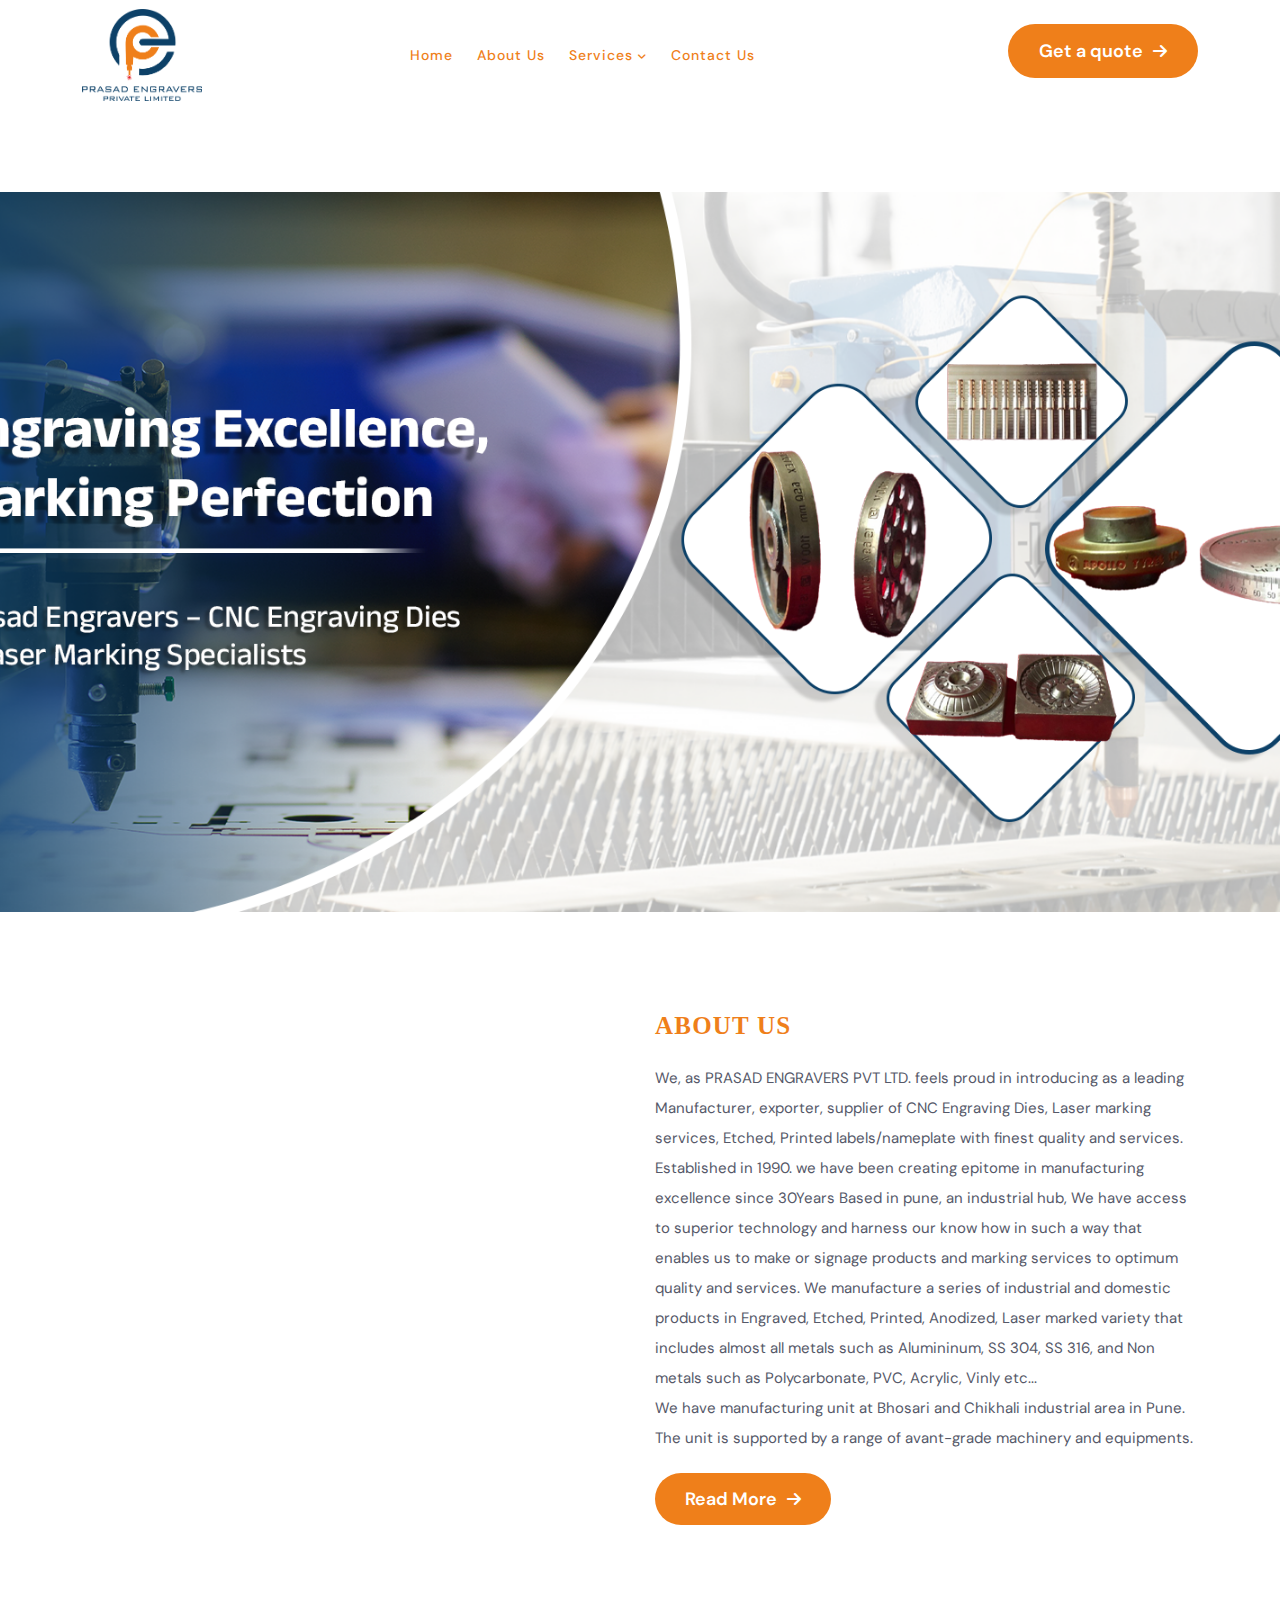
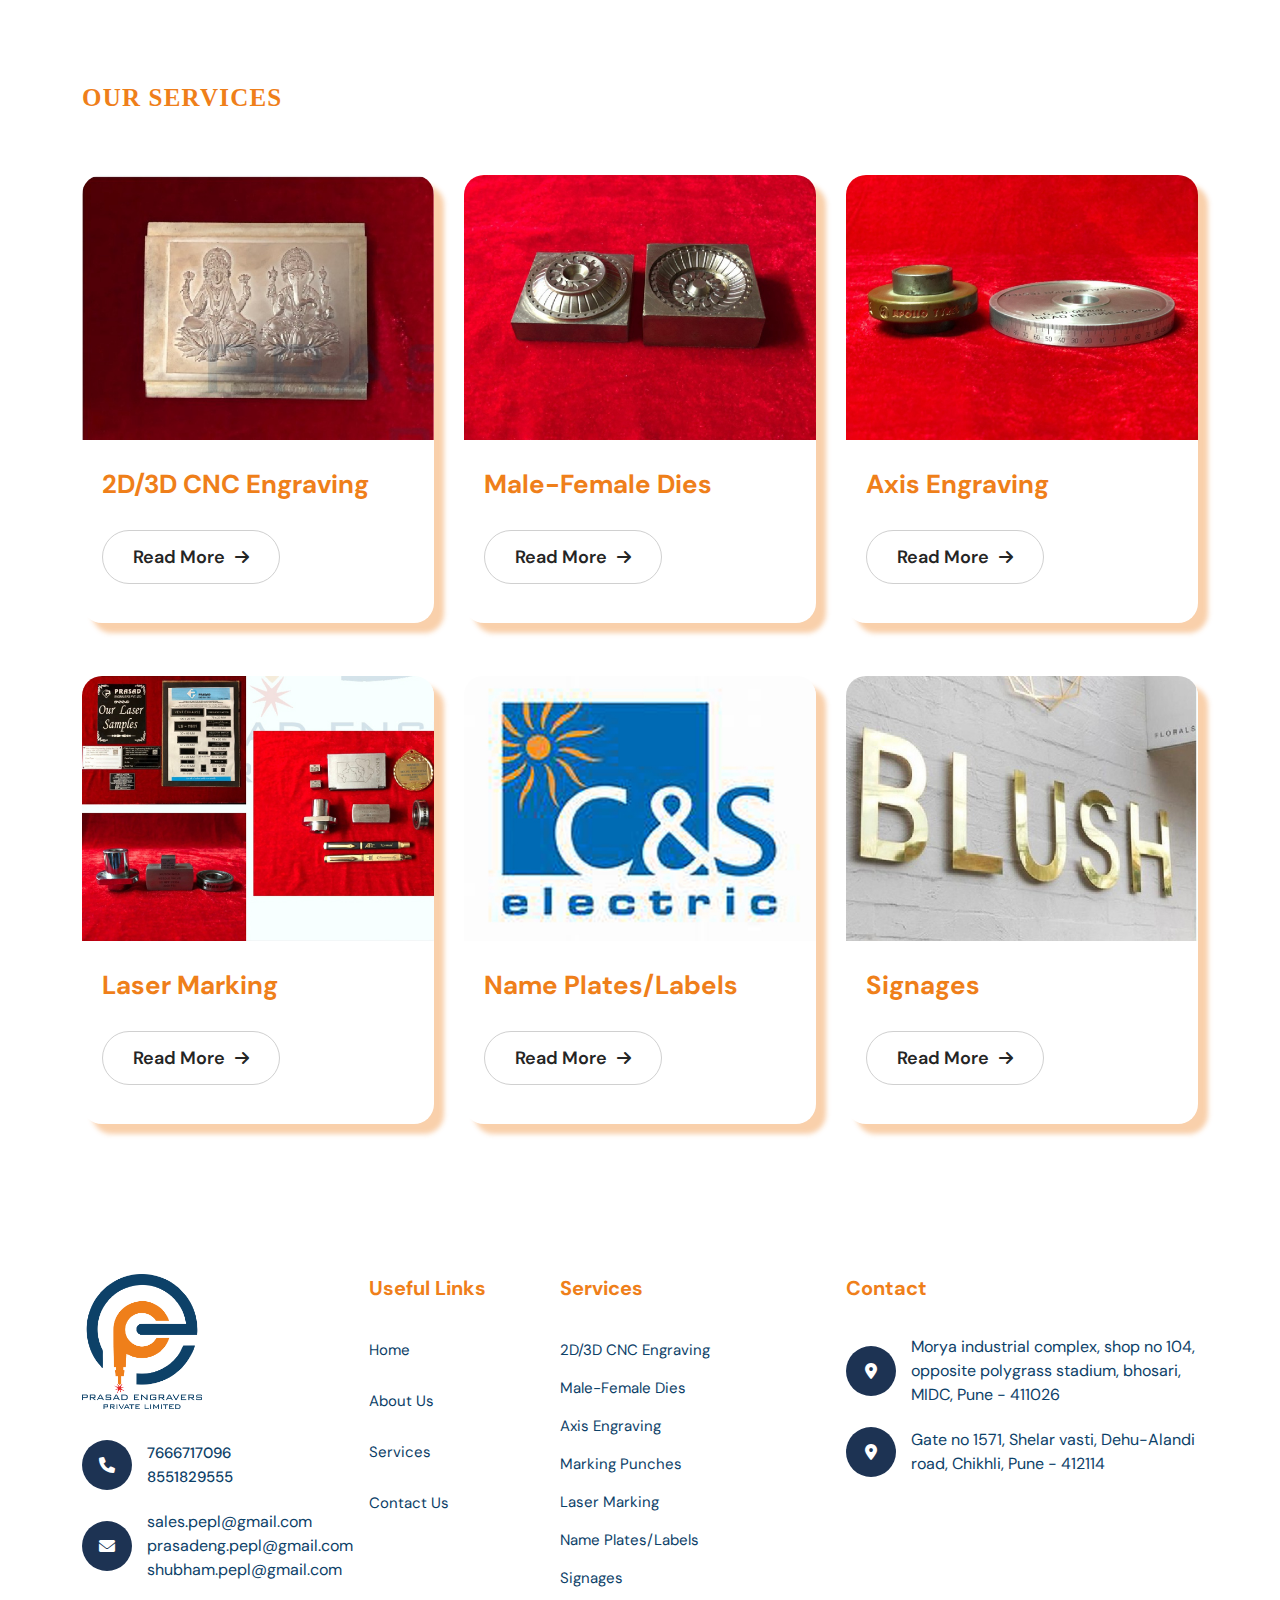
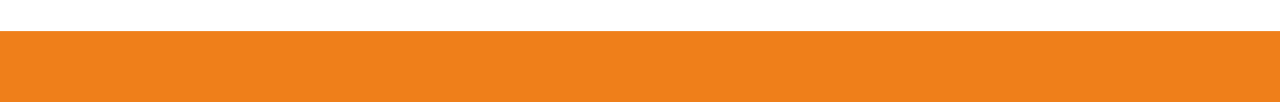
<file: index.html>
<!DOCTYPE html>
<html lang="en">
  <!--<< Header Area >>-->

  <head>
    <!-- ========== Meta Tags ========== -->
    <meta charset="UTF-8" />
    <meta http-equiv="X-UA-Compatible" content="IE=edge" />
    <meta name="viewport" content="width=device-width, initial-scale=1" />
    <meta name="author" content="mugli" />
    <meta name="description" content="Buildra - Construction Figma Template" />
    <!-- ======== Page title ============ -->
    <title>Prasad Engravers Pvt Ltd</title>
    <!--<< Favcion >>-->
    <link rel="shortcut icon" href="assets/images/favicon.png" />
    <!--<< Bootstrap min.css >>-->
    <link rel="stylesheet" href="assets/css/bootstrap.min.css" />
    <!--<< All Min Css >>-->
    <link rel="stylesheet" href="assets/css/all.min.css" />
    <!--<< Animate.css >>-->
    <link rel="stylesheet" href="assets/css/animate.css" />
    <!--<< MeanMenu.css >>-->
    <link rel="stylesheet" href="assets/css/meanmenu.css" />
    <!--<< Swiper Bundle.css >>-->
    <link rel="stylesheet" href="assets/css/swiper-bundle.min.css" />
    <!--<< Magnific Popup.css >>-->
    <link rel="stylesheet" href="assets/css/magnific-popup.css" />
    <!--<< Main.css >>-->
    <link rel="stylesheet" href="assets/css/main.css" />
  </head>

  <body>
    <!-- Preloader Start -->
    <!-- <div id="preloader" class="preloader">
      <div class="animation-preloader">
        <div class="spinner"></div>
        <div class="txt-loading">
          <span data-text-preloader="B" class="letters-loading"> B </span>
          <span data-text-preloader="U" class="letters-loading"> U </span>
          <span data-text-preloader="I" class="letters-loading"> I </span>
          <span data-text-preloader="L" class="letters-loading"> L </span>
          <span data-text-preloader="D" class="letters-loading"> D </span>
          <span data-text-preloader="R" class="letters-loading"> R </span>
          <span data-text-preloader="A" class="letters-loading"> A </span>
        </div>
        <p class="text-center">Loading</p>
      </div>
      <div class="loader">
        <div class="row">
          <div class="col-3 loader-section section-left">
            <div class="bg"></div>
          </div>
          <div class="col-3 loader-section section-left">
            <div class="bg"></div>
          </div>
          <div class="col-3 loader-section section-right">
            <div class="bg"></div>
          </div>
          <div class="col-3 loader-section section-right">
            <div class="bg"></div>
          </div>
        </div>
      </div>
    </div> -->

    <!-- Mouse Cursor Start -->
    <!-- <div class="mouse-cursor cursor-outer"></div>
    <div class="mouse-cursor cursor-inner"></div> -->

    <!-- Back To Top Start -->
    <button id="back-top" class="back-to-top">
      <i class="fa-solid fa-chevron-up"></i>
    </button>

    <!-- Offcanvas Area Start -->
    <div class="fix-area">
      <div class="offcanvas__info">
        <div class="offcanvas__wrapper">
          <div class="offcanvas__content">
            <div
              class="offcanvas__top mb-5 d-flex justify-content-between align-items-center"
            >
              <div class="offcanvas__logo">
                <a href="index.html">
                  <img src="assets/images/logo/logo1.png" alt="logo-img" />
                </a>
              </div>
              <div class="offcanvas__close">
                <button>
                  <i class="fas fa-times"></i>
                </button>
              </div>
            </div>
            <p class="text d-none d-xl-block">
              Nullam dignissim, ante scelerisque the is euismod fermentum odio
              sem semper the is erat, a feugiat leo urna eget eros. Duis Aenean
              a imperdiet risus.
            </p>
            <div class="mobile-menu fix mb-3"></div>
            <div class="offcanvas__contact">
              <ul>
                <!-- <li class="d-flex align-items-center">
                  <div class="offcanvas__contact-icon mr-15">
                    <i class="fal fa-envelope"></i>
                  </div>
                  <div class="offcanvas__contact-text">
                    <a
                      href="cdn-cgi/l/email-protection.html#40292e262f002538212d302c256e232f2d"
                      ><span class="mailto:info@example.com"
                        ><span
                          class="__cf_email__"
                          data-cfemail="b9d0d7dfd6f9dcc1d8d4c9d5dc97dad6d4"
                          >[email&#160;protected]</span
                        ></span
                      ></a
                    >
                  </div>
                </li>
              
                <li class="d-flex align-items-center">
                  <div class="offcanvas__contact-icon mr-15">
                    <i class="far fa-phone"></i>
                  </div>
                  <div class="offcanvas__contact-text">
                    <a href="tel:+11002345909">+11002345909</a>
                  </div>
                </li> -->
              </ul>
              <div class="header-button mt-4">
                <div class="btn-wrapper">
                  <a class="gt-btn style3 gt-btn-icon-3" href="#"
                    >Get a quote</a
                  >
                </div>
              </div>
              <div class="social-icon d-flex align-items-center">
                <a href="#"><i class="fab fa-facebook-f"></i></a>
                <a href="#"><i class="fab fa-twitter"></i></a>
                <a href="#"><i class="fab fa-youtube"></i></a>
                <a href="#"><i class="fab fa-linkedin-in"></i></a>
              </div>
            </div>
          </div>
        </div>
      </div>
    </div>
    <div class="offcanvas__overlay"></div>

    <!-- Header Section Start -->
    <header class="header-section-2">
      <div id="header-sticky" class="header-2">
        <div class="container">
          <div class="mega-menu-wrapper">
            <div class="header-main">
              <div class="header-left">
                <div class="logo">
                  <div class="logo">
                    <a href="index.html" class="header-logo">
                      <img src="assets/images/logo/logo1.png" alt="logo-img" />
                    </a>
                  </div>
                </div>
              </div>
              <div class="header-middle">
                <div class="mean__menu-wrapper">
                  <div class="main-menu">
                    <nav id="mobile-menu">
                      <ul>
                        <li class="active">
                          <a href="#"> Home </a>
                        </li>

                        <li>
                          <a href="">About Us</a>
                        </li>
                        <li>
                          <a href="">
                            Services
                            <i class="fas fa-angle-down"></i>
                          </a>
                          <ul class="submenu">
                            <li><a href="">Services</a></li>
                            <!-- <li>
                              <a href="service-details.html">Service Details</a>
                            </li> -->
                          </ul>
                        </li>

                        <li>
                          <a href="">Contact Us</a>
                        </li>
                      </ul>
                    </nav>
                  </div>
                </div>
              </div>
              <div
                class="header-right d-flex justify-content-end align-items-center"
              >
                <div class="header-button">
                  <div class="btn-wrapper">
                    <a class="gt-btn style1 gt-btn-icon-1" href="#"
                      >Get a quote</a
                    >
                  </div>
                </div>
                <div class="header__hamburger d-block d-xl-none my-auto">
                  <div class="sidebar__toggle">
                    <svg
                      xmlns="http://www.w3.org/2000/svg"
                      width="30"
                      height="24"
                      viewBox="0 0 30 24"
                      fill="none"
                    >
                      <line
                        y1="11.8657"
                        x2="29.9977"
                        y2="11.8657"
                        stroke="#131313"
                        stroke-width="3"
                      />
                      <path
                        d="M5 21.7603H29.998"
                        stroke="#131313"
                        stroke-width="3"
                      />
                      <path
                        d="M10 2.01025H29.9984"
                        stroke="#131313"
                        stroke-width="3"
                      />
                    </svg>
                  </div>
                </div>
              </div>
            </div>
          </div>
        </div>
      </div>
    </header>

    <!-- Intro Section Start -->
    <div class="intro-section">
      <div class="intro-wrapper style2"></div>
    </div>
    <div class="banner"></div>

    <!-- About Section Start -->
    <div class="about-section padding-bottom120 fix">
      <div class="about-wrapper style2">
        <div class="container">
          <div class="row gy-5">
            <div class="col-xl-6 col-lg-6">
              <div class="thumb-box wow fadeInLeft" data-wow-delay=".4s">
                <div class="thumb">
                  <img src="assets/images/marking-punches2.jpg" alt="thumb" />
                </div>
                <div class="thumb">
                  <img src="assets/images/cnc-engraving1.jpg" alt="thumb" />
                  <div class="thumb-content">
                    <span>35</span>
                    <h4>years of experiences</h4>
                  </div>
                </div>
              </div>
            </div>
            <div class="col-xl-6 col-lg-6">
              <div class="title-section style6">
                <div class="title-content sec-title-animation animation-style2">
                  <span class="sub-title"> About Us </span>
                </div>
                <div class="highlight">
                  <p>
                    We, as PRASAD ENGRAVERS PVT LTD. feels proud in introducing
                    as a leading Manufacturer, exporter, supplier of CNC
                    Engraving Dies, Laser marking services, Etched, Printed
                    labels/nameplate with finest quality and services. <br />
                    Established in 1990. we have been creating epitome in
                    manufacturing excellence since 30Years Based in pune, an
                    industrial hub, We have access to superior technology and
                    harness our know how in such a way that enables us to make
                    or signage products and marking services to optimum quality
                    and services. We manufacture a series of industrial and
                    domestic products in Engraved, Etched, Printed, Anodized,
                    Laser marked variety that includes almost all metals such as
                    Alumininum, SS 304, SS 316, and Non metals such as
                    Polycarbonate, PVC, Acrylic, Vinly etc...<br />
                    We have manufacturing unit at Bhosari and Chikhali
                    industrial area in Pune. The unit is supported by a range of
                    avant-grade machinery and equipments.
                  </p>
                </div>
                <div class="btn-wrapper">
                  <a class="gt-btn style3 gt-btn-icon-3" href="#">Read More</a>
                </div>
              </div>
            </div>
          </div>
        </div>
      </div>
    </div>

    <div class="blog-section padding-bottom120 fix">
      <div class="blog-wrapper style1">
        <div class="container">
          <div class="title-section style2">
            <div class="title-content sec-title-animation animation-style2">
              <span class="sub-title"> Our Services</span>
            </div>
          </div>
          <div class="row gy-5">
            <div class="col-xl-4 col-lg-4 col-md-6">
              <div class="blog-card style3">
                <div class="thumb">
                  <a href=""
                    ><img
                      src="assets/images/cnc-engraving1.jpg"
                      alt="cnc-engraving"
                  /></a>
                </div>
                <div class="content">
                  <div class="title">
                    <h3>
                      <a href="">2D/3D CNC Engraving</a>
                    </h3>
                  </div>
                  <div class="btn-wrapper">
                    <a class="gt-btn style2 gt-btn-icon-2" href="">Read More</a>
                  </div>
                </div>
              </div>
            </div>
            <div class="col-xl-4 col-lg-4 col-md-6">
              <div class="blog-card style3">
                <div class="thumb">
                  <a href=""
                    ><img
                      src="assets/images/male-female-dies1.jpg"
                      alt="male-female-dies"
                  /></a>
                </div>
                <div class="content">
                  <div class="title">
                    <h3>
                      <a href="">Male-Female Dies</a>
                    </h3>
                  </div>
                  <div class="btn-wrapper">
                    <a class="gt-btn style2 gt-btn-icon-2" href="">Read More</a>
                  </div>
                </div>
              </div>
            </div>
            <div class="col-xl-4 col-lg-4 col-md-6">
              <div class="blog-card style3">
                <div class="thumb">
                  <a href=""
                    ><img
                      src="assets/images/axis-engraving1.jpg"
                      alt="axis-engraving"
                  /></a>
                </div>
                <div class="content">
                  <div class="title">
                    <h3>
                      <a href="">Axis Engraving</a>
                    </h3>
                  </div>
                  <div class="btn-wrapper">
                    <a class="gt-btn style2 gt-btn-icon-2" href="">Read More</a>
                  </div>
                </div>
              </div>
            </div>
          </div>
          <div class="row gy-5 row2">
            <div class="col-xl-4 col-lg-4 col-md-6">
              <div class="blog-card style3">
                <div class="thumb">
                  <a href=""
                    ><img
                      src="assets/images/laser-marking2.jpg"
                      alt="laser-marking"
                  /></a>
                </div>
                <div class="content">
                  <div class="title">
                    <h3>
                      <a href="">Laser Marking</a>
                    </h3>
                  </div>
                  <div class="btn-wrapper">
                    <a class="gt-btn style2 gt-btn-icon-2" href="">Read More</a>
                  </div>
                </div>
              </div>
            </div>
            <div class="col-xl-4 col-lg-4 col-md-6">
              <div class="blog-card style3">
                <div class="thumb">
                  <a href=""
                    ><img
                      src="assets/images/c-s-electric.jpg"
                      alt="aluminium-labels"
                  /></a>
                </div>
                <div class="content">
                  <div class="title">
                    <h3>
                      <a href="">Name Plates/Labels</a>
                    </h3>
                  </div>
                  <div class="btn-wrapper">
                    <a class="gt-btn style2 gt-btn-icon-2" href="">Read More</a>
                  </div>
                </div>
              </div>
            </div>
            <div class="col-xl-4 col-lg-4 col-md-6">
              <div class="blog-card style3">
                <div class="thumb">
                  <a href=""
                    ><img src="assets/images/signages.jpg" alt="signages"
                  /></a>
                </div>
                <div class="content">
                  <div class="title">
                    <h3>
                      <a href="">Signages</a>
                    </h3>
                  </div>
                  <div class="btn-wrapper">
                    <a class="gt-btn style2 gt-btn-icon-2" href="">Read More</a>
                  </div>
                </div>
              </div>
            </div>
          </div>
        </div>
      </div>
    </div>

    <!-- Get in touch Section Start -->
    <!-- <div class="git-section">
      <div class="git-wrapper section-bg style2">
        <div class="git-shape">
          <img src="assets/images/shape/gitShape2_1.png" alt="shape" />
        </div>
        <div class="git-inner">
          <div class="thumb">
            <img src="assets/images/git/gitThumb2_1.png" alt="" />
          </div>
          <div class="git-content">
            <div class="title-content sec-title-animation animation-style2">
              <span class="sub-title title-animation"> Get in touch </span>
              <h2 class="title-animation">Construction vary complexity</h2>
            </div>
            <div class="company-contact-menu">
              <div class="contact-item">
                <div class="icon">
                  <i class="fa-solid fa-phone"></i>
                </div>
                <div class="content">
                  <a href="tel:+2705550117">270 555-0117</a>
                  <div class="titles">
                    <p>Phone support</p>
                  </div>
                </div>
              </div>
              <div class="contact-item">
                <div class="icon">
                  <i class="fa-solid fa-envelope"></i>
                </div>
                <div class="content">
                  <a
                    href="cdn-cgi/l/email-protection.html#ee99878282878bc0848b80808780899dae8b968f839e828bc08d8183"
                    ><span
                      class="__cf_email__"
                      data-cfemail="05726c69696c602b6f606b6b6c6b627645607d64687569602b666a68"
                      >[email&#160;protected]</span
                    ></a
                  >
                  <div class="titles">
                    <p>Email</p>
                  </div>
                </div>
              </div>
              <div class="contact-item">
                <div class="icon">
                  <i class="fa-solid fa-location-dot"></i>
                </div>
                <div class="content">
                  <h4>2464 Royal Ln. Mesa</h4>
                  <div class="titles">
                    <p>Location</p>
                  </div>
                </div>
              </div>
            </div>
          </div>
        </div>
        <div class="git-form">
          <div class="contact-form style2">
            <form
              id="contact-form"
              action="https://buildra.codeurway.com/assets/mail.php"
              method="post"
            >
             
              <div class="form-row">
                <div class="form-group">
                  <label for="name">Your Name</label>
                  <input
                    type="text"
                    id="name"
                    placeholder="Your Name"
                    name="name"
                    class="input-field"
                  />
                </div>
                <div class="form-group">
                  <label for="email">Your Email</label>
                  <input
                    type="email"
                    id="email"
                    placeholder="Your Email"
                    name="email"
                    class="input-field"
                  />
                </div>
              </div>

             
              <div class="form-row">
                <div class="form-group">
                  <label for="phone">Your Number</label>
                  <input
                    type="tel"
                    id="phone"
                    placeholder="Phone Number"
                    name="phone"
                    class="input-field"
                  />
                </div>
                <div class="form-group select-field">
                  <label for="property">Property Type</label>
                  <select id="property" name="option" class="input-field">
                    <option disabled="" selected="">Choose a Option</option>
                    <option value="option1">Option 1</option>
                    <option value="option2">Option 2</option>
                  </select>
                  <span class="icon">
                    <i class="fa-solid fa-angle-down"></i>
                  </span>
                </div>
              </div>

              
              <div class="form-row">
                <div class="form-group full-width">
                  <label for="message">Message</label>
                  <textarea
                    id="message"
                    placeholder="Message here.."
                    name="message"
                    class="textarea-field"
                  ></textarea>
                </div>
              </div>
              <div class="btn-wrapper">
                <button
                  class="gt-btn style5 d-block w-100 text-center gt-btn-icon-1"
                >
                  Sent Now
                </button>
              </div>
              <div class="ajax-response"></div>
            </form>
          </div>
        </div>
      </div>
    </div> -->

    <!-- Footer Section S T A R T  -->
    <footer class="footer-section section-bg2">
      <div class="footer-shape">
        <img src="assets/images/shape/footerShape2-1.png" alt="" />
      </div>
      <div class="footer-wrapper style2">
        <div class="container">
          <div class="footer-widget style1">
            <div class="row gy-5">
              <div class="col-xl-3 col-lg-6">
                <div class="footer-single-wid">
                  <div class="thumb">
                    <img src="assets/images/logo/Logo.png" alt="Logo" />
                  </div>
                  <div class="footer-contact-menu">
                    <div class="contact-item">
                      <div class="icon">
                        <i class="fa-solid fa-phone"></i>
                      </div>
                      <div class="content">
                        <p>
                          <a href="">7666717096 </a> <br />
                          <a href="">8551829555</a>
                        </p>
                      </div>
                    </div>

                    <div class="contact-item">
                      <div class="icon">
                        <i class="fa-solid fa-envelope"></i>
                      </div>
                      <div class="content">
                        <p>sales.pepl@gmail.com</p>
                        <p>prasadeng.pepl@gmail.com</p>
                        <p>shubham.pepl@gmail.com</p>
                      </div>
                    </div>
                  </div>
                  <!-- <div class="social-icon style1">
                    <ul>
                      <li>
                        <a href="#"><i class="fa-brands fa-facebook-f"></i></a>
                      </li>
                      <li>
                        <a href="#">
                          <svg
                            xmlns="http://www.w3.org/2000/svg"
                            width="17"
                            height="17"
                            viewBox="0 0 17 17"
                            fill="none"
                          >
                            <path
                              d="M10.3881 7.49315L16.3338 0.825684H14.9249L9.76215 6.61495L5.63871 0.825684H0.882812L7.11826 9.58008L0.882812 16.5719H2.29185L7.7438 10.4583L12.0985 16.5719H16.8544L10.3877 7.49315H10.3881ZM8.45818 9.65721L7.8264 8.78547L2.79954 1.84893H4.96374L9.02047 7.44694L9.65226 8.31868L14.9255 15.5952H12.7613L8.45818 9.65754V9.65721Z"
                              fill="white"
                            />
                          </svg>
                        </a>
                      </li>
                      <li>
                        <a href="#"><i class="fa-brands fa-linkedin-in"></i></a>
                      </li>
                      <li>
                        <a href="#"><i class="fa-brands fa-pinterest-p"></i></a>
                      </li>
                    </ul>
                  </div> -->
                </div>
              </div>
              <div class="col-xl-2 col-lg-6">
                <div class="footer-single-wid">
                  <div class="title">
                    <h3>Useful Links</h3>
                  </div>
                  <div class="content">
                    <ul class="footer-menu">
                      <li><a href="">Home</a></li>
                      <li><a href="">About Us</a></li>
                      <li><a href="">Services</a></li>
                      <li><a href="">Contact Us</a></li>
                    </ul>
                  </div>
                </div>
              </div>
              <div class="col-xl-3 col-lg-6">
                <div class="footer-single-wid">
                  <div class="title">
                    <h3>Services</h3>
                  </div>
                  <div class="content">
                    <ul class="services-list">
                      <li><a href="#">2D/3D CNC Engraving</a></li>
                      <li><a href="#">Male-Female Dies</a></li>
                      <li><a href="#">Axis Engraving</a></li>
                      <li><a href="#">Marking Punches</a></li>
                      <li><a href="#">Laser Marking</a></li>
                      <li><a href="#">Name Plates/Labels</a></li>
                      <li><a href="#">Signages</a></li>
                    </ul>
                  </div>
                </div>
              </div>
              <div class="col-xl-4 col-lg-6">
                <div class="footer-single-wid">
                  <div class="title">
                    <h3>Contact</h3>
                  </div>
                  <div class="footer-contact-menu">
                    <div class="contact-item">
                      <div class="icon">
                        <i class="fa-solid fa-location-dot"></i>
                      </div>
                      <div class="content">
                        <p>
                          Morya industrial complex, shop no 104, opposite
                          polygrass stadium, bhosari, MIDC, Pune - 411026
                        </p>
                      </div>
                    </div>
                    <div class="contact-item">
                      <div class="icon">
                        <i class="fa-solid fa-location-dot"></i>
                      </div>
                      <div class="content">
                        <p>
                          Gate no 1571, Shelar vasti, Dehu-Alandi road, Chikhli,
                          Pune - 412114
                        </p>
                      </div>
                    </div>
                  </div>
                </div>
              </div>
            </div>
          </div>
        </div>
      </div>
      <div class="footer-bottom">
        <div class="container">
          <div class="footer-bottom-wrapper style1">
            <p
              class="wow fadeInLeft"
              data-wow-delay=".3s"
              style="
                visibility: visible;
                animation-delay: 0.3s;
                animation-name: fadeInLeft;
              "
            >
              © <a href="index.html">Prasad Encravers</a> 2025 | All Rights
              Reserved
            </p>
          </div>
        </div>
      </div>
    </footer>

    <!--<< All JS Plugins >>-->
    <script
      data-cfasync="false"
      src="cdn-cgi/scripts/5c5dd728/cloudflare-static/email-decode.min.js"
    ></script>
    <script src="assets/js/jquery-3.7.1.min.js"></script>
    <!--<< Bootstrap Js >>-->
    <script src="assets/js/bootstrap.bundle.min.js"></script>
    <!--<< Waypoints Js >>-->
    <script src="assets/js/jquery.waypoints.js"></script>
    <!--<< Counterup Js >>-->
    <script src="assets/js/jquery.counterup.min.js"></script>
    <!--<< Viewport Js >>-->
    <script src="assets/js/viewport.jquery.js"></script>
    <!--<< Tilt Js >>-->
    <script src="assets/js/tilt.min.js"></script>
    <!--<< Swiper Slider Js >>-->
    <script src="assets/js/swiper-bundle.min.js"></script>
    <!--<< Magnific Js >>-->
    <script src="assets/js/magnific-popup.min.js"></script>
    <!--<< Isotope Js >>-->
    <script src="assets/js/isotope-docs.min.js"></script>
    <!--<< MeanMenu Js >>-->
    <script src="assets/js/jquery.meanmenu.min.js"></script>
    <!--<< Gsap Scroll to Plugin Js >>-->
    <script src="assets/js/gsap/gsap-scroll-to-plugin.js"></script>
    <!--<< Gsap Smoother Js >>-->
    <script src="assets/js/gsap/gsap-scroll-smoother.js"></script>
    <!--<< Gsap Scroll Trigger Js >>-->
    <script src="assets/js/gsap/gsap-scroll-trigger.js"></script>
    <!--<< Gsap Scroll Trigger Js >>-->
    <script src="assets/js/gsap/gsap-split-text.js"></script>
    <!--<< Gsap Js >>-->
    <script src="assets/js/gsap/gsap.js"></script>
    <!--<< Wow Animation Js >>-->
    <script src="assets/js/wow.min.js"></script>
    <!--<< Main.js >>-->
    <script src="assets/js/main.js"></script>
    <!--<< Main.js >>-->
    <script src="assets/ajax-form.js"></script>
    <script>
      (function () {
        function c() {
          var b = a.contentDocument || a.contentWindow.document;
          if (b) {
            var d = b.createElement("script");
            d.innerHTML =
              "window.__CF$cv$params={r:'970f6fa43a0d947c',t:'MTc1NTQ5OTM5Nw=='};var a=document.createElement('script');a.src='cdn-cgi/challenge-platform/h/b/scripts/jsd/4710d66e8fda/maind41d.js';document.getElementsByTagName('head')[0].appendChild(a);";
            b.getElementsByTagName("head")[0].appendChild(d);
          }
        }
        if (document.body) {
          var a = document.createElement("iframe");
          a.height = 1;
          a.width = 1;
          a.style.position = "absolute";
          a.style.top = 0;
          a.style.left = 0;
          a.style.border = "none";
          a.style.visibility = "hidden";
          document.body.appendChild(a);
          if ("loading" !== document.readyState) c();
          else if (window.addEventListener)
            document.addEventListener("DOMContentLoaded", c);
          else {
            var e = document.onreadystatechange || function () {};
            document.onreadystatechange = function (b) {
              e(b);
              "loading" !== document.readyState &&
                ((document.onreadystatechange = e), c());
            };
          }
        }
      })();
    </script>
  </body>
</html>
</file>
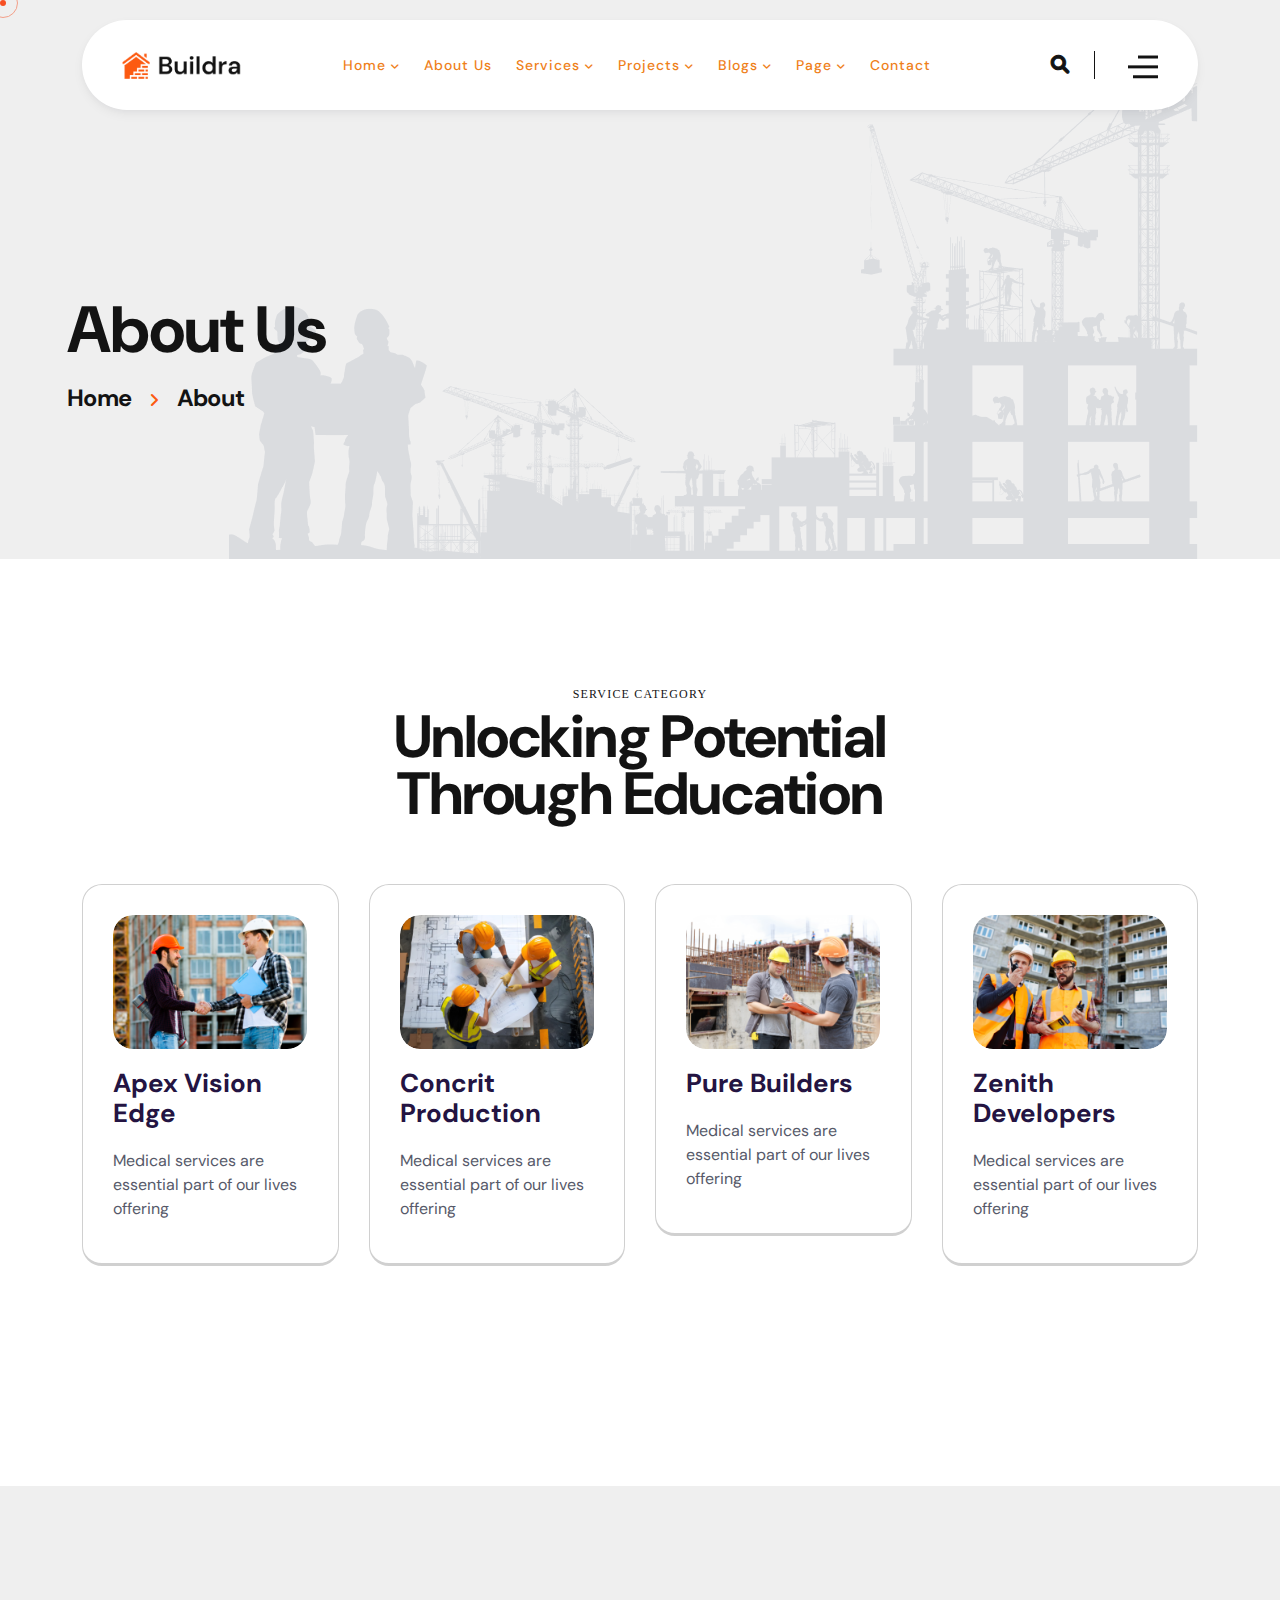
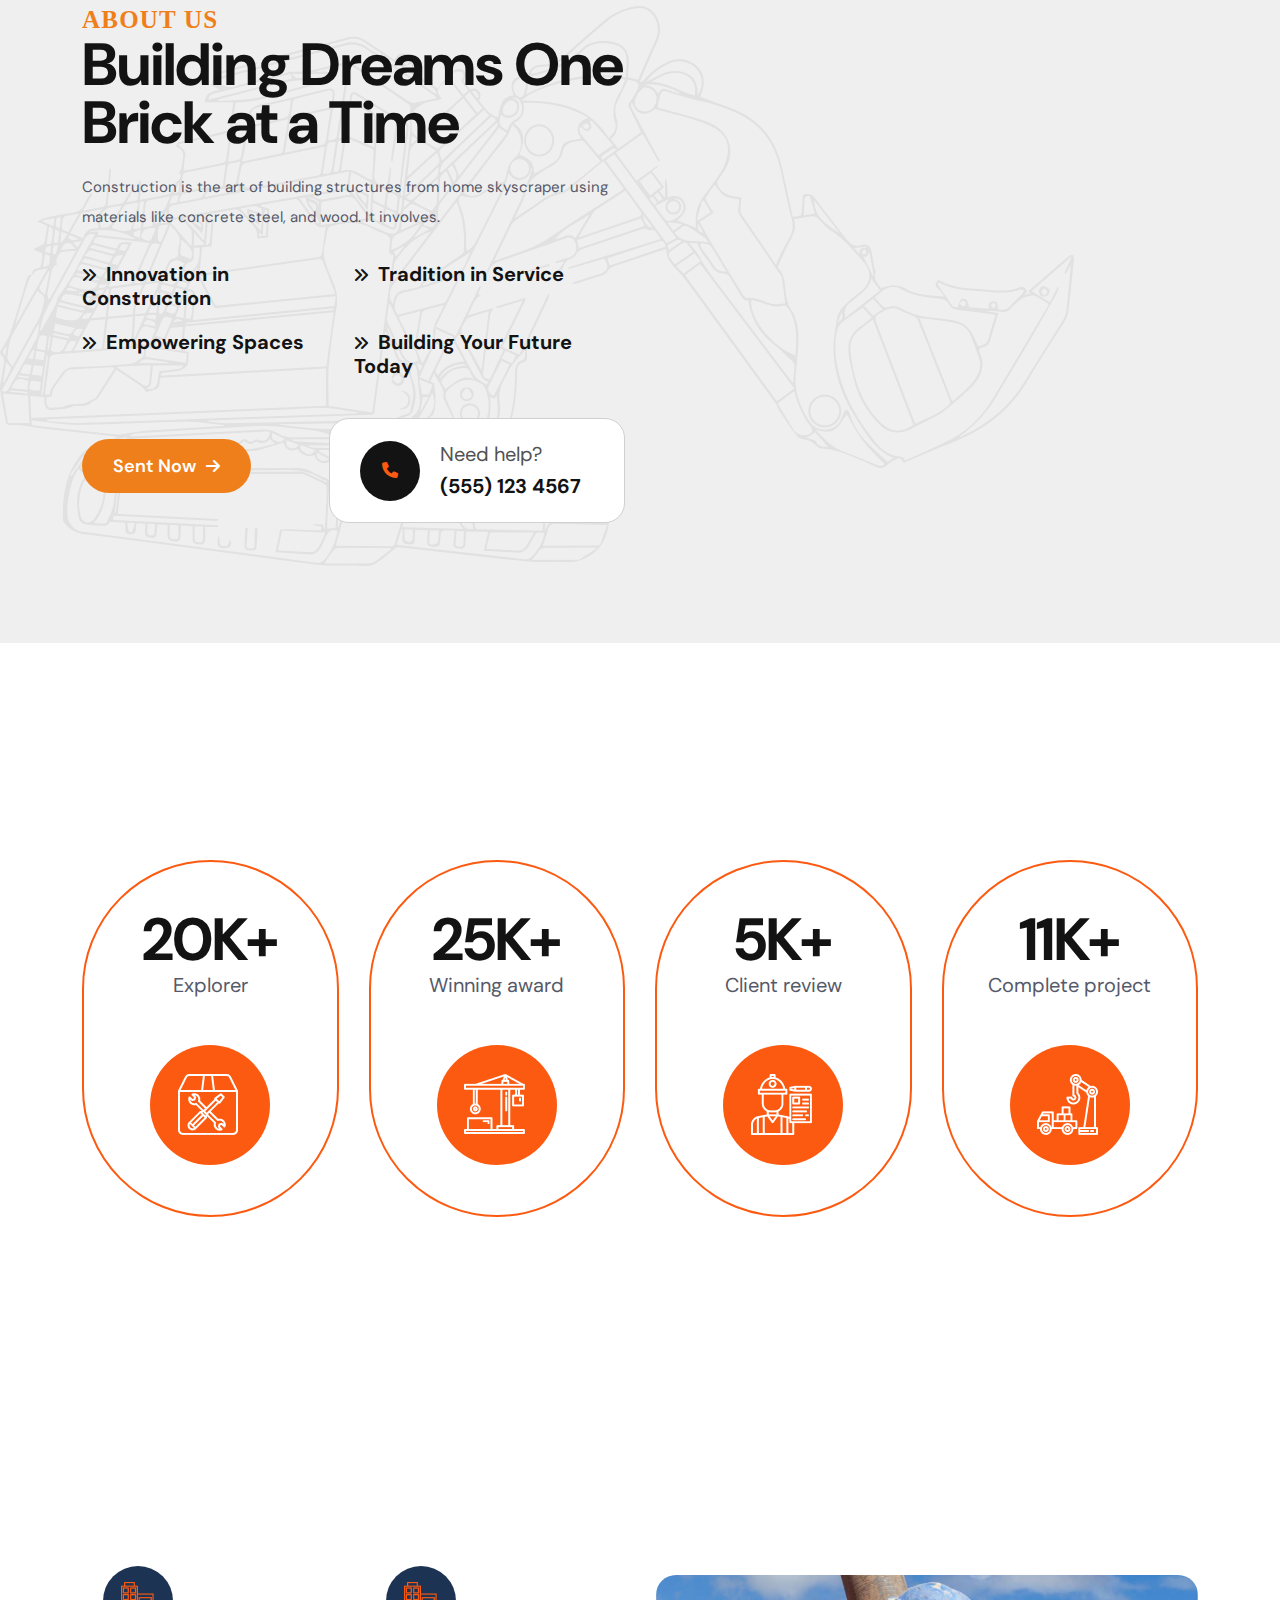
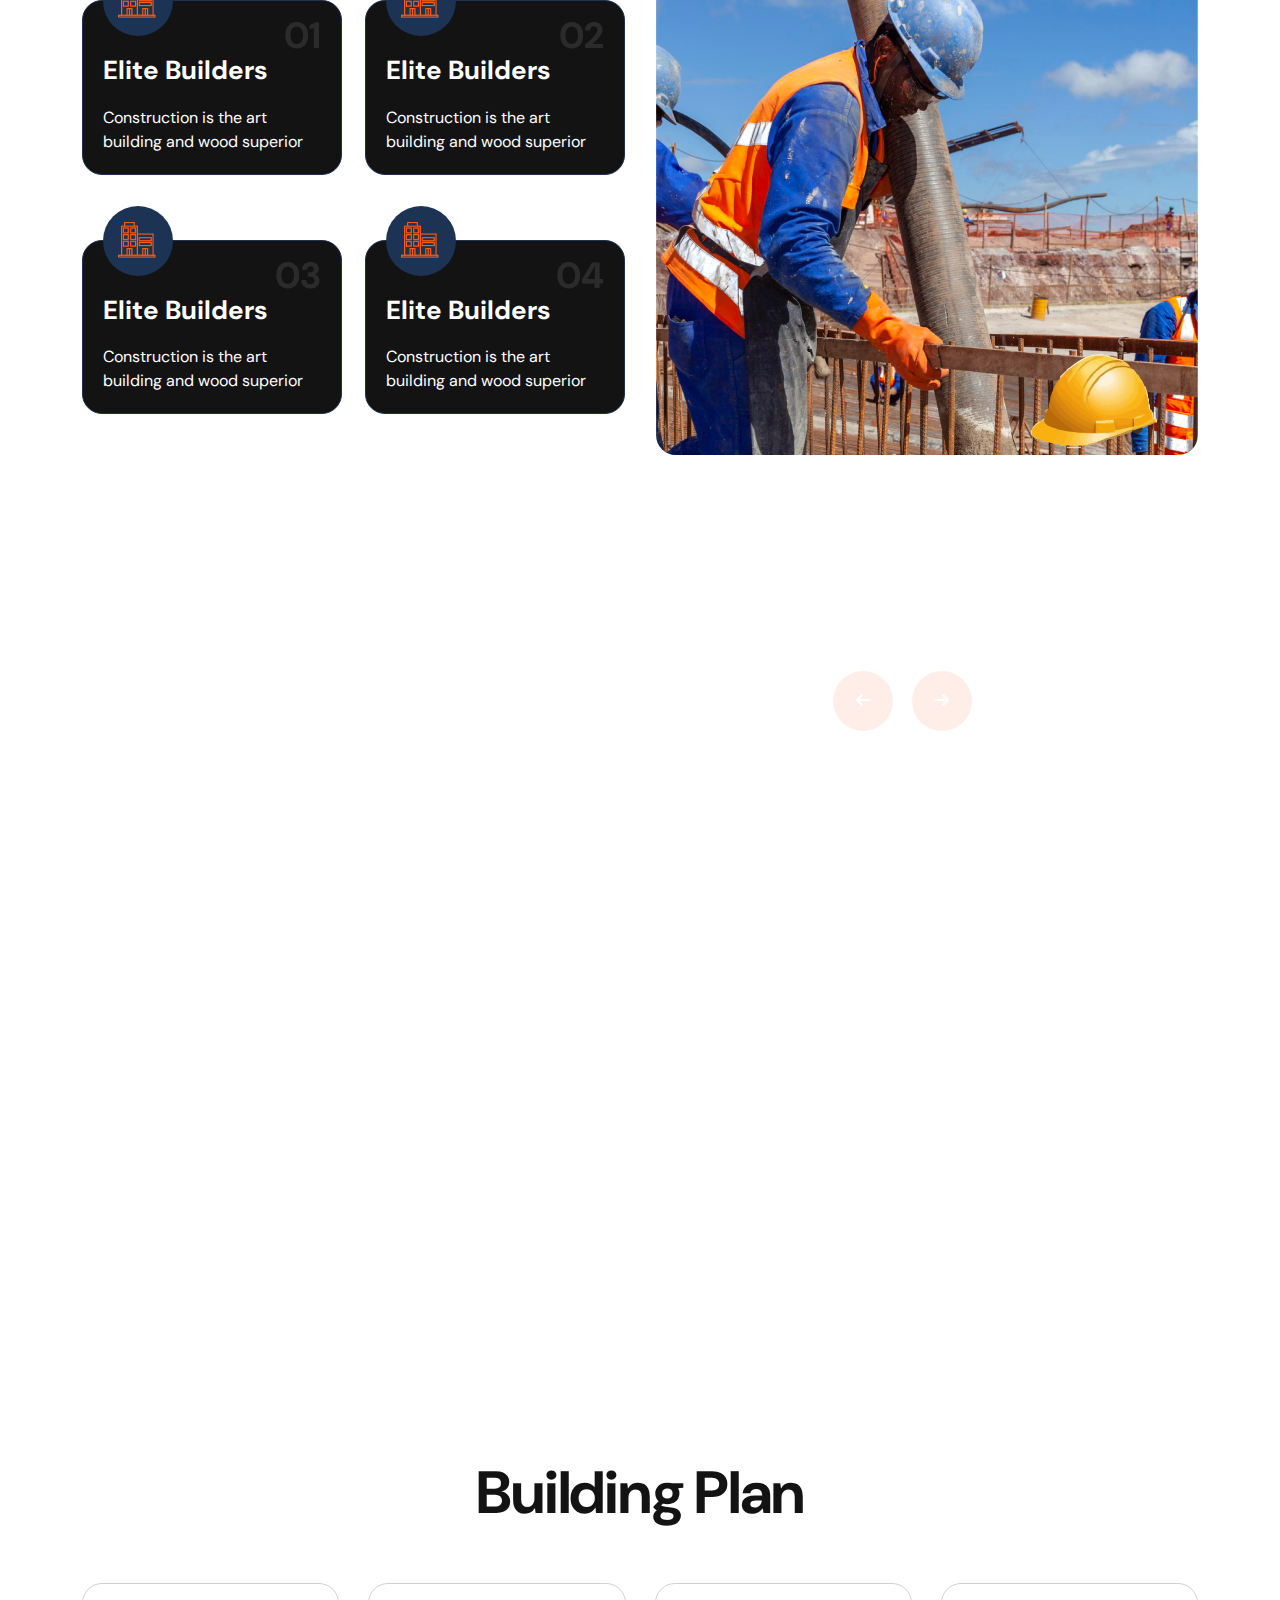
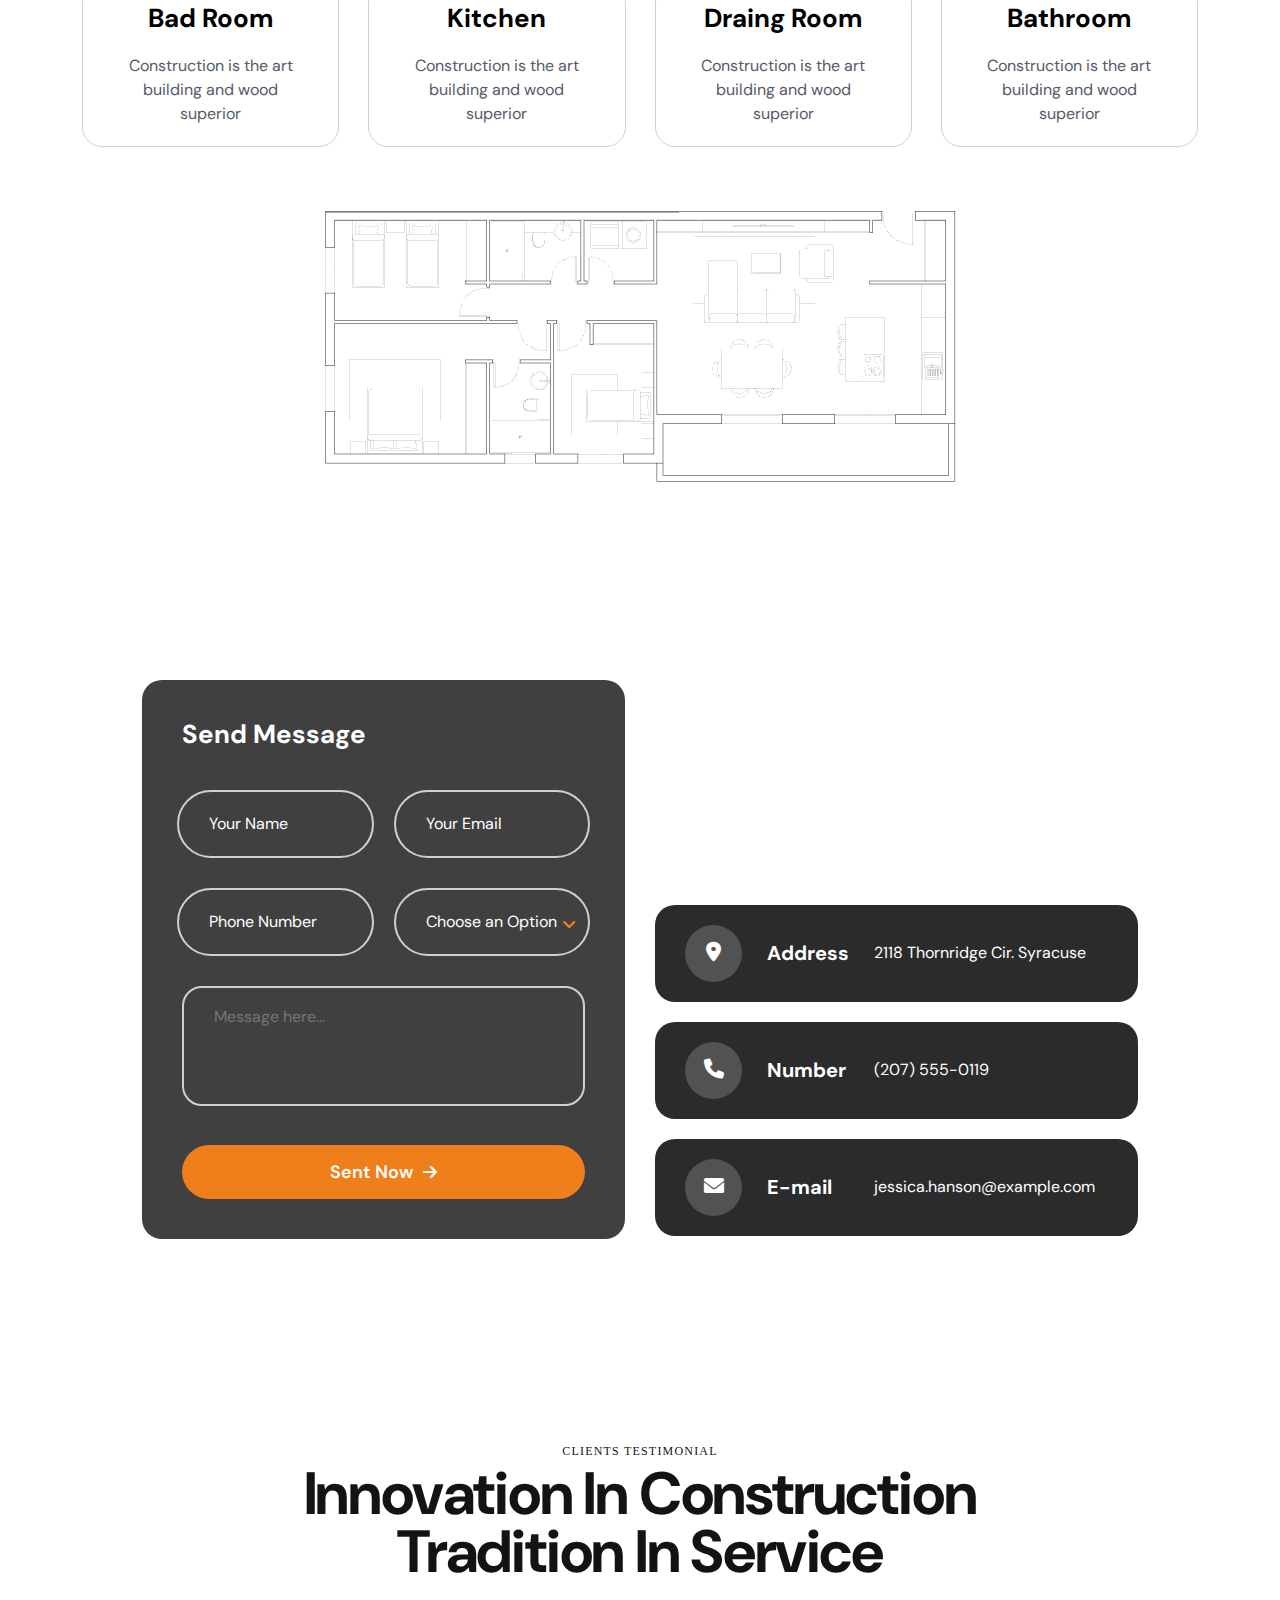
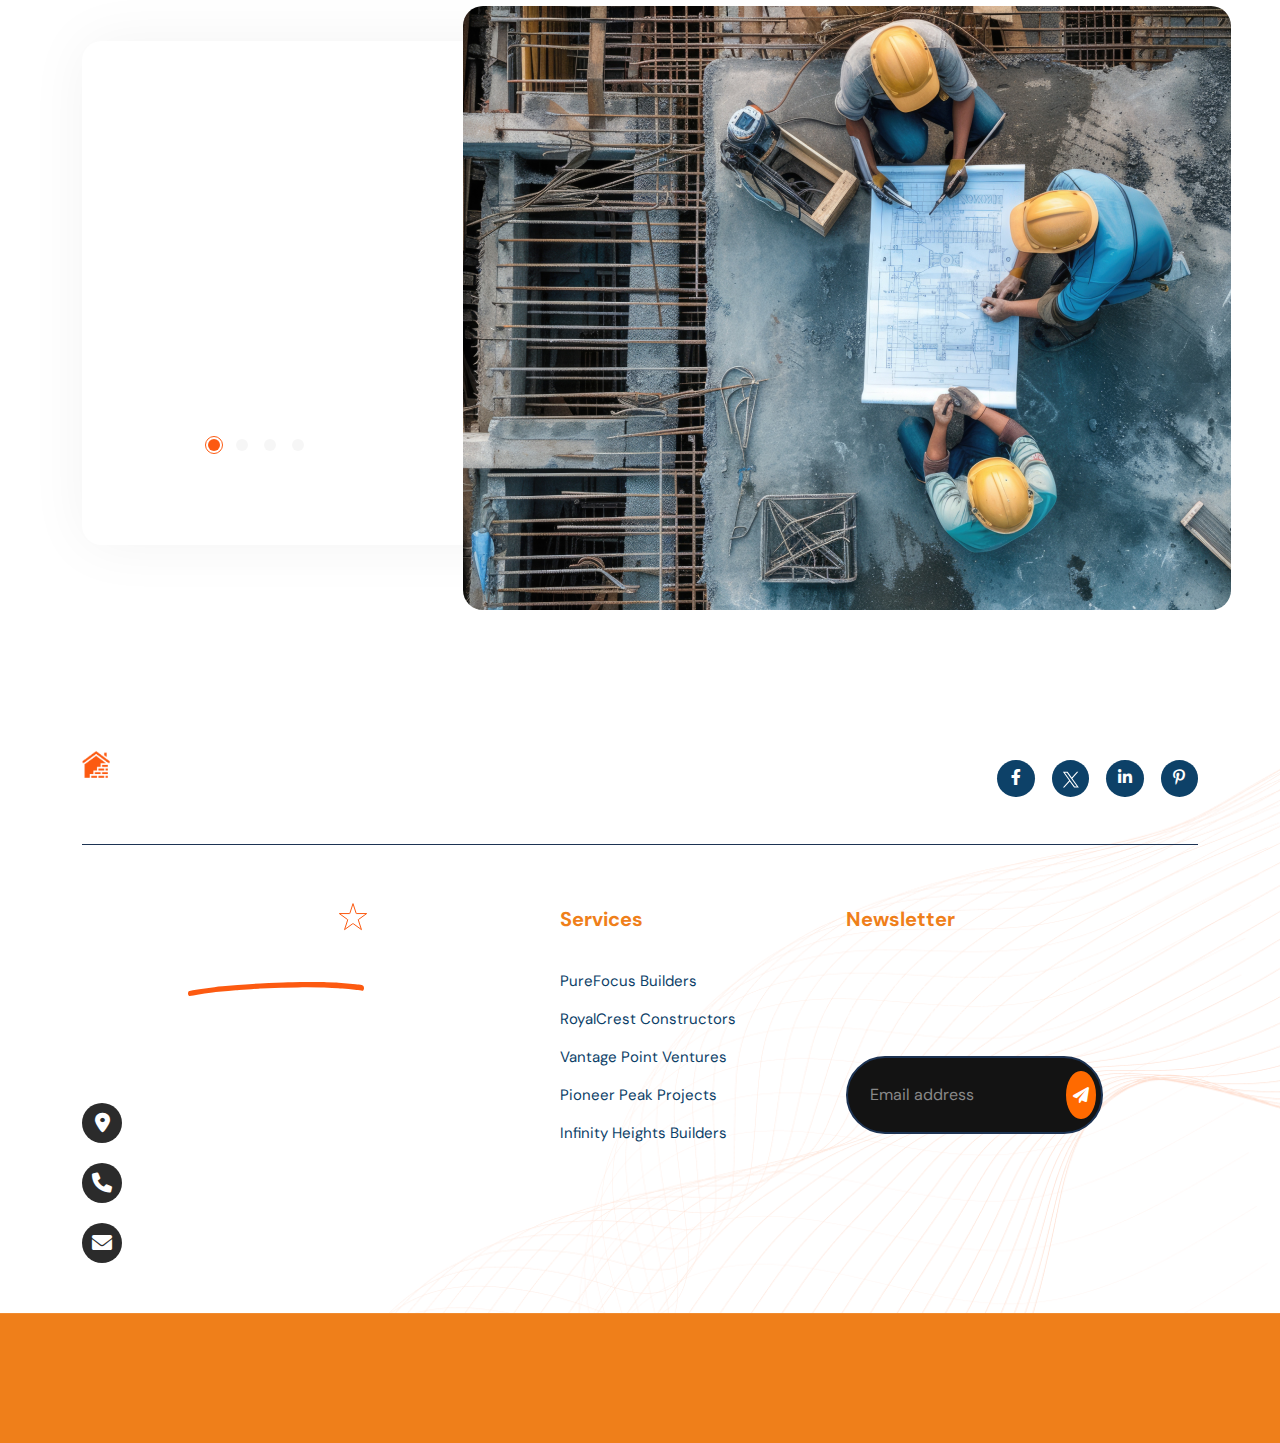
<file: about.html>
<!DOCTYPE html>
<html lang="en">
<!--<< Header Area >>-->


<!-- Mirrored from buildra.codeurway.com/about.html by HTTrack Website Copier/3.x [XR&CO'2014], Mon, 18 Aug 2025 06:43:59 GMT -->
<head>
    <!-- ========== Meta Tags ========== -->
    <meta charset="UTF-8">
    <meta http-equiv="X-UA-Compatible" content="IE=edge">
    <meta name="viewport" content="width=device-width, initial-scale=1">
    <meta name="author" content="mugli">
    <meta name="description" content="Buildra - Construction Figma Template">
    <!-- ======== Page title ============ -->
    <title>Buildra - Construction Figma Template</title>
    <!--<< Favcion >>-->
    <link rel="shortcut icon" href="assets/images/favicon.png">
    <!--<< Bootstrap min.css >>-->
    <link rel="stylesheet" href="assets/css/bootstrap.min.css">
    <!--<< All Min Css >>-->
    <link rel="stylesheet" href="assets/css/all.min.css">
    <!--<< Animate.css >>-->
    <link rel="stylesheet" href="assets/css/animate.css">
    <!--<< MeanMenu.css >>-->
    <link rel="stylesheet" href="assets/css/meanmenu.css">
    <!--<< Swiper Bundle.css >>-->
    <link rel="stylesheet" href="assets/css/swiper-bundle.min.css">
    <!--<< Magnific Popup.css >>-->
    <link rel="stylesheet" href="assets/css/magnific-popup.css">
    <!--<< Main.css >>-->
    <link rel="stylesheet" href="assets/css/main.css">
</head>

<body>

    <!-- Preloader Start -->
    <div id="preloader" class="preloader">
        <div class="animation-preloader">
            <div class="spinner">
            </div>
            <div class="txt-loading">
                <span data-text-preloader="B" class="letters-loading">
                    B
                </span>
                <span data-text-preloader="U" class="letters-loading">
                    U
                </span>
                <span data-text-preloader="I" class="letters-loading">
                    I
                </span>
                <span data-text-preloader="L" class="letters-loading">
                    L
                </span>
                <span data-text-preloader="D" class="letters-loading">
                    D
                </span>
                <span data-text-preloader="R" class="letters-loading">
                    R
                </span>
                <span data-text-preloader="A" class="letters-loading">
                    A
                </span>
            </div>
            <p class="text-center">Loading</p>
        </div>
        <div class="loader">
            <div class="row">
                <div class="col-3 loader-section section-left">
                    <div class="bg"></div>
                </div>
                <div class="col-3 loader-section section-left">
                    <div class="bg"></div>
                </div>
                <div class="col-3 loader-section section-right">
                    <div class="bg"></div>
                </div>
                <div class="col-3 loader-section section-right">
                    <div class="bg"></div>
                </div>
            </div>
        </div>
    </div>

    <!-- Mouse Cursor Start -->
    <div class="mouse-cursor cursor-outer"></div>
    <div class="mouse-cursor cursor-inner"></div>

    <!-- Back To Top Start -->
    <button id="back-top" class="back-to-top">
        <i class="fa-solid fa-chevron-up"></i>
    </button>

    <!-- search Start -->
    <div class="search-form-wrapper">
        <div class="search-form-inner">
            <div class="search-content-filed">
                <form role="search" method="get" class="search-form" action="#">
                    <input type="hidden" name="post_type" value="post">
                    <div class="search-form-input">
                        <div class="search-icon">
                            <i class="fa-solid fa-magnifying-glass"></i>
                        </div>
                        <input type="search" placeholder="Search">
                        <button class="theme-btn" type="submit" title="Search" aria-label="Search">Search</button>
                    </div>
                </form>
                <span class="search-close">
                    <i class="fa-light fa-xmark"></i>
                </span>
            </div>
        </div>
    </div>

    <!-- Offcanvas Area Start -->
    <div class="fix-area">
        <div class="offcanvas__info">
            <div class="offcanvas__wrapper">
                <div class="offcanvas__content">
                    <div class="offcanvas__top mb-5 d-flex justify-content-between align-items-center">
                        <div class="offcanvas__logo">
                            <a href="index.html">
                                <img src="assets/images/logo/headerLogo3_1.png" alt="logo-img">
                            </a>
                        </div>
                        <div class="offcanvas__close">
                            <button>
                                <i class="fas fa-times"></i>
                            </button>
                        </div>
                    </div>
                    <p class="text d-none d-xl-block">
                        Nullam dignissim, ante scelerisque the is euismod fermentum odio
                        sem semper the is erat, a feugiat leo urna eget eros. Duis Aenean
                        a imperdiet risus.
                    </p>
                    <div class="mobile-menu fix mb-3"></div>
                    <div class="offcanvas__contact">
                        <h4>Contact Info</h4>
                        <ul>
                            <li class="d-flex align-items-center">
                                <div class="offcanvas__contact-icon">
                                    <i class="fal fa-map-marker-alt"></i>
                                </div>
                                <div class="offcanvas__contact-text">
                                    <a target="_blank" href="#">Main Street, Melbourne, Australia</a>
                                </div>
                            </li>
                            <li class="d-flex align-items-center">
                                <div class="offcanvas__contact-icon mr-15">
                                    <i class="fal fa-envelope"></i>
                                </div>
                                <div class="offcanvas__contact-text">
                                    <a href="cdn-cgi/l/email-protection.html#c9a0a7afa689acb1a8a4b9a5ace7aaa6a4"><span
                                            class="mailto:info@example.com"><span class="__cf_email__" data-cfemail="c4adaaa2ab84a1bca5a9b4a8a1eaa7aba9">[email&#160;protected]</span></span></a>
                                </div>
                            </li>
                            <li class="d-flex align-items-center">
                                <div class="offcanvas__contact-icon mr-15">
                                    <i class="fal fa-clock"></i>
                                </div>
                                <div class="offcanvas__contact-text">
                                    <a target="_blank" href="#">Mod-friday, 09am -05pm</a>
                                </div>
                            </li>
                            <li class="d-flex align-items-center">
                                <div class="offcanvas__contact-icon mr-15">
                                    <i class="far fa-phone"></i>
                                </div>
                                <div class="offcanvas__contact-text">
                                    <a href="tel:+11002345909">+11002345909</a>
                                </div>
                            </li>
                        </ul>
                        <div class="header-button mt-4">
                            <div class="btn-wrapper">
                                <a class="gt-btn style3 gt-btn-icon-3" href="#">Get a quote</a>
                            </div>
                        </div>
                        <div class="social-icon d-flex align-items-center">
                            <a href="#"><i class="fab fa-facebook-f"></i></a>
                            <a href="#"><i class="fab fa-twitter"></i></a>
                            <a href="#"><i class="fab fa-youtube"></i></a>
                            <a href="#"><i class="fab fa-linkedin-in"></i></a>
                        </div>
                    </div>
                </div>
            </div>
        </div>
    </div>
    <div class="offcanvas__overlay"></div>

    <!-- Header Section Start -->
    <header class="header-section-1">
        <div id="header-sticky" class="header-1">
            <div class="container">
                <div class="mega-menu-wrapper">
                    <div class="header-main">
                        <div class="header-left">
                            <div class="logo">
                                <a href="index.html" class="header-logo">
                                    <img src="assets/images/logo/headerLogo2_1.png" alt="logo-img">
                                </a>
                            </div>
                        </div>
                        <div class="header-middle">
                            <div class="mean__menu-wrapper">
                                <div class="main-menu">
                                    <nav id="mobile-menu">
                                        <ul>
                                            <li class="has-dropdown active menu-thumb">
                                                <a href="#">
                                                    Home
                                                    <i class="fas fa-angle-down"></i>
                                                </a>
                                                <ul class="submenu has-homemenu">
                                                    <li>
                                                        <div class="homemenu-items">
                                                            <div class="homemenu">
                                                                <div class="homemenu-thumb">
                                                                    <img src="assets/images/header/headerThumb1_1.png"
                                                                        alt="img">
                                                                    <div class="demo-button">
                                                                        <a class="theme-btn" href="index.html">
                                                                            Multi Page
                                                                        </a>
                                                                        <a class="theme-btn" href="index-one-page.html">
                                                                            One Page
                                                                        </a>
                                                                    </div>
                                                                </div>
                                                                <div class="homemenu-content text-center">
                                                                    <h4 class="homemenu-title">Home 01</h4>
                                                                </div>
                                                            </div>
                                                            <div class="homemenu">
                                                                <div class="homemenu-thumb mb-15">
                                                                    <img src="assets/images/header/headerThumb1_2.png"
                                                                        alt="img">
                                                                    <div class="demo-button">
                                                                        <a class="theme-btn" href="index-two.html">
                                                                            Multi Page
                                                                        </a>
                                                                        <a class="theme-btn" href="index-two-page.html">
                                                                            One Page
                                                                        </a>
                                                                    </div>
                                                                </div>
                                                                <div class="homemenu-content text-center">
                                                                    <h4 class="homemenu-title">Home 02</h4>
                                                                </div>
                                                            </div>
                                                            <div class="homemenu">
                                                                <div class="homemenu-thumb mb-15">
                                                                    <img src="assets/images/header/headerThumb1_3.png"
                                                                        alt="img">
                                                                    <div class="demo-button">
                                                                        <a class="theme-btn" href="index-three.html">
                                                                            Multi Page
                                                                        </a>
                                                                        <a class="theme-btn"
                                                                            href="index-three-page.html">
                                                                            One Page
                                                                        </a>
                                                                    </div>
                                                                </div>
                                                                <div class="homemenu-content text-center">
                                                                    <h4 class="homemenu-title">Home 03</h4>
                                                                </div>
                                                            </div>
                                                        </div>
                                                    </li>
                                                </ul>
                                            </li>
                                            <li class="has-dropdown active d-xl-none">
                                                <a href="index.html" class="border-none">
                                                    Home
                                                    <i class="fa-regular fa-plus"></i>
                                                </a>
                                                <ul class="submenu">
                                                    <li><a href="index.html">Home 01</a></li>
                                                    <li><a href="index-two.html">Home 02</a></li>
                                                </ul>
                                            </li>
                                            <li>
                                                <a href="about.html">About Us</a>
                                            </li>
                                            <li>
                                                <a href="services.html">
                                                    Services
                                                    <i class="fas fa-angle-down"></i>
                                                </a>
                                                <ul class="submenu">
                                                    <li><a href="services.html">Services</a></li>
                                                    <li>
                                                        <a href="service-details.html">Service Details</a>
                                                    </li>
                                                </ul>
                                            </li>
                                            <li class="has-dropdown">
                                                <a href="shop.html">
                                                    Projects
                                                    <i class="fas fa-angle-down"></i>
                                                </a>
                                                <ul class="submenu">
                                                    <li>
                                                        <a href="projects.html">Projects</a>
                                                    </li>
                                                    <li>
                                                        <a href="project-details.html">Project Details</a>
                                                    </li>
                                                </ul>
                                            </li>
                                            <li>
                                                <a href="blog.html">
                                                    Blogs
                                                    <i class="fas fa-angle-down"></i>
                                                </a>
                                                <ul class="submenu">
                                                    <li><a href="blog.html">Blog</a></li>
                                                    <li>
                                                        <a href="blog-details.html">Blog Details</a>
                                                    </li>
                                                </ul>
                                            </li>
                                            <li class="has-dropdown">
                                                <a href="#">
                                                    Page
                                                    <i class="fas fa-angle-down"></i>
                                                </a>
                                                <ul class="submenu">
                                                    <li><a href="faq.html">Faq's</a></li>
                                                </ul>
                                            </li>
                                            <li>
                                                <a href="contact.html">Contact</a>
                                            </li>
                                        </ul>
                                    </nav>
                                </div>
                            </div>
                        </div>
                        <div class="header-right d-flex justify-content-end align-items-center">

                            <div class="search-icon">
                                <i class="search-btn fa-solid fa-magnifying-glass"></i>
                            </div>

                            <div class="header__canvas__hamburger">
                                <div class="sidebar__toggle">
                                    <svg xmlns="http://www.w3.org/2000/svg" width="30" height="24" viewBox="0 0 30 24"
                                        fill="none">
                                        <line y1="11.8657" x2="29.9977" y2="11.8657" stroke="#131313"
                                            stroke-width="3" />
                                        <path d="M5 21.7603H29.998" stroke="#131313" stroke-width="3" />
                                        <path d="M10 2.01025H29.9984" stroke="#131313" stroke-width="3" />
                                    </svg>
                                </div>
                            </div>

                            <div class="header__hamburger d-block d-xl-none my-auto">
                                <div class="sidebar__toggle">
                                    <svg xmlns="http://www.w3.org/2000/svg" width="30" height="24" viewBox="0 0 30 24"
                                        fill="none">
                                        <line y1="11.8657" x2="29.9977" y2="11.8657" stroke="#131313"
                                            stroke-width="3" />
                                        <path d="M5 21.7603H29.998" stroke="#131313" stroke-width="3" />
                                        <path d="M10 2.01025H29.9984" stroke="#131313" stroke-width="3" />
                                    </svg>
                                </div>
                            </div>
                        </div>
                    </div>
                </div>
            </div>
        </div>
    </header>


    <!-- Breadcumb Section S T A R T -->
    <div class="breadcumb">
        <div class="container">
            <div class="breadcumb-wrapper">
                <div class="breadcumb-bg">
                    <img src="assets/images/shape/breadcumb1_1.png" alt="shape">
                </div>
                <div class="row align-items-center">
                    <div class="page-heading">
                        <h2>About Us</h2>
                        <ul class="breadcrumb-items">
                            <li><a href="index.html">Home</a><i class="fa-solid fa-angle-right"></i>
                            </li>
                            <li>About</li>
                        </ul>
                    </div>
                </div>
            </div>
        </div>
    </div>

    <!-- Services Category Section S T A R T  -->
    <div class="service-section section-py-120 fix">
        <div class="service-wrapper style1">
            <div class="container">
                <div class="title-section style1">
                    <div class="title-content text-center">
                        <span class="sub-title">
                            Service category
                        </span>
                        <h2>Unlocking Potential Through Education</h2>
                    </div>
                </div>
                <div class="row">
                    <div class="col-xl-3">
                        <div class="service-card style1 scroll-animation" data-animation="fade_from_bottom">
                            <div class="thumb-box">
                                <a href="service-details-2.html"><img src="assets/images/service/serviceThumb1_2.png"
                                        alt="thumb"></a>
                            </div>
                            <div class="content">
                                <h3><a href="service-details-2.html">Apex Vision Edge</a></h3>
                                <p>Medical services are essential part of our lives offering</p>
                            </div>
                        </div>
                    </div>
                    <div class="col-xl-3">
                        <div class="service-card style1 scroll-animation" data-animation="fade_from_bottom">
                            <div class="thumb-box">
                                <a href="service-details-2.html"><img src="assets/images/service/serviceThumb1_3.png"
                                        alt="thumb"></a>
                            </div>
                            <div class="content">
                                <h3><a href="service-details-2.html">Concrit Production</a></h3>
                                <p>Medical services are essential part of our lives offering</p>
                            </div>
                        </div>
                    </div>
                    <div class="col-xl-3">
                        <div class="service-card style1">
                            <div class="thumb-box">
                                <a href="service-details-2.html"><img src="assets/images/service/serviceThumb1_4.png"
                                        alt="thumb"></a>
                            </div>
                            <div class="content">
                                <h3><a href="service-details-2.html">Pure Builders</a></h3>
                                <p>Medical services are essential part of our lives offering</p>
                            </div>
                        </div>
                    </div>
                    <div class="col-xl-3">
                        <div class="service-card style1">
                            <div class="thumb-box">
                                <a href="service-details-2.html"><img src="assets/images/service/serviceThumb1_1.png"
                                        alt="thumb"></a>
                            </div>
                            <div class="content">
                                <h3><a href="service-details-2.html">Zenith Developers</a></h3>
                                <p>Medical services are essential part of our lives offering</p>
                            </div>
                        </div>
                    </div>
                </div>
            </div>
        </div>
    </div>

    <!-- About Us Section S T A R T  -->
    <div class="about-section padding-bottom217 fix">
        <div class="about-wrapper style1 section-bg section-py-120">
            <div class="about-shape">
                <img src="assets/images/shape/aboutShape1_1.png" alt="">
            </div>
            <div class="container">
                <div class="row gy-5 ">
                    <div class="col-xl-6 col-lg-12">
                        <div class="title-section style6">
                            <div class="title-content sec-title-animation animation-style2">
                                <span class="sub-title">
                                    About Us
                                </span>
                                <h2 class="title-animation">Building Dreams One Brick at a Time</h2>
                            </div>
                            <div class="highlight">
                                <p>Construction is the art of building structures from home skyscraper using
                                    materials like concrete steel, and wood. It involves.
                                </p>
                            </div>
                        </div>
                        <div class="content">
                            <ul>
                                <li>Innovation in Construction</li>
                                <li>Tradition in Service</li>
                                <li>Empowering Spaces</li>
                                <li>Building Your Future Today</li>
                            </ul>
                        </div>
                        <div class="btn-content">
                            <div class="btn-wrapper">
                                <a class="gt-btn style1 gt-btn-icon-1 " href="#">Sent Now</a>
                            </div>
                            <div class="contact-way">
                                <div class="icon">
                                    <i class="fa-solid fa-phone"></i>
                                </div>
                                <div class="content">
                                    <p>Need help?</p>
                                    <a href="tel:+15551234567">(555) 123 4567</a>
                                </div>
                            </div>
                        </div>
                    </div>
                    <div class="col-xl-6 col-lg-12">
                        <div class="thumb-box">
                            <div class="thumb image-anime wow animate__fadeInRightBig">
                                <img src="assets/images/about/aboutThumb1_3.png" alt="thumb">
                                <div class="clint-counter float-bob-y">
                                    <div class="icon">
                                        <img src="assets/images/icon/aboutIcon1_5.png" alt="">
                                    </div>
                                    <div class="content">
                                        <span class="counters-item">25</span><span>+</span>
                                        <p>Services We Provide</p>
                                    </div>
                                </div>
                            </div>
                        </div>
                    </div>
                </div>
            </div>
        </div>
    </div>

    <!-- counter Section S T A R T  -->
    <div class="counter-section padding-bottom120 fix">
        <div class="counter-wrapper style1">
            <div class="container">
                <div class="row gy-5">
                    <div class="col-xl-3 col-lg-5 col-md-6">
                        <div class="counter-card style1">
                            <div class="main-counter">
                                <span class="counters-item">20</span><span>K+</span>
                                <p>Explorer</p>
                            </div>
                            <div class="icon-box">
                                <img src="assets/images/icon/counterIcon1_1.png" alt="">
                            </div>
                        </div>
                    </div>
                    <div class="col-xl-3 col-lg-5 col-md-6">
                        <div class="counter-card style1">
                            <div class="main-counter">
                                <span class="counters-item">25</span><span>K+</span>
                                <p>Winning award</p>
                            </div>
                            <div class="icon-box">
                                <img src="assets/images/icon/counterIcon1_2.png" alt="">
                            </div>
                        </div>
                    </div>
                    <div class="col-xl-3 col-lg-5 col-md-6">
                        <div class="counter-card style1">
                            <div class="main-counter">
                                <span class="counters-item">5</span><span>K+</span>
                                <p>Client review</p>
                            </div>
                            <div class="icon-box">
                                <img src="assets/images/icon/counterIcon1_3.png" alt="">
                            </div>
                        </div>
                    </div>
                    <div class="col-xl-3 col-lg-5 col-md-6">
                        <div class="counter-card style1">
                            <div class="main-counter">
                                <span class="counters-item">11</span><span>K+</span>
                                <p>Complete project</p>
                            </div>
                            <div class="icon-box">
                                <img src="assets/images/icon/counterIcon1_4.png" alt="">
                            </div>
                        </div>
                    </div>
                </div>
            </div>
        </div>
    </div>

    <!-- Why Chose Us Section S T A R T  -->
    <div class="wcu-section section-bg2">
        <div class="wcu-wrapper style1">
            <div class="container">
                <div class="title-section style3">
                    <div class="title-content text-center">
                        <h2>Building the future today</h2>
                    </div>
                </div>
                <div class="row">
                    <div class="col-xl-6">
                        <div class="wcu-left-part">
                            <div class="wch-card-section style1">
                                <div class="card-box">
                                    <div class="content">
                                        <span>01</span>
                                        <h3>Elite Builders</h3>
                                        <p>Construction is the art building and wood superior </p>
                                    </div>
                                    <div class="icon">
                                        <img src="assets/images/shape/wcuThumb1_1.html" alt="">
                                    </div>
                                </div>
                            </div>
                            <div class="wch-card-section style1">
                                <div class="card-box">
                                    <div class="content">
                                        <span>02</span>
                                        <h3>Elite Builders</h3>
                                        <p>Construction is the art building and wood superior </p>
                                    </div>
                                    <div class="icon">
                                        <img src="assets/images/shape/wcuThumb1_1.html" alt="">
                                    </div>
                                </div>
                            </div>
                            <div class="wch-card-section style1">
                                <div class="card-box">
                                    <div class="content">
                                        <span>03</span>
                                        <h3>Elite Builders</h3>
                                        <p>Construction is the art building and wood superior </p>
                                    </div>
                                    <div class="icon">
                                        <img src="assets/images/shape/wcuThumb1_1.html" alt="">
                                    </div>
                                </div>
                            </div>
                            <div class="wch-card-section style1">
                                <div class="card-box">
                                    <div class="content">
                                        <span>04</span>
                                        <h3>Elite Builders</h3>
                                        <p>Construction is the art building and wood superior </p>
                                    </div>
                                    <div class="icon">
                                        <img src="assets/images/shape/wcuThumb1_1.html" alt="shape">
                                    </div>
                                </div>
                            </div>
                        </div>
                    </div>
                    <div class="col-xl-6">
                        <div class="wcu-right-part">
                            <div class="thumb-box">
                                <div class="thumb">
                                    <img src="assets/images/wcu/wcuThumb1_1.png" alt="thumb">
                                </div>
                                <div class="thumb-content move-directions">
                                    <img src="assets/images/wcu/wcuThumb1_2.png" alt="thumb">
                                </div>
                            </div>
                        </div>
                    </div>
                </div>
            </div>
        </div>
    </div>

    <!-- Team Section S T A R T  -->
    <div class="team-section padding-bottom120">
        <div class="team-wrapper style1 position-relative">
            <div class="container">
                <div class="title-section style4">
                    <div class="title-content">
                        <span class="sub-title">
                            Our Team MEMBER
                        </span>
                        <h2>Crafting construction is Building the future</h2>
                    </div>
                </div>

                <div class="swiper pf-slider wow slideInLeft" data-wow-duration="1s" data-wow-delay=".7s"
                    id="teamSliderOne"
                    data-slider-options='{"loop": true, "breakpoints":{"0":{"slidesPerView":1},"576":{"slidesPerView":1,"centeredSlides":true},"768":{"slidesPerView":2},"992":{"slidesPerView":2},"1200":{"slidesPerView":3}}}'>
                    <div class="swiper-wrapper">
                        <div class="swiper-slide">
                            <div class="team-card style1">
                                <div class="thumb-box">
                                    <div class="thumb image-anime">
                                        <img src="assets/images/team/teamThumb1_1.png" alt="thumb">
                                    </div>
                                    <div class="thumb-content">
                                        <div class="icon style1">
                                            <div class="main-icon">
                                                <div class="share">
                                                    <i class="fa-sharp fa-light fa-share-nodes"></i>
                                                </div>
                                                <div class="socail-icon">
                                                    <ul>
                                                        <li>
                                                            <a href="#">
                                                                <svg xmlns="http://www.w3.org/2000/svg" width="16"
                                                                    height="16" viewBox="0 0 16 16" fill="none">
                                                                    <path
                                                                        d="M9.52217 6.77491L15.4785 0H14.0671L8.89516 5.88256L4.76437 0H0L6.24656 8.89547L0 16H1.41155L6.87321 9.78782L11.2356 16H16L9.52183 6.77491H9.52217ZM7.58887 8.97384L6.95596 8.08805L1.92015 1.03974H4.0882L8.15216 6.72795L8.78507 7.61374L14.0677 15.0075H11.8997L7.58887 8.97418V8.97384Z"
                                                                        fill="#131313" />
                                                                </svg>
                                                            </a>
                                                        </li>
                                                        <li>
                                                            <a href="#">
                                                                <i class="fa-brands fa-facebook-f"></i>
                                                            </a>
                                                        </li>
                                                        <li>
                                                            <a href="#">
                                                                <i class="fa-brands fa-instagram"></i>
                                                            </a>
                                                        </li>
                                                        <li>
                                                            <a href="#">
                                                                <i class="fa-brands fa-linkedin-in"></i>
                                                            </a>
                                                        </li>
                                                    </ul>
                                                </div>
                                            </div>
                                        </div>
                                        <div class="man-info">
                                            <h3>Delwar Hossain</h3>
                                            <p>Web Designer</p>
                                        </div>
                                    </div>
                                </div>
                            </div>
                        </div>
                        <div class="swiper-slide">
                            <div class="team-card style1">
                                <div class="thumb-box">
                                    <div class="thumb image-anime">
                                        <img src="assets/images/team/teamThumb1_2.png" alt="thumb">
                                    </div>
                                    <div class="thumb-content">
                                        <div class="icon style1">
                                            <div class="main-icon">
                                                <div class="share">
                                                    <i class="fa-sharp fa-light fa-share-nodes"></i>
                                                </div>
                                                <div class="socail-icon">
                                                    <ul>
                                                        <li>
                                                            <a href="#">
                                                                <svg xmlns="http://www.w3.org/2000/svg" width="16"
                                                                    height="16" viewBox="0 0 16 16" fill="none">
                                                                    <path
                                                                        d="M9.52217 6.77491L15.4785 0H14.0671L8.89516 5.88256L4.76437 0H0L6.24656 8.89547L0 16H1.41155L6.87321 9.78782L11.2356 16H16L9.52183 6.77491H9.52217ZM7.58887 8.97384L6.95596 8.08805L1.92015 1.03974H4.0882L8.15216 6.72795L8.78507 7.61374L14.0677 15.0075H11.8997L7.58887 8.97418V8.97384Z"
                                                                        fill="#131313" />
                                                                </svg>
                                                            </a>
                                                        </li>
                                                        <li>
                                                            <a href="#"><i class="fa-brands fa-facebook-f"></i></a>
                                                        </li>
                                                        <li>
                                                            <a href="#"><i class="fa-brands fa-instagram"></i></a>
                                                        </li>
                                                        <li>
                                                            <a href="#"><i class="fa-brands fa-linkedin-in"></i></a>
                                                        </li>
                                                    </ul>
                                                </div>
                                            </div>
                                        </div>
                                        <div class="man-info">
                                            <h3>Rakib Islam</h3>
                                            <p>Web Designer</p>
                                        </div>
                                    </div>
                                </div>
                            </div>
                        </div>
                        <div class="swiper-slide">
                            <div class="team-card style1">
                                <div class="thumb-box">
                                    <div class="thumb image-anime">
                                        <img src="assets/images/team/teamThumb1_3.png" alt="thumb">
                                    </div>
                                    <div class="thumb-content">
                                        <div class="icon style1">
                                            <div class="main-icon">
                                                <div class="share">
                                                    <i class="fa-sharp fa-light fa-share-nodes"></i>
                                                </div>
                                                <div class="socail-icon">
                                                    <ul>
                                                        <li>
                                                            <a href="#">
                                                                <svg xmlns="http://www.w3.org/2000/svg" width="16"
                                                                    height="16" viewBox="0 0 16 16" fill="none">
                                                                    <path
                                                                        d="M9.52217 6.77491L15.4785 0H14.0671L8.89516 5.88256L4.76437 0H0L6.24656 8.89547L0 16H1.41155L6.87321 9.78782L11.2356 16H16L9.52183 6.77491H9.52217ZM7.58887 8.97384L6.95596 8.08805L1.92015 1.03974H4.0882L8.15216 6.72795L8.78507 7.61374L14.0677 15.0075H11.8997L7.58887 8.97418V8.97384Z"
                                                                        fill="#131313" />
                                                                </svg>
                                                            </a>
                                                        </li>
                                                        <li>
                                                            <a href="#"><i class="fa-brands fa-facebook-f"></i></a>
                                                        </li>
                                                        <li>
                                                            <a href="#"><i class="fa-brands fa-instagram"></i></a>
                                                        </li>
                                                        <li>
                                                            <a href="#"><i class="fa-brands fa-linkedin-in"></i></a>
                                                        </li>
                                                    </ul>
                                                </div>
                                            </div>
                                        </div>
                                        <div class="man-info">
                                            <h3>Kathryn Murphy</h3>
                                            <p>Web Designer</p>
                                        </div>
                                    </div>
                                </div>
                            </div>
                        </div>
                    </div>
                </div>
                <div class="arrow-btn style1 text-end">
                    <button data-slider-prev="#teamSliderOne" class="slider-arrow slider-prev">
                        <i class="fa-solid fa-arrow-left"></i>
                    </button>
                    <button data-slider-next="#teamSliderOne" class="slider-arrow slider-next">
                        <i class="fa-solid fa-arrow-right"></i>
                    </button>
                </div>
            </div>
        </div>
    </div>

    <!-- Building Plan Section S T A R T  -->
    <div class="building-plan-section padding-bottom120 fix">
        <div class="building-plan-wrapper style1">
            <div class="arrow-svg1">
                <svg xmlns="http://www.w3.org/2000/svg" width="16" height="199" viewBox="0 0 16 199" fill="none">
                    <path
                        d="M7.29288 198.707C7.68341 199.098 8.31657 199.098 8.7071 198.707L15.0711 192.343C15.4616 191.953 15.4616 191.319 15.0711 190.929C14.6805 190.538 14.0474 190.538 13.6568 190.929L7.99999 196.586L2.34314 190.929C1.95261 190.538 1.31945 190.538 0.928924 190.929C0.538399 191.319 0.538399 191.953 0.928924 192.343L7.29288 198.707ZM7 -4.37113e-08L6.99999 198L8.99999 198L9 4.37113e-08L7 -4.37113e-08Z"
                        fill="#D0D0D0" />
                </svg>
            </div>
            <div class="arrow-svg2">
                <svg xmlns="http://www.w3.org/2000/svg" width="16" height="199" viewBox="0 0 16 199" fill="none">
                    <path
                        d="M7.29288 198.707C7.68341 199.098 8.31657 199.098 8.7071 198.707L15.0711 192.343C15.4616 191.953 15.4616 191.319 15.0711 190.929C14.6805 190.538 14.0474 190.538 13.6568 190.929L7.99999 196.586L2.34314 190.929C1.95261 190.538 1.31945 190.538 0.928924 190.929C0.538399 191.319 0.538399 191.953 0.928924 192.343L7.29288 198.707ZM7 -4.37113e-08L6.99999 198L8.99999 198L9 4.37113e-08L7 -4.37113e-08Z"
                        fill="#D0D0D0" />
                </svg>
            </div>
            <div class="container">
                <div class="title-section style1">
                    <div class="title-content text-center">
                        <h2>Building Plan</h2>
                    </div>
                </div>
                <div class="inner-top-content">
                    <div class="building-plan-card">
                        <div class="content">
                            <h3>Bad Room</h3>
                            <p>Construction is the art building and wood superior</p>
                        </div>
                    </div>
                    <div class="building-plan-card">
                        <div class="content">
                            <h3>Kitchen</h3>
                            <p>Construction is the art building and wood superior</p>
                        </div>
                    </div>
                    <div class="building-plan-card">
                        <div class="content">
                            <h3>Draing Room</h3>
                            <p>Construction is the art building and wood superior</p>
                        </div>
                    </div>
                    <div class="building-plan-card">
                        <div class="content">
                            <h3>Bathroom</h3>
                            <p>Construction is the art building and wood superior</p>
                        </div>
                    </div>
                </div>
                <div class="inner-bottom-content">
                    <div class="building-plan-card">
                        <div class="content">
                            <h3>Guest Room</h3>
                            <p>Construction is the art building and wood superior</p>
                        </div>
                    </div>
                    <div class="thumb-shape">
                        <img src="assets/images/building-plan/planThumb1_1.png" alt="">
                        <div class="shape">
                            <svg xmlns="http://www.w3.org/2000/svg" width="631" height="254" viewBox="0 0 631 254"
                                fill="none">
                                <path
                                    d="M629.854 1.22388V213.661H570.567V204.561H620.727V74.056H544.72V71.0262H620.727V10.3239H590.322V1.22388H629.854ZM0.550781 1.22388V37.6346H9.66693V10.3239H161.671V71.0155H140.392V74.0453H161.671V77.0751H164.706V74.0453H225.505V71.0155H164.706V10.3239H255.91V71.0155H252.875V74.0453H261.991V71.0155H258.956V10.3239H328.882V71.0155H289.361V74.0453H331.928V10.3239H544.742V22.4643H547.777V10.3239H556.893V1.22388H0.550781ZM331.928 110.467H262.002V113.496H265.037V134.737H268.072V113.496H328.871V243.99H298.466V253.09H337.988V213.639H396.449V204.539H331.907V110.467H331.928ZM0.550781 155.806H9.66693V113.507H192.033V110.467H164.716V107.437H161.681V110.467H9.66693V83.1453H0.550781V155.806ZM0.550781 253.101H179.914V244.001H164.716V152.958H167.752V149.929H140.392V152.958H161.671V244.001H9.66693V201.328H0.550781V253.101ZM252.886 253.101V244.001H228.562V113.507H231.597V110.477H222.427V113.507H225.516V149.929H195.111V152.958H225.516V244.001H210.319V253.101H252.886ZM509.768 204.55H457.27V213.65H509.768V204.55Z"
                                    stroke="#1D1D1B" stroke-width="0.5" stroke-miterlimit="10" />
                            </svg>
                        </div>
                    </div>
                    <div class="building-plan-card">
                        <div class="content">
                            <h3>Back Door</h3>
                            <p>Construction is the art building and wood superior</p>
                        </div>
                    </div>
                </div>
            </div>
        </div>
    </div>

    <!-- Git Section S T A R T  -->
    <div class="git-section padding-bottom120 fix">
        <div class="container">
            <div class="git-wrapper section-bg2 style1">
                <div class="row gx-74 gy-5">
                    <div class="col-xl-6 col-lg-6">
                        <div class="contact-form">
                            <h3>Send Message</h3>
                            <form action="#" method="post">
                                <!-- First Row -->
                                <div class="row gy-4">
                                    <div class="col-xl-6">
                                        <input type="text" placeholder="Your Name" name="name" class="input-field">
                                    </div>
                                    <div class="col-xl-6">
                                        <input type="email" placeholder="Your Email" name="email" class="input-field">
                                    </div>
                                </div>

                                <!-- Second Row -->
                                <div class="row gy-4">
                                    <div class="col-xl-6">
                                        <input type="tel" placeholder="Phone Number" name="phone" class="input-field">
                                    </div>
                                    <div class="col-xl-6">
                                        <div class="select-field">
                                            <select name="option" class="input-field">
                                                <option disabled selected>Choose an Option</option>
                                                <option value="option1">Option 1</option>
                                                <option value="option2">Option 2</option>
                                            </select>
                                            <span class="icon">
                                                <i class="fa-solid fa-angle-down"></i>
                                            </span>
                                        </div>
                                    </div>
                                </div>

                                <!-- Third Row -->
                                <div class="form-row">
                                    <textarea placeholder="Message here..." name="message"
                                        class="textarea-field"></textarea>
                                </div>

                                <!-- Button Row -->
                                <div class="btn-wrapper ">
                                    <a class="gt-btn style1 gt-btn-icon-1 d-block text-center" href="#">Sent
                                        Now</a>
                                </div>
                            </form>
                        </div>
                    </div>
                    <div class="col-xl-6 col-lg-6">
                        <div class="title-section style11">
                            <div class="title-content">
                                <h2>Strength in Every Structure on</h2>
                            </div>
                            <div class="highlight">
                                <p>
                                    Construction is the art of building structures from home skyscraper using
                                    materials like concrete steel, and wood
                                </p>
                            </div>
                        </div>
                        <div class="contract-info">
                            <div class="items">
                                <div class="icon">
                                    <i class="fa-solid fa-location-dot"></i>
                                </div>
                                <h4>Address</h4>
                                <p>2118 Thornridge Cir. Syracuse</p>
                            </div>
                            <div class="items">
                                <div class="icon">
                                    <i class="fa-solid fa-phone"></i>
                                </div>
                                <h4>Number</h4>
                                <a href="tel:+12075550119">(207) 555-0119</a>
                            </div>
                            <div class="items">
                                <div class="icon">
                                    <i class="fa-solid fa-envelope"></i>
                                </div>
                                <h4>E-mail</h4>
                                <a href="cdn-cgi/l/email-protection.html#442e2137372d27256a2c252a372b2a04213c25293428216a272b29"><span class="__cf_email__" data-cfemail="573d3224243e3436793f363924383917322f363a273b327934383a">[email&#160;protected]</span></a>
                            </div>
                        </div>
                    </div>
                </div>
            </div>
        </div>
    </div>

    <!-- Testimonial Section S T A R T  -->
    <div class="testimonial-section">
        <div class="testimonial-wrapper style1">
            <div class="container">
                <div class="title-section style5">
                    <div class="title-content text-center">
                        <span class="sub-title">
                            Clients Testimonial
                        </span>
                        <h2>Innovation in Construction Tradition in Service</h2>
                    </div>
                </div>
                <div class="testimonial-slider">
                    <div class="swiper pf-slider wow slideInLeft" data-wow-duration="1s" data-wow-delay=".7s"
                        id="testimonialSliderOne"
                        data-slider-options='{"loop": true, "pagination": {"el": ".swiper-pagination", "clickable": true}, "breakpoints":{"0":{"slidesPerView":1},"576":{"slidesPerView":1,"centeredSlides":true},"768":{"slidesPerView":1},"992":{"slidesPerView":1},"1200":{"slidesPerView":1}}}'>
                        <div class="swiper-wrapper">
                            <div class="swiper-slide">
                                <div class="main-testimonial">
                                    <div class="testimonial-inner">
                                        <div class="content">
                                            <h3>Kathryn Murphy</h3>
                                            <p>Manager</p>
                                            <h6>Construction is the art of build structures from home skyscraper
                                                using materials like concrete steel, and wood </h6>
                                        </div>
                                    </div>
                                    <div class="icon-shape-1">
                                        <svg xmlns="http://www.w3.org/2000/svg" width="60" height="60"
                                            viewBox="0 0 60 60" fill="none">
                                            <path
                                                d="M12.8571 33.787H0.5L0.5 9.07275L25.2143 9.07275L25.2143 34.169L16.8338 50.9298H5.09466L13.3043 34.5106L13.6662 33.787H12.8571ZM47.1429 33.787L34.7857 33.787V9.07275L59.5 9.07275V34.169L51.1195 50.9298H39.3804L47.5901 34.5106L47.9519 33.787H47.1429Z"
                                                stroke="#FC5A11" />
                                        </svg>
                                    </div>
                                    <div class="icon-shape-2">
                                        <svg xmlns="http://www.w3.org/2000/svg" width="60" height="60"
                                            viewBox="0 0 60 60" fill="none">
                                            <g clip-path="url(#clip0_6815_2099)">
                                                <path
                                                    d="M47.1429 26.213L59.5 26.213L59.5 50.9272L34.7857 50.9272L34.7857 25.831L43.1662 9.07022L54.9053 9.07022L46.6957 25.4894L46.3338 26.213L47.1429 26.213ZM12.8571 26.213L25.2143 26.213L25.2143 50.9272L0.5 50.9273L0.499998 25.831L8.8805 9.07022L20.6196 9.07022L12.4099 25.4894L12.0481 26.213L12.8571 26.213Z"
                                                    stroke="#FC5A11" />
                                            </g>
                                            <defs>
                                                <clipPath id="clip0_6815_2058">
                                                    <rect width="60" height="60" fill="white"
                                                        transform="translate(60 60) rotate(180)" />
                                                </clipPath>
                                            </defs>
                                        </svg>
                                    </div>
                                </div>
                            </div>
                            <div class="swiper-slide">
                                <div class="main-testimonial">
                                    <div class="testimonial-inner">
                                        <div class="content">
                                            <h3>Kathryn Murphy</h3>
                                            <p>Manager</p>
                                            <h6>Construction is the art of build structures from home skyscraper
                                                using materials like concrete steel, and wood </h6>
                                        </div>
                                    </div>
                                    <div class="icon-shape-1">
                                        <svg xmlns="http://www.w3.org/2000/svg" width="60" height="60"
                                            viewBox="0 0 60 60" fill="none">
                                            <path
                                                d="M12.8571 33.787H0.5L0.5 9.07275L25.2143 9.07275L25.2143 34.169L16.8338 50.9298H5.09466L13.3043 34.5106L13.6662 33.787H12.8571ZM47.1429 33.787L34.7857 33.787V9.07275L59.5 9.07275V34.169L51.1195 50.9298H39.3804L47.5901 34.5106L47.9519 33.787H47.1429Z"
                                                stroke="#FC5A11" />
                                        </svg>
                                    </div>
                                    <div class="icon-shape-2">
                                        <svg xmlns="http://www.w3.org/2000/svg" width="60" height="60"
                                            viewBox="0 0 60 60" fill="none">
                                            <g clip-path="url(#clip0_6815_2099)">
                                                <path
                                                    d="M47.1429 26.213L59.5 26.213L59.5 50.9272L34.7857 50.9272L34.7857 25.831L43.1662 9.07022L54.9053 9.07022L46.6957 25.4894L46.3338 26.213L47.1429 26.213ZM12.8571 26.213L25.2143 26.213L25.2143 50.9272L0.5 50.9273L0.499998 25.831L8.8805 9.07022L20.6196 9.07022L12.4099 25.4894L12.0481 26.213L12.8571 26.213Z"
                                                    stroke="#FC5A11" />
                                            </g>
                                            <defs>
                                                <clipPath id="clip0_6815_2057">
                                                    <rect width="60" height="60" fill="white"
                                                        transform="translate(60 60) rotate(180)" />
                                                </clipPath>
                                            </defs>
                                        </svg>
                                    </div>
                                </div>
                            </div>
                            <div class="swiper-slide">
                                <div class="main-testimonial">
                                    <div class="testimonial-inner">
                                        <div class="content">
                                            <h3>Kathryn Murphy</h3>
                                            <p>Manager</p>
                                            <h6>Construction is the art of build structures from home skyscraper
                                                using materials like concrete steel, and wood </h6>
                                        </div>
                                    </div>
                                    <div class="icon-shape-1">
                                        <svg xmlns="http://www.w3.org/2000/svg" width="60" height="60"
                                            viewBox="0 0 60 60" fill="none">
                                            <path
                                                d="M12.8571 33.787H0.5L0.5 9.07275L25.2143 9.07275L25.2143 34.169L16.8338 50.9298H5.09466L13.3043 34.5106L13.6662 33.787H12.8571ZM47.1429 33.787L34.7857 33.787V9.07275L59.5 9.07275V34.169L51.1195 50.9298H39.3804L47.5901 34.5106L47.9519 33.787H47.1429Z"
                                                stroke="#FC5A11" />
                                        </svg>
                                    </div>
                                    <div class="icon-shape-2">
                                        <svg xmlns="http://www.w3.org/2000/svg" width="60" height="60"
                                            viewBox="0 0 60 60" fill="none">
                                            <g clip-path="url(#clip0_6815_2099)">
                                                <path
                                                    d="M47.1429 26.213L59.5 26.213L59.5 50.9272L34.7857 50.9272L34.7857 25.831L43.1662 9.07022L54.9053 9.07022L46.6957 25.4894L46.3338 26.213L47.1429 26.213ZM12.8571 26.213L25.2143 26.213L25.2143 50.9272L0.5 50.9273L0.499998 25.831L8.8805 9.07022L20.6196 9.07022L12.4099 25.4894L12.0481 26.213L12.8571 26.213Z"
                                                    stroke="#FC5A11" />
                                            </g>
                                            <defs>
                                                <clipPath id="clip0_6815_2099">
                                                    <rect width="60" height="60" fill="white"
                                                        transform="translate(60 60) rotate(180)" />
                                                </clipPath>
                                            </defs>
                                        </svg>
                                    </div>
                                </div>
                            </div>
                            <div class="swiper-slide">
                                <div class="main-testimonial">
                                    <div class="testimonial-inner">
                                        <div class="content">
                                            <h3>Kathryn Murphy</h3>
                                            <p>Manager</p>
                                            <h6>Construction is the art of build structures from home skyscraper
                                                using materials like concrete steel, and wood </h6>
                                        </div>
                                    </div>
                                    <div class="icon-shape-1">
                                        <svg xmlns="http://www.w3.org/2000/svg" width="60" height="60"
                                            viewBox="0 0 60 60" fill="none">
                                            <path
                                                d="M12.8571 33.787H0.5L0.5 9.07275L25.2143 9.07275L25.2143 34.169L16.8338 50.9298H5.09466L13.3043 34.5106L13.6662 33.787H12.8571ZM47.1429 33.787L34.7857 33.787V9.07275L59.5 9.07275V34.169L51.1195 50.9298H39.3804L47.5901 34.5106L47.9519 33.787H47.1429Z"
                                                stroke="#FC5A11" />
                                        </svg>
                                    </div>
                                    <div class="icon-shape-2">
                                        <svg xmlns="http://www.w3.org/2000/svg" width="60" height="60"
                                            viewBox="0 0 60 60" fill="none">
                                            <g clip-path="url(#clip0_6815_2052)">
                                                <path
                                                    d="M47.1429 26.213L59.5 26.213L59.5 50.9272L34.7857 50.9272L34.7857 25.831L43.1662 9.07022L54.9053 9.07022L46.6957 25.4894L46.3338 26.213L47.1429 26.213ZM12.8571 26.213L25.2143 26.213L25.2143 50.9272L0.5 50.9273L0.499998 25.831L8.8805 9.07022L20.6196 9.07022L12.4099 25.4894L12.0481 26.213L12.8571 26.213Z"
                                                    stroke="#FC5A11" />
                                            </g>
                                            <defs>
                                                <clipPath id="clip0_6815_2055">
                                                    <rect width="60" height="60" fill="white"
                                                        transform="translate(60 60) rotate(180)" />
                                                </clipPath>
                                            </defs>
                                        </svg>
                                    </div>
                                </div>
                            </div>
                        </div>
                    </div>
                    <!-- Add Pagination -->
                    <div class="swiper-pagination"></div>
                </div>
                <div class="thumb">
                    <img src="assets/images/testimonial/testimonialThumb1_1.png" alt="">
                </div>
            </div>
        </div>
    </div>

    <!-- Footer Section S T A R T  -->
    <footer class="footer-section section-bg2" style="background-image: url(assets/images/shape/footerShape1-1.png);">
        <div class="footer-wrapper style2">
            <div class="container">
                <div class="footer-widget style1">
                    <div class="footer-top">
                        <div class="footer-logo">
                            <img src="assets/images/logo/footerLogo1_1.png" alt="">
                        </div>
                        <div class="social-icon style1">
                            <ul>
                                <li><a href="#"><i class="fa-brands fa-facebook-f"></i></a></li>
                                <li>
                                    <a href="#">
                                        <svg xmlns="http://www.w3.org/2000/svg" width="17" height="17"
                                            viewBox="0 0 17 17" fill="none">
                                            <path
                                                d="M10.3881 7.49315L16.3338 0.825684H14.9249L9.76215 6.61495L5.63871 0.825684H0.882812L7.11826 9.58008L0.882812 16.5719H2.29185L7.7438 10.4583L12.0985 16.5719H16.8544L10.3877 7.49315H10.3881ZM8.45818 9.65721L7.8264 8.78547L2.79954 1.84893H4.96374L9.02047 7.44694L9.65226 8.31868L14.9255 15.5952H12.7613L8.45818 9.65754V9.65721Z"
                                                fill="white"></path>
                                        </svg>
                                    </a>
                                </li>
                                <li><a href="#"><i class="fa-brands fa-linkedin-in"></i></a></li>
                                <li><a href="#"><i class="fa-brands fa-pinterest-p"></i></a></li>
                            </ul>
                        </div>
                    </div>
                    <div class="row gy-5">
                        <div class="col-xl-5 col-lg-6">
                            <div class="footer-single-wid">
                                <div class="content">
                                    <h2>Let’s Work Together</h2>
                                    <div class="shape-1">
                                        <svg xmlns="http://www.w3.org/2000/svg" width="176" height="14"
                                            viewBox="0 0 176 14" fill="none">
                                            <path
                                                d="M161.947 1.66685C158.098 1.29645 154.25 1.02409 150.401 0.708153C149.131 0.59921 147.855 0.599183 146.586 0.544712L138.316 0.196155C136.777 0.130789 135.244 0.043577 133.711 0C133.27 0 132.823 0 132.395 0H129.396H115.751C114.666 0 113.58 6.38349e-05 112.502 0.0654293L104.462 0.239708C101.436 0.305073 98.4101 0.337769 95.3905 0.457606L80.7135 1.05678C77.8781 1.17661 75.0427 1.24201 72.2139 1.42721L57.5764 2.38584C54.912 2.56015 52.2411 2.7018 49.5767 2.95236L34.4458 4.34686C31.7552 4.59743 29.0513 4.78263 26.3607 5.16393L11.2955 7.28825L8.00622 7.74586C5.83526 8.0509 3.67746 8.53021 1.51309 8.93329L1.10521 9.02047C0.856128 9.14292 0.629811 9.36776 0.447349 9.6741C0.161901 10.1532 0.00128818 10.7986 0 11.4717C0.00160059 12.1414 0.162296 12.7832 0.447349 13.2583C0.586989 13.5005 0.755729 13.6916 0.94269 13.8192C1.12965 13.9468 1.33068 14.0081 1.53283 13.9991C4.16429 13.5198 6.74969 12.9969 9.36142 12.6265L16.6374 11.6133L24.5713 10.5239C25.637 10.3823 26.7093 10.1861 27.7751 10.0772L40.1495 8.98775L47.8334 8.2034C48.8925 8.10535 49.9583 7.9855 51.0174 7.92014L63.2801 7.13578L70.7139 6.66734C71.5494 6.66734 72.3849 6.54749 73.2138 6.5148L86.4567 6.01364L93.8511 5.73038C94.7326 5.73038 95.6076 5.65417 96.4825 5.64328L110.14 5.40357C112.982 5.40357 115.817 5.31641 118.659 5.3273L133.165 5.38176C134.119 5.38176 135.066 5.44718 136.02 5.50165L144.026 5.88292L150.033 6.17708C151.454 6.24245 152.868 6.42762 154.289 6.54745C158.467 6.92875 162.644 7.31009 166.789 7.74586C167.854 7.8548 168.913 7.98549 169.973 8.11623C171.032 8.24696 172.249 8.37769 173.38 8.59558L173.907 8.75902C174.338 8.93885 174.794 8.84152 175.183 8.48666C175.554 8.11867 175.827 7.53053 175.946 6.84162C176.056 6.13989 175.997 5.39487 175.78 4.76444C175.564 4.13401 175.208 3.66775 174.788 3.46443C174.021 3.15263 173.24 2.94855 172.453 2.85435L170.841 2.582C169.808 2.40769 168.769 2.32048 167.736 2.18975C165.835 1.98276 163.887 1.84116 161.947 1.66685Z"
                                                fill="#FC5A11" />
                                        </svg>
                                    </div>
                                    <div class="shape-2">
                                        <svg xmlns="http://www.w3.org/2000/svg" width="32" height="29"
                                            viewBox="0 0 32 29" fill="none">
                                            <path
                                                d="M16 1.61804L19.1167 11.2102L19.229 11.5557H19.5922H29.6781L21.5184 17.484L21.2246 17.6976L21.3368 18.0431L24.4535 27.6353L16.2939 21.7069L16 21.4934L15.7061 21.7069L7.54649 27.6353L10.6632 18.0431L10.7754 17.6976L10.4816 17.484L2.32194 11.5557H12.4078H12.771L12.8833 11.2102L16 1.61804Z"
                                                stroke="#FC5A11" />
                                        </svg>
                                    </div>

                                    <ul>
                                        <li>
                                            <span>
                                                <i class="fa-solid fa-location-dot"></i>
                                            </span>
                                            6391 Elgin St. Celina, Delaware 10299
                                        </li>
                                        <li>
                                            <span>
                                                <i class="fa-solid fa-phone"></i>
                                            </span>
                                            <a href="tel:+12095550104">(209) 555-0104</a>
                                        </li>
                                        <li>
                                            <span>
                                                <i class="fa-solid fa-envelope"></i>
                                            </span>
                                            <a href="cdn-cgi/l/email-protection.html#7d13180b1c1815530e14101012130e3d18051c100d1118531e1210"><span class="__cf_email__" data-cfemail="3c52594a5d5954124f55515153524f7c59445d514c5059125f5351">[email&#160;protected]</span></a>

                                        </li>
                                    </ul>
                                </div>

                            </div>
                        </div>
                        <div class="col-xl-3 col-lg-6">
                            <div class="footer-single-wid">
                                <div class="title">
                                    <h3>Services</h3>
                                </div>
                                <div class="content">
                                    <ul class="services-list">
                                        <li><a href="#">PureFocus Builders</a></li>
                                        <li><a href="#">RoyalCrest Constructors</a></li>
                                        <li><a href="#">Vantage Point Ventures</a></li>
                                        <li><a href="#">Pioneer Peak Projects</a></li>
                                        <li><a href="#">Infinity Heights Builders</a></li>
                                    </ul>
                                </div>
                            </div>
                        </div>
                        <div class="col-xl-3">
                            <div class="footer-single-wid">
                                <div class="title">
                                    <h3>Newsletter</h3>
                                </div>
                                <div class="content">
                                    <h5>It is a long established fact that a reader will be distracted</h5>
                                    <div class="news-later">
                                        <div class="email-container">
                                            <input type="email" placeholder="Email address" class="email-input">
                                            <button class="send-button">
                                                <i class="fa fa-paper-plane"></i>
                                            </button>
                                        </div>
                                    </div>
                                </div>
                            </div>
                        </div>
                    </div>
                </div>
            </div>
        </div>
        <div class="footer-bottom">
            <div class="container">
                <div class="footer-bottom-wrapper style1 d-flex align-items-center justify-content-between">
                    <p class="wow fadeInLeft" data-wow-delay=".3s"
                        style="visibility: visible; animation-delay: 0.3s; animation-name: fadeInLeft;">
                        © <a href="index.html">Yoursitename</a> 2024 | All Rights Reserved
                    </p>
                    <ul class="footer-services wow fadeInRight" data-wow-delay=".5s"
                        style="visibility: visible; animation-delay: 0.5s; animation-name: fadeInRight;">
                        <li><a href="#">Terms &amp; Condition</a></li>
                        <li><a href="#">Privacy Policy</a></li>
                        <li><a href="contact.html">Contact Us</a></li>
                    </ul>
                </div>
            </div>
        </div>
    </footer>

    <!--<< All JS Plugins >>-->
    <script data-cfasync="false" src="cdn-cgi/scripts/5c5dd728/cloudflare-static/email-decode.min.js"></script><script src="assets/js/jquery-3.7.1.min.js"></script>
    <!--<< Bootstrap Js >>-->
    <script src="assets/js/bootstrap.bundle.min.js"></script>
    <!--<< Waypoints Js >>-->
    <script src="assets/js/jquery.waypoints.js"></script>
    <!--<< Counterup Js >>-->
    <script src="assets/js/jquery.counterup.min.js"></script>
    <!--<< Viewport Js >>-->
    <script src="assets/js/viewport.jquery.js"></script>
    <!--<< Tilt Js >>-->
    <script src="assets/js/tilt.min.js"></script>
    <!--<< Swiper Slider Js >>-->
    <script src="assets/js/swiper-bundle.min.js"></script>
    <!--<< Magnific Js >>-->
    <script src="assets/js/magnific-popup.min.js"></script>
    <!--<< Isotope Js >>-->
    <script src="assets/js/isotope-docs.min.js"></script>
    <!--<< MeanMenu Js >>-->
    <script src="assets/js/jquery.meanmenu.min.js"></script>
    <!--<< Gsap Scroll to Plugin Js >>-->
    <script src="assets/js/gsap/gsap-scroll-to-plugin.js"></script>
    <!--<< Gsap Smoother Js >>-->
    <script src="assets/js/gsap/gsap-scroll-smoother.js"></script>
    <!--<< Gsap Scroll Trigger Js >>-->
    <script src="assets/js/gsap/gsap-scroll-trigger.js"></script>
    <!--<< Gsap Scroll Trigger Js >>-->
    <script src="assets/js/gsap/gsap-split-text.js"></script>
    <!--<< Gsap Js >>-->
    <script src="assets/js/gsap/gsap.js"></script>
    <!--<< Wow Animation Js >>-->
    <script src="assets/js/wow.min.js"></script>
    <!--<< Main.js >>-->
    <script src="assets/js/main.js"></script>
<script>(function(){function c(){var b=a.contentDocument||a.contentWindow.document;if(b){var d=b.createElement('script');d.innerHTML="window.__CF$cv$params={r:'970f6faaafb0ed14',t:'MTc1NTQ5OTM5OA=='};var a=document.createElement('script');a.src='cdn-cgi/challenge-platform/h/b/scripts/jsd/4710d66e8fda/maind41d.js';document.getElementsByTagName('head')[0].appendChild(a);";b.getElementsByTagName('head')[0].appendChild(d)}}if(document.body){var a=document.createElement('iframe');a.height=1;a.width=1;a.style.position='absolute';a.style.top=0;a.style.left=0;a.style.border='none';a.style.visibility='hidden';document.body.appendChild(a);if('loading'!==document.readyState)c();else if(window.addEventListener)document.addEventListener('DOMContentLoaded',c);else{var e=document.onreadystatechange||function(){};document.onreadystatechange=function(b){e(b);'loading'!==document.readyState&&(document.onreadystatechange=e,c())}}}})();</script></body>


<!-- Mirrored from buildra.codeurway.com/about.html by HTTrack Website Copier/3.x [XR&CO'2014], Mon, 18 Aug 2025 06:44:01 GMT -->
</html>
</file>
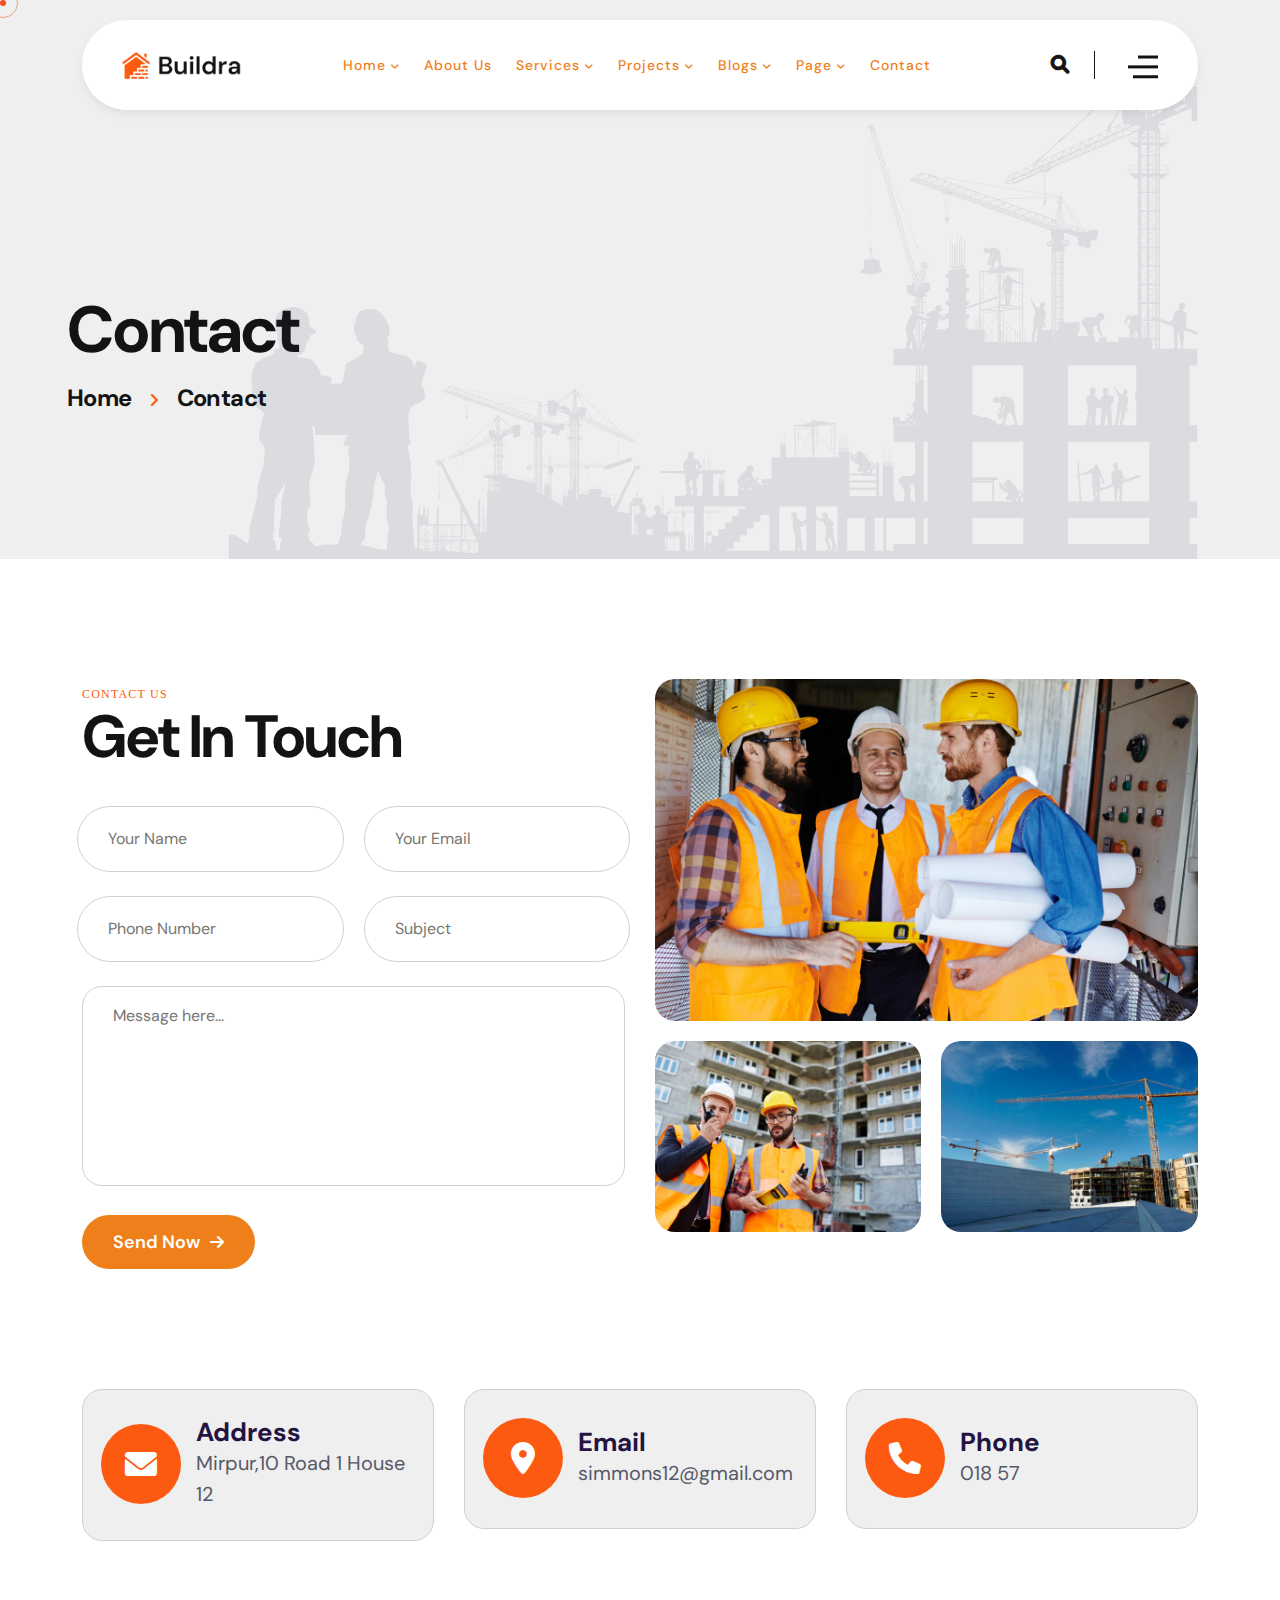
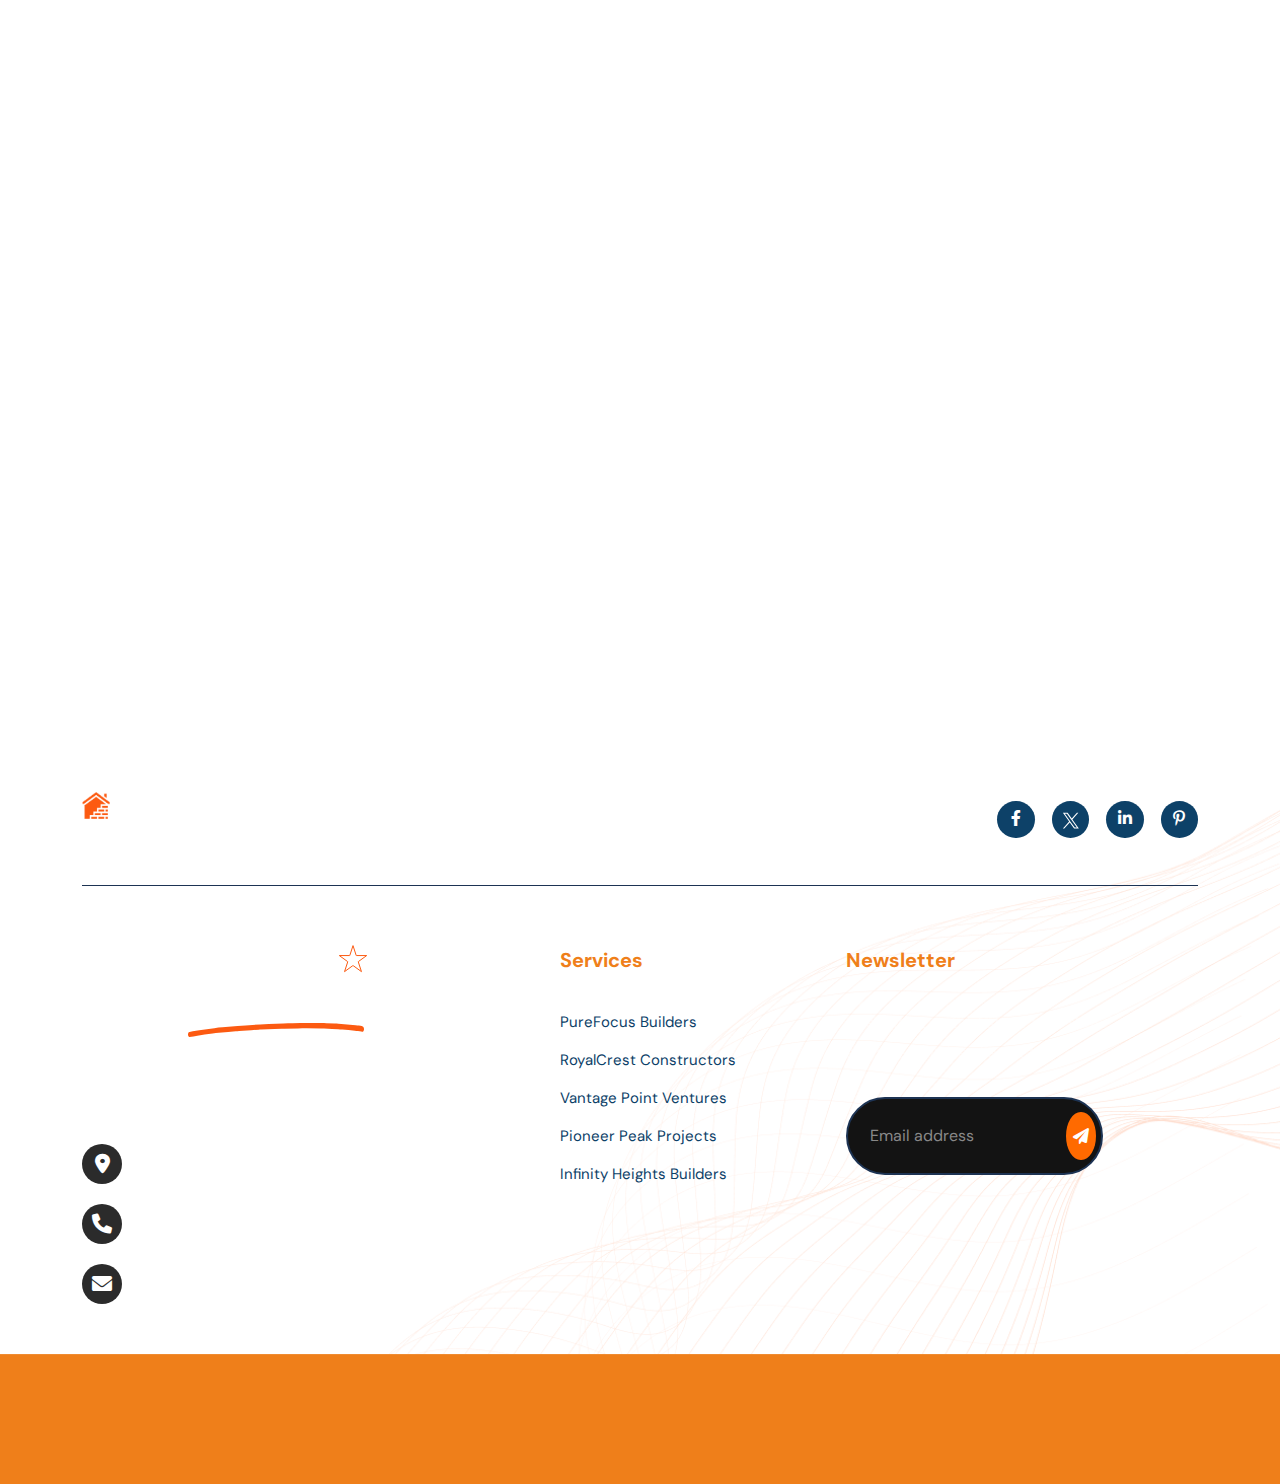
<file: contact.html>
<!DOCTYPE html>
<html lang="en">
<!--<< Header Area >>-->


<!-- Mirrored from buildra.codeurway.com/contact.html by HTTrack Website Copier/3.x [XR&CO'2014], Mon, 18 Aug 2025 06:44:11 GMT -->
<head>
    <!-- ========== Meta Tags ========== -->
    <meta charset="UTF-8">
    <meta http-equiv="X-UA-Compatible" content="IE=edge">
    <meta name="viewport" content="width=device-width, initial-scale=1">
    <meta name="author" content="mugli">
    <meta name="description" content="Buildra - Construction Figma Template">
    <!-- ======== Page title ============ -->
    <title>Buildra - Construction Figma Template</title>
    <!--<< Favcion >>-->
    <link rel="shortcut icon" href="assets/images/favicon.png">
    <!--<< Bootstrap min.css >>-->
    <link rel="stylesheet" href="assets/css/bootstrap.min.css">
    <!--<< All Min Css >>-->
    <link rel="stylesheet" href="assets/css/all.min.css">
    <!--<< Animate.css >>-->
    <link rel="stylesheet" href="assets/css/animate.css">
    <!--<< MeanMenu.css >>-->
    <link rel="stylesheet" href="assets/css/meanmenu.css">
    <!--<< Swiper Bundle.css >>-->
    <link rel="stylesheet" href="assets/css/swiper-bundle.min.css">
    <!--<< Magnific Popup.css >>-->
    <link rel="stylesheet" href="assets/css/magnific-popup.css">
    <!--<< Main.css >>-->
    <link rel="stylesheet" href="assets/css/main.css">
</head>

<body>

    <!-- Preloader Start -->
    <div id="preloader" class="preloader">
        <div class="animation-preloader">
            <div class="spinner">
            </div>
            <div class="txt-loading">
                <span data-text-preloader="B" class="letters-loading">
                    B
                </span>
                <span data-text-preloader="U" class="letters-loading">
                    U
                </span>
                <span data-text-preloader="I" class="letters-loading">
                    I
                </span>
                <span data-text-preloader="L" class="letters-loading">
                    L
                </span>
                <span data-text-preloader="D" class="letters-loading">
                    D
                </span>
                <span data-text-preloader="R" class="letters-loading">
                    R
                </span>
                <span data-text-preloader="A" class="letters-loading">
                    A
                </span>
            </div>
            <p class="text-center">Loading</p>
        </div>
        <div class="loader">
            <div class="row">
                <div class="col-3 loader-section section-left">
                    <div class="bg"></div>
                </div>
                <div class="col-3 loader-section section-left">
                    <div class="bg"></div>
                </div>
                <div class="col-3 loader-section section-right">
                    <div class="bg"></div>
                </div>
                <div class="col-3 loader-section section-right">
                    <div class="bg"></div>
                </div>
            </div>
        </div>
    </div>

    <!-- Mouse Cursor Start -->
    <div class="mouse-cursor cursor-outer"></div>
    <div class="mouse-cursor cursor-inner"></div>

    <!-- Back To Top Start -->
    <button id="back-top" class="back-to-top">
        <i class="fa-solid fa-chevron-up"></i>
    </button>

    <!-- search Start -->
    <div class="search-form-wrapper">
        <div class="search-form-inner">
            <div class="search-content-filed">
                <form role="search" method="get" class="search-form" action="#">
                    <input type="hidden" name="post_type" value="post">
                    <div class="search-form-input">
                        <div class="search-icon">
                            <i class="fa-solid fa-magnifying-glass"></i>
                        </div>
                        <input type="search" placeholder="Search">
                        <button class="theme-btn" type="submit" title="Search" aria-label="Search">Search</button>
                    </div>
                </form>
                <span class="search-close">
                    <i class="fa-light fa-xmark"></i>
                </span>
            </div>
        </div>
    </div>

    <!-- Offcanvas Area Start -->
    <div class="fix-area">
        <div class="offcanvas__info">
            <div class="offcanvas__wrapper">
                <div class="offcanvas__content">
                    <div class="offcanvas__top mb-5 d-flex justify-content-between align-items-center">
                        <div class="offcanvas__logo">
                            <a href="index.html">
                                <img src="assets/images/logo/headerLogo3_1.png" alt="logo-img">
                            </a>
                        </div>
                        <div class="offcanvas__close">
                            <button>
                                <i class="fas fa-times"></i>
                            </button>
                        </div>
                    </div>
                    <p class="text d-none d-xl-block">
                        Nullam dignissim, ante scelerisque the is euismod fermentum odio
                        sem semper the is erat, a feugiat leo urna eget eros. Duis Aenean
                        a imperdiet risus.
                    </p>
                    <div class="mobile-menu fix mb-3"></div>
                    <div class="offcanvas__contact">
                        <h4>Contact Info</h4>
                        <ul>
                            <li class="d-flex align-items-center">
                                <div class="offcanvas__contact-icon">
                                    <i class="fal fa-map-marker-alt"></i>
                                </div>
                                <div class="offcanvas__contact-text">
                                    <a target="_blank" href="#">Main Street, Melbourne, Australia</a>
                                </div>
                            </li>
                            <li class="d-flex align-items-center">
                                <div class="offcanvas__contact-icon mr-15">
                                    <i class="fal fa-envelope"></i>
                                </div>
                                <div class="offcanvas__contact-text">
                                    <a href="cdn-cgi/l/email-protection.html#a0c9cec6cfe0c5d8c1cdd0ccc58ec3cfcd"><span
                                            class="mailto:info@example.com"><span class="__cf_email__" data-cfemail="137a7d757c53766b727e637f763d707c7e">[email&#160;protected]</span></span></a>
                                </div>
                            </li>
                            <li class="d-flex align-items-center">
                                <div class="offcanvas__contact-icon mr-15">
                                    <i class="fal fa-clock"></i>
                                </div>
                                <div class="offcanvas__contact-text">
                                    <a target="_blank" href="#">Mod-friday, 09am -05pm</a>
                                </div>
                            </li>
                            <li class="d-flex align-items-center">
                                <div class="offcanvas__contact-icon mr-15">
                                    <i class="far fa-phone"></i>
                                </div>
                                <div class="offcanvas__contact-text">
                                    <a href="tel:+11002345909">+11002345909</a>
                                </div>
                            </li>
                        </ul>
                        <div class="header-button mt-4">
                            <div class="btn-wrapper">
                                <a class="gt-btn style3 gt-btn-icon-3" href="#">Get a quote</a>
                            </div>
                        </div>
                        <div class="social-icon d-flex align-items-center">
                            <a href="#"><i class="fab fa-facebook-f"></i></a>
                            <a href="#"><i class="fab fa-twitter"></i></a>
                            <a href="#"><i class="fab fa-youtube"></i></a>
                            <a href="#"><i class="fab fa-linkedin-in"></i></a>
                        </div>
                    </div>
                </div>
            </div>
        </div>
    </div>
    <div class="offcanvas__overlay"></div>

    <!-- Header Section Start -->
    <header class="header-section-1">
        <div id="header-sticky" class="header-1">
            <div class="container">
                <div class="mega-menu-wrapper">
                    <div class="header-main">
                        <div class="header-left">
                            <div class="logo">
                                <div class="logo">
                                    <a href="index.html" class="header-logo">
                                        <img src="assets/images/logo/headerLogo2_1.png" alt="logo-img">
                                    </a>
                                </div>
                            </div>
                        </div>
                        <div class="header-middle">
                            <div class="mean__menu-wrapper">
                                <div class="main-menu">
                                    <nav id="mobile-menu">
                                        <ul>
                                            <li class="has-dropdown active menu-thumb">
                                                <a href="#">
                                                    Home
                                                    <i class="fas fa-angle-down"></i>
                                                </a>
                                                <ul class="submenu has-homemenu">
                                                    <li>
                                                        <div class="homemenu-items">
                                                            <div class="homemenu">
                                                                <div class="homemenu-thumb">
                                                                    <img src="assets/images/header/headerThumb1_1.png"
                                                                        alt="img">
                                                                    <div class="demo-button">
                                                                        <a class="theme-btn" href="index.html">
                                                                            Multi Page
                                                                        </a>
                                                                        <a class="theme-btn" href="index.html"
                                                                            target="_blank">
                                                                            One Page
                                                                        </a>
                                                                    </div>
                                                                </div>
                                                                <div class="homemenu-content text-center">
                                                                    <h4 class="homemenu-title">Home 01</h4>
                                                                </div>
                                                            </div>
                                                            <div class="homemenu">
                                                                <div class="homemenu-thumb mb-15">
                                                                    <img src="assets/images/header/headerThumb1_2.png"
                                                                        alt="img">
                                                                    <div class="demo-button">
                                                                        <a class="theme-btn" href="index-two.html">
                                                                            Multi Page
                                                                        </a>
                                                                        <a class="theme-btn" href="index-two.html"
                                                                            target="_blank">
                                                                            One Page
                                                                        </a>
                                                                    </div>
                                                                </div>
                                                                <div class="homemenu-content text-center">
                                                                    <h4 class="homemenu-title">Home 02</h4>
                                                                </div>
                                                            </div>
                                                            <div class="homemenu">
                                                                <div class="homemenu-thumb mb-15">
                                                                    <img src="assets/images/header/headerThumb1_3.png"
                                                                        alt="img">
                                                                    <div class="demo-button">
                                                                        <a class="theme-btn" href="index-three.html">
                                                                            Multi Page
                                                                        </a>
                                                                        <a class="theme-btn" href="index-three.html"
                                                                            target="_blank">
                                                                            One Page
                                                                        </a>
                                                                    </div>
                                                                </div>
                                                                <div class="homemenu-content text-center">
                                                                    <h4 class="homemenu-title">Home 03</h4>
                                                                </div>
                                                            </div>
                                                        </div>
                                                    </li>
                                                </ul>
                                            </li>
                                            <li class="has-dropdown active d-xl-none">
                                                <a href="index.html" class="border-none">
                                                    Home
                                                    <i class="fa-regular fa-plus"></i>
                                                </a>
                                                <ul class="submenu">
                                                    <li><a href="index.html">Home 01</a></li>
                                                    <li><a href="index-two.html">Home 02</a></li>
                                                    <li><a href="index-three.html">Home 03</a></li>
                                                </ul>
                                            </li>
                                            <li>
                                                <a href="about.html">About Us</a>
                                            </li>
                                            <li>
                                                <a href="services.html">
                                                    Services
                                                    <i class="fas fa-angle-down"></i>
                                                </a>
                                                <ul class="submenu">
                                                    <li><a href="services.html">Services</a></li>
                                                    <li>
                                                        <a href="service-details.html">Service Details</a>
                                                    </li>
                                                </ul>
                                            </li>
                                            <li class="has-dropdown">
                                                <a href="projects.html">
                                                    Projects
                                                    <i class="fas fa-angle-down"></i>
                                                </a>
                                                <ul class="submenu">
                                                    <li>
                                                        <a href="projects.html">Projects</a>
                                                    </li>
                                                    <li>
                                                        <a href="project-details.html">Project Details</a>
                                                    </li>
                                                </ul>
                                            </li>
                                            <li>
                                                <a href="blog.html">
                                                    Blogs
                                                    <i class="fas fa-angle-down"></i>
                                                </a>
                                                <ul class="submenu">
                                                    <li><a href="blog.html">Blog</a></li>
                                                    <li>
                                                        <a href="blog-details.html">Blog Details</a>
                                                    </li>
                                                </ul>
                                            </li>
                                            <li class="has-dropdown">
                                                <a href="#">
                                                    Page
                                                    <i class="fas fa-angle-down"></i>
                                                </a>
                                                <ul class="submenu">
                                                    <li><a href="faq.html">Faq's</a></li>
                                                </ul>
                                            </li>
                                            <li>
                                                <a href="contact.html">Contact</a>
                                            </li>
                                        </ul>
                                    </nav>
                                </div>
                            </div>
                        </div>
                        <div class="header-right d-flex justify-content-end align-items-center">

                            <div class="search-icon">
                                <i class="search-btn fa-solid fa-magnifying-glass"></i>
                            </div>

                            <div class="header__canvas__hamburger">
                                <div class="sidebar__toggle">
                                    <svg xmlns="http://www.w3.org/2000/svg" width="30" height="24" viewBox="0 0 30 24"
                                        fill="none">
                                        <line y1="11.8657" x2="29.9977" y2="11.8657" stroke="#131313"
                                            stroke-width="3" />
                                        <path d="M5 21.7603H29.998" stroke="#131313" stroke-width="3" />
                                        <path d="M10 2.01025H29.9984" stroke="#131313" stroke-width="3" />
                                    </svg>
                                </div>
                            </div>

                            <div class="header__hamburger d-block d-xl-none my-auto">
                                <div class="sidebar__toggle">
                                    <svg xmlns="http://www.w3.org/2000/svg" width="30" height="24" viewBox="0 0 30 24"
                                        fill="none">
                                        <line y1="11.8657" x2="29.9977" y2="11.8657" stroke="#131313"
                                            stroke-width="3" />
                                        <path d="M5 21.7603H29.998" stroke="#131313" stroke-width="3" />
                                        <path d="M10 2.01025H29.9984" stroke="#131313" stroke-width="3" />
                                    </svg>
                                </div>
                            </div>
                        </div>
                    </div>
                </div>
            </div>
        </div>
    </header>

    <!-- Breadcumb Section S T A R T -->
    <div class="breadcumb">
        <div class="container">
            <div class="breadcumb-wrapper">
                <div class="breadcumb-bg">
                    <img src="assets/images/shape/breadcumb1_1.png" alt="shape">
                </div>
                <div class="row align-items-center">
                    <div class="page-heading">
                        <h2>Contact</h2>
                        <ul class="breadcrumb-items">
                            <li><a href="index.html">Home</a><i class="fa-solid fa-angle-right"></i>
                            </li>
                            <li>Contact</li>
                        </ul>
                    </div>
                </div>
            </div>
        </div>
    </div>

    <!-- contact-page  Section S T A R T -->
    <div class="contact-page pt-120 fix">
        <div class="contact-page-wrapper style1">
            <div class="container">
                <div class="row gx-80 gy-5">
                    <div class="col-xl-6 col-lg-6">
                        <div class="contact-form">
                            <div class="title-section style9 sec-title-animation animation-style2">
                                <div class="title-content">
                                    <span class="sub-title">
                                        Contact Us
                                    </span>
                                    <h2 class="title-animation">Get In Touch</h2>
                                </div>
                            </div>
                            <form id="contact-form" action="https://buildra.codeurway.com/assets/mail.php" method="post">
                                <!-- First Row -->
                                <div class="row gy-5 mb-4">
                                    <div class="col-xl-6">
                                        <input type="text" placeholder="Your Name" name="name" class="input-field"
                                            required>
                                    </div>
                                    <div class="col-xl-6">
                                        <input type="email" placeholder="Your Email" name="email" class="input-field"
                                            required>
                                    </div>
                                </div>

                                <!-- Second Row -->
                                <div class="row mb-4">
                                    <div class="col-xl-6">
                                        <input type="tel" placeholder="Phone Number" name="phone" class="input-field"
                                            required>
                                    </div>
                                    <div class="col-xl-6">
                                        <input type="text" placeholder="Subject" name="subject" class="input-field"
                                            required>
                                    </div>
                                </div>

                                <!-- Third Row -->
                                <div class="form-row">
                                    <textarea placeholder="Message here..." name="message" class="textarea-field"
                                        required></textarea>
                                </div>

                                <!-- Button Row -->
                                <div class="btn-wrapper">
                                    <button type="submit" class="gt-btn style1 gt-btn-icon-1 d-block text-center">Send
                                        Now</button>
                                </div>

                                <!-- Response Message -->
                                <div class="ajax-response"></div>
                            </form>

                        </div>
                    </div>
                    <div class="col-xl-6 col-lg-6">
                        <div class="thumb">
                            <img src="assets/images/contact/contactPageThumb1_1.png" alt="thumb">
                        </div>
                        <div class="thumb-box">
                            <div class="thumb">
                                <img src="assets/images/contact/contactPageThumb1_2.png" alt="thumb">
                            </div>
                            <div class="thumb">
                                <img src="assets/images/contact/contactPageThumb1_3.png" alt="thumb">
                            </div>
                        </div>
                    </div>
                </div>
                <div class="contact-info section-py-120">
                    <div class="row gy-5">
                        <div class="col-xl-4 col-lg-6">
                            <div class="single-item">
                                <div class="icon">
                                    <i class="fa-solid fa-envelope"></i>
                                </div>
                                <div class="content">
                                    <h3>Address</h3>
                                    <a>Mirpur,10 Road 1 House 12</a>
                                </div>
                            </div>
                        </div>
                        <div class="col-xl-4 col-lg-6">
                            <div class="single-item">
                                <div class="icon">
                                    <i class="fa-solid fa-location-dot"></i>
                                </div>
                                <div class="content">
                                    <h3>Email</h3>
                                    <a href="cdn-cgi/l/email-protection.html#89fae0e4e4e6e7fab8bbc9eee4e8e0e5a7eae6e4"><span class="__cf_email__" data-cfemail="b5c6dcd8d8dadbc68487f5d2d8d4dcd99bd6dad8">[email&#160;protected]</span></a>
                                </div>
                            </div>
                        </div>
                        <div class="col-xl-4 col-lg-6">
                            <div class="single-item">
                                <div class="icon">
                                    <i class="fa-solid fa-phone"></i>
                                </div>
                                <div class="content">
                                    <h3>Phone</h3>
                                    <a href="tel:01755520127">018 57</a>
                                </div>
                            </div>
                        </div>
                    </div>
                </div>
            </div>
            <div class="map">
                <iframe
                    src="https://www.google.com/maps/embed?pb=!1m18!1m12!1m3!1d3649.7346711976147!2d90.36142897592926!3d23.82803228579043!2m3!1f0!2f0!3f0!3m2!1i1024!2i768!4f13.1!3m3!1m2!1s0x3755c13a21730b43%3A0xb14a9c52d01c00d9!2sMirpur-12%20Bus%20Stand!5e0!3m2!1sen!2sbd!4v1735818708912!5m2!1sen!2sbd"
                    style="border:0; width: 100%; height: 671px;" allowfullscreen="" loading="lazy"
                    referrerpolicy="no-referrer-when-downgrade">
                </iframe>

            </div>
        </div>
    </div>

    <!-- Footer Section S T A R T  -->
    <footer class="footer-section section-bg2" style="background-image: url(assets/images/shape/footerShape1-1.png);">
        <div class="footer-wrapper style2">
            <div class="container">
                <div class="footer-widget style1">
                    <div class="footer-top">
                        <div class="footer-logo">
                            <img src="assets/images/logo/footerLogo1_1.png" alt="">
                        </div>
                        <div class="social-icon style1">
                            <ul>
                                <li><a href="#"><i class="fa-brands fa-facebook-f"></i></a></li>
                                <li>
                                    <a href="#">
                                        <svg xmlns="http://www.w3.org/2000/svg" width="17" height="17"
                                            viewBox="0 0 17 17" fill="none">
                                            <path
                                                d="M10.3881 7.49315L16.3338 0.825684H14.9249L9.76215 6.61495L5.63871 0.825684H0.882812L7.11826 9.58008L0.882812 16.5719H2.29185L7.7438 10.4583L12.0985 16.5719H16.8544L10.3877 7.49315H10.3881ZM8.45818 9.65721L7.8264 8.78547L2.79954 1.84893H4.96374L9.02047 7.44694L9.65226 8.31868L14.9255 15.5952H12.7613L8.45818 9.65754V9.65721Z"
                                                fill="white"></path>
                                        </svg>
                                    </a>
                                </li>
                                <li><a href="#"><i class="fa-brands fa-linkedin-in"></i></a></li>
                                <li><a href="#"><i class="fa-brands fa-pinterest-p"></i></a></li>
                            </ul>
                        </div>
                    </div>
                    <div class="row gy-5">
                        <div class="col-xl-5 col-lg-6">
                            <div class="footer-single-wid">
                                <div class="content">
                                    <h2>Let’s Work Together</h2>
                                    <div class="shape-1">
                                        <svg xmlns="http://www.w3.org/2000/svg" width="176" height="14"
                                            viewBox="0 0 176 14" fill="none">
                                            <path
                                                d="M161.947 1.66685C158.098 1.29645 154.25 1.02409 150.401 0.708153C149.131 0.59921 147.855 0.599183 146.586 0.544712L138.316 0.196155C136.777 0.130789 135.244 0.043577 133.711 0C133.27 0 132.823 0 132.395 0H129.396H115.751C114.666 0 113.58 6.38349e-05 112.502 0.0654293L104.462 0.239708C101.436 0.305073 98.4101 0.337769 95.3905 0.457606L80.7135 1.05678C77.8781 1.17661 75.0427 1.24201 72.2139 1.42721L57.5764 2.38584C54.912 2.56015 52.2411 2.7018 49.5767 2.95236L34.4458 4.34686C31.7552 4.59743 29.0513 4.78263 26.3607 5.16393L11.2955 7.28825L8.00622 7.74586C5.83526 8.0509 3.67746 8.53021 1.51309 8.93329L1.10521 9.02047C0.856128 9.14292 0.629811 9.36776 0.447349 9.6741C0.161901 10.1532 0.00128818 10.7986 0 11.4717C0.00160059 12.1414 0.162296 12.7832 0.447349 13.2583C0.586989 13.5005 0.755729 13.6916 0.94269 13.8192C1.12965 13.9468 1.33068 14.0081 1.53283 13.9991C4.16429 13.5198 6.74969 12.9969 9.36142 12.6265L16.6374 11.6133L24.5713 10.5239C25.637 10.3823 26.7093 10.1861 27.7751 10.0772L40.1495 8.98775L47.8334 8.2034C48.8925 8.10535 49.9583 7.9855 51.0174 7.92014L63.2801 7.13578L70.7139 6.66734C71.5494 6.66734 72.3849 6.54749 73.2138 6.5148L86.4567 6.01364L93.8511 5.73038C94.7326 5.73038 95.6076 5.65417 96.4825 5.64328L110.14 5.40357C112.982 5.40357 115.817 5.31641 118.659 5.3273L133.165 5.38176C134.119 5.38176 135.066 5.44718 136.02 5.50165L144.026 5.88292L150.033 6.17708C151.454 6.24245 152.868 6.42762 154.289 6.54745C158.467 6.92875 162.644 7.31009 166.789 7.74586C167.854 7.8548 168.913 7.98549 169.973 8.11623C171.032 8.24696 172.249 8.37769 173.38 8.59558L173.907 8.75902C174.338 8.93885 174.794 8.84152 175.183 8.48666C175.554 8.11867 175.827 7.53053 175.946 6.84162C176.056 6.13989 175.997 5.39487 175.78 4.76444C175.564 4.13401 175.208 3.66775 174.788 3.46443C174.021 3.15263 173.24 2.94855 172.453 2.85435L170.841 2.582C169.808 2.40769 168.769 2.32048 167.736 2.18975C165.835 1.98276 163.887 1.84116 161.947 1.66685Z"
                                                fill="#FC5A11" />
                                        </svg>
                                    </div>
                                    <div class="shape-2">
                                        <svg xmlns="http://www.w3.org/2000/svg" width="32" height="29"
                                            viewBox="0 0 32 29" fill="none">
                                            <path
                                                d="M16 1.61804L19.1167 11.2102L19.229 11.5557H19.5922H29.6781L21.5184 17.484L21.2246 17.6976L21.3368 18.0431L24.4535 27.6353L16.2939 21.7069L16 21.4934L15.7061 21.7069L7.54649 27.6353L10.6632 18.0431L10.7754 17.6976L10.4816 17.484L2.32194 11.5557H12.4078H12.771L12.8833 11.2102L16 1.61804Z"
                                                stroke="#FC5A11" />
                                        </svg>
                                    </div>

                                    <ul>
                                        <li>
                                            <span>
                                                <i class="fa-solid fa-location-dot"></i>
                                            </span>
                                            6391 Elgin St. Celina, Delaware 10299
                                        </li>
                                        <li>
                                            <span>
                                                <i class="fa-solid fa-phone"></i>
                                            </span>
                                            <a href="tel:+12095550104">(209) 555-0104</a>
                                        </li>
                                        <li>
                                            <span>
                                                <i class="fa-solid fa-envelope"></i>
                                            </span>
                                            <a href="cdn-cgi/l/email-protection.html#e789829186828fc9948e8a8a888994a7829f868a978b82c984888a"><span class="__cf_email__" data-cfemail="8ce2e9faede9e4a2ffe5e1e1e3e2ffcce9f4ede1fce0e9a2efe3e1">[email&#160;protected]</span></a>

                                        </li>
                                    </ul>
                                </div>

                            </div>
                        </div>
                        <div class="col-xl-3 col-lg-6">
                            <div class="footer-single-wid">
                                <div class="title">
                                    <h3>Services</h3>
                                </div>
                                <div class="content">
                                    <ul class="services-list">
                                        <li><a href="#">PureFocus Builders</a></li>
                                        <li><a href="#">RoyalCrest Constructors</a></li>
                                        <li><a href="#">Vantage Point Ventures</a></li>
                                        <li><a href="#">Pioneer Peak Projects</a></li>
                                        <li><a href="#">Infinity Heights Builders</a></li>
                                    </ul>
                                </div>
                            </div>
                        </div>
                        <div class="col-xl-3">
                            <div class="footer-single-wid">
                                <div class="title">
                                    <h3>Newsletter</h3>
                                </div>
                                <div class="content">
                                    <h5>It is a long established fact that a reader will be distracted</h5>
                                    <div class="news-later">
                                        <div class="email-container">
                                            <input type="email" placeholder="Email address" class="email-input">
                                            <button class="send-button">
                                                <i class="fa fa-paper-plane"></i>
                                            </button>
                                        </div>
                                    </div>
                                </div>
                            </div>
                        </div>
                    </div>
                </div>
            </div>
        </div>
        <div class="footer-bottom">
            <div class="container">
                <div class="footer-bottom-wrapper style1 d-flex align-items-center justify-content-between">
                    <p class="wow fadeInLeft" data-wow-delay=".3s"
                        style="visibility: visible; animation-delay: 0.3s; animation-name: fadeInLeft;">
                        © <a href="index.html">Yoursitename</a> 2024 | All Rights Reserved
                    </p>
                    <ul class="footer-services wow fadeInRight" data-wow-delay=".5s"
                        style="visibility: visible; animation-delay: 0.5s; animation-name: fadeInRight;">
                        <li><a href="#">Terms &amp; Condition</a></li>
                        <li><a href="#">Privacy Policy</a></li>
                        <li><a href="contact.html">Contact Us</a></li>
                    </ul>
                </div>
            </div>
        </div>
    </footer>


    <!--<< All JS Plugins >>-->
    <script data-cfasync="false" src="cdn-cgi/scripts/5c5dd728/cloudflare-static/email-decode.min.js"></script><script src="assets/js/jquery-3.7.1.min.js"></script>
    <!--<< Bootstrap Js >>-->
    <script src="assets/js/bootstrap.bundle.min.js"></script>
    <!--<< Waypoints Js >>-->
    <script src="assets/js/jquery.waypoints.js"></script>
    <!--<< Counterup Js >>-->
    <script src="assets/js/jquery.counterup.min.js"></script>
    <!--<< Viewport Js >>-->
    <script src="assets/js/viewport.jquery.js"></script>
    <!--<< Tilt Js >>-->
    <script src="assets/js/tilt.min.js"></script>
    <!--<< Swiper Slider Js >>-->
    <script src="assets/js/swiper-bundle.min.js"></script>
    <!--<< Magnific Js >>-->
    <script src="assets/js/magnific-popup.min.js"></script>
    <!--<< Isotope Js >>-->
    <script src="assets/js/isotope-docs.min.js"></script>
    <!--<< MeanMenu Js >>-->
    <script src="assets/js/jquery.meanmenu.min.js"></script>
    <!--<< Gsap Scroll to Plugin Js >>-->
    <script src="assets/js/gsap/gsap-scroll-to-plugin.js"></script>
    <!--<< Gsap Smoother Js >>-->
    <script src="assets/js/gsap/gsap-scroll-smoother.js"></script>
    <!--<< Gsap Scroll Trigger Js >>-->
    <script src="assets/js/gsap/gsap-scroll-trigger.js"></script>
    <!--<< Gsap Scroll Trigger Js >>-->
    <script src="assets/js/gsap/gsap-split-text.js"></script>
    <!--<< Gsap Js >>-->
    <script src="assets/js/gsap/gsap.js"></script>
    <!--<< Wow Animation Js >>-->
    <script src="assets/js/wow.min.js"></script>
    <!--<< Main.js >>-->
    <script src="assets/js/main.js"></script>
    <!--<< ajax-form.js >>-->
    <script src="assets/ajax-form.js"></script>
<script>(function(){function c(){var b=a.contentDocument||a.contentWindow.document;if(b){var d=b.createElement('script');d.innerHTML="window.__CF$cv$params={r:'970f6fbebecaed14',t:'MTc1NTQ5OTQwMg=='};var a=document.createElement('script');a.src='cdn-cgi/challenge-platform/h/b/scripts/jsd/4710d66e8fda/maind41d.js';document.getElementsByTagName('head')[0].appendChild(a);";b.getElementsByTagName('head')[0].appendChild(d)}}if(document.body){var a=document.createElement('iframe');a.height=1;a.width=1;a.style.position='absolute';a.style.top=0;a.style.left=0;a.style.border='none';a.style.visibility='hidden';document.body.appendChild(a);if('loading'!==document.readyState)c();else if(window.addEventListener)document.addEventListener('DOMContentLoaded',c);else{var e=document.onreadystatechange||function(){};document.onreadystatechange=function(b){e(b);'loading'!==document.readyState&&(document.onreadystatechange=e,c())}}}})();</script></body>


<!-- Mirrored from buildra.codeurway.com/contact.html by HTTrack Website Copier/3.x [XR&CO'2014], Mon, 18 Aug 2025 06:44:12 GMT -->
</html>
</file>
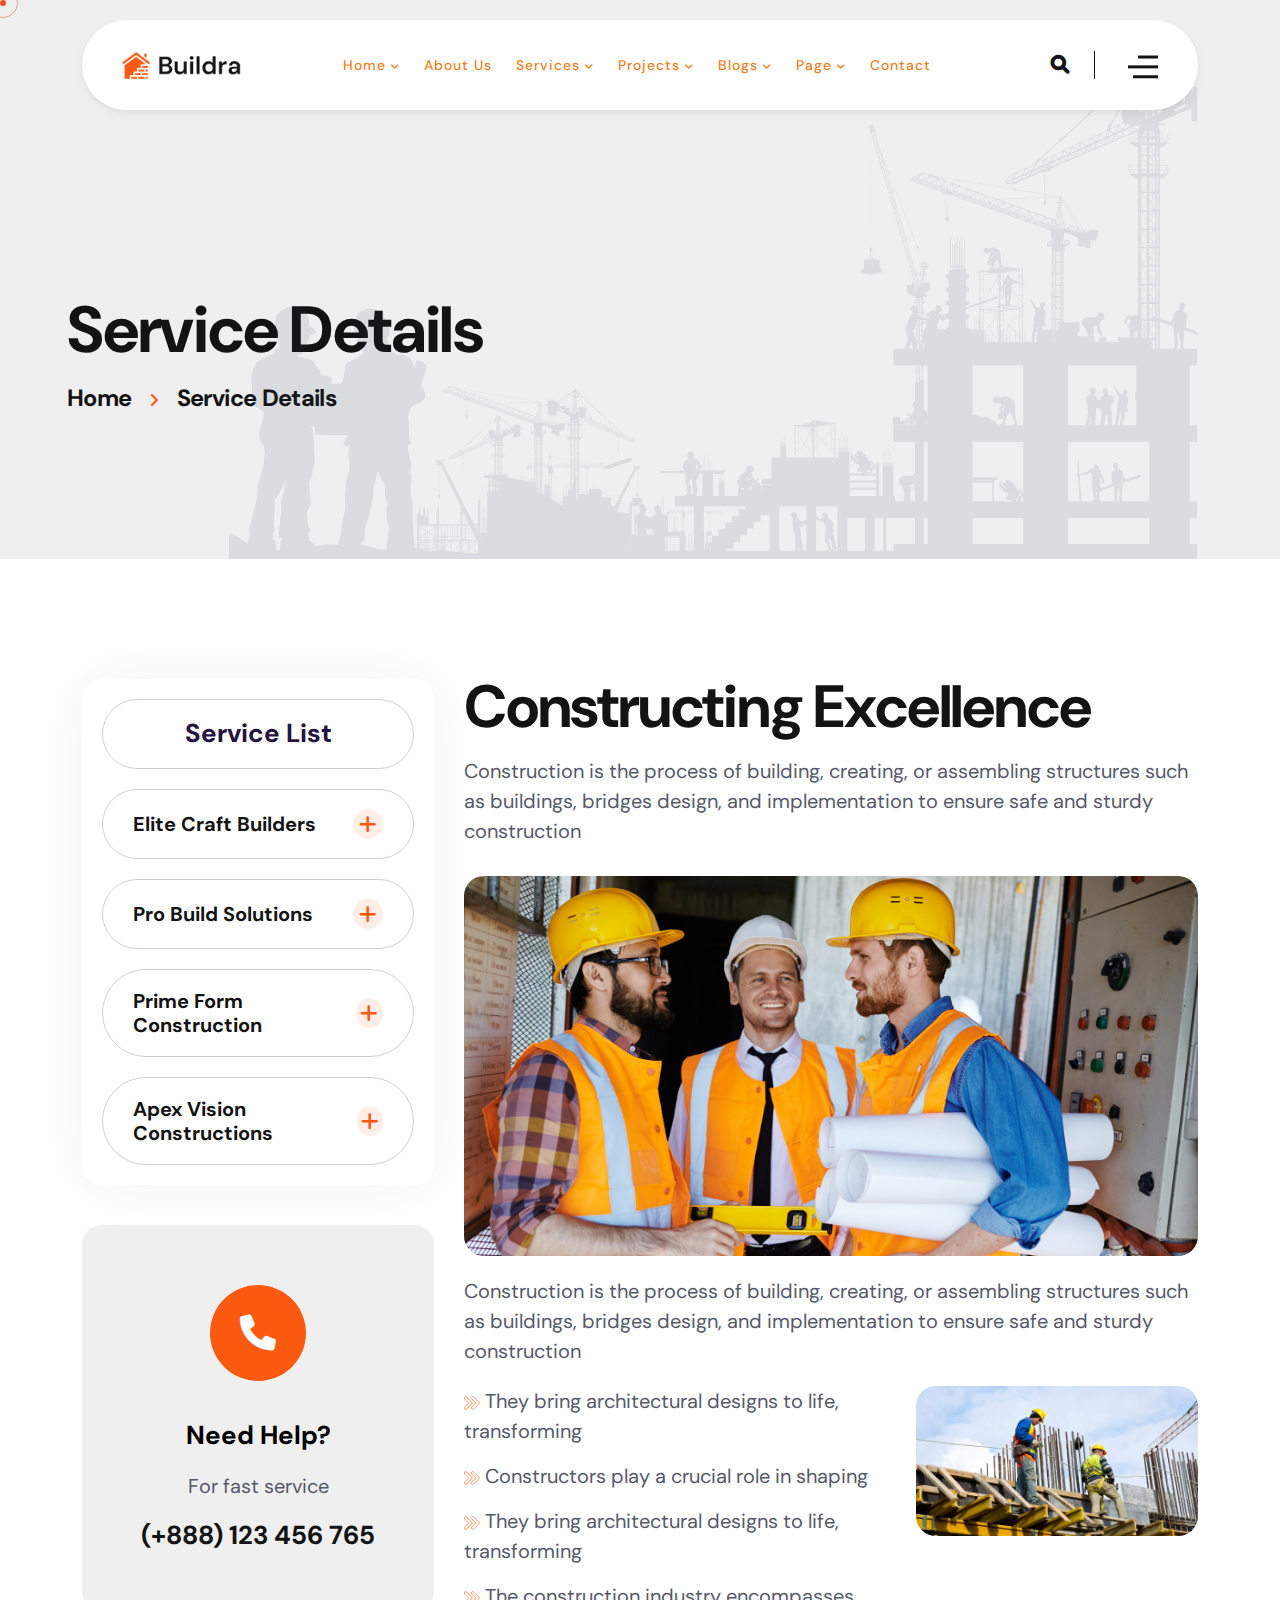
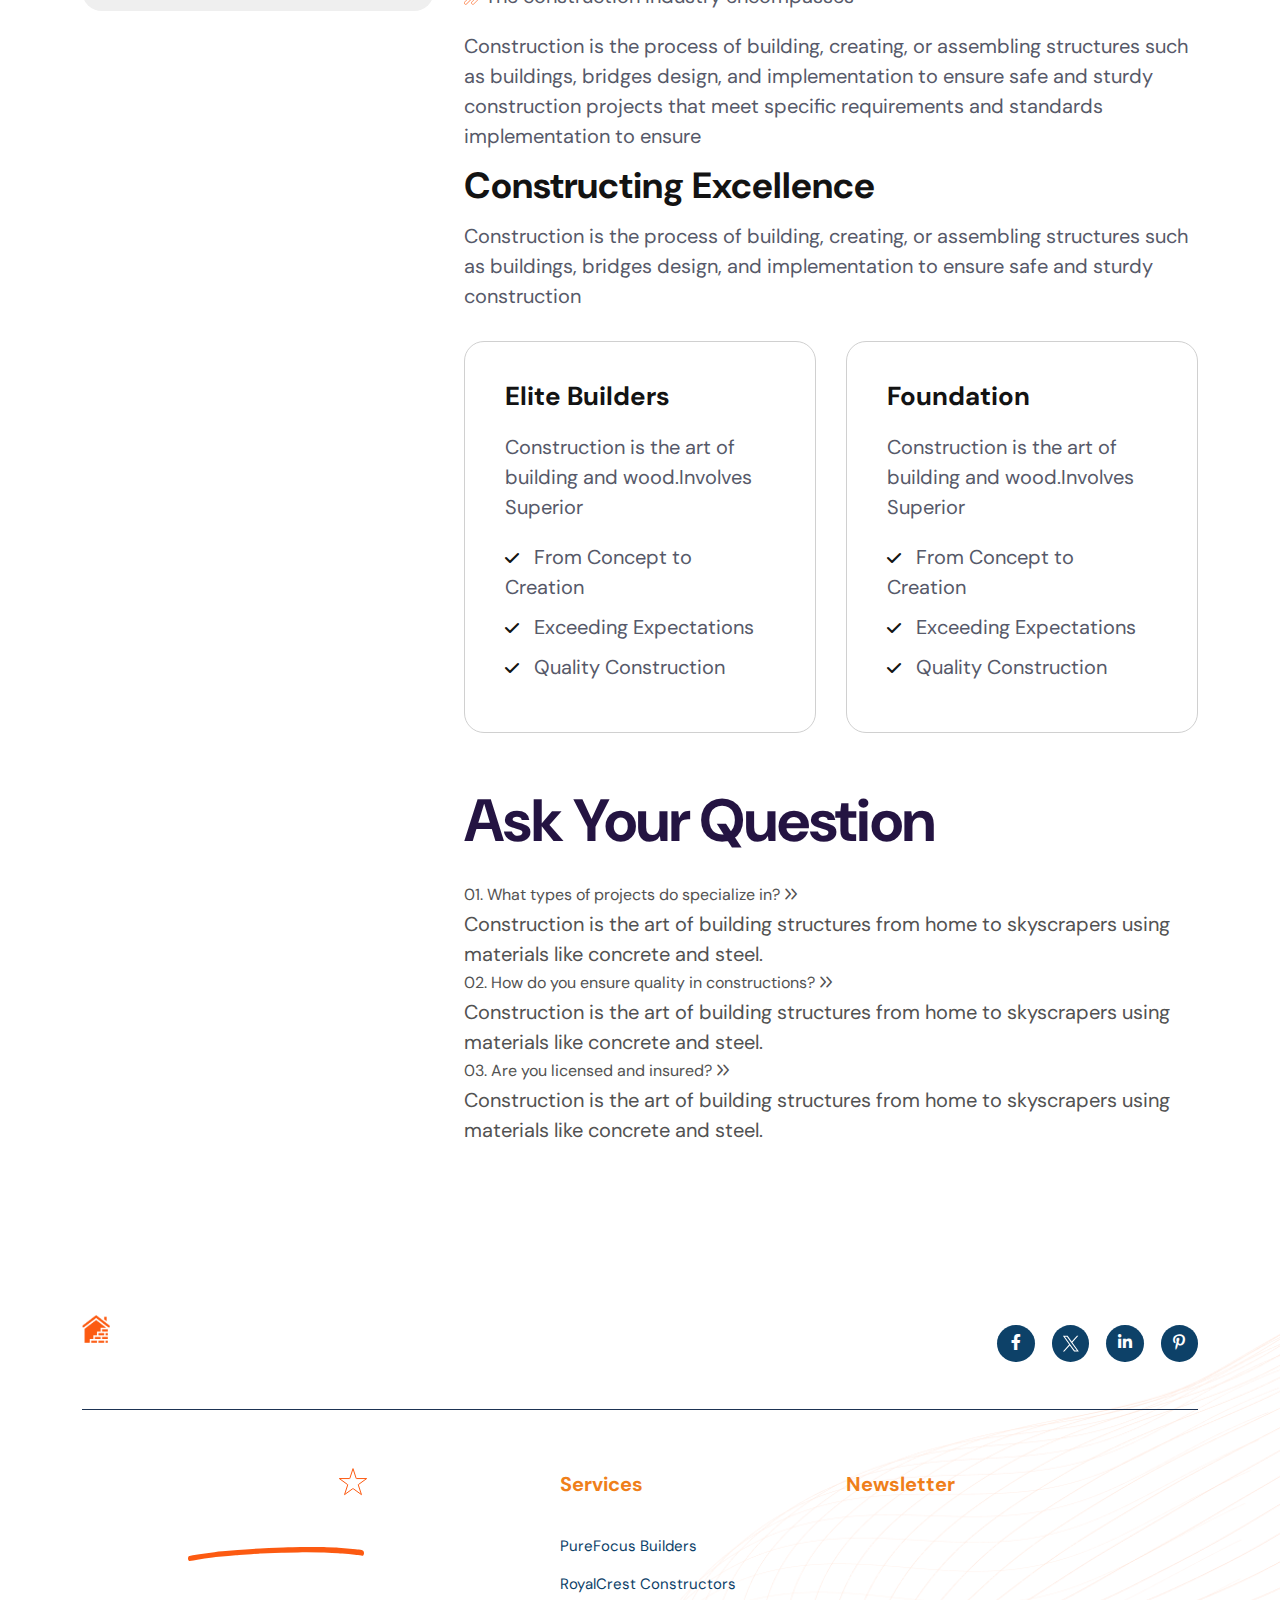
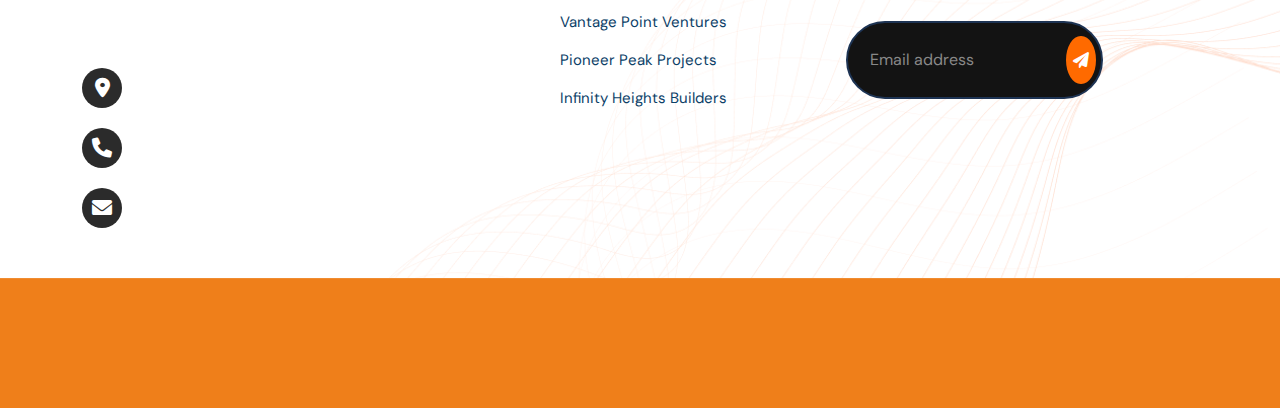
<file: service-details.html>
<!DOCTYPE html>
<html lang="en">
<!--<< Header Area >>-->


<!-- Mirrored from buildra.codeurway.com/service-details.html by HTTrack Website Copier/3.x [XR&CO'2014], Mon, 18 Aug 2025 06:44:03 GMT -->
<head>
    <!-- ========== Meta Tags ========== -->
    <meta charset="UTF-8">
    <meta http-equiv="X-UA-Compatible" content="IE=edge">
    <meta name="viewport" content="width=device-width, initial-scale=1">
    <meta name="author" content="mugli">
    <meta name="description" content="Buildra - Construction Figma Template">
    <!-- ======== Page title ============ -->
    <title>Buildra - Construction Figma Template</title>
    <!--<< Favcion >>-->
    <link rel="shortcut icon" href="assets/images/favicon.png">
    <!--<< Bootstrap min.css >>-->
    <link rel="stylesheet" href="assets/css/bootstrap.min.css">
    <!--<< All Min Css >>-->
    <link rel="stylesheet" href="assets/css/all.min.css">
    <!--<< Animate.css >>-->
    <link rel="stylesheet" href="assets/css/animate.css">
    <!--<< MeanMenu.css >>-->
    <link rel="stylesheet" href="assets/css/meanmenu.css">
    <!--<< Swiper Bundle.css >>-->
    <link rel="stylesheet" href="assets/css/swiper-bundle.min.css">
    <!--<< Magnific Popup.css >>-->
    <link rel="stylesheet" href="assets/css/magnific-popup.css">
    <!--<< Main.css >>-->
    <link rel="stylesheet" href="assets/css/main.css">
</head>

<body>

    <!-- Preloader Start -->
    <div id="preloader" class="preloader">
        <div class="animation-preloader">
            <div class="spinner">
            </div>
            <div class="txt-loading">
                <span data-text-preloader="B" class="letters-loading">
                    B
                </span>
                <span data-text-preloader="U" class="letters-loading">
                    U
                </span>
                <span data-text-preloader="I" class="letters-loading">
                    I
                </span>
                <span data-text-preloader="L" class="letters-loading">
                    L
                </span>
                <span data-text-preloader="D" class="letters-loading">
                    D
                </span>
                <span data-text-preloader="R" class="letters-loading">
                    R
                </span>
                <span data-text-preloader="A" class="letters-loading">
                    A
                </span>
            </div>
            <p class="text-center">Loading</p>
        </div>
        <div class="loader">
            <div class="row">
                <div class="col-3 loader-section section-left">
                    <div class="bg"></div>
                </div>
                <div class="col-3 loader-section section-left">
                    <div class="bg"></div>
                </div>
                <div class="col-3 loader-section section-right">
                    <div class="bg"></div>
                </div>
                <div class="col-3 loader-section section-right">
                    <div class="bg"></div>
                </div>
            </div>
        </div>
    </div>

    <!-- Mouse Cursor Start -->
    <div class="mouse-cursor cursor-outer"></div>
    <div class="mouse-cursor cursor-inner"></div>

    <!-- Back To Top Start -->
    <button id="back-top" class="back-to-top">
        <i class="fa-solid fa-chevron-up"></i>
    </button>

    <!-- search Start -->
    <div class="search-form-wrapper">
        <div class="search-form-inner">
            <div class="search-content-filed">
                <form role="search" method="get" class="search-form" action="#">
                    <input type="hidden" name="post_type" value="post">
                    <div class="search-form-input">
                        <div class="search-icon">
                            <i class="fa-solid fa-magnifying-glass"></i>
                        </div>
                        <input type="search" placeholder="Search">
                        <button class="theme-btn" type="submit" title="Search" aria-label="Search">Search</button>
                    </div>
                </form>
                <span class="search-close">
                    <i class="fa-light fa-xmark"></i>
                </span>
            </div>
        </div>
    </div>

    <!-- Offcanvas Area Start -->
    <div class="fix-area">
        <div class="offcanvas__info">
            <div class="offcanvas__wrapper">
                <div class="offcanvas__content">
                    <div class="offcanvas__top mb-5 d-flex justify-content-between align-items-center">
                        <div class="offcanvas__logo">
                            <a href="index.html">
                                <img src="assets/images/logo/headerLogo3_1.png" alt="logo-img">
                            </a>
                        </div>
                        <div class="offcanvas__close">
                            <button>
                                <i class="fas fa-times"></i>
                            </button>
                        </div>
                    </div>
                    <p class="text d-none d-xl-block">
                        Nullam dignissim, ante scelerisque the is euismod fermentum odio
                        sem semper the is erat, a feugiat leo urna eget eros. Duis Aenean
                        a imperdiet risus.
                    </p>
                    <div class="mobile-menu fix mb-3"></div>
                    <div class="offcanvas__contact">
                        <h4>Contact Info</h4>
                        <ul>
                            <li class="d-flex align-items-center">
                                <div class="offcanvas__contact-icon">
                                    <i class="fal fa-map-marker-alt"></i>
                                </div>
                                <div class="offcanvas__contact-text">
                                    <a target="_blank" href="#">Main Street, Melbourne, Australia</a>
                                </div>
                            </li>
                            <li class="d-flex align-items-center">
                                <div class="offcanvas__contact-icon mr-15">
                                    <i class="fal fa-envelope"></i>
                                </div>
                                <div class="offcanvas__contact-text">
                                    <a href="cdn-cgi/l/email-protection.html#167f78707956736e777b667a733875797b"><span
                                            class="mailto:info@example.com"><span class="__cf_email__" data-cfemail="d9b0b7bfb699bca1b8b4a9b5bcf7bab6b4">[email&#160;protected]</span></span></a>
                                </div>
                            </li>
                            <li class="d-flex align-items-center">
                                <div class="offcanvas__contact-icon mr-15">
                                    <i class="fal fa-clock"></i>
                                </div>
                                <div class="offcanvas__contact-text">
                                    <a target="_blank" href="#">Mod-friday, 09am -05pm</a>
                                </div>
                            </li>
                            <li class="d-flex align-items-center">
                                <div class="offcanvas__contact-icon mr-15">
                                    <i class="far fa-phone"></i>
                                </div>
                                <div class="offcanvas__contact-text">
                                    <a href="tel:+11002345909">+11002345909</a>
                                </div>
                            </li>
                        </ul>
                        <div class="header-button mt-4">
                            <div class="btn-wrapper">
                                <a class="gt-btn style3 gt-btn-icon-3" href="#">Get a quote</a>
                            </div>
                        </div>
                        <div class="social-icon d-flex align-items-center">
                            <a href="#"><i class="fab fa-facebook-f"></i></a>
                            <a href="#"><i class="fab fa-twitter"></i></a>
                            <a href="#"><i class="fab fa-youtube"></i></a>
                            <a href="#"><i class="fab fa-linkedin-in"></i></a>
                        </div>
                    </div>
                </div>
            </div>
        </div>
    </div>
    <div class="offcanvas__overlay"></div>

    <!-- Header Section Start -->
    <header class="header-section-1">
        <div id="header-sticky" class="header-1">
            <div class="container">
                <div class="mega-menu-wrapper">
                    <div class="header-main">
                        <div class="header-left">
                            <div class="logo">
                                <div class="logo">
                                    <a href="index.html" class="header-logo">
                                        <img src="assets/images/logo/headerLogo2_1.png" alt="logo-img">
                                    </a>
                                </div>
                            </div>
                        </div>
                        <div class="header-middle">
                            <div class="mean__menu-wrapper">
                                <div class="main-menu">
                                    <nav id="mobile-menu">
                                        <ul>
                                            <li class="has-dropdown active menu-thumb">
                                                <a href="#">
                                                    Home
                                                    <i class="fas fa-angle-down"></i>
                                                </a>
                                                <ul class="submenu has-homemenu">
                                                    <li>
                                                        <div class="homemenu-items">
                                                            <div class="homemenu">
                                                                <div class="homemenu-thumb">
                                                                    <img src="assets/images/header/headerThumb1_1.png"
                                                                        alt="img">
                                                                    <div class="demo-button">
                                                                        <a class="theme-btn" href="index.html">
                                                                            Multi Page
                                                                        </a>
                                                                        <a class="theme-btn" href="index.html"
                                                                            target="_blank">
                                                                            One Page
                                                                        </a>
                                                                    </div>
                                                                </div>
                                                                <div class="homemenu-content text-center">
                                                                    <h4 class="homemenu-title">Home 01</h4>
                                                                </div>
                                                            </div>
                                                            <div class="homemenu">
                                                                <div class="homemenu-thumb mb-15">
                                                                    <img src="assets/images/header/headerThumb1_2.png"
                                                                        alt="img">
                                                                    <div class="demo-button">
                                                                        <a class="theme-btn" href="index-two.html">
                                                                            Multi Page
                                                                        </a>
                                                                        <a class="theme-btn" href="index-two.html"
                                                                            target="_blank">
                                                                            One Page
                                                                        </a>
                                                                    </div>
                                                                </div>
                                                                <div class="homemenu-content text-center">
                                                                    <h4 class="homemenu-title">Home 02</h4>
                                                                </div>
                                                            </div>
                                                            <div class="homemenu">
                                                                <div class="homemenu-thumb mb-15">
                                                                    <img src="assets/images/header/headerThumb1_3.png"
                                                                        alt="img">
                                                                    <div class="demo-button">
                                                                        <a class="theme-btn" href="index-three.html">
                                                                            Multi Page
                                                                        </a>
                                                                        <a class="theme-btn" href="index-three.html"
                                                                            target="_blank">
                                                                            One Page
                                                                        </a>
                                                                    </div>
                                                                </div>
                                                                <div class="homemenu-content text-center">
                                                                    <h4 class="homemenu-title">Home 03</h4>
                                                                </div>
                                                            </div>
                                                        </div>
                                                    </li>
                                                </ul>
                                            </li>
                                            <li class="has-dropdown active d-xl-none">
                                                <a href="index.html" class="border-none">
                                                    Home
                                                    <i class="fa-regular fa-plus"></i>
                                                </a>
                                                <ul class="submenu">
                                                    <li><a href="index.html">Home 01</a></li>
                                                    <li><a href="index-two.html">Home 02</a></li>
                                                    <li><a href="index-three.html">Home 03</a></li>
                                                </ul>
                                            </li>
                                            <li>
                                                <a href="about.html">About Us</a>
                                            </li>
                                            <li>
                                                <a href="services.html">
                                                    Services
                                                    <i class="fas fa-angle-down"></i>
                                                </a>
                                                <ul class="submenu">
                                                    <li><a href="services.html">Services</a></li>
                                                    <li>
                                                        <a href="service-details.html">Service Details</a>
                                                    </li>
                                                </ul>
                                            </li>
                                            <li class="has-dropdown">
                                                <a href="projects.html">
                                                    Projects
                                                    <i class="fas fa-angle-down"></i>
                                                </a>
                                                <ul class="submenu">
                                                    <li>
                                                        <a href="projects.html">Projects</a>
                                                    </li>
                                                    <li>
                                                        <a href="service-details.html">Project Details</a>
                                                    </li>
                                                </ul>
                                            </li>
                                            <li>
                                                <a href="blog.html">
                                                    Blogs
                                                    <i class="fas fa-angle-down"></i>
                                                </a>
                                                <ul class="submenu">
                                                    <li><a href="blog.html">Blog</a></li>
                                                    <li>
                                                        <a href="blog-details.html">Blog Details</a>
                                                    </li>
                                                </ul>
                                            </li>
                                            <li class="has-dropdown">
                                                <a href="#">
                                                    Page
                                                    <i class="fas fa-angle-down"></i>
                                                </a>
                                                <ul class="submenu">
                                                    <li><a href="faq.html">Faq's</a></li>
                                                </ul>
                                            </li>
                                            <li>
                                                <a href="contact.html">Contact</a>
                                            </li>
                                        </ul>
                                    </nav>
                                </div>
                            </div>
                        </div>
                        <div class="header-right d-flex justify-content-end align-items-center">

                            <div class="search-icon">
                                <i class="search-btn fa-solid fa-magnifying-glass"></i>
                            </div>

                            <div class="header__canvas__hamburger">
                                <div class="sidebar__toggle">
                                    <svg xmlns="http://www.w3.org/2000/svg" width="30" height="24" viewBox="0 0 30 24"
                                        fill="none">
                                        <line y1="11.8657" x2="29.9977" y2="11.8657" stroke="#131313"
                                            stroke-width="3" />
                                        <path d="M5 21.7603H29.998" stroke="#131313" stroke-width="3" />
                                        <path d="M10 2.01025H29.9984" stroke="#131313" stroke-width="3" />
                                    </svg>
                                </div>
                            </div>

                            <div class="header__hamburger d-block d-xl-none my-auto">
                                <div class="sidebar__toggle">
                                    <svg xmlns="http://www.w3.org/2000/svg" width="30" height="24" viewBox="0 0 30 24"
                                        fill="none">
                                        <line y1="11.8657" x2="29.9977" y2="11.8657" stroke="#131313"
                                            stroke-width="3" />
                                        <path d="M5 21.7603H29.998" stroke="#131313" stroke-width="3" />
                                        <path d="M10 2.01025H29.9984" stroke="#131313" stroke-width="3" />
                                    </svg>
                                </div>
                            </div>
                        </div>
                    </div>
                </div>
            </div>
        </div>
    </header>

    <!-- Breadcumb Section S T A R T -->
    <div class="breadcumb">
        <div class="container">
            <div class="breadcumb-wrapper">
                <div class="breadcumb-bg">
                    <img src="assets/images/shape/breadcumb1_1.png" alt="shape">
                </div>
                <div class="row align-items-center">
                    <div class="page-heading">
                        <h2>Service Details</h2>
                        <ul class="breadcrumb-items">
                            <li><a href="index.html">Home</a><i class="fa-solid fa-angle-right"></i>
                            </li>
                            <li>Service Details</li>
                        </ul>
                    </div>
                </div>
            </div>
        </div>
    </div>

    <!-- Service Details Section   S T A R T -->
    <div class="service-details-section section-py-120 fix">
        <div class="service-details-wrapper">
            <div class="container">
                <div class="row">
                    <div class="col-xl-4 col-lg-5">
                        <div class="widget style1">
                            <div class="single-widget">
                                <div class="wid-title">
                                    <h3>Service List</h3>
                                </div>
                                <div class="widget-categories">
                                    <ul>
                                        <li>
                                            <a href="service-details.html">
                                                Elite Craft Builders
                                                <i class="fa-solid fa-plus"></i>
                                            </a>
                                        </li>
                                    </ul>
                                </div>
                                <div class="widget-categories">
                                    <ul>
                                        <li>
                                            <a href="service-details.html">
                                                Pro Build Solutions
                                                <i class="fa-solid fa-plus"></i>
                                            </a>
                                        </li>
                                    </ul>
                                </div>
                                <div class="widget-categories">
                                    <ul>
                                        <li>
                                            <a href="service-details.html">
                                                Prime Form Construction
                                                <i class="fa-solid fa-plus"></i>
                                            </a>
                                        </li>
                                    </ul>
                                </div>
                                <div class="widget-categories">
                                    <ul>
                                        <li>
                                            <a href="service-details.html">
                                                Apex Vision Constructions
                                                <i class="fa-solid fa-plus"></i>
                                            </a>
                                        </li>
                                    </ul>
                                </div>
                            </div>
                        </div>
                        <div class="contact-bar">
                            <div class="contact-info">
                                <div class="icon">
                                    <i class="fa-solid fa-phone"></i>
                                </div>
                                <div class="title">
                                    <h3>Need Help?</h3>
                                    <p>For fast service</p>
                                </div>
                                <div class="contact-no">
                                    <h3><a href="tel:+888123456765">(+888) 123 456 765</a></h3>
                                </div>
                            </div>
                        </div>
                    </div>
                    <div class="col-xl-8 col-lg-7">
                        <div class="service-details">
                            <div class="content">
                                <h2>Constructing Excellence</h2>
                                <p>Construction is the process of building, creating, or assembling structures
                                    such as buildings, bridges design, and implementation to ensure safe and
                                    sturdy construction
                                </p>
                            </div>
                            <div class="thumb">
                                <img src="assets/images/service/serviceDetailsThumb1_1.png" alt="">
                            </div>
                            <div class="highlight">
                                <p>Construction is the process of building, creating, or assembling structures
                                    such as buildings, bridges design, and implementation to ensure safe and
                                    sturdy construction </p>
                            </div>
                            <div class="service-list">
                                <ul>
                                    <li>
                                        <img src="assets/images/icon/servicesDetailsIcon1_1.png" alt="">
                                        They bring architectural designs to life, transforming
                                    </li>
                                    <li>
                                        <img src="assets/images/icon/servicesDetailsIcon1_1.png" alt="">
                                        Constructors play a crucial role in shaping
                                    </li>
                                    <li>
                                        <img src="assets/images/icon/servicesDetailsIcon1_1.png" alt="">
                                        They bring architectural designs to life, transforming
                                    </li>
                                    <li>
                                        <img src="assets/images/icon/servicesDetailsIcon1_1.png" alt="">
                                        The construction industry encompasses
                                    </li>
                                </ul>
                                <div class="thumb">
                                    <img src="assets/images/service/serviceDetailsThumb1_2.png" alt="">
                                </div>
                            </div>
                            <div class="highlight">
                                <p>Construction is the process of building, creating, or assembling structures
                                    such as buildings, bridges design, and implementation to ensure safe and
                                    sturdy construction projects that meet specific requirements and standards
                                    implementation to ensure</p>
                            </div>
                            <div class="content">
                                <h3>Constructing Excellence</h3>
                                <p>Construction is the process of building, creating, or assembling structures
                                    such as buildings, bridges design, and implementation to ensure safe and
                                    sturdy construction
                                </p>
                            </div>
                            <div class="builder-info">
                                <div class="builder-info-items">
                                    <div class="contents">
                                        <h3>Elite Builders</h3>
                                        <p>Construction is the art of building and wood.Involves Superior </p>
                                        <ul>
                                            <li>
                                                <i class="fa-solid fa-check"></i>
                                                From Concept to Creation
                                            </li>
                                            <li>
                                                <i class="fa-solid fa-check"></i>
                                                Exceeding Expectations
                                            </li>
                                            <li>
                                                <i class="fa-solid fa-check"></i>
                                                Quality Construction
                                            </li>
                                        </ul>
                                    </div>
                                </div>
                                <div class="builder-info-items">
                                    <div class="contents">
                                        <h3>Foundation</h3>
                                        <p>Construction is the art of building and wood.Involves Superior</p>
                                        <ul>
                                            <li>
                                                <i class="fa-solid fa-check"></i>
                                                From Concept to Creation
                                            </li>
                                            <li>
                                                <i class="fa-solid fa-check"></i>
                                                Exceeding Expectations
                                            </li>
                                            <li>
                                                <i class="fa-solid fa-check"></i>
                                                Quality Construction
                                            </li>
                                        </ul>
                                    </div>
                                </div>
                            </div>
                            <div class="services-faq">
                                <div class="title">
                                    <h2>Ask Your Question</h2>
                                </div>
                                <div class="proj-accordion">
                                    <div class="proj-accordion-item">
                                        <div class="proj-accordion-header">
                                            <span class="proj-accordion-number">01.</span>
                                            <span class="proj-accordion-question">What types of projects do
                                                specialize
                                                in?</span>
                                            <span class="proj-accordion-arrow">
                                                <i class="fa-regular fa-angles-right"></i>
                                            </span>
                                        </div>
                                        <div class="proj-accordion-body">
                                            <p>
                                                Construction is the art of building structures from home to
                                                skyscrapers
                                                using materials like concrete and steel.
                                            </p>
                                        </div>
                                    </div>

                                    <div class="proj-accordion-item proj-active">
                                        <div class="proj-accordion-header">
                                            <span class="proj-accordion-number">02.</span>
                                            <span class="proj-accordion-question">How do you ensure quality in
                                                constructions?</span>
                                            <span class="proj-accordion-arrow">
                                                <i class="fa-regular fa-angles-right"></i>
                                            </span>
                                        </div>
                                        <div class="proj-accordion-body">
                                            <p>
                                                Construction is the art of building structures from home to
                                                skyscrapers
                                                using materials like concrete and steel.
                                            </p>
                                        </div>
                                    </div>

                                    <div class="proj-accordion-item">
                                        <div class="proj-accordion-header">
                                            <span class="proj-accordion-number">03.</span>
                                            <span class="proj-accordion-question">Are you licensed and
                                                insured?</span>
                                            <span class="proj-accordion-arrow">
                                                <i class="fa-regular fa-angles-right"></i>
                                            </span>
                                        </div>
                                        <div class="proj-accordion-body">
                                            <p>
                                                Construction is the art of building structures from home to
                                                skyscrapers
                                                using materials like concrete and steel.
                                            </p>
                                        </div>
                                    </div>
                                </div>
                            </div>
                        </div>
                    </div>
                </div>
            </div>
        </div>
    </div>

    <!-- Footer Section S T A R T  -->
    <footer class="footer-section section-bg2" style="background-image: url(assets/images/shape/footerShape1-1.png);">
        <div class="footer-wrapper style2">
            <div class="container">
                <div class="footer-widget style1">
                    <div class="footer-top">
                        <div class="footer-logo">
                            <img src="assets/images/logo/footerLogo1_1.png" alt="">
                        </div>
                        <div class="social-icon style1">
                            <ul>
                                <li><a href="#"><i class="fa-brands fa-facebook-f"></i></a></li>
                                <li>
                                    <a href="#">
                                        <svg xmlns="http://www.w3.org/2000/svg" width="17" height="17"
                                            viewBox="0 0 17 17" fill="none">
                                            <path
                                                d="M10.3881 7.49315L16.3338 0.825684H14.9249L9.76215 6.61495L5.63871 0.825684H0.882812L7.11826 9.58008L0.882812 16.5719H2.29185L7.7438 10.4583L12.0985 16.5719H16.8544L10.3877 7.49315H10.3881ZM8.45818 9.65721L7.8264 8.78547L2.79954 1.84893H4.96374L9.02047 7.44694L9.65226 8.31868L14.9255 15.5952H12.7613L8.45818 9.65754V9.65721Z"
                                                fill="white"></path>
                                        </svg>
                                    </a>
                                </li>
                                <li><a href="#"><i class="fa-brands fa-linkedin-in"></i></a></li>
                                <li><a href="#"><i class="fa-brands fa-pinterest-p"></i></a></li>
                            </ul>
                        </div>
                    </div>
                    <div class="row gy-5">
                        <div class="col-xl-5 col-lg-6">
                            <div class="footer-single-wid">
                                <div class="content">
                                    <h2>Let’s Work Together</h2>
                                    <div class="shape-1">
                                        <svg xmlns="http://www.w3.org/2000/svg" width="176" height="14"
                                            viewBox="0 0 176 14" fill="none">
                                            <path
                                                d="M161.947 1.66685C158.098 1.29645 154.25 1.02409 150.401 0.708153C149.131 0.59921 147.855 0.599183 146.586 0.544712L138.316 0.196155C136.777 0.130789 135.244 0.043577 133.711 0C133.27 0 132.823 0 132.395 0H129.396H115.751C114.666 0 113.58 6.38349e-05 112.502 0.0654293L104.462 0.239708C101.436 0.305073 98.4101 0.337769 95.3905 0.457606L80.7135 1.05678C77.8781 1.17661 75.0427 1.24201 72.2139 1.42721L57.5764 2.38584C54.912 2.56015 52.2411 2.7018 49.5767 2.95236L34.4458 4.34686C31.7552 4.59743 29.0513 4.78263 26.3607 5.16393L11.2955 7.28825L8.00622 7.74586C5.83526 8.0509 3.67746 8.53021 1.51309 8.93329L1.10521 9.02047C0.856128 9.14292 0.629811 9.36776 0.447349 9.6741C0.161901 10.1532 0.00128818 10.7986 0 11.4717C0.00160059 12.1414 0.162296 12.7832 0.447349 13.2583C0.586989 13.5005 0.755729 13.6916 0.94269 13.8192C1.12965 13.9468 1.33068 14.0081 1.53283 13.9991C4.16429 13.5198 6.74969 12.9969 9.36142 12.6265L16.6374 11.6133L24.5713 10.5239C25.637 10.3823 26.7093 10.1861 27.7751 10.0772L40.1495 8.98775L47.8334 8.2034C48.8925 8.10535 49.9583 7.9855 51.0174 7.92014L63.2801 7.13578L70.7139 6.66734C71.5494 6.66734 72.3849 6.54749 73.2138 6.5148L86.4567 6.01364L93.8511 5.73038C94.7326 5.73038 95.6076 5.65417 96.4825 5.64328L110.14 5.40357C112.982 5.40357 115.817 5.31641 118.659 5.3273L133.165 5.38176C134.119 5.38176 135.066 5.44718 136.02 5.50165L144.026 5.88292L150.033 6.17708C151.454 6.24245 152.868 6.42762 154.289 6.54745C158.467 6.92875 162.644 7.31009 166.789 7.74586C167.854 7.8548 168.913 7.98549 169.973 8.11623C171.032 8.24696 172.249 8.37769 173.38 8.59558L173.907 8.75902C174.338 8.93885 174.794 8.84152 175.183 8.48666C175.554 8.11867 175.827 7.53053 175.946 6.84162C176.056 6.13989 175.997 5.39487 175.78 4.76444C175.564 4.13401 175.208 3.66775 174.788 3.46443C174.021 3.15263 173.24 2.94855 172.453 2.85435L170.841 2.582C169.808 2.40769 168.769 2.32048 167.736 2.18975C165.835 1.98276 163.887 1.84116 161.947 1.66685Z"
                                                fill="#FC5A11" />
                                        </svg>
                                    </div>
                                    <div class="shape-2">
                                        <svg xmlns="http://www.w3.org/2000/svg" width="32" height="29"
                                            viewBox="0 0 32 29" fill="none">
                                            <path
                                                d="M16 1.61804L19.1167 11.2102L19.229 11.5557H19.5922H29.6781L21.5184 17.484L21.2246 17.6976L21.3368 18.0431L24.4535 27.6353L16.2939 21.7069L16 21.4934L15.7061 21.7069L7.54649 27.6353L10.6632 18.0431L10.7754 17.6976L10.4816 17.484L2.32194 11.5557H12.4078H12.771L12.8833 11.2102L16 1.61804Z"
                                                stroke="#FC5A11" />
                                        </svg>
                                    </div>

                                    <ul>
                                        <li>
                                            <span>
                                                <i class="fa-solid fa-location-dot"></i>
                                            </span>
                                            6391 Elgin St. Celina, Delaware 10299
                                        </li>
                                        <li>
                                            <span>
                                                <i class="fa-solid fa-phone"></i>
                                            </span>
                                            <a href="tel:+12095550104">(209) 555-0104</a>
                                        </li>
                                        <li>
                                            <span>
                                                <i class="fa-solid fa-envelope"></i>
                                            </span>
                                            <a href="cdn-cgi/l/email-protection.html#dab4bfacbbbfb2f4a9b3b7b7b5b4a99abfa2bbb7aab6bff4b9b5b7"><span class="__cf_email__" data-cfemail="6f010a190e0a07411c06020200011c2f0a170e021f030a410c0002">[email&#160;protected]</span></a>

                                        </li>
                                    </ul>
                                </div>

                            </div>
                        </div>
                        <div class="col-xl-3 col-lg-6">
                            <div class="footer-single-wid">
                                <div class="title">
                                    <h3>Services</h3>
                                </div>
                                <div class="content">
                                    <ul class="services-list">
                                        <li><a href="#">PureFocus Builders</a></li>
                                        <li><a href="#">RoyalCrest Constructors</a></li>
                                        <li><a href="#">Vantage Point Ventures</a></li>
                                        <li><a href="#">Pioneer Peak Projects</a></li>
                                        <li><a href="#">Infinity Heights Builders</a></li>
                                    </ul>
                                </div>
                            </div>
                        </div>
                        <div class="col-xl-3">
                            <div class="footer-single-wid">
                                <div class="title">
                                    <h3>Newsletter</h3>
                                </div>
                                <div class="content">
                                    <h5>It is a long established fact that a reader will be distracted</h5>
                                    <div class="news-later">
                                        <div class="email-container">
                                            <input type="email" placeholder="Email address" class="email-input">
                                            <button class="send-button">
                                                <i class="fa fa-paper-plane"></i>
                                            </button>
                                        </div>
                                    </div>
                                </div>
                            </div>
                        </div>
                    </div>
                </div>
            </div>
        </div>
        <div class="footer-bottom">
            <div class="container">
                <div class="footer-bottom-wrapper style1 d-flex align-items-center justify-content-between">
                    <p class="wow fadeInLeft" data-wow-delay=".3s"
                        style="visibility: visible; animation-delay: 0.3s; animation-name: fadeInLeft;">
                        © <a href="index.html">Yoursitename</a> 2024 | All Rights Reserved
                    </p>
                    <ul class="footer-services wow fadeInRight" data-wow-delay=".5s"
                        style="visibility: visible; animation-delay: 0.5s; animation-name: fadeInRight;">
                        <li><a href="#">Terms &amp; Condition</a></li>
                        <li><a href="#">Privacy Policy</a></li>
                        <li><a href="contact.html">Contact Us</a></li>
                    </ul>
                </div>
            </div>
        </div>
    </footer>

    <!--<< All JS Plugins >>-->
    <script data-cfasync="false" src="cdn-cgi/scripts/5c5dd728/cloudflare-static/email-decode.min.js"></script><script src="assets/js/jquery-3.7.1.min.js"></script>
    <!--<< Bootstrap Js >>-->
    <script src="assets/js/bootstrap.bundle.min.js"></script>
    <!--<< Waypoints Js >>-->
    <script src="assets/js/jquery.waypoints.js"></script>
    <!--<< Counterup Js >>-->
    <script src="assets/js/jquery.counterup.min.js"></script>
    <!--<< Viewport Js >>-->
    <script src="assets/js/viewport.jquery.js"></script>
    <!--<< Tilt Js >>-->
    <script src="assets/js/tilt.min.js"></script>
    <!--<< Swiper Slider Js >>-->
    <script src="assets/js/swiper-bundle.min.js"></script>
    <!--<< Magnific Js >>-->
    <script src="assets/js/magnific-popup.min.js"></script>
    <!--<< Isotope Js >>-->
    <script src="assets/js/isotope-docs.min.js"></script>
    <!--<< MeanMenu Js >>-->
    <script src="assets/js/jquery.meanmenu.min.js"></script>
    <!--<< Gsap Scroll to Plugin Js >>-->
    <script src="assets/js/gsap/gsap-scroll-to-plugin.js"></script>
    <!--<< Gsap Smoother Js >>-->
    <script src="assets/js/gsap/gsap-scroll-smoother.js"></script>
    <!--<< Gsap Scroll Trigger Js >>-->
    <script src="assets/js/gsap/gsap-scroll-trigger.js"></script>
    <!--<< Gsap Scroll Trigger Js >>-->
    <script src="assets/js/gsap/gsap-split-text.js"></script>
    <!--<< Gsap Js >>-->
    <script src="assets/js/gsap/gsap.js"></script>
    <!--<< Wow Animation Js >>-->
    <script src="assets/js/wow.min.js"></script>
    <!--<< Main.js >>-->
    <script src="assets/js/main.js"></script>
<script>(function(){function c(){var b=a.contentDocument||a.contentWindow.document;if(b){var d=b.createElement('script');d.innerHTML="window.__CF$cv$params={r:'970f6fafbd41ed14',t:'MTc1NTQ5OTM5OQ=='};var a=document.createElement('script');a.src='cdn-cgi/challenge-platform/h/b/scripts/jsd/4710d66e8fda/maind41d.js';document.getElementsByTagName('head')[0].appendChild(a);";b.getElementsByTagName('head')[0].appendChild(d)}}if(document.body){var a=document.createElement('iframe');a.height=1;a.width=1;a.style.position='absolute';a.style.top=0;a.style.left=0;a.style.border='none';a.style.visibility='hidden';document.body.appendChild(a);if('loading'!==document.readyState)c();else if(window.addEventListener)document.addEventListener('DOMContentLoaded',c);else{var e=document.onreadystatechange||function(){};document.onreadystatechange=function(b){e(b);'loading'!==document.readyState&&(document.onreadystatechange=e,c())}}}})();</script></body>


<!-- Mirrored from buildra.codeurway.com/service-details.html by HTTrack Website Copier/3.x [XR&CO'2014], Mon, 18 Aug 2025 06:44:04 GMT -->
</html>
</file>
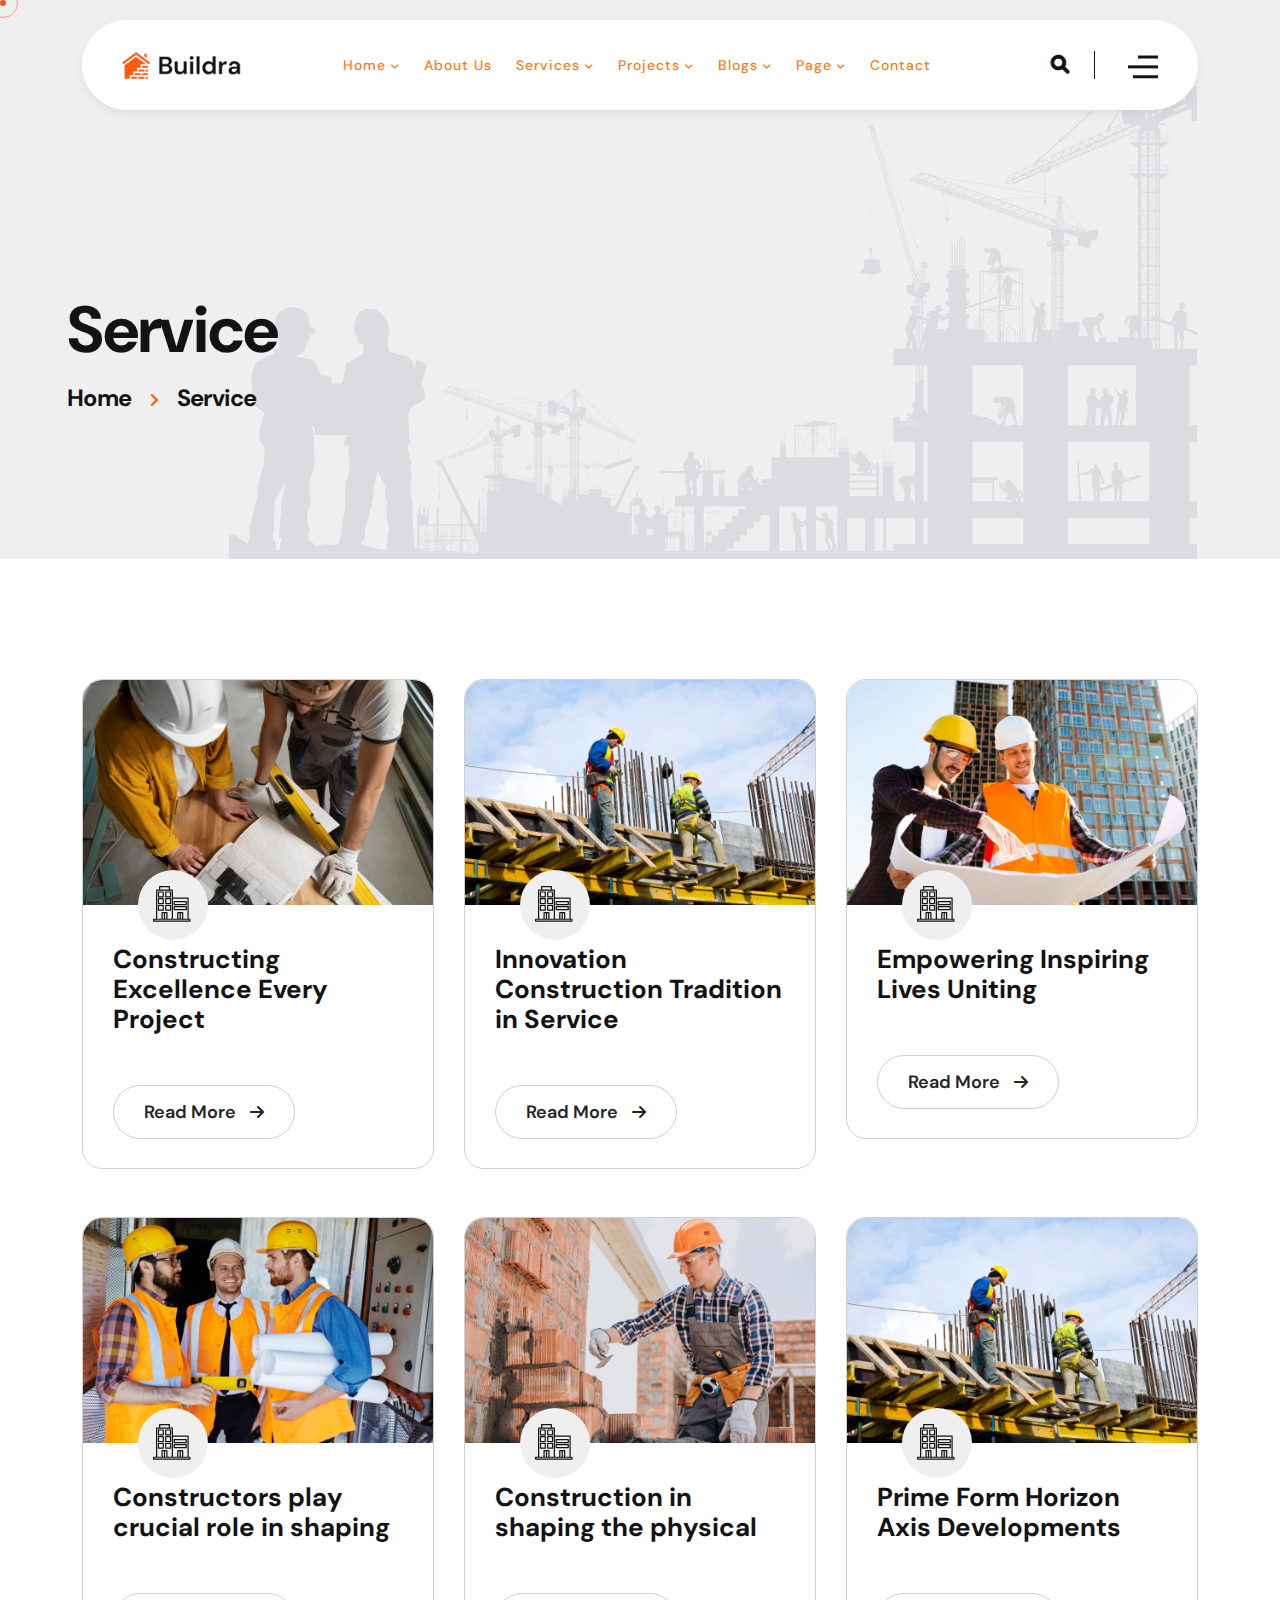
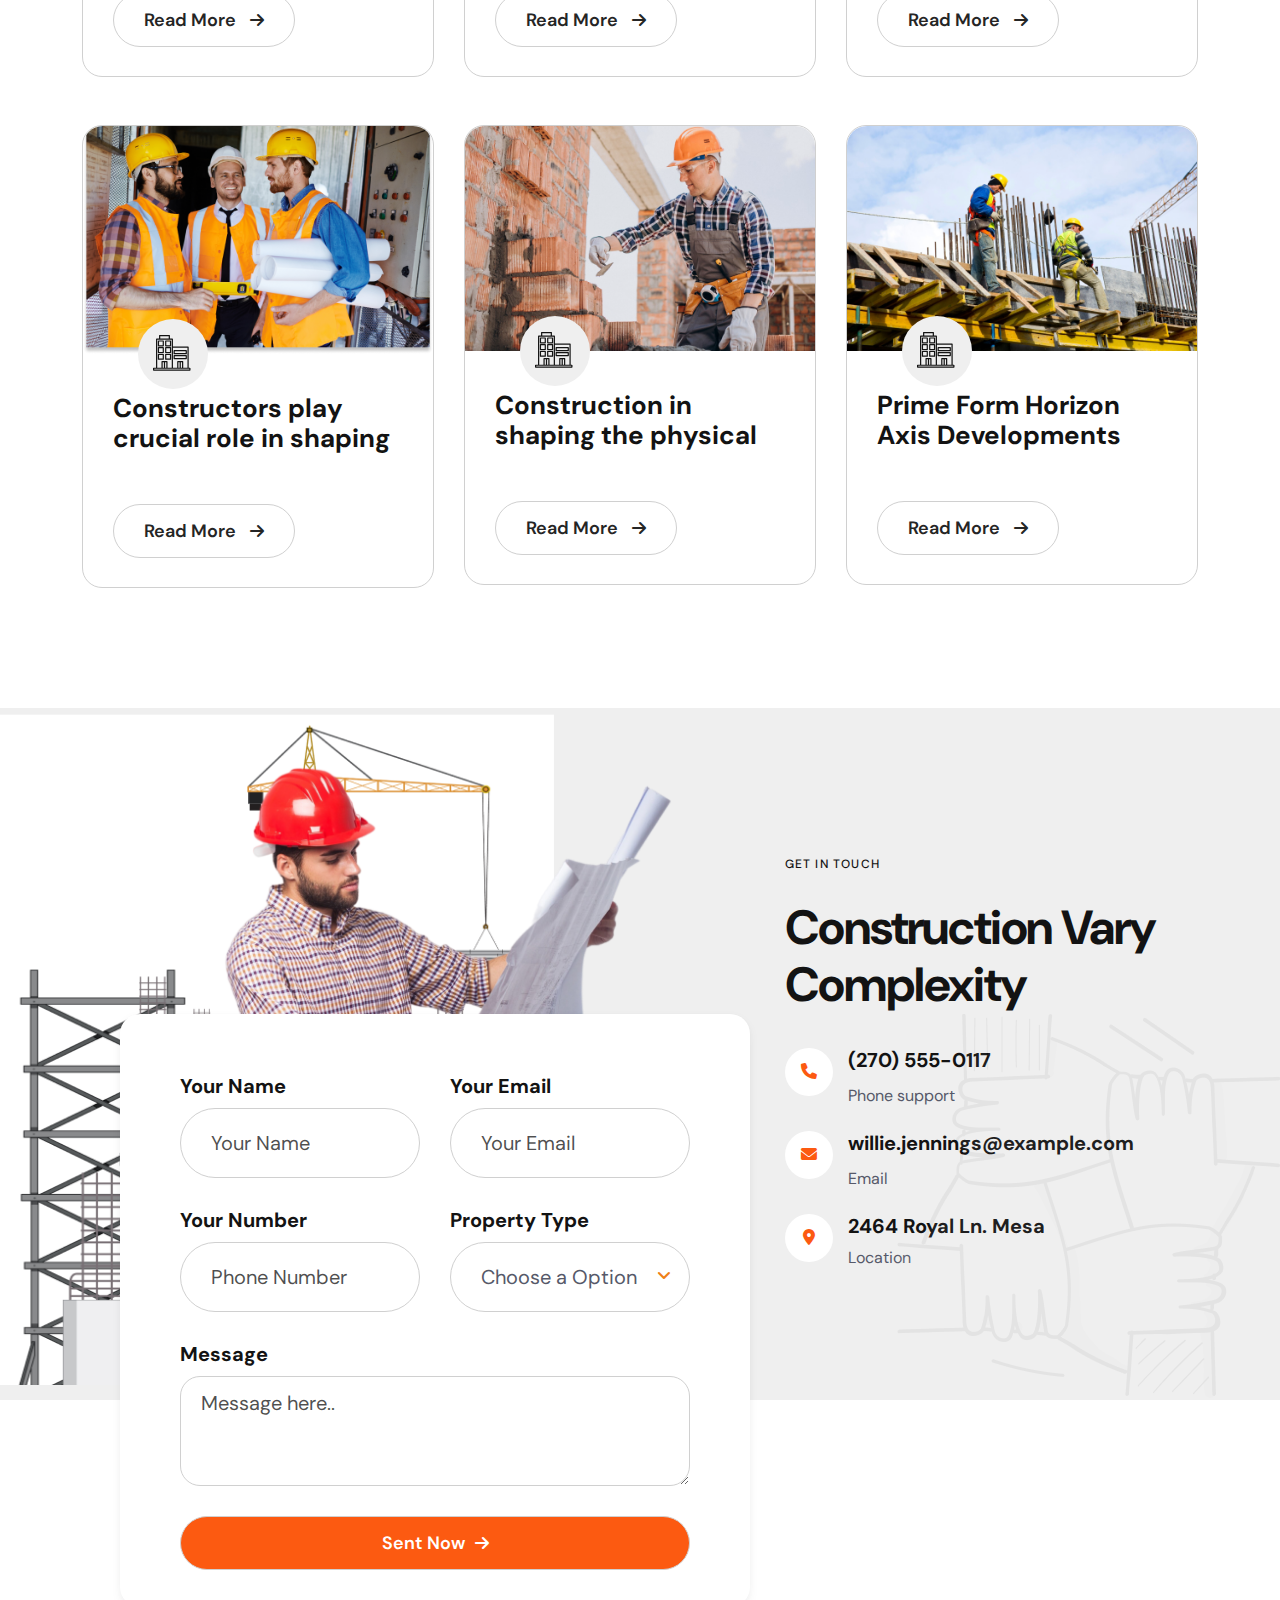
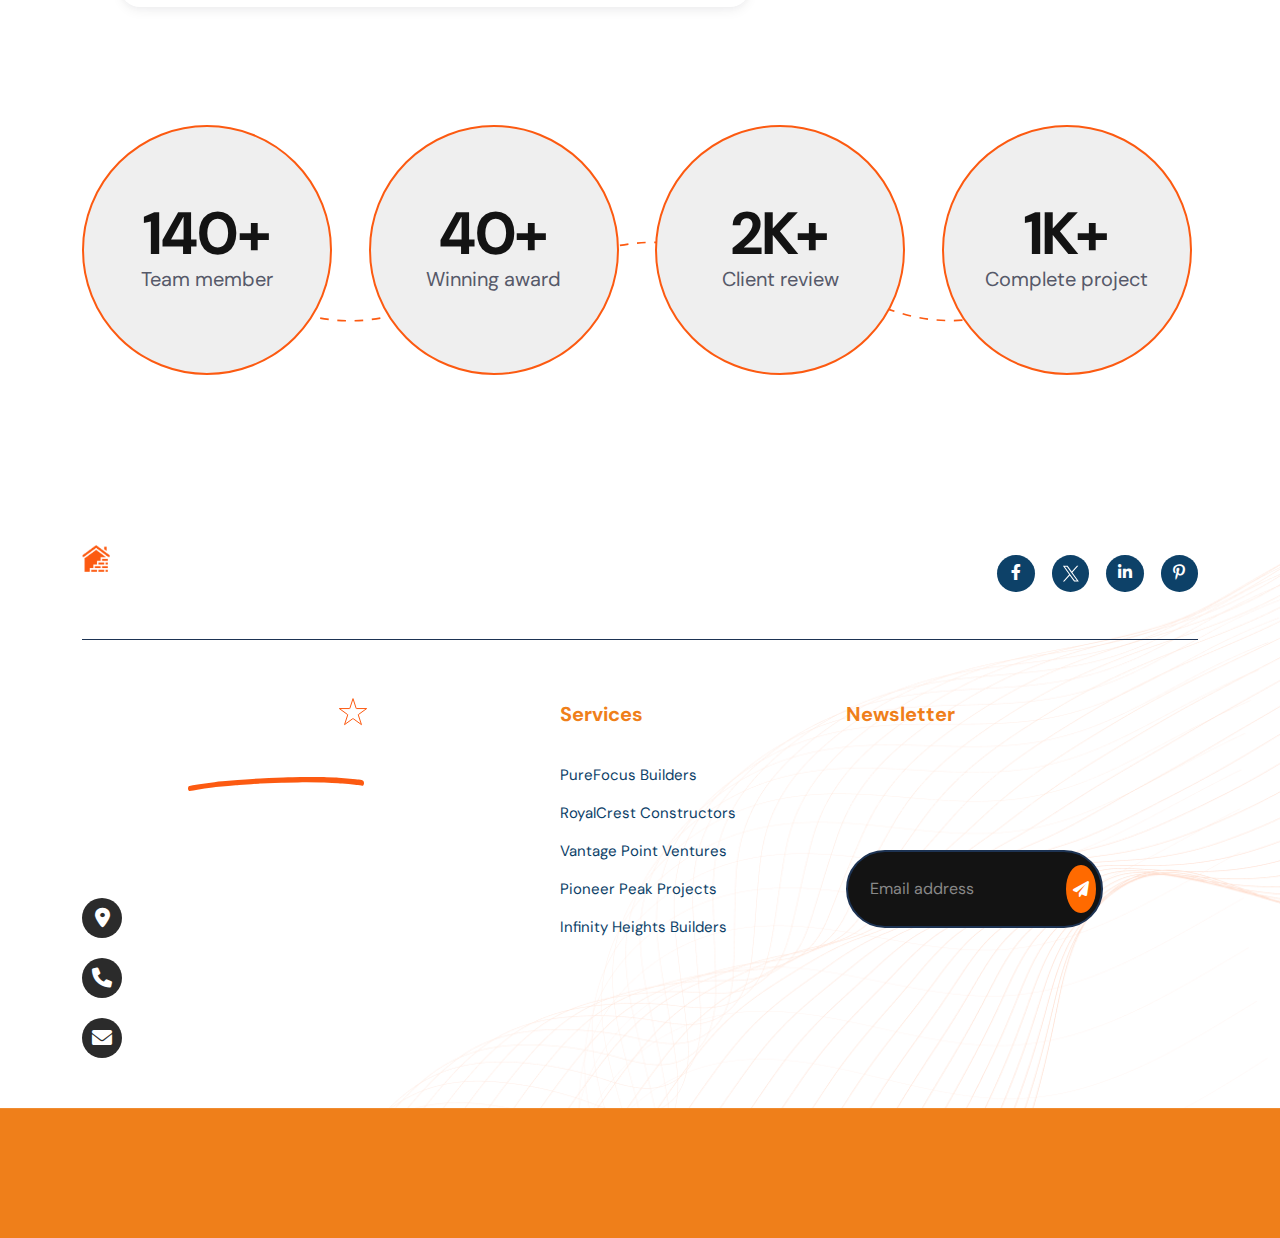
<file: services.html>
<!DOCTYPE html>
<html lang="en">
<!--<< Header Area >>-->


<!-- Mirrored from buildra.codeurway.com/services.html by HTTrack Website Copier/3.x [XR&CO'2014], Mon, 18 Aug 2025 06:44:01 GMT -->
<head>
    <!-- ========== Meta Tags ========== -->
    <meta charset="UTF-8">
    <meta http-equiv="X-UA-Compatible" content="IE=edge">
    <meta name="viewport" content="width=device-width, initial-scale=1">
    <meta name="author" content="mugli">
    <meta name="description" content="Buildra - Construction Figma Template">
    <!-- ======== Page title ============ -->
    <title>Buildra - Construction Figma Template</title>
    <!--<< Favcion >>-->
    <link rel="shortcut icon" href="assets/images/favicon.png">
    <!--<< Bootstrap min.css >>-->
    <link rel="stylesheet" href="assets/css/bootstrap.min.css">
    <!--<< All Min Css >>-->
    <link rel="stylesheet" href="assets/css/all.min.css">
    <!--<< Animate.css >>-->
    <link rel="stylesheet" href="assets/css/animate.css">
    <!--<< MeanMenu.css >>-->
    <link rel="stylesheet" href="assets/css/meanmenu.css">
    <!--<< Swiper Bundle.css >>-->
    <link rel="stylesheet" href="assets/css/swiper-bundle.min.css">
    <!--<< Magnific Popup.css >>-->
    <link rel="stylesheet" href="assets/css/magnific-popup.css">
    <!--<< Main.css >>-->
    <link rel="stylesheet" href="assets/css/main.css">
</head>

<body>

    <!-- Preloader Start -->
    <div id="preloader" class="preloader">
        <div class="animation-preloader">
            <div class="spinner">
            </div>
            <div class="txt-loading">
                <span data-text-preloader="B" class="letters-loading">
                    B
                </span>
                <span data-text-preloader="U" class="letters-loading">
                    U
                </span>
                <span data-text-preloader="I" class="letters-loading">
                    I
                </span>
                <span data-text-preloader="L" class="letters-loading">
                    L
                </span>
                <span data-text-preloader="D" class="letters-loading">
                    D
                </span>
                <span data-text-preloader="R" class="letters-loading">
                    R
                </span>
                <span data-text-preloader="A" class="letters-loading">
                    A
                </span>
            </div>
            <p class="text-center">Loading</p>
        </div>
        <div class="loader">
            <div class="row">
                <div class="col-3 loader-section section-left">
                    <div class="bg"></div>
                </div>
                <div class="col-3 loader-section section-left">
                    <div class="bg"></div>
                </div>
                <div class="col-3 loader-section section-right">
                    <div class="bg"></div>
                </div>
                <div class="col-3 loader-section section-right">
                    <div class="bg"></div>
                </div>
            </div>
        </div>
    </div>

    <!-- Mouse Cursor Start -->
    <div class="mouse-cursor cursor-outer"></div>
    <div class="mouse-cursor cursor-inner"></div>

    <!-- Back To Top Start -->
    <button id="back-top" class="back-to-top">
        <i class="fa-solid fa-chevron-up"></i>
    </button>

    <!-- search Start -->
    <div class="search-form-wrapper">
        <div class="search-form-inner">
            <div class="search-content-filed">
                <form role="search" method="get" class="search-form" action="#">
                    <input type="hidden" name="post_type" value="post">
                    <div class="search-form-input">
                        <div class="search-icon">
                            <i class="fa-solid fa-magnifying-glass"></i>
                        </div>
                        <input type="search" placeholder="Search">
                        <button class="theme-btn" type="submit" title="Search" aria-label="Search">Search</button>
                    </div>
                </form>
                <span class="search-close">
                    <i class="fa-light fa-xmark"></i>
                </span>
            </div>
        </div>
    </div>

    <!-- Offcanvas Area Start -->
    <div class="fix-area">
        <div class="offcanvas__info">
            <div class="offcanvas__wrapper">
                <div class="offcanvas__content">
                    <div class="offcanvas__top mb-5 d-flex justify-content-between align-items-center">
                        <div class="offcanvas__logo">
                            <a href="index.html">
                                <img src="assets/images/logo/headerLogo3_1.png" alt="logo-img">
                            </a>
                        </div>
                        <div class="offcanvas__close">
                            <button>
                                <i class="fas fa-times"></i>
                            </button>
                        </div>
                    </div>
                    <p class="text d-none d-xl-block">
                        Nullam dignissim, ante scelerisque the is euismod fermentum odio
                        sem semper the is erat, a feugiat leo urna eget eros. Duis Aenean
                        a imperdiet risus.
                    </p>
                    <div class="mobile-menu fix mb-3"></div>
                    <div class="offcanvas__contact">
                        <h4>Contact Info</h4>
                        <ul>
                            <li class="d-flex align-items-center">
                                <div class="offcanvas__contact-icon">
                                    <i class="fal fa-map-marker-alt"></i>
                                </div>
                                <div class="offcanvas__contact-text">
                                    <a target="_blank" href="#">Main Street, Melbourne, Australia</a>
                                </div>
                            </li>
                            <li class="d-flex align-items-center">
                                <div class="offcanvas__contact-icon mr-15">
                                    <i class="fal fa-envelope"></i>
                                </div>
                                <div class="offcanvas__contact-text">
                                    <a href="cdn-cgi/l/email-protection.html#9bf2f5fdf4dbfee3faf6ebf7feb5f8f4f6"><span
                                            class="mailto:info@example.com"><span class="__cf_email__" data-cfemail="127b7c747d52776a737f627e773c717d7f">[email&#160;protected]</span></span></a>
                                </div>
                            </li>
                            <li class="d-flex align-items-center">
                                <div class="offcanvas__contact-icon mr-15">
                                    <i class="fal fa-clock"></i>
                                </div>
                                <div class="offcanvas__contact-text">
                                    <a target="_blank" href="#">Mod-friday, 09am -05pm</a>
                                </div>
                            </li>
                            <li class="d-flex align-items-center">
                                <div class="offcanvas__contact-icon mr-15">
                                    <i class="far fa-phone"></i>
                                </div>
                                <div class="offcanvas__contact-text">
                                    <a href="tel:+11002345909">+11002345909</a>
                                </div>
                            </li>
                        </ul>
                        <div class="header-button mt-4">
                            <div class="btn-wrapper">
                                <a class="gt-btn style3 gt-btn-icon-3" href="#">Get a quote</a>
                            </div>
                        </div>
                        <div class="social-icon d-flex align-items-center">
                            <a href="#"><i class="fab fa-facebook-f"></i></a>
                            <a href="#"><i class="fab fa-twitter"></i></a>
                            <a href="#"><i class="fab fa-youtube"></i></a>
                            <a href="#"><i class="fab fa-linkedin-in"></i></a>
                        </div>
                    </div>
                </div>
            </div>
        </div>
    </div>
    <div class="offcanvas__overlay"></div>

    <!-- Header Section Start -->
    <header class="header-section-1">
        <div id="header-sticky" class="header-1">
            <div class="container">
                <div class="mega-menu-wrapper">
                    <div class="header-main">
                        <div class="header-left">
                            <div class="logo">
                                <div class="logo">
                                    <a href="index.html" class="header-logo">
                                        <img src="assets/images/logo/headerLogo2_1.png" alt="logo-img">
                                    </a>
                                </div>
                            </div>
                        </div>
                        <div class="header-middle">
                            <div class="mean__menu-wrapper">
                                <div class="main-menu">
                                    <nav id="mobile-menu">
                                        <ul>
                                            <li class="has-dropdown active menu-thumb">
                                                <a href="#">
                                                    Home
                                                    <i class="fas fa-angle-down"></i>
                                                </a>
                                                <ul class="submenu has-homemenu">
                                                    <li>
                                                        <div class="homemenu-items">
                                                            <div class="homemenu">
                                                                <div class="homemenu-thumb">
                                                                    <img src="assets/images/header/headerThumb1_1.png"
                                                                        alt="img">
                                                                    <div class="demo-button">
                                                                        <a class="theme-btn" href="index.html">
                                                                            Multi Page
                                                                        </a>
                                                                        <a class="theme-btn" href="index.html"
                                                                            target="_blank">
                                                                            One Page
                                                                        </a>
                                                                    </div>
                                                                </div>
                                                                <div class="homemenu-content text-center">
                                                                    <h4 class="homemenu-title">Home 01</h4>
                                                                </div>
                                                            </div>
                                                            <div class="homemenu">
                                                                <div class="homemenu-thumb mb-15">
                                                                    <img src="assets/images/header/headerThumb1_2.png"
                                                                        alt="img">
                                                                    <div class="demo-button">
                                                                        <a class="theme-btn" href="index-two.html">
                                                                            Multi Page
                                                                        </a>
                                                                        <a class="theme-btn" href="index-two.html"
                                                                            target="_blank">
                                                                            One Page
                                                                        </a>
                                                                    </div>
                                                                </div>
                                                                <div class="homemenu-content text-center">
                                                                    <h4 class="homemenu-title">Home 02</h4>
                                                                </div>
                                                            </div>
                                                            <div class="homemenu">
                                                                <div class="homemenu-thumb mb-15">
                                                                    <img src="assets/images/header/headerThumb1_3.png"
                                                                        alt="img">
                                                                    <div class="demo-button">
                                                                        <a class="theme-btn" href="index-three.html">
                                                                            Multi Page
                                                                        </a>
                                                                        <a class="theme-btn" href="index-three.html"
                                                                            target="_blank">
                                                                            One Page
                                                                        </a>
                                                                    </div>
                                                                </div>
                                                                <div class="homemenu-content text-center">
                                                                    <h4 class="homemenu-title">Home 03</h4>
                                                                </div>
                                                            </div>
                                                        </div>
                                                    </li>
                                                </ul>
                                            </li>
                                            <li class="has-dropdown active d-xl-none">
                                                <a href="index.html" class="border-none">
                                                    Home
                                                    <i class="fa-regular fa-plus"></i>
                                                </a>
                                                <ul class="submenu">
                                                    <li><a href="index.html">Home 01</a></li>
                                                    <li><a href="index-two.html">Home 02</a></li>
                                                    <li><a href="index-three.html">Home 03</a></li>
                                                </ul>
                                            </li>
                                            <li>
                                                <a href="about.html">About Us</a>
                                            </li>
                                            <li>
                                                <a href="services.html">
                                                    Services
                                                    <i class="fas fa-angle-down"></i>
                                                </a>
                                                <ul class="submenu">
                                                    <li><a href="services.html">Services</a></li>
                                                    <li>
                                                        <a href="service-details.html">Service Details</a>
                                                    </li>
                                                </ul>
                                            </li>
                                            <li class="has-dropdown">
                                                <a href="projects.html">
                                                    Projects
                                                    <i class="fas fa-angle-down"></i>
                                                </a>
                                                <ul class="submenu">
                                                    <li>
                                                        <a href="projects.html">Projects</a>
                                                    </li>
                                                    <li>
                                                        <a href="project-details.html">Project Details</a>
                                                    </li>
                                                </ul>
                                            </li>
                                            <li>
                                                <a href="blog.html">
                                                    Blogs
                                                    <i class="fas fa-angle-down"></i>
                                                </a>
                                                <ul class="submenu">
                                                    <li><a href="blog.html">Blog</a></li>
                                                    <li>
                                                        <a href="blog-details.html">Blog Details</a>
                                                    </li>
                                                </ul>
                                            </li>
                                            <li class="has-dropdown">
                                                <a href="#">
                                                    Page
                                                    <i class="fas fa-angle-down"></i>
                                                </a>
                                                <ul class="submenu">
                                                    <li><a href="faq.html">Faq's</a></li>
                                                </ul>
                                            </li>
                                            <li>
                                                <a href="contact.html">Contact</a>
                                            </li>
                                        </ul>
                                    </nav>
                                </div>
                            </div>
                        </div>
                        <div class="header-right d-flex justify-content-end align-items-center">

                            <div class="search-icon">
                                <i class="search-btn fa-solid fa-magnifying-glass"></i>
                            </div>

                            <div class="header__canvas__hamburger">
                                <div class="sidebar__toggle">
                                    <svg xmlns="http://www.w3.org/2000/svg" width="30" height="24" viewBox="0 0 30 24"
                                        fill="none">
                                        <line y1="11.8657" x2="29.9977" y2="11.8657" stroke="#131313"
                                            stroke-width="3" />
                                        <path d="M5 21.7603H29.998" stroke="#131313" stroke-width="3" />
                                        <path d="M10 2.01025H29.9984" stroke="#131313" stroke-width="3" />
                                    </svg>
                                </div>
                            </div>

                            <div class="header__hamburger d-block d-xl-none my-auto">
                                <div class="sidebar__toggle">
                                    <svg xmlns="http://www.w3.org/2000/svg" width="30" height="24" viewBox="0 0 30 24"
                                        fill="none">
                                        <line y1="11.8657" x2="29.9977" y2="11.8657" stroke="#131313"
                                            stroke-width="3" />
                                        <path d="M5 21.7603H29.998" stroke="#131313" stroke-width="3" />
                                        <path d="M10 2.01025H29.9984" stroke="#131313" stroke-width="3" />
                                    </svg>
                                </div>
                            </div>
                        </div>
                    </div>
                </div>
            </div>
        </div>
    </header>


    <!-- Breadcumb Section S T A R T -->
    <div class="breadcumb fix">
        <div class="container">
            <div class="breadcumb-wrapper">
                <div class="breadcumb-bg">
                    <img src="assets/images/shape/breadcumb1_1.png" alt="shape">
                </div>
                <div class="row align-items-center">
                    <div class="page-heading">
                        <h2>Service</h2>
                        <ul class="breadcrumb-items">
                            <li><a href="index.html">Home</a><i class="fa-solid fa-angle-right"></i>
                            </li>
                            <li>Service</li>
                        </ul>
                    </div>
                </div>
            </div>
        </div>
    </div>

    <!-- Services Section Start -->
    <div class="service-section section-py-120 fix">
        <div class="service-wrapper style5">
            <div class="container">
                <div class="row gy-5">
                    <div class="col-xl-4 col-lg-6 col-md-6">
                        <div class="service-card style4">
                            <div class="thumb">
                                <a href="blog-details.html"><img src=assets/images/service/serviceThumb4_1.png
                                        alt="thumb">
                                </a>
                                <div class="icon">
                                    <svg xmlns="http://www.w3.org/2000/svg" width="40" height="40" viewBox="0 0 40 40"
                                        fill="none">
                                        <g clip-path="url(#clip0_6817_2221)">
                                            <path
                                                d="M36.8952 32.6275H35.6855V12.0526C35.6855 11.7184 35.4147 11.4474 35.0807 11.4474H19.9597V4.18571C19.9597 3.85149 19.6889 3.58057 19.3548 3.58057H16.9355V0.554851C16.9355 0.22063 16.6647 -0.050293 16.3307 -0.050293H6.65323C6.31918 -0.050293 6.04839 0.22063 6.04839 0.554851V3.58057H3.62903C3.29498 3.58057 3.0242 3.85149 3.0242 4.18571V32.6275H0.604839C0.270786 32.6275 0 32.8984 0 33.2326V35.048C0 35.3821 0.270786 35.6532 0.604839 35.6532H36.8952C37.2292 35.6532 37.5 35.3821 37.5 35.048V33.2326C37.5 32.8984 37.2292 32.6275 36.8952 32.6275ZM19.9597 12.6577H34.4758V32.6275H30.242V26.576C30.242 26.2418 29.9712 25.9709 29.6371 25.9709H24.7984C24.4643 25.9709 24.1936 26.2418 24.1936 26.576V32.6275H19.9597V12.6577ZM29.0323 27.1812V32.6275H27.8226V27.1812H29.0323ZM26.6129 27.1812V32.6275H25.4032V27.1812H26.6129ZM7.25807 1.15999H15.7258V3.58057H7.25807V1.15999ZM4.23387 4.79086H18.75V32.6275H14.5161V26.576C14.5161 26.2418 14.2453 25.9709 13.9113 25.9709H9.07259C8.73853 25.9709 8.46775 26.2418 8.46775 26.576V32.6275H4.23387V4.79086ZM13.3065 27.1812V32.6275H12.0968V27.1812H13.3065ZM10.8871 27.1812V32.6275H9.67742V27.1812H10.8871ZM36.2903 34.4429H1.20968V33.8378H36.2903V34.4429Z"
                                                fill="#131313" />
                                            <path
                                                d="M10.8882 24.1555V19.3143C10.8882 18.9801 10.6174 18.7092 10.2834 18.7092H5.44468C5.11063 18.7092 4.83984 18.9801 4.83984 19.3143V24.1555C4.83984 24.4895 5.11063 24.7606 5.44468 24.7606H10.2834C10.6174 24.7606 10.8882 24.4895 10.8882 24.1555ZM9.67856 23.5503H6.04952V19.9194H9.67856V23.5503ZM12.7028 24.7606H17.5415C17.8755 24.7606 18.1463 24.4895 18.1463 24.1555V19.3143C18.1463 18.9801 17.8755 18.7092 17.5415 18.7092H12.7028C12.3687 18.7092 12.0979 18.9801 12.0979 19.3143V24.1555C12.0979 24.4895 12.3687 24.7606 12.7028 24.7606ZM13.3076 19.9194H16.9366V23.5503H13.3076V19.9194ZM5.44468 18.104H10.2834C10.6174 18.104 10.8882 17.8329 10.8882 17.4989V12.6577C10.8882 12.3235 10.6174 12.0526 10.2834 12.0526H5.44468C5.11063 12.0526 4.83984 12.3235 4.83984 12.6577V17.4989C4.83984 17.8329 5.11063 18.104 5.44468 18.104ZM6.04952 13.2629H9.67856V16.8937H6.04952V13.2629ZM12.7028 18.104H17.5415C17.8755 18.104 18.1463 17.8329 18.1463 17.4989V12.6577C18.1463 12.3235 17.8755 12.0526 17.5415 12.0526H12.7028C12.3687 12.0526 12.0979 12.3235 12.0979 12.6577V17.4989C12.0979 17.8329 12.3687 18.104 12.7028 18.104ZM13.3076 13.2629H16.9366V16.8937H13.3076V13.2629ZM5.44468 11.4474H10.2834C10.6174 11.4474 10.8882 11.1763 10.8882 10.8423V6.00114C10.8882 5.66692 10.6174 5.396 10.2834 5.396H5.44468C5.11063 5.396 4.83984 5.66692 4.83984 6.00114V10.8423C4.83984 11.1763 5.11063 11.4474 5.44468 11.4474ZM6.04952 6.60628H9.67856V10.2371H6.04952V6.60628ZM12.7028 11.4474H17.5415C17.8755 11.4474 18.1463 11.1763 18.1463 10.8423V6.00114C18.1463 5.66692 17.8755 5.396 17.5415 5.396H12.7028C12.3687 5.396 12.0979 5.66692 12.0979 6.00114V10.8423C12.0979 11.1763 12.3687 11.4474 12.7028 11.4474ZM13.3076 6.60628H16.9366V10.2371H13.3076V6.60628ZM21.1705 19.3143H33.2673C33.6013 19.3143 33.8721 19.0432 33.8721 18.7092V15.6834C33.8721 15.3492 33.6013 15.0783 33.2673 15.0783H21.1705C20.8364 15.0783 20.5657 15.3492 20.5657 15.6834V18.7092C20.5657 19.0432 20.8364 19.3143 21.1705 19.3143ZM21.7753 16.2886H32.6624V18.104H21.7753V16.2886ZM33.8721 23.5503V20.5246C33.8721 20.1904 33.6013 19.9194 33.2673 19.9194H21.1705C20.8364 19.9194 20.5657 20.1904 20.5657 20.5246V23.5503C20.5657 23.8843 20.8364 24.1555 21.1705 24.1555H33.2673C33.6013 24.1555 33.8721 23.8843 33.8721 23.5503ZM32.6624 22.9452H21.7753V21.1297H32.6624V22.9452Z"
                                                fill="#131313" />
                                        </g>
                                        <defs>
                                            <clipPath id="clip0_6817_2242">
                                                <rect width="40" height="40" fill="white" />
                                            </clipPath>
                                        </defs>
                                    </svg>
                                </div>
                            </div>
                            <div class="content">
                                <div class="title">
                                    <h3>
                                        <a href="blog-details.html">Constructing Excellence Every Project
                                        </a>
                                    </h3>
                                </div>
                                <div class="btn-wrapper">
                                    <a class="gt-btn style2 gt-btn-icon-2" href="blog-details.html">Read
                                        More
                                    </a>
                                </div>
                            </div>
                        </div>
                    </div>
                    <div class="col-xl-4 col-lg-6 col-md-6">
                        <div class="service-card style4">
                            <div class="thumb">
                                <a href="blog-details.html"><img src=assets/images/service/serviceThumb4_2.png
                                        alt="thumb">
                                </a>
                                <div class="icon">
                                    <svg xmlns="http://www.w3.org/2000/svg" width="40" height="40" viewBox="0 0 40 40"
                                        fill="none">
                                        <g clip-path="url(#clip0_6817_2221)">
                                            <path
                                                d="M36.8952 32.6275H35.6855V12.0526C35.6855 11.7184 35.4147 11.4474 35.0807 11.4474H19.9597V4.18571C19.9597 3.85149 19.6889 3.58057 19.3548 3.58057H16.9355V0.554851C16.9355 0.22063 16.6647 -0.050293 16.3307 -0.050293H6.65323C6.31918 -0.050293 6.04839 0.22063 6.04839 0.554851V3.58057H3.62903C3.29498 3.58057 3.0242 3.85149 3.0242 4.18571V32.6275H0.604839C0.270786 32.6275 0 32.8984 0 33.2326V35.048C0 35.3821 0.270786 35.6532 0.604839 35.6532H36.8952C37.2292 35.6532 37.5 35.3821 37.5 35.048V33.2326C37.5 32.8984 37.2292 32.6275 36.8952 32.6275ZM19.9597 12.6577H34.4758V32.6275H30.242V26.576C30.242 26.2418 29.9712 25.9709 29.6371 25.9709H24.7984C24.4643 25.9709 24.1936 26.2418 24.1936 26.576V32.6275H19.9597V12.6577ZM29.0323 27.1812V32.6275H27.8226V27.1812H29.0323ZM26.6129 27.1812V32.6275H25.4032V27.1812H26.6129ZM7.25807 1.15999H15.7258V3.58057H7.25807V1.15999ZM4.23387 4.79086H18.75V32.6275H14.5161V26.576C14.5161 26.2418 14.2453 25.9709 13.9113 25.9709H9.07259C8.73853 25.9709 8.46775 26.2418 8.46775 26.576V32.6275H4.23387V4.79086ZM13.3065 27.1812V32.6275H12.0968V27.1812H13.3065ZM10.8871 27.1812V32.6275H9.67742V27.1812H10.8871ZM36.2903 34.4429H1.20968V33.8378H36.2903V34.4429Z"
                                                fill="#131313" />
                                            <path
                                                d="M10.8882 24.1555V19.3143C10.8882 18.9801 10.6174 18.7092 10.2834 18.7092H5.44468C5.11063 18.7092 4.83984 18.9801 4.83984 19.3143V24.1555C4.83984 24.4895 5.11063 24.7606 5.44468 24.7606H10.2834C10.6174 24.7606 10.8882 24.4895 10.8882 24.1555ZM9.67856 23.5503H6.04952V19.9194H9.67856V23.5503ZM12.7028 24.7606H17.5415C17.8755 24.7606 18.1463 24.4895 18.1463 24.1555V19.3143C18.1463 18.9801 17.8755 18.7092 17.5415 18.7092H12.7028C12.3687 18.7092 12.0979 18.9801 12.0979 19.3143V24.1555C12.0979 24.4895 12.3687 24.7606 12.7028 24.7606ZM13.3076 19.9194H16.9366V23.5503H13.3076V19.9194ZM5.44468 18.104H10.2834C10.6174 18.104 10.8882 17.8329 10.8882 17.4989V12.6577C10.8882 12.3235 10.6174 12.0526 10.2834 12.0526H5.44468C5.11063 12.0526 4.83984 12.3235 4.83984 12.6577V17.4989C4.83984 17.8329 5.11063 18.104 5.44468 18.104ZM6.04952 13.2629H9.67856V16.8937H6.04952V13.2629ZM12.7028 18.104H17.5415C17.8755 18.104 18.1463 17.8329 18.1463 17.4989V12.6577C18.1463 12.3235 17.8755 12.0526 17.5415 12.0526H12.7028C12.3687 12.0526 12.0979 12.3235 12.0979 12.6577V17.4989C12.0979 17.8329 12.3687 18.104 12.7028 18.104ZM13.3076 13.2629H16.9366V16.8937H13.3076V13.2629ZM5.44468 11.4474H10.2834C10.6174 11.4474 10.8882 11.1763 10.8882 10.8423V6.00114C10.8882 5.66692 10.6174 5.396 10.2834 5.396H5.44468C5.11063 5.396 4.83984 5.66692 4.83984 6.00114V10.8423C4.83984 11.1763 5.11063 11.4474 5.44468 11.4474ZM6.04952 6.60628H9.67856V10.2371H6.04952V6.60628ZM12.7028 11.4474H17.5415C17.8755 11.4474 18.1463 11.1763 18.1463 10.8423V6.00114C18.1463 5.66692 17.8755 5.396 17.5415 5.396H12.7028C12.3687 5.396 12.0979 5.66692 12.0979 6.00114V10.8423C12.0979 11.1763 12.3687 11.4474 12.7028 11.4474ZM13.3076 6.60628H16.9366V10.2371H13.3076V6.60628ZM21.1705 19.3143H33.2673C33.6013 19.3143 33.8721 19.0432 33.8721 18.7092V15.6834C33.8721 15.3492 33.6013 15.0783 33.2673 15.0783H21.1705C20.8364 15.0783 20.5657 15.3492 20.5657 15.6834V18.7092C20.5657 19.0432 20.8364 19.3143 21.1705 19.3143ZM21.7753 16.2886H32.6624V18.104H21.7753V16.2886ZM33.8721 23.5503V20.5246C33.8721 20.1904 33.6013 19.9194 33.2673 19.9194H21.1705C20.8364 19.9194 20.5657 20.1904 20.5657 20.5246V23.5503C20.5657 23.8843 20.8364 24.1555 21.1705 24.1555H33.2673C33.6013 24.1555 33.8721 23.8843 33.8721 23.5503ZM32.6624 22.9452H21.7753V21.1297H32.6624V22.9452Z"
                                                fill="#131313" />
                                        </g>
                                        <defs>
                                            <clipPath id="clip0_6817_2241">
                                                <rect width="40" height="40" fill="white" />
                                            </clipPath>
                                        </defs>
                                    </svg>
                                </div>
                            </div>
                            <div class="content">
                                <div class="title">
                                    <h3>
                                        <a href="blog-details.html">Innovation Construction Tradition in Service</a>
                                    </h3>
                                </div>
                                <div class="btn-wrapper">
                                    <a class="gt-btn style2 gt-btn-icon-2" href="blog-details.html">Read
                                        More
                                    </a>
                                </div>
                            </div>
                        </div>
                    </div>
                    <div class="col-xl-4 col-lg-6 col-md-6">
                        <div class="service-card style4">
                            <div class="thumb">
                                <a href="blog-details.html"><img src=assets/images/service/serviceThumb4_3.png
                                        alt="thumb">
                                </a>
                                <div class="icon">
                                    <svg xmlns="http://www.w3.org/2000/svg" width="40" height="40" viewBox="0 0 40 40"
                                        fill="none">
                                        <g clip-path="url(#clip0_6817_2221)">
                                            <path
                                                d="M36.8952 32.6275H35.6855V12.0526C35.6855 11.7184 35.4147 11.4474 35.0807 11.4474H19.9597V4.18571C19.9597 3.85149 19.6889 3.58057 19.3548 3.58057H16.9355V0.554851C16.9355 0.22063 16.6647 -0.050293 16.3307 -0.050293H6.65323C6.31918 -0.050293 6.04839 0.22063 6.04839 0.554851V3.58057H3.62903C3.29498 3.58057 3.0242 3.85149 3.0242 4.18571V32.6275H0.604839C0.270786 32.6275 0 32.8984 0 33.2326V35.048C0 35.3821 0.270786 35.6532 0.604839 35.6532H36.8952C37.2292 35.6532 37.5 35.3821 37.5 35.048V33.2326C37.5 32.8984 37.2292 32.6275 36.8952 32.6275ZM19.9597 12.6577H34.4758V32.6275H30.242V26.576C30.242 26.2418 29.9712 25.9709 29.6371 25.9709H24.7984C24.4643 25.9709 24.1936 26.2418 24.1936 26.576V32.6275H19.9597V12.6577ZM29.0323 27.1812V32.6275H27.8226V27.1812H29.0323ZM26.6129 27.1812V32.6275H25.4032V27.1812H26.6129ZM7.25807 1.15999H15.7258V3.58057H7.25807V1.15999ZM4.23387 4.79086H18.75V32.6275H14.5161V26.576C14.5161 26.2418 14.2453 25.9709 13.9113 25.9709H9.07259C8.73853 25.9709 8.46775 26.2418 8.46775 26.576V32.6275H4.23387V4.79086ZM13.3065 27.1812V32.6275H12.0968V27.1812H13.3065ZM10.8871 27.1812V32.6275H9.67742V27.1812H10.8871ZM36.2903 34.4429H1.20968V33.8378H36.2903V34.4429Z"
                                                fill="#131313" />
                                            <path
                                                d="M10.8882 24.1555V19.3143C10.8882 18.9801 10.6174 18.7092 10.2834 18.7092H5.44468C5.11063 18.7092 4.83984 18.9801 4.83984 19.3143V24.1555C4.83984 24.4895 5.11063 24.7606 5.44468 24.7606H10.2834C10.6174 24.7606 10.8882 24.4895 10.8882 24.1555ZM9.67856 23.5503H6.04952V19.9194H9.67856V23.5503ZM12.7028 24.7606H17.5415C17.8755 24.7606 18.1463 24.4895 18.1463 24.1555V19.3143C18.1463 18.9801 17.8755 18.7092 17.5415 18.7092H12.7028C12.3687 18.7092 12.0979 18.9801 12.0979 19.3143V24.1555C12.0979 24.4895 12.3687 24.7606 12.7028 24.7606ZM13.3076 19.9194H16.9366V23.5503H13.3076V19.9194ZM5.44468 18.104H10.2834C10.6174 18.104 10.8882 17.8329 10.8882 17.4989V12.6577C10.8882 12.3235 10.6174 12.0526 10.2834 12.0526H5.44468C5.11063 12.0526 4.83984 12.3235 4.83984 12.6577V17.4989C4.83984 17.8329 5.11063 18.104 5.44468 18.104ZM6.04952 13.2629H9.67856V16.8937H6.04952V13.2629ZM12.7028 18.104H17.5415C17.8755 18.104 18.1463 17.8329 18.1463 17.4989V12.6577C18.1463 12.3235 17.8755 12.0526 17.5415 12.0526H12.7028C12.3687 12.0526 12.0979 12.3235 12.0979 12.6577V17.4989C12.0979 17.8329 12.3687 18.104 12.7028 18.104ZM13.3076 13.2629H16.9366V16.8937H13.3076V13.2629ZM5.44468 11.4474H10.2834C10.6174 11.4474 10.8882 11.1763 10.8882 10.8423V6.00114C10.8882 5.66692 10.6174 5.396 10.2834 5.396H5.44468C5.11063 5.396 4.83984 5.66692 4.83984 6.00114V10.8423C4.83984 11.1763 5.11063 11.4474 5.44468 11.4474ZM6.04952 6.60628H9.67856V10.2371H6.04952V6.60628ZM12.7028 11.4474H17.5415C17.8755 11.4474 18.1463 11.1763 18.1463 10.8423V6.00114C18.1463 5.66692 17.8755 5.396 17.5415 5.396H12.7028C12.3687 5.396 12.0979 5.66692 12.0979 6.00114V10.8423C12.0979 11.1763 12.3687 11.4474 12.7028 11.4474ZM13.3076 6.60628H16.9366V10.2371H13.3076V6.60628ZM21.1705 19.3143H33.2673C33.6013 19.3143 33.8721 19.0432 33.8721 18.7092V15.6834C33.8721 15.3492 33.6013 15.0783 33.2673 15.0783H21.1705C20.8364 15.0783 20.5657 15.3492 20.5657 15.6834V18.7092C20.5657 19.0432 20.8364 19.3143 21.1705 19.3143ZM21.7753 16.2886H32.6624V18.104H21.7753V16.2886ZM33.8721 23.5503V20.5246C33.8721 20.1904 33.6013 19.9194 33.2673 19.9194H21.1705C20.8364 19.9194 20.5657 20.1904 20.5657 20.5246V23.5503C20.5657 23.8843 20.8364 24.1555 21.1705 24.1555H33.2673C33.6013 24.1555 33.8721 23.8843 33.8721 23.5503ZM32.6624 22.9452H21.7753V21.1297H32.6624V22.9452Z"
                                                fill="#131313" />
                                        </g>
                                        <defs>
                                            <clipPath id="clip0_6817_2243">
                                                <rect width="40" height="40" fill="white" />
                                            </clipPath>
                                        </defs>
                                    </svg>
                                </div>
                            </div>
                            <div class="content">
                                <div class="title">
                                    <h3>
                                        <a href="blog-details.html">Empowering Inspiring Lives Uniting
                                        </a>
                                    </h3>
                                </div>
                                <div class="btn-wrapper">
                                    <a class="gt-btn style2 gt-btn-icon-2" href="blog-details.html">Read
                                        More
                                    </a>
                                </div>
                            </div>
                        </div>
                    </div>
                    <div class="col-xl-4 col-lg-6 col-md-6">
                        <div class="service-card style4">
                            <div class="thumb">
                                <a href="blog-details.html"><img src=assets/images/service/serviceThumb4_4.png
                                        alt="thumb">
                                </a>
                                <div class="icon">
                                    <svg xmlns="http://www.w3.org/2000/svg" width="40" height="40" viewBox="0 0 40 40"
                                        fill="none">
                                        <g clip-path="url(#clip0_6817_2221)">
                                            <path
                                                d="M36.8952 32.6275H35.6855V12.0526C35.6855 11.7184 35.4147 11.4474 35.0807 11.4474H19.9597V4.18571C19.9597 3.85149 19.6889 3.58057 19.3548 3.58057H16.9355V0.554851C16.9355 0.22063 16.6647 -0.050293 16.3307 -0.050293H6.65323C6.31918 -0.050293 6.04839 0.22063 6.04839 0.554851V3.58057H3.62903C3.29498 3.58057 3.0242 3.85149 3.0242 4.18571V32.6275H0.604839C0.270786 32.6275 0 32.8984 0 33.2326V35.048C0 35.3821 0.270786 35.6532 0.604839 35.6532H36.8952C37.2292 35.6532 37.5 35.3821 37.5 35.048V33.2326C37.5 32.8984 37.2292 32.6275 36.8952 32.6275ZM19.9597 12.6577H34.4758V32.6275H30.242V26.576C30.242 26.2418 29.9712 25.9709 29.6371 25.9709H24.7984C24.4643 25.9709 24.1936 26.2418 24.1936 26.576V32.6275H19.9597V12.6577ZM29.0323 27.1812V32.6275H27.8226V27.1812H29.0323ZM26.6129 27.1812V32.6275H25.4032V27.1812H26.6129ZM7.25807 1.15999H15.7258V3.58057H7.25807V1.15999ZM4.23387 4.79086H18.75V32.6275H14.5161V26.576C14.5161 26.2418 14.2453 25.9709 13.9113 25.9709H9.07259C8.73853 25.9709 8.46775 26.2418 8.46775 26.576V32.6275H4.23387V4.79086ZM13.3065 27.1812V32.6275H12.0968V27.1812H13.3065ZM10.8871 27.1812V32.6275H9.67742V27.1812H10.8871ZM36.2903 34.4429H1.20968V33.8378H36.2903V34.4429Z"
                                                fill="#131313" />
                                            <path
                                                d="M10.8882 24.1555V19.3143C10.8882 18.9801 10.6174 18.7092 10.2834 18.7092H5.44468C5.11063 18.7092 4.83984 18.9801 4.83984 19.3143V24.1555C4.83984 24.4895 5.11063 24.7606 5.44468 24.7606H10.2834C10.6174 24.7606 10.8882 24.4895 10.8882 24.1555ZM9.67856 23.5503H6.04952V19.9194H9.67856V23.5503ZM12.7028 24.7606H17.5415C17.8755 24.7606 18.1463 24.4895 18.1463 24.1555V19.3143C18.1463 18.9801 17.8755 18.7092 17.5415 18.7092H12.7028C12.3687 18.7092 12.0979 18.9801 12.0979 19.3143V24.1555C12.0979 24.4895 12.3687 24.7606 12.7028 24.7606ZM13.3076 19.9194H16.9366V23.5503H13.3076V19.9194ZM5.44468 18.104H10.2834C10.6174 18.104 10.8882 17.8329 10.8882 17.4989V12.6577C10.8882 12.3235 10.6174 12.0526 10.2834 12.0526H5.44468C5.11063 12.0526 4.83984 12.3235 4.83984 12.6577V17.4989C4.83984 17.8329 5.11063 18.104 5.44468 18.104ZM6.04952 13.2629H9.67856V16.8937H6.04952V13.2629ZM12.7028 18.104H17.5415C17.8755 18.104 18.1463 17.8329 18.1463 17.4989V12.6577C18.1463 12.3235 17.8755 12.0526 17.5415 12.0526H12.7028C12.3687 12.0526 12.0979 12.3235 12.0979 12.6577V17.4989C12.0979 17.8329 12.3687 18.104 12.7028 18.104ZM13.3076 13.2629H16.9366V16.8937H13.3076V13.2629ZM5.44468 11.4474H10.2834C10.6174 11.4474 10.8882 11.1763 10.8882 10.8423V6.00114C10.8882 5.66692 10.6174 5.396 10.2834 5.396H5.44468C5.11063 5.396 4.83984 5.66692 4.83984 6.00114V10.8423C4.83984 11.1763 5.11063 11.4474 5.44468 11.4474ZM6.04952 6.60628H9.67856V10.2371H6.04952V6.60628ZM12.7028 11.4474H17.5415C17.8755 11.4474 18.1463 11.1763 18.1463 10.8423V6.00114C18.1463 5.66692 17.8755 5.396 17.5415 5.396H12.7028C12.3687 5.396 12.0979 5.66692 12.0979 6.00114V10.8423C12.0979 11.1763 12.3687 11.4474 12.7028 11.4474ZM13.3076 6.60628H16.9366V10.2371H13.3076V6.60628ZM21.1705 19.3143H33.2673C33.6013 19.3143 33.8721 19.0432 33.8721 18.7092V15.6834C33.8721 15.3492 33.6013 15.0783 33.2673 15.0783H21.1705C20.8364 15.0783 20.5657 15.3492 20.5657 15.6834V18.7092C20.5657 19.0432 20.8364 19.3143 21.1705 19.3143ZM21.7753 16.2886H32.6624V18.104H21.7753V16.2886ZM33.8721 23.5503V20.5246C33.8721 20.1904 33.6013 19.9194 33.2673 19.9194H21.1705C20.8364 19.9194 20.5657 20.1904 20.5657 20.5246V23.5503C20.5657 23.8843 20.8364 24.1555 21.1705 24.1555H33.2673C33.6013 24.1555 33.8721 23.8843 33.8721 23.5503ZM32.6624 22.9452H21.7753V21.1297H32.6624V22.9452Z"
                                                fill="#131313" />
                                        </g>
                                        <defs>
                                            <clipPath id="clip0_6817_2246">
                                                <rect width="40" height="40" fill="white" />
                                            </clipPath>
                                        </defs>
                                    </svg>
                                </div>
                            </div>
                            <div class="content">
                                <div class="title">
                                    <h3>
                                        <a href="blog-details.html">Constructors play crucial role in shaping </a>
                                    </h3>
                                </div>
                                <div class="btn-wrapper">
                                    <a class="gt-btn style2 gt-btn-icon-2" href="blog-details.html">Read
                                        More
                                    </a>
                                </div>
                            </div>
                        </div>
                    </div>
                    <div class="col-xl-4 col-lg-6 col-md-6">
                        <div class="service-card style4">
                            <div class="thumb">
                                <a href="blog-details.html"><img src=assets/images/service/serviceThumb4_5.png
                                        alt="thumb">
                                </a>
                                <div class="icon">
                                    <svg xmlns="http://www.w3.org/2000/svg" width="40" height="40" viewBox="0 0 40 40"
                                        fill="none">
                                        <g clip-path="url(#clip0_6817_2221)">
                                            <path
                                                d="M36.8952 32.6275H35.6855V12.0526C35.6855 11.7184 35.4147 11.4474 35.0807 11.4474H19.9597V4.18571C19.9597 3.85149 19.6889 3.58057 19.3548 3.58057H16.9355V0.554851C16.9355 0.22063 16.6647 -0.050293 16.3307 -0.050293H6.65323C6.31918 -0.050293 6.04839 0.22063 6.04839 0.554851V3.58057H3.62903C3.29498 3.58057 3.0242 3.85149 3.0242 4.18571V32.6275H0.604839C0.270786 32.6275 0 32.8984 0 33.2326V35.048C0 35.3821 0.270786 35.6532 0.604839 35.6532H36.8952C37.2292 35.6532 37.5 35.3821 37.5 35.048V33.2326C37.5 32.8984 37.2292 32.6275 36.8952 32.6275ZM19.9597 12.6577H34.4758V32.6275H30.242V26.576C30.242 26.2418 29.9712 25.9709 29.6371 25.9709H24.7984C24.4643 25.9709 24.1936 26.2418 24.1936 26.576V32.6275H19.9597V12.6577ZM29.0323 27.1812V32.6275H27.8226V27.1812H29.0323ZM26.6129 27.1812V32.6275H25.4032V27.1812H26.6129ZM7.25807 1.15999H15.7258V3.58057H7.25807V1.15999ZM4.23387 4.79086H18.75V32.6275H14.5161V26.576C14.5161 26.2418 14.2453 25.9709 13.9113 25.9709H9.07259C8.73853 25.9709 8.46775 26.2418 8.46775 26.576V32.6275H4.23387V4.79086ZM13.3065 27.1812V32.6275H12.0968V27.1812H13.3065ZM10.8871 27.1812V32.6275H9.67742V27.1812H10.8871ZM36.2903 34.4429H1.20968V33.8378H36.2903V34.4429Z"
                                                fill="#131313" />
                                            <path
                                                d="M10.8882 24.1555V19.3143C10.8882 18.9801 10.6174 18.7092 10.2834 18.7092H5.44468C5.11063 18.7092 4.83984 18.9801 4.83984 19.3143V24.1555C4.83984 24.4895 5.11063 24.7606 5.44468 24.7606H10.2834C10.6174 24.7606 10.8882 24.4895 10.8882 24.1555ZM9.67856 23.5503H6.04952V19.9194H9.67856V23.5503ZM12.7028 24.7606H17.5415C17.8755 24.7606 18.1463 24.4895 18.1463 24.1555V19.3143C18.1463 18.9801 17.8755 18.7092 17.5415 18.7092H12.7028C12.3687 18.7092 12.0979 18.9801 12.0979 19.3143V24.1555C12.0979 24.4895 12.3687 24.7606 12.7028 24.7606ZM13.3076 19.9194H16.9366V23.5503H13.3076V19.9194ZM5.44468 18.104H10.2834C10.6174 18.104 10.8882 17.8329 10.8882 17.4989V12.6577C10.8882 12.3235 10.6174 12.0526 10.2834 12.0526H5.44468C5.11063 12.0526 4.83984 12.3235 4.83984 12.6577V17.4989C4.83984 17.8329 5.11063 18.104 5.44468 18.104ZM6.04952 13.2629H9.67856V16.8937H6.04952V13.2629ZM12.7028 18.104H17.5415C17.8755 18.104 18.1463 17.8329 18.1463 17.4989V12.6577C18.1463 12.3235 17.8755 12.0526 17.5415 12.0526H12.7028C12.3687 12.0526 12.0979 12.3235 12.0979 12.6577V17.4989C12.0979 17.8329 12.3687 18.104 12.7028 18.104ZM13.3076 13.2629H16.9366V16.8937H13.3076V13.2629ZM5.44468 11.4474H10.2834C10.6174 11.4474 10.8882 11.1763 10.8882 10.8423V6.00114C10.8882 5.66692 10.6174 5.396 10.2834 5.396H5.44468C5.11063 5.396 4.83984 5.66692 4.83984 6.00114V10.8423C4.83984 11.1763 5.11063 11.4474 5.44468 11.4474ZM6.04952 6.60628H9.67856V10.2371H6.04952V6.60628ZM12.7028 11.4474H17.5415C17.8755 11.4474 18.1463 11.1763 18.1463 10.8423V6.00114C18.1463 5.66692 17.8755 5.396 17.5415 5.396H12.7028C12.3687 5.396 12.0979 5.66692 12.0979 6.00114V10.8423C12.0979 11.1763 12.3687 11.4474 12.7028 11.4474ZM13.3076 6.60628H16.9366V10.2371H13.3076V6.60628ZM21.1705 19.3143H33.2673C33.6013 19.3143 33.8721 19.0432 33.8721 18.7092V15.6834C33.8721 15.3492 33.6013 15.0783 33.2673 15.0783H21.1705C20.8364 15.0783 20.5657 15.3492 20.5657 15.6834V18.7092C20.5657 19.0432 20.8364 19.3143 21.1705 19.3143ZM21.7753 16.2886H32.6624V18.104H21.7753V16.2886ZM33.8721 23.5503V20.5246C33.8721 20.1904 33.6013 19.9194 33.2673 19.9194H21.1705C20.8364 19.9194 20.5657 20.1904 20.5657 20.5246V23.5503C20.5657 23.8843 20.8364 24.1555 21.1705 24.1555H33.2673C33.6013 24.1555 33.8721 23.8843 33.8721 23.5503ZM32.6624 22.9452H21.7753V21.1297H32.6624V22.9452Z"
                                                fill="#131313" />
                                        </g>
                                        <defs>
                                            <clipPath id="clip0_6817_225">
                                                <rect width="40" height="40" fill="white" />
                                            </clipPath>
                                        </defs>
                                    </svg>
                                </div>
                            </div>
                            <div class="content">
                                <div class="title">
                                    <h3>
                                        <a href="blog-details.html">Construction in shaping the physical</a>
                                    </h3>
                                </div>
                                <div class="btn-wrapper">
                                    <a class="gt-btn style2 gt-btn-icon-2" href="blog-details.html">Read
                                        More
                                    </a>
                                </div>
                            </div>
                        </div>
                    </div>
                    <div class="col-xl-4 col-lg-6 col-md-6">
                        <div class="service-card style4">
                            <div class="thumb">
                                <a href="blog-details.html"><img src=assets/images/service/serviceThumb4_6.png
                                        alt="thumb">
                                </a>
                                <div class="icon">
                                    <svg xmlns="http://www.w3.org/2000/svg" width="40" height="40" viewBox="0 0 40 40"
                                        fill="none">
                                        <g clip-path="url(#clip0_6817_2221)">
                                            <path
                                                d="M36.8952 32.6275H35.6855V12.0526C35.6855 11.7184 35.4147 11.4474 35.0807 11.4474H19.9597V4.18571C19.9597 3.85149 19.6889 3.58057 19.3548 3.58057H16.9355V0.554851C16.9355 0.22063 16.6647 -0.050293 16.3307 -0.050293H6.65323C6.31918 -0.050293 6.04839 0.22063 6.04839 0.554851V3.58057H3.62903C3.29498 3.58057 3.0242 3.85149 3.0242 4.18571V32.6275H0.604839C0.270786 32.6275 0 32.8984 0 33.2326V35.048C0 35.3821 0.270786 35.6532 0.604839 35.6532H36.8952C37.2292 35.6532 37.5 35.3821 37.5 35.048V33.2326C37.5 32.8984 37.2292 32.6275 36.8952 32.6275ZM19.9597 12.6577H34.4758V32.6275H30.242V26.576C30.242 26.2418 29.9712 25.9709 29.6371 25.9709H24.7984C24.4643 25.9709 24.1936 26.2418 24.1936 26.576V32.6275H19.9597V12.6577ZM29.0323 27.1812V32.6275H27.8226V27.1812H29.0323ZM26.6129 27.1812V32.6275H25.4032V27.1812H26.6129ZM7.25807 1.15999H15.7258V3.58057H7.25807V1.15999ZM4.23387 4.79086H18.75V32.6275H14.5161V26.576C14.5161 26.2418 14.2453 25.9709 13.9113 25.9709H9.07259C8.73853 25.9709 8.46775 26.2418 8.46775 26.576V32.6275H4.23387V4.79086ZM13.3065 27.1812V32.6275H12.0968V27.1812H13.3065ZM10.8871 27.1812V32.6275H9.67742V27.1812H10.8871ZM36.2903 34.4429H1.20968V33.8378H36.2903V34.4429Z"
                                                fill="#131313" />
                                            <path
                                                d="M10.8882 24.1555V19.3143C10.8882 18.9801 10.6174 18.7092 10.2834 18.7092H5.44468C5.11063 18.7092 4.83984 18.9801 4.83984 19.3143V24.1555C4.83984 24.4895 5.11063 24.7606 5.44468 24.7606H10.2834C10.6174 24.7606 10.8882 24.4895 10.8882 24.1555ZM9.67856 23.5503H6.04952V19.9194H9.67856V23.5503ZM12.7028 24.7606H17.5415C17.8755 24.7606 18.1463 24.4895 18.1463 24.1555V19.3143C18.1463 18.9801 17.8755 18.7092 17.5415 18.7092H12.7028C12.3687 18.7092 12.0979 18.9801 12.0979 19.3143V24.1555C12.0979 24.4895 12.3687 24.7606 12.7028 24.7606ZM13.3076 19.9194H16.9366V23.5503H13.3076V19.9194ZM5.44468 18.104H10.2834C10.6174 18.104 10.8882 17.8329 10.8882 17.4989V12.6577C10.8882 12.3235 10.6174 12.0526 10.2834 12.0526H5.44468C5.11063 12.0526 4.83984 12.3235 4.83984 12.6577V17.4989C4.83984 17.8329 5.11063 18.104 5.44468 18.104ZM6.04952 13.2629H9.67856V16.8937H6.04952V13.2629ZM12.7028 18.104H17.5415C17.8755 18.104 18.1463 17.8329 18.1463 17.4989V12.6577C18.1463 12.3235 17.8755 12.0526 17.5415 12.0526H12.7028C12.3687 12.0526 12.0979 12.3235 12.0979 12.6577V17.4989C12.0979 17.8329 12.3687 18.104 12.7028 18.104ZM13.3076 13.2629H16.9366V16.8937H13.3076V13.2629ZM5.44468 11.4474H10.2834C10.6174 11.4474 10.8882 11.1763 10.8882 10.8423V6.00114C10.8882 5.66692 10.6174 5.396 10.2834 5.396H5.44468C5.11063 5.396 4.83984 5.66692 4.83984 6.00114V10.8423C4.83984 11.1763 5.11063 11.4474 5.44468 11.4474ZM6.04952 6.60628H9.67856V10.2371H6.04952V6.60628ZM12.7028 11.4474H17.5415C17.8755 11.4474 18.1463 11.1763 18.1463 10.8423V6.00114C18.1463 5.66692 17.8755 5.396 17.5415 5.396H12.7028C12.3687 5.396 12.0979 5.66692 12.0979 6.00114V10.8423C12.0979 11.1763 12.3687 11.4474 12.7028 11.4474ZM13.3076 6.60628H16.9366V10.2371H13.3076V6.60628ZM21.1705 19.3143H33.2673C33.6013 19.3143 33.8721 19.0432 33.8721 18.7092V15.6834C33.8721 15.3492 33.6013 15.0783 33.2673 15.0783H21.1705C20.8364 15.0783 20.5657 15.3492 20.5657 15.6834V18.7092C20.5657 19.0432 20.8364 19.3143 21.1705 19.3143ZM21.7753 16.2886H32.6624V18.104H21.7753V16.2886ZM33.8721 23.5503V20.5246C33.8721 20.1904 33.6013 19.9194 33.2673 19.9194H21.1705C20.8364 19.9194 20.5657 20.1904 20.5657 20.5246V23.5503C20.5657 23.8843 20.8364 24.1555 21.1705 24.1555H33.2673C33.6013 24.1555 33.8721 23.8843 33.8721 23.5503ZM32.6624 22.9452H21.7753V21.1297H32.6624V22.9452Z"
                                                fill="#131313" />
                                        </g>
                                        <defs>
                                            <clipPath id="clip0_6817_2247">
                                                <rect width="40" height="40" fill="white" />
                                            </clipPath>
                                        </defs>
                                    </svg>
                                </div>
                            </div>
                            <div class="content">
                                <div class="title">
                                    <h3>
                                        <a href="blog-details.html">Prime Form Horizon Axis Developments</a>
                                    </h3>
                                </div>
                                <div class="btn-wrapper">
                                    <a class="gt-btn style2 gt-btn-icon-2" href="blog-details.html">Read
                                        More
                                    </a>
                                </div>
                            </div>
                        </div>
                    </div>
                    <div class="col-xl-4 col-lg-6 col-md-6">
                        <div class="service-card style4">
                            <div class="thumb">
                                <a href="blog-details.html"><img src=assets/images/service/serviceThumb4_7.png
                                        alt="thumb">
                                </a>
                                <div class="icon">
                                    <svg xmlns="http://www.w3.org/2000/svg" width="40" height="40" viewBox="0 0 40 40"
                                        fill="none">
                                        <g clip-path="url(#clip0_6817_2221)">
                                            <path
                                                d="M36.8952 32.6275H35.6855V12.0526C35.6855 11.7184 35.4147 11.4474 35.0807 11.4474H19.9597V4.18571C19.9597 3.85149 19.6889 3.58057 19.3548 3.58057H16.9355V0.554851C16.9355 0.22063 16.6647 -0.050293 16.3307 -0.050293H6.65323C6.31918 -0.050293 6.04839 0.22063 6.04839 0.554851V3.58057H3.62903C3.29498 3.58057 3.0242 3.85149 3.0242 4.18571V32.6275H0.604839C0.270786 32.6275 0 32.8984 0 33.2326V35.048C0 35.3821 0.270786 35.6532 0.604839 35.6532H36.8952C37.2292 35.6532 37.5 35.3821 37.5 35.048V33.2326C37.5 32.8984 37.2292 32.6275 36.8952 32.6275ZM19.9597 12.6577H34.4758V32.6275H30.242V26.576C30.242 26.2418 29.9712 25.9709 29.6371 25.9709H24.7984C24.4643 25.9709 24.1936 26.2418 24.1936 26.576V32.6275H19.9597V12.6577ZM29.0323 27.1812V32.6275H27.8226V27.1812H29.0323ZM26.6129 27.1812V32.6275H25.4032V27.1812H26.6129ZM7.25807 1.15999H15.7258V3.58057H7.25807V1.15999ZM4.23387 4.79086H18.75V32.6275H14.5161V26.576C14.5161 26.2418 14.2453 25.9709 13.9113 25.9709H9.07259C8.73853 25.9709 8.46775 26.2418 8.46775 26.576V32.6275H4.23387V4.79086ZM13.3065 27.1812V32.6275H12.0968V27.1812H13.3065ZM10.8871 27.1812V32.6275H9.67742V27.1812H10.8871ZM36.2903 34.4429H1.20968V33.8378H36.2903V34.4429Z"
                                                fill="#131313" />
                                            <path
                                                d="M10.8882 24.1555V19.3143C10.8882 18.9801 10.6174 18.7092 10.2834 18.7092H5.44468C5.11063 18.7092 4.83984 18.9801 4.83984 19.3143V24.1555C4.83984 24.4895 5.11063 24.7606 5.44468 24.7606H10.2834C10.6174 24.7606 10.8882 24.4895 10.8882 24.1555ZM9.67856 23.5503H6.04952V19.9194H9.67856V23.5503ZM12.7028 24.7606H17.5415C17.8755 24.7606 18.1463 24.4895 18.1463 24.1555V19.3143C18.1463 18.9801 17.8755 18.7092 17.5415 18.7092H12.7028C12.3687 18.7092 12.0979 18.9801 12.0979 19.3143V24.1555C12.0979 24.4895 12.3687 24.7606 12.7028 24.7606ZM13.3076 19.9194H16.9366V23.5503H13.3076V19.9194ZM5.44468 18.104H10.2834C10.6174 18.104 10.8882 17.8329 10.8882 17.4989V12.6577C10.8882 12.3235 10.6174 12.0526 10.2834 12.0526H5.44468C5.11063 12.0526 4.83984 12.3235 4.83984 12.6577V17.4989C4.83984 17.8329 5.11063 18.104 5.44468 18.104ZM6.04952 13.2629H9.67856V16.8937H6.04952V13.2629ZM12.7028 18.104H17.5415C17.8755 18.104 18.1463 17.8329 18.1463 17.4989V12.6577C18.1463 12.3235 17.8755 12.0526 17.5415 12.0526H12.7028C12.3687 12.0526 12.0979 12.3235 12.0979 12.6577V17.4989C12.0979 17.8329 12.3687 18.104 12.7028 18.104ZM13.3076 13.2629H16.9366V16.8937H13.3076V13.2629ZM5.44468 11.4474H10.2834C10.6174 11.4474 10.8882 11.1763 10.8882 10.8423V6.00114C10.8882 5.66692 10.6174 5.396 10.2834 5.396H5.44468C5.11063 5.396 4.83984 5.66692 4.83984 6.00114V10.8423C4.83984 11.1763 5.11063 11.4474 5.44468 11.4474ZM6.04952 6.60628H9.67856V10.2371H6.04952V6.60628ZM12.7028 11.4474H17.5415C17.8755 11.4474 18.1463 11.1763 18.1463 10.8423V6.00114C18.1463 5.66692 17.8755 5.396 17.5415 5.396H12.7028C12.3687 5.396 12.0979 5.66692 12.0979 6.00114V10.8423C12.0979 11.1763 12.3687 11.4474 12.7028 11.4474ZM13.3076 6.60628H16.9366V10.2371H13.3076V6.60628ZM21.1705 19.3143H33.2673C33.6013 19.3143 33.8721 19.0432 33.8721 18.7092V15.6834C33.8721 15.3492 33.6013 15.0783 33.2673 15.0783H21.1705C20.8364 15.0783 20.5657 15.3492 20.5657 15.6834V18.7092C20.5657 19.0432 20.8364 19.3143 21.1705 19.3143ZM21.7753 16.2886H32.6624V18.104H21.7753V16.2886ZM33.8721 23.5503V20.5246C33.8721 20.1904 33.6013 19.9194 33.2673 19.9194H21.1705C20.8364 19.9194 20.5657 20.1904 20.5657 20.5246V23.5503C20.5657 23.8843 20.8364 24.1555 21.1705 24.1555H33.2673C33.6013 24.1555 33.8721 23.8843 33.8721 23.5503ZM32.6624 22.9452H21.7753V21.1297H32.6624V22.9452Z"
                                                fill="#131313" />
                                        </g>
                                        <defs>
                                            <clipPath id="clip0_6817_2266">
                                                <rect width="40" height="40" fill="white" />
                                            </clipPath>
                                        </defs>
                                    </svg>
                                </div>
                            </div>
                            <div class="content">
                                <div class="title">
                                    <h3>
                                        <a href="blog-details.html">Constructors play crucial role in shaping</a>
                                    </h3>
                                </div>
                                <div class="btn-wrapper">
                                    <a class="gt-btn style2 gt-btn-icon-2" href="blog-details.html">Read
                                        More
                                    </a>
                                </div>
                            </div>
                        </div>
                    </div>
                    <div class="col-xl-4 col-lg-6 col-md-6">
                        <div class="service-card style4">
                            <div class="thumb">
                                <a href="blog-details.html"><img src=assets/images/service/serviceThumb4_8.png
                                        alt="thumb">
                                </a>
                                <div class="icon">
                                    <svg xmlns="http://www.w3.org/2000/svg" width="40" height="40" viewBox="0 0 40 40"
                                        fill="none">
                                        <g clip-path="url(#clip0_6817_2221)">
                                            <path
                                                d="M36.8952 32.6275H35.6855V12.0526C35.6855 11.7184 35.4147 11.4474 35.0807 11.4474H19.9597V4.18571C19.9597 3.85149 19.6889 3.58057 19.3548 3.58057H16.9355V0.554851C16.9355 0.22063 16.6647 -0.050293 16.3307 -0.050293H6.65323C6.31918 -0.050293 6.04839 0.22063 6.04839 0.554851V3.58057H3.62903C3.29498 3.58057 3.0242 3.85149 3.0242 4.18571V32.6275H0.604839C0.270786 32.6275 0 32.8984 0 33.2326V35.048C0 35.3821 0.270786 35.6532 0.604839 35.6532H36.8952C37.2292 35.6532 37.5 35.3821 37.5 35.048V33.2326C37.5 32.8984 37.2292 32.6275 36.8952 32.6275ZM19.9597 12.6577H34.4758V32.6275H30.242V26.576C30.242 26.2418 29.9712 25.9709 29.6371 25.9709H24.7984C24.4643 25.9709 24.1936 26.2418 24.1936 26.576V32.6275H19.9597V12.6577ZM29.0323 27.1812V32.6275H27.8226V27.1812H29.0323ZM26.6129 27.1812V32.6275H25.4032V27.1812H26.6129ZM7.25807 1.15999H15.7258V3.58057H7.25807V1.15999ZM4.23387 4.79086H18.75V32.6275H14.5161V26.576C14.5161 26.2418 14.2453 25.9709 13.9113 25.9709H9.07259C8.73853 25.9709 8.46775 26.2418 8.46775 26.576V32.6275H4.23387V4.79086ZM13.3065 27.1812V32.6275H12.0968V27.1812H13.3065ZM10.8871 27.1812V32.6275H9.67742V27.1812H10.8871ZM36.2903 34.4429H1.20968V33.8378H36.2903V34.4429Z"
                                                fill="#131313" />
                                            <path
                                                d="M10.8882 24.1555V19.3143C10.8882 18.9801 10.6174 18.7092 10.2834 18.7092H5.44468C5.11063 18.7092 4.83984 18.9801 4.83984 19.3143V24.1555C4.83984 24.4895 5.11063 24.7606 5.44468 24.7606H10.2834C10.6174 24.7606 10.8882 24.4895 10.8882 24.1555ZM9.67856 23.5503H6.04952V19.9194H9.67856V23.5503ZM12.7028 24.7606H17.5415C17.8755 24.7606 18.1463 24.4895 18.1463 24.1555V19.3143C18.1463 18.9801 17.8755 18.7092 17.5415 18.7092H12.7028C12.3687 18.7092 12.0979 18.9801 12.0979 19.3143V24.1555C12.0979 24.4895 12.3687 24.7606 12.7028 24.7606ZM13.3076 19.9194H16.9366V23.5503H13.3076V19.9194ZM5.44468 18.104H10.2834C10.6174 18.104 10.8882 17.8329 10.8882 17.4989V12.6577C10.8882 12.3235 10.6174 12.0526 10.2834 12.0526H5.44468C5.11063 12.0526 4.83984 12.3235 4.83984 12.6577V17.4989C4.83984 17.8329 5.11063 18.104 5.44468 18.104ZM6.04952 13.2629H9.67856V16.8937H6.04952V13.2629ZM12.7028 18.104H17.5415C17.8755 18.104 18.1463 17.8329 18.1463 17.4989V12.6577C18.1463 12.3235 17.8755 12.0526 17.5415 12.0526H12.7028C12.3687 12.0526 12.0979 12.3235 12.0979 12.6577V17.4989C12.0979 17.8329 12.3687 18.104 12.7028 18.104ZM13.3076 13.2629H16.9366V16.8937H13.3076V13.2629ZM5.44468 11.4474H10.2834C10.6174 11.4474 10.8882 11.1763 10.8882 10.8423V6.00114C10.8882 5.66692 10.6174 5.396 10.2834 5.396H5.44468C5.11063 5.396 4.83984 5.66692 4.83984 6.00114V10.8423C4.83984 11.1763 5.11063 11.4474 5.44468 11.4474ZM6.04952 6.60628H9.67856V10.2371H6.04952V6.60628ZM12.7028 11.4474H17.5415C17.8755 11.4474 18.1463 11.1763 18.1463 10.8423V6.00114C18.1463 5.66692 17.8755 5.396 17.5415 5.396H12.7028C12.3687 5.396 12.0979 5.66692 12.0979 6.00114V10.8423C12.0979 11.1763 12.3687 11.4474 12.7028 11.4474ZM13.3076 6.60628H16.9366V10.2371H13.3076V6.60628ZM21.1705 19.3143H33.2673C33.6013 19.3143 33.8721 19.0432 33.8721 18.7092V15.6834C33.8721 15.3492 33.6013 15.0783 33.2673 15.0783H21.1705C20.8364 15.0783 20.5657 15.3492 20.5657 15.6834V18.7092C20.5657 19.0432 20.8364 19.3143 21.1705 19.3143ZM21.7753 16.2886H32.6624V18.104H21.7753V16.2886ZM33.8721 23.5503V20.5246C33.8721 20.1904 33.6013 19.9194 33.2673 19.9194H21.1705C20.8364 19.9194 20.5657 20.1904 20.5657 20.5246V23.5503C20.5657 23.8843 20.8364 24.1555 21.1705 24.1555H33.2673C33.6013 24.1555 33.8721 23.8843 33.8721 23.5503ZM32.6624 22.9452H21.7753V21.1297H32.6624V22.9452Z"
                                                fill="#131313" />
                                        </g>
                                        <defs>
                                            <clipPath id="clip0_6817_2249">
                                                <rect width="40" height="40" fill="white" />
                                            </clipPath>
                                        </defs>
                                    </svg>
                                </div>
                            </div>
                            <div class="content">
                                <div class="title">
                                    <h3>
                                        <a href="blog-details.html">Construction in shaping the physical</a>
                                    </h3>
                                </div>
                                <div class="btn-wrapper">
                                    <a class="gt-btn style2 gt-btn-icon-2" href="blog-details.html">Read
                                        More
                                    </a>
                                </div>
                            </div>
                        </div>
                    </div>
                    <div class="col-xl-4 col-lg-6 col-md-6">
                        <div class="service-card style4">
                            <div class="thumb">
                                <a href="blog-details.html"><img src="assets/images/service/serviceThumb4_9.png"
                                        alt="thumb">
                                </a>
                                <div class="icon">
                                    <svg xmlns="http://www.w3.org/2000/svg" width="40" height="40" viewBox="0 0 40 40"
                                        fill="none">
                                        <g clip-path="url(#clip0_6817_2221)">
                                            <path
                                                d="M36.8952 32.6275H35.6855V12.0526C35.6855 11.7184 35.4147 11.4474 35.0807 11.4474H19.9597V4.18571C19.9597 3.85149 19.6889 3.58057 19.3548 3.58057H16.9355V0.554851C16.9355 0.22063 16.6647 -0.050293 16.3307 -0.050293H6.65323C6.31918 -0.050293 6.04839 0.22063 6.04839 0.554851V3.58057H3.62903C3.29498 3.58057 3.0242 3.85149 3.0242 4.18571V32.6275H0.604839C0.270786 32.6275 0 32.8984 0 33.2326V35.048C0 35.3821 0.270786 35.6532 0.604839 35.6532H36.8952C37.2292 35.6532 37.5 35.3821 37.5 35.048V33.2326C37.5 32.8984 37.2292 32.6275 36.8952 32.6275ZM19.9597 12.6577H34.4758V32.6275H30.242V26.576C30.242 26.2418 29.9712 25.9709 29.6371 25.9709H24.7984C24.4643 25.9709 24.1936 26.2418 24.1936 26.576V32.6275H19.9597V12.6577ZM29.0323 27.1812V32.6275H27.8226V27.1812H29.0323ZM26.6129 27.1812V32.6275H25.4032V27.1812H26.6129ZM7.25807 1.15999H15.7258V3.58057H7.25807V1.15999ZM4.23387 4.79086H18.75V32.6275H14.5161V26.576C14.5161 26.2418 14.2453 25.9709 13.9113 25.9709H9.07259C8.73853 25.9709 8.46775 26.2418 8.46775 26.576V32.6275H4.23387V4.79086ZM13.3065 27.1812V32.6275H12.0968V27.1812H13.3065ZM10.8871 27.1812V32.6275H9.67742V27.1812H10.8871ZM36.2903 34.4429H1.20968V33.8378H36.2903V34.4429Z"
                                                fill="#131313" />
                                            <path
                                                d="M10.8882 24.1555V19.3143C10.8882 18.9801 10.6174 18.7092 10.2834 18.7092H5.44468C5.11063 18.7092 4.83984 18.9801 4.83984 19.3143V24.1555C4.83984 24.4895 5.11063 24.7606 5.44468 24.7606H10.2834C10.6174 24.7606 10.8882 24.4895 10.8882 24.1555ZM9.67856 23.5503H6.04952V19.9194H9.67856V23.5503ZM12.7028 24.7606H17.5415C17.8755 24.7606 18.1463 24.4895 18.1463 24.1555V19.3143C18.1463 18.9801 17.8755 18.7092 17.5415 18.7092H12.7028C12.3687 18.7092 12.0979 18.9801 12.0979 19.3143V24.1555C12.0979 24.4895 12.3687 24.7606 12.7028 24.7606ZM13.3076 19.9194H16.9366V23.5503H13.3076V19.9194ZM5.44468 18.104H10.2834C10.6174 18.104 10.8882 17.8329 10.8882 17.4989V12.6577C10.8882 12.3235 10.6174 12.0526 10.2834 12.0526H5.44468C5.11063 12.0526 4.83984 12.3235 4.83984 12.6577V17.4989C4.83984 17.8329 5.11063 18.104 5.44468 18.104ZM6.04952 13.2629H9.67856V16.8937H6.04952V13.2629ZM12.7028 18.104H17.5415C17.8755 18.104 18.1463 17.8329 18.1463 17.4989V12.6577C18.1463 12.3235 17.8755 12.0526 17.5415 12.0526H12.7028C12.3687 12.0526 12.0979 12.3235 12.0979 12.6577V17.4989C12.0979 17.8329 12.3687 18.104 12.7028 18.104ZM13.3076 13.2629H16.9366V16.8937H13.3076V13.2629ZM5.44468 11.4474H10.2834C10.6174 11.4474 10.8882 11.1763 10.8882 10.8423V6.00114C10.8882 5.66692 10.6174 5.396 10.2834 5.396H5.44468C5.11063 5.396 4.83984 5.66692 4.83984 6.00114V10.8423C4.83984 11.1763 5.11063 11.4474 5.44468 11.4474ZM6.04952 6.60628H9.67856V10.2371H6.04952V6.60628ZM12.7028 11.4474H17.5415C17.8755 11.4474 18.1463 11.1763 18.1463 10.8423V6.00114C18.1463 5.66692 17.8755 5.396 17.5415 5.396H12.7028C12.3687 5.396 12.0979 5.66692 12.0979 6.00114V10.8423C12.0979 11.1763 12.3687 11.4474 12.7028 11.4474ZM13.3076 6.60628H16.9366V10.2371H13.3076V6.60628ZM21.1705 19.3143H33.2673C33.6013 19.3143 33.8721 19.0432 33.8721 18.7092V15.6834C33.8721 15.3492 33.6013 15.0783 33.2673 15.0783H21.1705C20.8364 15.0783 20.5657 15.3492 20.5657 15.6834V18.7092C20.5657 19.0432 20.8364 19.3143 21.1705 19.3143ZM21.7753 16.2886H32.6624V18.104H21.7753V16.2886ZM33.8721 23.5503V20.5246C33.8721 20.1904 33.6013 19.9194 33.2673 19.9194H21.1705C20.8364 19.9194 20.5657 20.1904 20.5657 20.5246V23.5503C20.5657 23.8843 20.8364 24.1555 21.1705 24.1555H33.2673C33.6013 24.1555 33.8721 23.8843 33.8721 23.5503ZM32.6624 22.9452H21.7753V21.1297H32.6624V22.9452Z"
                                                fill="#131313" />
                                        </g>
                                        <defs>
                                            <clipPath id="clip0_6817_2221">
                                                <rect width="40" height="40" fill="white" />
                                            </clipPath>
                                        </defs>
                                    </svg>
                                </div>
                            </div>
                            <div class="content">
                                <div class="title">
                                    <h3>
                                        <a href="blog-details.html">Prime Form Horizon Axis Developments</a>
                                    </h3>
                                </div>
                                <div class="btn-wrapper">
                                    <a class="gt-btn style2 gt-btn-icon-2" href="blog-details.html">Read
                                        More
                                    </a>
                                </div>
                            </div>
                        </div>
                    </div>
                </div>
            </div>
        </div>
    </div>

    <!-- Get in touch Section Start -->
    <div class="git-section fix">
        <div class="git-wrapper section-bg style2">
            <div class="git-shape">
                <img src="assets/images/shape/gitShape2_1.png" alt="shape">
            </div>
            <div class="git-inner">
                <div class="thumb">
                    <img src="assets/images/git/gitThumb2_1.png" alt="">
                </div>
                <div class="git-content">
                    <div class="title-content">
                        <span class="sub-title">
                            Get in touch
                        </span>
                        <h2>Construction vary complexity</h2>
                    </div>
                    <div class="company-contact-menu">
                        <div class="contact-item">
                            <div class="icon">
                                <i class="fa-solid fa-phone"></i>
                            </div>
                            <div class="content">
                                <a href="tel:+2705550117">(270) 555-0117</a>
                                <div class="titles">
                                    <p>Phone support</p>
                                </div>
                            </div>
                        </div>
                        <div class="contact-item">
                            <div class="icon">
                                <i class="fa-solid fa-envelope"></i>
                            </div>
                            <div class="content">
                                <a href="cdn-cgi/l/email-protection.html#1067797c7c79753e7a757e7e797e7763507568717d607c753e737f7d"><span class="__cf_email__" data-cfemail="52253b3e3e3b377c38373c3c3b3c352112372a333f223e377c313d3f">[email&#160;protected]</span></a>
                                <div class="titles">
                                    <p>Email</p>
                                </div>
                            </div>
                        </div>
                        <div class="contact-item">
                            <div class="icon">
                                <i class="fa-solid fa-location-dot"></i>
                            </div>
                            <div class="content">
                                <h4>2464 Royal Ln. Mesa</h4>
                                <div class="titles">
                                    <p>Location</p>
                                </div>
                            </div>
                        </div>
                    </div>
                </div>
            </div>
            <div class="git-form">
                <div class="contact-form style2">
                    <form action="#" method="post">
                        <!-- First Row -->
                        <div class="form-row">
                            <div class="form-group">
                                <label for="name">Your Name</label>
                                <input type="text" id="name" placeholder="Your Name" name="name" class="input-field">
                            </div>
                            <div class="form-group">
                                <label for="email">Your Email</label>
                                <input type="email" id="email" placeholder="Your Email" name="email"
                                    class="input-field">
                            </div>
                        </div>

                        <!-- Second Row -->
                        <div class="form-row">
                            <div class="form-group">
                                <label for="phone">Your Number</label>
                                <input type="tel" id="phone" placeholder="Phone Number" name="phone"
                                    class="input-field">
                            </div>
                            <div class="form-group select-field">
                                <label for="property">Property Type</label>
                                <select id="property" name="option" class="input-field">
                                    <option disabled="" selected="">Choose a Option</option>
                                    <option value="option1">Option 1</option>
                                    <option value="option2">Option 2</option>
                                </select>
                                <span class="icon">
                                    <i class="fa-solid fa-angle-down"></i>
                                </span>
                            </div>
                        </div>

                        <!-- Third Row -->
                        <div class="form-row">
                            <div class="form-group full-width">
                                <label for="message">Message</label>
                                <textarea id="message" placeholder="Message here.." name="message"
                                    class="textarea-field"></textarea>
                            </div>
                        </div>
                        <div class="btn-wrapper">
                            <a class="gt-btn style5 d-block text-center gt-btn-icon-1" href="#">Sent Now</a>
                        </div>
                    </form>
                </div>
            </div>
        </div>
    </div>

    <!-- counter Section S T A R T  -->
    <div class="counter-section padding-bottom120 fix">
        <div class="counter-wrapper style2">
            <div class="container">
                <div class="counter-bg">
                    <svg xmlns="http://www.w3.org/2000/svg" width="1158" height="103" viewBox="0 0 1158 103"
                        fill="none">
                        <path
                            d="M1 1.00037L133.379 75.7816C181.617 103.032 238.997 109.051 291.84 92.4046L521.459 20.0716C560.852 7.66242 603.12 7.75294 642.459 20.3307L866.287 91.8948C919.342 108.858 977.068 102.927 1025.57 75.5308L1157.5 1.0001"
                            stroke="#FC5A11" stroke-width="2" stroke-dasharray="10 10" class="animated-path" />
                    </svg>
                </div>
                <div class="row gy-5">
                    <div class="col-6 col-xl-3 col-lg-6 col-md-6">
                        <div class="counter-card style4">
                            <div class="main-counter">
                                <span class="counters-item">140</span><span>+</span>
                                <p>Team member</p>
                            </div>
                        </div>
                    </div>
                    <div class="col-6 col-xl-3 col-lg-6 col-md-6">
                        <div class="counter-card style4">
                            <div class="main-counter">
                                <span class="counters-item">40</span><span>+</span>
                                <p>Winning award</p>
                            </div>
                        </div>
                    </div>
                    <div class="col-6 col-xl-3 col-lg-6 col-md-6">
                        <div class="counter-card style4">
                            <div class="main-counter">
                                <span class="counters-item">2</span><span>K+</span>
                                <p>Client review</p>
                            </div>
                        </div>
                    </div>
                    <div class="col-6 col-xl-3 col-lg-6 col-md-6">
                        <div class="counter-card style4">
                            <div class="main-counter">
                                <span class="counters-item">1</span><span>K+</span>
                                <p>Complete project</p>
                            </div>
                        </div>
                    </div>
                </div>
            </div>
        </div>
    </div>

    <!-- Footer Section S T A R T  -->
    <footer class="footer-section fix section-bg2"
        style="background-image: url(assets/images/shape/footerShape1-1.png);">
        <div class="footer-wrapper style2">
            <div class="container">
                <div class="footer-widget style1">
                    <div class="footer-top">
                        <div class="footer-logo">
                            <img src="assets/images/logo/footerLogo1_1.png" alt="">
                        </div>
                        <div class="social-icon style1">
                            <ul>
                                <li><a href="#"><i class="fa-brands fa-facebook-f"></i></a></li>
                                <li>
                                    <a href="#">
                                        <svg xmlns="http://www.w3.org/2000/svg" width="17" height="17"
                                            viewBox="0 0 17 17" fill="none">
                                            <path
                                                d="M10.3881 7.49315L16.3338 0.825684H14.9249L9.76215 6.61495L5.63871 0.825684H0.882812L7.11826 9.58008L0.882812 16.5719H2.29185L7.7438 10.4583L12.0985 16.5719H16.8544L10.3877 7.49315H10.3881ZM8.45818 9.65721L7.8264 8.78547L2.79954 1.84893H4.96374L9.02047 7.44694L9.65226 8.31868L14.9255 15.5952H12.7613L8.45818 9.65754V9.65721Z"
                                                fill="white"></path>
                                        </svg>
                                    </a>
                                </li>
                                <li><a href="#"><i class="fa-brands fa-linkedin-in"></i></a></li>
                                <li><a href="#"><i class="fa-brands fa-pinterest-p"></i></a></li>
                            </ul>
                        </div>
                    </div>
                    <div class="row gy-5">
                        <div class="col-xl-5 col-lg-6">
                            <div class="footer-single-wid">
                                <div class="content">
                                    <h2>Let’s Work Together</h2>
                                    <div class="shape-1">
                                        <svg xmlns="http://www.w3.org/2000/svg" width="176" height="14"
                                            viewBox="0 0 176 14" fill="none">
                                            <path
                                                d="M161.947 1.66685C158.098 1.29645 154.25 1.02409 150.401 0.708153C149.131 0.59921 147.855 0.599183 146.586 0.544712L138.316 0.196155C136.777 0.130789 135.244 0.043577 133.711 0C133.27 0 132.823 0 132.395 0H129.396H115.751C114.666 0 113.58 6.38349e-05 112.502 0.0654293L104.462 0.239708C101.436 0.305073 98.4101 0.337769 95.3905 0.457606L80.7135 1.05678C77.8781 1.17661 75.0427 1.24201 72.2139 1.42721L57.5764 2.38584C54.912 2.56015 52.2411 2.7018 49.5767 2.95236L34.4458 4.34686C31.7552 4.59743 29.0513 4.78263 26.3607 5.16393L11.2955 7.28825L8.00622 7.74586C5.83526 8.0509 3.67746 8.53021 1.51309 8.93329L1.10521 9.02047C0.856128 9.14292 0.629811 9.36776 0.447349 9.6741C0.161901 10.1532 0.00128818 10.7986 0 11.4717C0.00160059 12.1414 0.162296 12.7832 0.447349 13.2583C0.586989 13.5005 0.755729 13.6916 0.94269 13.8192C1.12965 13.9468 1.33068 14.0081 1.53283 13.9991C4.16429 13.5198 6.74969 12.9969 9.36142 12.6265L16.6374 11.6133L24.5713 10.5239C25.637 10.3823 26.7093 10.1861 27.7751 10.0772L40.1495 8.98775L47.8334 8.2034C48.8925 8.10535 49.9583 7.9855 51.0174 7.92014L63.2801 7.13578L70.7139 6.66734C71.5494 6.66734 72.3849 6.54749 73.2138 6.5148L86.4567 6.01364L93.8511 5.73038C94.7326 5.73038 95.6076 5.65417 96.4825 5.64328L110.14 5.40357C112.982 5.40357 115.817 5.31641 118.659 5.3273L133.165 5.38176C134.119 5.38176 135.066 5.44718 136.02 5.50165L144.026 5.88292L150.033 6.17708C151.454 6.24245 152.868 6.42762 154.289 6.54745C158.467 6.92875 162.644 7.31009 166.789 7.74586C167.854 7.8548 168.913 7.98549 169.973 8.11623C171.032 8.24696 172.249 8.37769 173.38 8.59558L173.907 8.75902C174.338 8.93885 174.794 8.84152 175.183 8.48666C175.554 8.11867 175.827 7.53053 175.946 6.84162C176.056 6.13989 175.997 5.39487 175.78 4.76444C175.564 4.13401 175.208 3.66775 174.788 3.46443C174.021 3.15263 173.24 2.94855 172.453 2.85435L170.841 2.582C169.808 2.40769 168.769 2.32048 167.736 2.18975C165.835 1.98276 163.887 1.84116 161.947 1.66685Z"
                                                fill="#FC5A11" />
                                        </svg>
                                    </div>
                                    <div class="shape-2">
                                        <svg xmlns="http://www.w3.org/2000/svg" width="32" height="29"
                                            viewBox="0 0 32 29" fill="none">
                                            <path
                                                d="M16 1.61804L19.1167 11.2102L19.229 11.5557H19.5922H29.6781L21.5184 17.484L21.2246 17.6976L21.3368 18.0431L24.4535 27.6353L16.2939 21.7069L16 21.4934L15.7061 21.7069L7.54649 27.6353L10.6632 18.0431L10.7754 17.6976L10.4816 17.484L2.32194 11.5557H12.4078H12.771L12.8833 11.2102L16 1.61804Z"
                                                stroke="#FC5A11" />
                                        </svg>
                                    </div>

                                    <ul>
                                        <li>
                                            <span>
                                                <i class="fa-solid fa-location-dot"></i>
                                            </span>
                                            6391 Elgin St. Celina, Delaware 10299
                                        </li>
                                        <li>
                                            <span>
                                                <i class="fa-solid fa-phone"></i>
                                            </span>
                                            <a href="tel:+12095550104">(209) 555-0104</a>
                                        </li>
                                        <li>
                                            <span>
                                                <i class="fa-solid fa-envelope"></i>
                                            </span>
                                            <a href="cdn-cgi/l/email-protection.html#a1cfc4d7c0c4c98fd2c8cccccecfd2e1c4d9c0ccd1cdc48fc2cecc"><span class="__cf_email__" data-cfemail="93fdf6e5f2f6fbbde0fafefefcfde0d3f6ebf2fee3fff6bdf0fcfe">[email&#160;protected]</span></a>

                                        </li>
                                    </ul>
                                </div>

                            </div>
                        </div>
                        <div class="col-xl-3 col-lg-6">
                            <div class="footer-single-wid">
                                <div class="title">
                                    <h3>Services</h3>
                                </div>
                                <div class="content">
                                    <ul class="services-list">
                                        <li><a href="#">PureFocus Builders</a></li>
                                        <li><a href="#">RoyalCrest Constructors</a></li>
                                        <li><a href="#">Vantage Point Ventures</a></li>
                                        <li><a href="#">Pioneer Peak Projects</a></li>
                                        <li><a href="#">Infinity Heights Builders</a></li>
                                    </ul>
                                </div>
                            </div>
                        </div>
                        <div class="col-xl-3">
                            <div class="footer-single-wid">
                                <div class="title">
                                    <h3>Newsletter</h3>
                                </div>
                                <div class="content">
                                    <h5>It is a long established fact that a reader will be distracted</h5>
                                    <div class="news-later">
                                        <div class="email-container">
                                            <input type="email" placeholder="Email address" class="email-input">
                                            <button class="send-button">
                                                <i class="fa fa-paper-plane"></i>
                                            </button>
                                        </div>
                                    </div>
                                </div>
                            </div>
                        </div>
                    </div>
                </div>
            </div>
        </div>
        <div class="footer-bottom fix">
            <div class="container">
                <div class="footer-bottom-wrapper style1 d-flex align-items-center justify-content-between">
                    <p class="wow fadeInLeft" data-wow-delay=".3s"
                        style="visibility: visible; animation-delay: 0.3s; animation-name: fadeInLeft;">
                        © <a href="index.html">Yoursitename</a> 2024 | All Rights Reserved
                    </p>
                    <ul class="footer-services wow fadeInRight" data-wow-delay=".5s"
                        style="visibility: visible; animation-delay: 0.5s; animation-name: fadeInRight;">
                        <li><a href="#">Terms &amp; Condition</a></li>
                        <li><a href="#">Privacy Policy</a></li>
                        <li><a href="contact.html">Contact Us</a></li>
                    </ul>
                </div>
            </div>
        </div>
    </footer>

    <!--<< All JS Plugins >>-->
    <script data-cfasync="false" src="cdn-cgi/scripts/5c5dd728/cloudflare-static/email-decode.min.js"></script><script src="assets/js/jquery-3.7.1.min.js"></script>
    <!--<< Bootstrap Js >>-->
    <script src="assets/js/bootstrap.bundle.min.js"></script>
    <!--<< Waypoints Js >>-->
    <script src="assets/js/jquery.waypoints.js"></script>
    <!--<< Counterup Js >>-->
    <script src="assets/js/jquery.counterup.min.js"></script>
    <!--<< Viewport Js >>-->
    <script src="assets/js/viewport.jquery.js"></script>
    <!--<< Tilt Js >>-->
    <script src="assets/js/tilt.min.js"></script>
    <!--<< Swiper Slider Js >>-->
    <script src="assets/js/swiper-bundle.min.js"></script>
    <!--<< Magnific Js >>-->
    <script src="assets/js/magnific-popup.min.js"></script>
    <!--<< Isotope Js >>-->
    <script src="assets/js/isotope-docs.min.js"></script>
    <!--<< MeanMenu Js >>-->
    <script src="assets/js/jquery.meanmenu.min.js"></script>
    <!--<< Gsap Scroll to Plugin Js >>-->
    <script src="assets/js/gsap/gsap-scroll-to-plugin.js"></script>
    <!--<< Gsap Smoother Js >>-->
    <script src="assets/js/gsap/gsap-scroll-smoother.js"></script>
    <!--<< Gsap Scroll Trigger Js >>-->
    <script src="assets/js/gsap/gsap-scroll-trigger.js"></script>
    <!--<< Gsap Scroll Trigger Js >>-->
    <script src="assets/js/gsap/gsap-split-text.js"></script>
    <!--<< Gsap Js >>-->
    <script src="assets/js/gsap/gsap.js"></script>
    <!--<< Wow Animation Js >>-->
    <script src="assets/js/wow.min.js"></script>
    <!--<< Main.js >>-->
    <script src="assets/js/main.js"></script>
<script>(function(){function c(){var b=a.contentDocument||a.contentWindow.document;if(b){var d=b.createElement('script');d.innerHTML="window.__CF$cv$params={r:'970f6fad4ef1947c',t:'MTc1NTQ5OTM5OQ=='};var a=document.createElement('script');a.src='cdn-cgi/challenge-platform/h/b/scripts/jsd/4710d66e8fda/maind41d.js';document.getElementsByTagName('head')[0].appendChild(a);";b.getElementsByTagName('head')[0].appendChild(d)}}if(document.body){var a=document.createElement('iframe');a.height=1;a.width=1;a.style.position='absolute';a.style.top=0;a.style.left=0;a.style.border='none';a.style.visibility='hidden';document.body.appendChild(a);if('loading'!==document.readyState)c();else if(window.addEventListener)document.addEventListener('DOMContentLoaded',c);else{var e=document.onreadystatechange||function(){};document.onreadystatechange=function(b){e(b);'loading'!==document.readyState&&(document.onreadystatechange=e,c())}}}})();</script></body>


<!-- Mirrored from buildra.codeurway.com/services.html by HTTrack Website Copier/3.x [XR&CO'2014], Mon, 18 Aug 2025 06:44:03 GMT -->
</html>
</file>
<file: assets/css/main.css>
/*-----------------------------------------------------------------
Theme Name: Buildra
Author: Code Your Way
Author URI: https://themeforest.net/user/exdesigners 
Version: 1.0.0 
Description: Buildra - Construction Figma Template  <

-------------------------------------------------------------------
 CSS TABLE OF CONTENTS
-------------------------------------------------------------------

01.Mixins
02.Variables
03.Typography
04.Buttons 
05.Gutter 
06.Container 
07.Animation 
08.Helping 
09.MeanMenu 
10.Preloader
11.Title 
12.Common 
13.Header 
14.Footer 
15.Contact 
16.Service 
17.Intro
18.About
19.Causes 
20.Counter 
21.Testimonial 
22.Donation 
23.Team 
24.Faq 
25.Blog 
26.Blog Extra 
27.Sidebar
28.card
29.Feature 
30.Form
31.Index
32.Index2 
33.Index3 
34.Video
35.Faq
38.Text Slider
39.widget
40.blog page
41.Project page
42.services page
43.wcu page
44.building-plan page
45.git page
46.bento page

------------------------------------------------------------------*/
/* 01.Mixins */
/* 02.Variables */
/*----------------------------------------------
    # All Variables here
----------------------------------------------*/
@import url("https://fonts.googleapis.com/css2?family=DM+Sans:ital,opsz,wght@0,9..40,100..1000;1,9..40,100..1000&amp;display=swap");
:root {
  --body: #fff;
  --black: #000;
  --white: #fff;
  --theme: #fc5a11;
  --theme2: #ffe175;
  --header: #241442;
  --title: #131313;
  --orange: #f74f22;
  --gray1: #f6f8f0;
  --text: #525252;
  --border: #d0d0d0;
  --border-2: #d4dced;
  --bg: #eaecf3;
  --bg2: #ebede2;
  --btn-text: #252525;
  --pra-text: #737373;
  --box-shadow: 0px 4px 25px 0px rgba(0, 0, 0, 0.06);
}

/* 03.Typography */
/* --------------------------------------------
    Template Default Fonts & Fonts Styles
 ---------------------------------------------- */
body {
  font-family: "DM Sans", sans-serif;
  font-size: 16px;
  font-weight: normal;
  line-height: 28px;
  color: var(--text);
  background-color: var(--white);
  padding: 0;
  margin: 0;
  overflow-x: hidden;
}

ul {
  padding: 0;
  margin: 0;
  list-style: none;
}

button {
  border: none;
  background-color: transparent;
  padding: 0;
}

input:focus {
  color: var(--text);
  outline: none;
}

input::placeholder {
  color: #767771;
}

h1,
h2,
h3,
h4,
h5,
h6 {
  font-family: "DM Sans", sans-serif;
  margin: 0px;
  padding: 0;
  color: var(--header);
  transition: all 0.4s ease-in-out;
}

h1 {
  font-size: 100px;
  font-weight: 700;
  line-height: 100px;
}
@media (max-width: 1399px) {
  h1 {
    font-size: 75px;
    line-height: 75px;
  }
}

h2 {
  font-family: "DM Sans", sans-serif;
  font-size: 59.766px;
  font-style: normal;
  font-weight: 700;
  line-height: 57.6px;
  letter-spacing: -1.2px;
  text-transform: capitalize;
}
@media (max-width: 767px) {
  h2 {
    font-size: 34px;
    line-height: 36px;
  }
}
@media (max-width: 575px) {
  h2 {
    font-size: 45px;
    line-height: 48px;
  }
}
@media (max-width: 450px) {
  h2 {
    font-size: 35px !important;
    line-height: 38px !important;
  }
}

h3 {
  font-family: "DM Sans", sans-serif;
  font-size: 26px;
  font-weight: 700;
  line-height: 29.9px;
}
@media (max-width: 767px) {
  h3 {
    font-size: 16px;
  }
}

h4 {
  font-family: "DM Sans", sans-serif;
  font-size: 20px;
  font-weight: 700;
  line-height: 24px;
}
@media (max-width: 1399px) {
  h4 {
    font-size: 20px;
  }
}

h5 {
  font-family: "DM Sans", sans-serif;
  font-size: 20px;
  font-style: normal;
  font-weight: 500;
  line-height: 24px;
}

h6 {
  font-size: 18px;
  font-weight: 600;
  line-height: 145%;
}

h2 a {
  font-family: "DM Sans", sans-serif;
  font-size: 59.766px;
  font-style: normal;
  font-weight: 700;
  line-height: 57.6px;
  letter-spacing: -1.2px;
  text-transform: capitalize;
  display: inline-block;
}
@media (max-width: 767px) {
  h2 a {
    font-size: 45px !important;
  }
}
@media (max-width: 575px) {
  h2 a {
    font-size: 28px !important;
  }
}

h3 a {
  font-family: "DM Sans", sans-serif;
  font-size: 26px;
  font-weight: 700;
  line-height: 29.9px;
  display: inline-block;
}
@media (max-width: 767px) {
  h3 a {
    font-size: 16px;
  }
}

h4 a {
  font-family: "DM Sans", sans-serif;
  font-size: 20px;
  font-weight: 700;
  line-height: 24px;
  display: inline-block;
}

h5 a {
  font-family: "DM Sans", sans-serif;
  font-size: 20px;
  font-style: normal;
  font-weight: 500;
  line-height: 24px;
  display: inline-block;
}

h6 a {
  font-size: 16px;
  font-weight: 600;
  line-height: 145%;
}

a {
  text-decoration: none;
  outline: none !important;
  cursor: pointer;
  color: var(--header);
  transition: all 0.4s ease-in-out;
}
a:hover {
  color: #0d4168 !important;
}

p {
  margin: 0px;
  transition: all 0.4s ease-in-out;
  font-family: "DM Sans", sans-serif;
  font-size: 20px;
  font-style: normal;
  font-weight: 400;
  line-height: 30px;
}

span {
  margin: 0px;
  transition: all 0.4s ease-in-out;
}

span a {
  font-family: "DM Sans", sans-serif;
  font-size: 18px;
  font-style: normal;
  font-weight: 400;
  line-height: 28px;
}

/* 04.Buttons */
/*----------------------------------------------
    # Buttons style here
----------------------------------------------*/
.gt-btn.style1 {
  display: inline-block;
  position: relative;
  z-index: 1;
  overflow: hidden;
  color: var(--white);
  font-size: 18px;
  font-style: normal;
  font-weight: 600;
  line-height: 28px;
  border-radius: 999px;
  background: #ef7f1a;
  padding: 12px 30px;
  border: 1px solid transparent;
  transition: all 0.3s ease-in-out;
  -webkit-transition: all 0.3s ease-in-out;
  -moz-transition: all 0.3s ease-in-out;
  -ms-transition: all 0.3s ease-in-out;
  -o-transition: all 0.3s ease-in-out;
}
.gt-btn.style1 a {
  color: var(--white) !important;
  display: inline-block;
}
.gt-btn.style1 i {
  margin-left: 6px;
}
.gt-btn.style1:before {
  transition-duration: 800ms;
  position: absolute;
  width: 210%;
  height: 290%;
  content: "";
  top: 162%;
  left: 50%;
  background: var(--theme2);
  -webkit-transform: translateX(-50%);
  transform: translateX(-50%) rotate(-8deg);
  border-radius: 80%;
  z-index: -1;
}
.gt-btn.style1:hover {
  color: var(--theme) !important;
  border: 1px solid var(--text);
}
.gt-btn.style1:hover.gt-btn-icon-1::after {
  color: var(--theme);
}
.gt-btn.style1:hover:before {
  top: -96%;
}
.gt-btn.style2 {
  display: inline-block;
  position: relative;
  z-index: 1;
  overflow: hidden;
  color: var(--btn-text);
  font-size: 18px;
  font-style: normal;
  font-weight: 600;
  line-height: 28px;
  border-radius: 999px;
  background: var(--white);
  padding: 12px 30px;
  border-radius: 999px;
  border: 1px solid var(--border);
}
.gt-btn.style2 a {
  color: var(--white) !important;
  display: inline-block;
}
.gt-btn.style2 i {
  margin-left: 6px;
}
.gt-btn.style2:before {
  transition-duration: 800ms;
  position: absolute;
  width: 210%;
  height: 290%;
  content: "";
  top: 162%;
  left: 50%;
  background: var(--theme);
  -webkit-transform: translateX(-50%);
  transform: translateX(-50%) rotate(-8deg);
  border-radius: 80%;
  z-index: -1;
}
.gt-btn.style2:hover {
  color: var(--black) !important;
  border: 1px solid var(--text);
}
.gt-btn.style2:hover.gt-btn-icon-1::after {
  color: var(--theme);
}
.gt-btn.style2:hover:before {
  top: -96%;
}
.gt-btn.style3 {
  display: inline-block;
  position: relative;
  z-index: 1;
  overflow: hidden;
  color: #fff;
  font-size: 18px;
  font-style: normal;
  font-weight: 600;
  line-height: 28px;
  border-radius: 999px;
  background: #ef7f1a;
  padding: 12px 30px;
}
.gt-btn.style3 a {
  color: var(--white) !important;
  display: inline-block;
}
.gt-btn.style3 i {
  margin-left: 6px;
}
.gt-btn.style3:before {
  transition-duration: 800ms;
  position: absolute;
  width: 210%;
  height: 290%;
  content: "";
  top: 162%;
  left: 50%;
  background: var(--theme);
  -webkit-transform: translateX(-50%);
  transform: translateX(-50%) rotate(-8deg);
  border-radius: 80%;
  z-index: -1;
}
.gt-btn.style3:hover {
  color: var(--white) !important;
}
.gt-btn.style3:hover.gt-btn-icon-3::after {
  color: var(--white);
}
.gt-btn.style3:hover:before {
  top: -96%;
}
.gt-btn.style4 {
  display: inline-block;
  position: relative;
  z-index: 1;
  overflow: hidden;
  color: var(--white);
  font-size: 18px;
  font-style: normal;
  font-weight: 600;
  line-height: 28px;
  border-radius: 999px;
  background: transparent;
  padding: 12px 30px;
  border: 1px solid #1d3353;
}
.gt-btn.style4 a {
  color: var(--white) !important;
  display: inline-block;
}
.gt-btn.style4 i {
  margin-left: 6px;
}
.gt-btn.style4:before {
  transition-duration: 800ms;
  position: absolute;
  width: 210%;
  height: 290%;
  content: "";
  top: 162%;
  left: 50%;
  background: var(--theme);
  -webkit-transform: translateX(-50%);
  transform: translateX(-50%) rotate(-8deg);
  border-radius: 80%;
  z-index: -1;
}
.gt-btn.style4:hover {
  color: var(--white) !important;
}
.gt-btn.style4:hover.gt-btn-icon-3::after {
  color: var(--white);
}
.gt-btn.style4:hover:before {
  top: -96%;
}
.gt-btn.style5 {
  display: inline-block;
  position: relative;
  z-index: 1;
  overflow: hidden;
  color: var(--white);
  font-size: 18px;
  font-style: normal;
  font-weight: 600;
  line-height: 28px;
  border-radius: 999px;
  background: var(--theme);
  padding: 12px 30px;
  border-radius: 999px;
  border: 1px solid var(--border);
}
.gt-btn.style5 a {
  color: var(--white) !important;
  display: inline-block;
}
.gt-btn.style5 i {
  margin-left: 6px;
}
.gt-btn.style5:before {
  transition-duration: 800ms;
  position: absolute;
  width: 210%;
  height: 290%;
  content: "";
  top: 162%;
  left: 50%;
  background: var(--theme);
  -webkit-transform: translateX(-50%);
  transform: translateX(-50%) rotate(-8deg);
  border-radius: 80%;
  z-index: -1;
}
.gt-btn.style5:hover {
  color: var(--black) !important;
  border: 1px solid var(--text);
}
.gt-btn.style5:hover.gt-btn-icon-1::after {
  color: var(--black);
}
.gt-btn.style5:hover:before {
  top: -96%;
  background-color: var(--theme2);
}
.gt-btn.style6 {
  display: inline-block;
  position: relative;
  z-index: 1;
  overflow: hidden;
  color: var(--btn-text);
  font-size: 18px;
  font-style: normal;
  font-weight: 600;
  line-height: 28px;
  border-radius: 999px;
  background: #efefef;
  padding: 12px 30px;
  border-radius: 999px;
  border: none;
}
.gt-btn.style6 a {
  color: var(--white) !important;
  display: inline-block;
}
.gt-btn.style6 i {
  margin-left: 6px;
}
.gt-btn.style6:before {
  transition-duration: 800ms;
  position: absolute;
  width: 210%;
  height: 290%;
  content: "";
  top: 162%;
  left: 50%;
  background: var(--theme);
  -webkit-transform: translateX(-50%);
  transform: translateX(-50%) rotate(-8deg);
  border-radius: 80%;
  z-index: -1;
}
.gt-btn.style6:hover {
  color: var(--black) !important;
}
.gt-btn.style6:hover.gt-btn-icon-1::after {
  color: var(--theme);
}
.gt-btn.style6:hover:before {
  top: -96%;
}
.gt-btn.style7 {
  display: inline-block;
  position: relative;
  z-index: 1;
  overflow: hidden;
  color: var(--white);
  width: 60px;
  height: 60px;
  line-height: 60px;
  text-align: center;
  font-size: 18px;
  font-style: normal;
  font-weight: 600;
  border-radius: 999px;
  background: var(--theme);
  filter: drop-shadow(0px 6px 50px rgba(37, 37, 37, 0.05));
  border: 1px solid transparent;
  transition: all 0.3s ease-in-out;
  -webkit-transition: all 0.3s ease-in-out;
  -moz-transition: all 0.3s ease-in-out;
  -ms-transition: all 0.3s ease-in-out;
  -o-transition: all 0.3s ease-in-out;
}
.gt-btn.style7 a {
  color: var(--white) !important;
  display: inline-block;
}
.gt-btn.style7 i {
  margin-left: 6px;
}
.gt-btn.style7:before {
  transition-duration: 800ms;
  position: absolute;
  width: 210%;
  height: 290%;
  content: "";
  top: 162%;
  left: 50%;
  background: var(--theme2);
  -webkit-transform: translateX(-50%);
  transform: translateX(-50%) rotate(-8deg);
  border-radius: 80%;
  z-index: -1;
}
.gt-btn.style7:hover {
  color: var(--white) !important;
  background: var(--theme2);
}
.gt-btn.style7:hover.gt-btn-icon-6::after {
  color: var(--black) !important;
}
.gt-btn.style7:hover:before {
  top: -96%;
}
.gt-btn.style8 {
  display: inline-block;
  position: relative;
  z-index: 1;
  overflow: hidden;
  color: var(--white);
  width: 60px;
  height: 60px;
  line-height: 60px;
  text-align: center;
  font-size: 18px;
  font-style: normal;
  font-weight: 600;
  border-radius: 999px;
  background: var(--white);
  filter: drop-shadow(0px 6px 50px rgba(37, 37, 37, 0.05));
  border: 1px solid transparent;
  transition: all 0.3s ease-in-out;
  -webkit-transition: all 0.3s ease-in-out;
  -moz-transition: all 0.3s ease-in-out;
  -ms-transition: all 0.3s ease-in-out;
  -o-transition: all 0.3s ease-in-out;
}
.gt-btn.style8 a {
  color: var(--white) !important;
  display: inline-block;
}
.gt-btn.style8 i {
  margin-left: 6px;
}
.gt-btn.style8:before {
  transition-duration: 800ms;
  position: absolute;
  width: 210%;
  height: 290%;
  content: "";
  top: 162%;
  left: 50%;
  background: var(--theme);
  -webkit-transform: translateX(-50%);
  transform: translateX(-50%) rotate(-8deg);
  border-radius: 80%;
  z-index: -1;
}
.gt-btn.style8:hover {
  color: var(--theme) !important;
  border: 1px solid var(--text);
}
.gt-btn.style8:hover.gt-btn-icon-5::after {
  color: var(--white) !important;
}
.gt-btn.style8:hover:before {
  top: -96%;
}
.gt-btn.style9 {
  display: inline-block;
  position: relative;
  z-index: 1;
  overflow: hidden;
  color: var(--white);
  font-size: 18px;
  font-style: normal;
  font-weight: 600;
  line-height: 28px;
  border-radius: 999px;
  background: transparent;
  padding: 12px 30px;
  border: 1px solid var(--theme);
}
.gt-btn.style9 a {
  color: var(--white) !important;
  display: inline-block;
}
.gt-btn.style9 i {
  margin-left: 6px;
}
.gt-btn.style9:before {
  transition-duration: 800ms;
  position: absolute;
  width: 210%;
  height: 290%;
  content: "";
  top: 162%;
  left: 50%;
  background: var(--theme);
  -webkit-transform: translateX(-50%);
  transform: translateX(-50%) rotate(-8deg);
  border-radius: 80%;
  z-index: -1;
}
.gt-btn.style9:hover {
  color: var(--black) !important;
  border: 1px solid var(--text);
}
.gt-btn.style9:hover.gt-btn-icon-1::after {
  color: var(--black);
}
.gt-btn.style9:hover:before {
  top: -96%;
  background-color: var(--theme);
}
.gt-btn.style10 {
  display: inline-block;
  position: relative;
  z-index: 1;
  overflow: hidden;
  color: var(--white);
  font-size: 18px;
  font-style: normal;
  font-weight: 600;
  line-height: 28px;
  border-radius: 999px;
  background: transparent;
  padding: 12px 30px;
  border: 1px solid var(--white);
}
.gt-btn.style10 a {
  color: var(--white) !important;
  display: inline-block;
}
.gt-btn.style10 i {
  margin-left: 6px;
}
.gt-btn.style10:before {
  transition-duration: 800ms;
  position: absolute;
  width: 210%;
  height: 290%;
  content: "";
  top: 162%;
  left: 50%;
  background: var(--theme);
  -webkit-transform: translateX(-50%);
  transform: translateX(-50%) rotate(-8deg);
  border-radius: 80%;
  z-index: -1;
}
.gt-btn.style10:hover {
  color: var(--black) !important;
  border: 1px solid transparent;
}
.gt-btn.style10:hover.gt-btn-icon-1::after {
  color: var(--black);
}
.gt-btn.style10:hover:before {
  top: -96%;
  background-color: var(--theme);
}
.gt-btn-icon-1::after {
  content: "\f061";
  position: relative;
  color: var(--white);
  font-family: "Font Awesome 6 Pro";
  font-size: 16px;
  font-style: normal;
  font-weight: 900;
  line-height: normal;
  margin-left: 10px;
  transition: all 0.3s ease-in-out;
  -webkit-transition: all 0.3s ease-in-out;
  -moz-transition: all 0.3s ease-in-out;
  -ms-transition: all 0.3s ease-in-out;
  -o-transition: all 0.3s ease-in-out;
}
.gt-btn-icon-2::after {
  content: "\f061";
  position: relative;
  color: var(--btn-text);
  font-family: "Font Awesome 6 Pro";
  font-size: 16px;
  font-style: normal;
  font-weight: 900;
  line-height: normal;
  margin-left: 10px;
  transition: all 0.3s ease-in-out;
  -webkit-transition: all 0.3s ease-in-out;
  -moz-transition: all 0.3s ease-in-out;
  -ms-transition: all 0.3s ease-in-out;
  -o-transition: all 0.3s ease-in-out;
}
.gt-btn-icon-3::after {
  content: "\f061";
  position: relative;
  color: #fff;
  font-family: "Font Awesome 6 Pro";
  font-size: 16px;
  font-style: normal;
  font-weight: 900;
  line-height: normal;
  margin-left: 10px;
  transition: all 0.3s ease-in-out;
  -webkit-transition: all 0.3s ease-in-out;
  -moz-transition: all 0.3s ease-in-out;
  -ms-transition: all 0.3s ease-in-out;
  -o-transition: all 0.3s ease-in-out;
}
.gt-btn-icon-4::before {
  content: "\f061";
  position: relative;
  padding: 12px;
  text-align: center;
  border-radius: 50%;
  background: var(--theme2);
  display: inline-block;
  color: var(--title);
  font-family: "Font Awesome 6 Pro";
  font-size: 14px;
  font-style: normal;
  font-weight: 900;
  line-height: normal;
  margin-right: 15px;
  transition: all 0.3s ease-in-out;
  -webkit-transition: all 0.3s ease-in-out;
  -moz-transition: all 0.3s ease-in-out;
  -ms-transition: all 0.3s ease-in-out;
  -o-transition: all 0.3s ease-in-out;
}
.gt-btn-icon-5::after {
  content: "\f061";
  position: relative;
  color: var(--btn-text);
  font-family: "Font Awesome 6 Pro";
  font-size: 16px;
  font-style: normal;
  font-weight: 900;
  line-height: normal;
  transition: all 0.3s ease-in-out;
  -webkit-transition: all 0.3s ease-in-out;
  -moz-transition: all 0.3s ease-in-out;
  -ms-transition: all 0.3s ease-in-out;
  -o-transition: all 0.3s ease-in-out;
}
.gt-btn-icon-6::after {
  content: "\f061";
  position: relative;
  color: var(--white);
  font-family: "Font Awesome 6 Pro";
  font-size: 16px;
  font-style: normal;
  font-weight: 900;
  line-height: normal;
  transition: all 0.3s ease-in-out;
  -webkit-transition: all 0.3s ease-in-out;
  -moz-transition: all 0.3s ease-in-out;
  -ms-transition: all 0.3s ease-in-out;
  -o-transition: all 0.3s ease-in-out;
}

/* 05.Gutter */
/*----------------------------------------------
    # Gutter  style here
----------------------------------------------*/
@media (min-width: 1600px) {
  .gx-40 {
    --bs-gutter-x: 40px;
  }
  .gx-30 {
    --bs-gutter-x: 30px;
  }
  .gx-60 {
    --bs-gutter-x: 60px;
  }
  .gx-64 {
    --bs-gutter-x: 64px;
  }
  .gx-47 {
    --bs-gutter-x: 47px;
  }
  .gx-74 {
    --bs-gutter-x: 74px;
  }
  .gx-80 {
    --bs-gutter-x: 80px;
  }
  .gx-97 {
    --bs-gutter-x: 97px;
  }
  .gx-120 {
    --bs-gutter-x: 120px;
  }
  .gx-134 {
    --bs-gutter-x: 134px;
  }
  .gx-140 {
    --bs-gutter-x: 140px;
  }
  .gx-165 {
    --bs-gutter-x: 165px;
  }
}
.gx-0 {
  --bs-gutter-x: 0px;
}

.gy-30 {
  --bs-gutter-y: 30px;
}

/* 06.Container */
/*----------------------------------------------
    # Container  style here
----------------------------------------------*/
@media (min-width: 1400px) {
  .causes-wrapper.style1 .container {
    max-width: 1352px;
  }
}
@media (min-width: 1600px) {
  .footer-widgets-wrapper.style1 .container {
    max-width: 1338px;
  }
}
/* 07.Animation */
/*----------------------------------------------
    # All Animation style here
----------------------------------------------*/
@-webkit-keyframes rippleOne {
  70% {
    -webkit-box-shadow: 0 0 0 40px rgba(244, 68, 56, 0);
    box-shadow: 0 0 0 40px rgba(244, 68, 56, 0);
  }
  100% {
    -webkit-box-shadow: 0 0 0 0 rgba(244, 68, 56, 0);
    box-shadow: 0 0 0 0 rgba(244, 68, 56, 0);
  }
}
@keyframes rippleOne {
  70% {
    -webkit-box-shadow: 0 0 0 40px rgba(244, 68, 56, 0);
    box-shadow: 0 0 0 40px rgba(244, 68, 56, 0);
  }
  100% {
    -webkit-box-shadow: 0 0 0 0 rgba(244, 68, 56, 0);
    box-shadow: 0 0 0 0 rgba(244, 68, 56, 0);
  }
}
.ripple-effect {
  display: inline-block;
  width: 60px;
  height: 60px;
  line-height: 60px;
  text-align: center;
  background-color: #f3e7e0;
  border: 1px solid var(--white);
  border-radius: 50%;
  -webkit-box-shadow: 0 0 0 0 rgb(255, 238, 211);
  box-shadow: 0 0 0 0 rgb(255, 217, 196);
  animation: rippleOne 2s infinite;
}
.ripple-effect .playerImg {
  width: 19px;
  height: 24px;
}

/*img-animation**********************/
@keyframes draw {
  to {
    stroke-dashoffset: 0;
  }
}
@keyframes draw3 {
  0% {
    stroke-dashoffset: 800;
    /* Hidden */
  }
  100% {
    stroke-dashoffset: 0;
    /* Fully visible */
  }
}
@keyframes fadeSlide {
  0% {
    opacity: 0;
    transform: translateY(20px);
  }
  100% {
    opacity: 1;
    transform: translateY(0);
  }
}
@keyframes drawPath {
  from {
    stroke-dashoffset: 1000;
  }
  to {
    stroke-dashoffset: 0;
  }
}
.img-custom-anim-right {
  animation: img-anim-right 1.3s forwards cubic-bezier(0.645, 0.045, 0.355, 1)
    0.4s;
  opacity: 0;
}

@keyframes img-anim-right {
  0% {
    transform: translateX(5%);
    clip-path: inset(0 0 0 100%);
    opacity: 0;
  }
  100% {
    transform: translateX(0);
    clip-path: inset(0 0 0 0);
    opacity: 1;
  }
}
.img-custom-anim-left {
  animation: img-anim-left 1.3s forwards cubic-bezier(0.645, 0.045, 0.355, 1)
    0.4s;
  opacity: 0;
}

@keyframes img-anim-left {
  0% {
    transform: translateX(-5%);
    clip-path: inset(0 100% 0 0);
    opacity: 0;
  }
  100% {
    transform: translateX(0);
    clip-path: inset(0 0 0 0);
    opacity: 1;
  }
}
.img-custom-anim-top {
  animation: img-anim-top 1.3s forwards cubic-bezier(0.645, 0.045, 0.355, 1);
  opacity: 0;
}

@keyframes img-anim-top {
  0% {
    transform: translateY(-5%);
    clip-path: inset(0 0 100% 0);
    opacity: 0;
  }
  100% {
    transform: translateY(0);
    clip-path: inset(0 0 0 0);
    opacity: 1;
  }
}
@keyframes up-down {
  0% {
    transform: translateY(10px);
  }
  100% {
    transform: translateY(-10px);
  }
}
.move-directions {
  -webkit-animation: move-directions 2s infinite;
  animation: move-directions 2s infinite;
}

@keyframes move-directions {
  0% {
    transform: translateX(0) translateY(0);
  }
  33% {
    transform: translateX(10px);
  }
  66% {
    transform: translateY(-10px);
  }
  100% {
    transform: translateY(10px);
  }
}
@keyframes zoom-in-out {
  0% {
    transform: scale(1);
  }
  50% {
    transform: scale(1.2);
  }
  100% {
    transform: scale(1);
  }
}
@-webkit-keyframes spinner {
  to {
    -webkit-transform: rotateZ(360deg);
    transform: rotateZ(360deg);
  }
}
@keyframes spinner {
  to {
    -webkit-transform: rotateZ(360deg);
    transform: rotateZ(360deg);
  }
}
@-webkit-keyframes letters-loading {
  0%,
  75%,
  100% {
    opacity: 0;
    transform: rotateY(-90deg);
  }
  25%,
  50% {
    opacity: 1;
    transform: rotateY(0deg);
  }
}
@keyframes letters-loading {
  0%,
  75%,
  100% {
    opacity: 0;
    transform: rotateY(-90deg);
  }
  25%,
  50% {
    opacity: 1;
    transform: rotateY(0deg);
  }
}
@keyframes loaderspin {
  0% {
    transform: translate(-50%, -50%) rotate(0deg);
  }
  100% {
    transform: translate(-50%, -50%) rotate(360deg);
  }
}
@keyframes tpswing {
  0% {
    -webkit-transform: rotate(20deg);
    -ms-transform: rotate(20deg);
    transform: rotate(20deg);
  }
  100% {
    -webkit-transform: rotate(0deg);
    -ms-transform: rotate(0deg);
    transform: rotate(0deg);
  }
}
@keyframes width {
  0% {
    width: 0%;
  }
  100% {
    width: 100%;
  }
}
@-webkit-keyframes width {
  0% {
    width: 0%;
  }
  100% {
    width: 100%;
  }
}
@-webkit-keyframes loaderspin {
  0% {
    transform: translate(-50%, -50%) rotate(0deg);
  }
  100% {
    transform: translate(-50%, -50%) rotate(360deg);
  }
}
@keyframes loaderpulse {
  0% {
    transform: scale(1);
  }
  100% {
    transform: scale(1.2);
  }
}
@keyframes rounded {
  50% {
    transform: rotate(20deg);
  }
}
.cir36 {
  animation: cir36 20s linear infinite;
  -webkit-animation: cir36 20s linear infinite;
}

@keyframes cir36 {
  100% {
    transform: rotate(360deg);
  }
}
.float-bob-y {
  -webkit-animation-name: float-bob-y;
  animation-name: float-bob-y;
  -webkit-animation-duration: 3s;
  animation-duration: 3s;
  -webkit-animation-iteration-count: infinite;
  animation-iteration-count: infinite;
  -webkit-animation-timing-function: linear;
  animation-timing-function: linear;
}

@-webkit-keyframes float-bob-y {
  0% {
    -webkit-transform: translateY(-30px);
    transform: translateY(-30px);
  }
  50% {
    -webkit-transform: translateY(-10px);
    transform: translateY(-10px);
  }
  100% {
    -webkit-transform: translateY(-30px);
    transform: translateY(-30px);
  }
}
@keyframes float-bob-y {
  0% {
    -webkit-transform: translateY(-30px);
    transform: translateY(-30px);
  }
  50% {
    -webkit-transform: translateY(-10px);
    transform: translateY(-10px);
  }
  100% {
    -webkit-transform: translateY(-30px);
    transform: translateY(-30px);
  }
}
.float-bob-x {
  -webkit-animation-name: float-bob-x;
  animation-name: float-bob-x;
  -webkit-animation-duration: 3s;
  animation-duration: 3s;
  -webkit-animation-iteration-count: infinite;
  animation-iteration-count: infinite;
  -webkit-animation-timing-function: linear;
  animation-timing-function: linear;
}

@-webkit-keyframes float-bob-x {
  0% {
    -webkit-transform: translateX(0px);
    transform: translateX(30px);
  }
  50% {
    -webkit-transform: translateX(10px);
    transform: translateX(10px);
  }
  100% {
    -webkit-transform: translateX(30px);
    transform: translateX(30px);
  }
}
@keyframes float-bob-x {
  0% {
    -webkit-transform: translateX(30px);
    transform: translateX(30px);
  }
  50% {
    -webkit-transform: translateX(10px);
    transform: translateX(10px);
  }
  100% {
    -webkit-transform: translateX(30px);
    transform: translateX(30px);
  }
}
@keyframes bounce-x {
  0% {
    -webkit-transform: translateX(0);
    transform: translateX(0);
  }
  50% {
    -webkit-transform: translateX(30px);
    transform: translateX(30px);
  }
  100% {
    -webkit-transform: translateX(0);
    transform: translateX(0);
  }
}
.bounce-x {
  -webkit-animation: bounce-x 7s infinite linear;
  animation: bounce-x 7s infinite linear;
}

@keyframes criss-cross-left {
  0% {
    left: -20px;
  }
  50% {
    left: 50%;
    width: 20px;
    height: 20px;
  }
  100% {
    left: 50%;
    width: 375px;
    height: 375px;
  }
}
@keyframes criss-cross-right {
  0% {
    right: -20px;
  }
  50% {
    right: 50%;
    width: 20px;
    height: 20px;
  }
  100% {
    right: 50%;
    width: 375px;
    height: 375px;
  }
}
@keyframes rotated2 {
  0% {
    transform: rotate(0);
  }
  100% {
    transform: rotate(-360deg);
  }
}
@keyframes pulse {
  0% {
    transform: scale(1);
  }
  50% {
    transform: scale(0.5);
  }
  100% {
    transform: scale(1);
  }
}
@keyframes wave {
  0% {
    transform: translateX(0);
  }
  50% {
    transform: translateX(-25%);
  }
  100% {
    transform: translateX(-50%);
  }
}
@keyframes animate-positive {
  0% {
    width: 0;
  }
  100% {
    width: var(--progress-width);
  }
}
.reveal {
  position: relative;
  display: -ms-inline-flexbox;
  visibility: hidden;
  overflow: hidden;
}

.reveal img {
  height: 100%;
  width: 100%;
  display: inline-block;
  -o-object-fit: cover;
  object-fit: cover;
  transform-origin: left;
}

.image-anime {
  position: relative;
  overflow: hidden;
}

.image-anime:after {
  content: "";
  position: absolute;
  width: 200%;
  height: 0%;
  left: 50%;
  top: 50%;
  background-color: rgba(255, 255, 255, 0.3);
  transform: translate(-50%, -50%) rotate(-45deg);
  z-index: 1;
}

.image-anime:hover:after {
  height: 250%;
  transition: all 600ms linear;
  background-color: transparent;
}

/*------------------- 3.10. Animation -------------------*/
.ripple-animation,
.play-btn:after,
.play-btn:before {
  animation-duration: var(--ripple-ani-duration);
  animation-timing-function: ease-in-out;
  animation-iteration-count: infinite;
  animation-name: ripple;
}

@keyframes ripple {
  0% {
    transform: scale(1);
    opacity: 0;
  }
  30% {
    opacity: 0.4;
  }
  100% {
    transform: scale(1.8);
    opacity: 0;
  }
}
@keyframes ripple2 {
  0% {
    transform: scale(1);
    opacity: 0;
  }
  30% {
    opacity: 0.4;
  }
  100% {
    transform: scale(2.8);
    opacity: 0;
  }
}
.video-box-area .video-box .play-btn:after,
.video-box-area .video-box .play-btn:before {
  animation-duration: var(--ripple-ani-duration, 3s);
  animation-timing-function: ease-in-out;
  animation-iteration-count: infinite;
  animation-name: ripple2;
}

.wave-anim {
  width: 105px;
  height: 69px;
  background-repeat: repeat;
  background-size: auto;
  animation: wave 70s linear infinite;
}

@keyframes wave {
  0% {
    background-position: top left;
  }
  100% {
    background-position: top left -2000px;
  }
}
.fancy-animation {
  animation: morph 8s ease-in-out infinite;
}

@keyframes morph {
  0% {
    border-radius: 60% 40% 30% 70%/60% 30% 70% 40%;
  }
  50% {
    border-radius: 30% 60% 70% 40%/50% 60% 30% 60%;
  }
  100% {
    border-radius: 60% 40% 30% 70%/60% 30% 70% 40%;
  }
}
.movingX {
  animation: movingX 8s linear infinite;
}

@keyframes movingX {
  0% {
    transform: translateX(0);
  }
  50% {
    transform: translateX(50px);
  }
  100% {
    transform: translateX(0);
  }
}
.movingCar {
  animation: movingCar 25s linear infinite;
}

@keyframes movingCar {
  0% {
    transform: translateX(0) rotateY(0deg);
  }
  50% {
    transform: translateX(calc(-100vw + 108%));
  }
  51% {
    transform: translateX(calc(-100vw + 108%)) rotateY(180deg);
  }
  100% {
    transform: translateX(0) rotateY(180deg);
  }
}
.moving {
  animation: moving 8s linear infinite;
}

@keyframes moving {
  0% {
    transform: translateX(0);
  }
  50% {
    transform: translateX(-50px);
  }
  100% {
    transform: translateX(0);
  }
}
.moving2 {
  animation: moving2 8s linear infinite;
}

@keyframes moving2 {
  0% {
    transform: translateX(0);
  }
  50% {
    transform: translateX(100%);
  }
  100% {
    transform: translateX(0);
  }
}
.moving3 {
  animation: moving3 8s linear infinite;
}

@keyframes moving3 {
  0% {
    transform: translateX(0);
  }
  50% {
    transform: translateX(10px);
  }
  100% {
    transform: translateX(0);
  }
}
.jump {
  animation: jumpAni 7s linear infinite;
}

@keyframes jumpAni {
  0% {
    transform: translateY(0);
  }
  40% {
    transform: translateY(-30px);
  }
  100% {
    transform: translateY(0);
  }
}
.jump-reverse {
  animation: jumpReverseAni 7s linear infinite;
}

@keyframes jumpReverseAni {
  0% {
    transform: translateY(0);
  }
  50% {
    transform: translateY(30px);
  }
  100% {
    transform: translateY(0);
  }
}
.spin {
  animation: spin 10s linear infinite;
}

@keyframes spin {
  0% {
    transform: rotate(0);
  }
  100% {
    transform: rotate(360deg);
  }
}
.bg-color-ani,
.color-animate {
  animation: bgColor 6s linear infinite;
}

@keyframes bgColor {
  0% {
    background-color: #f2ba4c;
  }
  25% {
    background-color: #81f24c;
  }
  50% {
    background-color: #41f27d;
  }
  75% {
    background-color: #0500ff;
  }
  100% {
    background-color: #f2ba4c;
  }
}
@keyframes animate-positive {
  0% {
    width: 0;
  }
}
.fadein,
.scalein,
.slidetopleft,
.slidebottomright,
.slideinleft,
.slideinright,
.slideindown,
.slideinup,
.rollinleft,
.rollinright {
  opacity: 0;
  animation-fill-mode: forwards;
  animation-iteration-count: 1;
  animation-duration: 1.3s;
  animation-delay: 0.3s;
  animation-name: var(--animation-name);
}

.swiper-slide-active .fadein {
  --animation-name: fadein;
}

.swiper-slide-active .scalein {
  --animation-name: scalein;
}

.swiper-slide-active .slidetopleft {
  --animation-name: slidetopleft;
}

.swiper-slide-active .slidebottomright {
  --animation-name: slidebottomright;
}

.swiper-slide-active .slideinleft {
  --animation-name: slideinleft;
}

.swiper-slide-active .slideinright {
  --animation-name: slideinright;
}

.swiper-slide-active .slideinup {
  --animation-name: slideinup;
}

.swiper-slide-active .slideindown {
  --animation-name: slideindown;
}

.swiper-slide-active .rollinleft {
  --animation-name: rollinleft;
}

.swiper-slide-active .rollinright {
  --animation-name: rollinright;
}

@keyframes fadein {
  0% {
    opacity: 0;
  }
  100% {
    opacity: 1;
  }
}
@keyframes scalein {
  0% {
    transform: scale(1);
  }
  100% {
    transform: scale(1.3);
  }
}
@keyframes slideinup {
  0% {
    opacity: 0;
    transform: translateY(100px);
  }
  100% {
    opacity: 1;
    transform: translateY(0);
  }
}
@keyframes slideinright {
  0% {
    opacity: 0;
    transform: translateX(180px);
  }
  100% {
    opacity: 1;
    transform: translateX(0);
  }
}
@keyframes slideindown {
  0% {
    opacity: 0;
    transform: translateY(-100px);
  }
  100% {
    opacity: 1;
    transform: translateY(0);
  }
}
@keyframes slideinleft {
  0% {
    opacity: 0;
    transform: translateX(-100px);
  }
  100% {
    opacity: 1;
    transform: translateX(0);
  }
}
@keyframes slidebottomright {
  0% {
    opacity: 0;
    transform: translateX(120px) translateY(120px);
  }
  100% {
    opacity: 1;
    transform: translateX(0) translateY(0);
  }
}
@keyframes slidetopleft {
  0% {
    opacity: 0;
    transform: translateX(-100px) translateY(-100px);
  }
  100% {
    opacity: 1;
    transform: translateX(0) translateY(0);
  }
}
.spin2 {
  animation: spin2 10s linear infinite;
}

@keyframes spin2 {
  0% {
    transform: rotate(0);
  }
  100% {
    transform: rotate(-360deg);
  }
}
/*animation bubble****************/
.animation-bubble {
  width: 100%;
  position: absolute;
  top: 0;
  left: 0;
  height: 100%;
  overflow: hidden;
  z-index: 1;
  pointer-events: none;
}

.animation-bubble div[class^="bubble-"] {
  height: 1px;
  width: 1px;
  position: absolute;
  background: url(../img/shape/star.html) no-repeat center center;
  background-size: cover;
  border-radius: 50%;
  transform: translateX(-50%);
  pointer-events: none;
}

@media (max-width: 1024px) {
  .animation-bubble > :nth-child(even) {
    display: none;
  }
}
.bubble-1 {
  bottom: -5px;
  left: 68%;
  animation: bubble-animation 4.5s infinite ease-in -6.57s;
}

.bubble-2 {
  bottom: -71px;
  left: 97%;
  animation: bubble-animation 4.5s infinite ease-in -5.07s;
}

.bubble-3 {
  bottom: -71px;
  left: 43%;
  animation: bubble-animation 4.5s infinite ease-in -6.73s;
}

.bubble-4 {
  bottom: -3.8px;
  left: 82%;
  animation: bubble-animation 4.5s infinite ease-in -4.04s;
}

.bubble-5 {
  bottom: -73.4px;
  left: 29%;
  animation: bubble-animation 4.5s infinite ease-in -3.11s;
}

.bubble-6 {
  bottom: -71px;
  left: 41%;
  animation: bubble-animation 4.5s infinite ease-in -5.95s;
}

.bubble-7 {
  bottom: -79.4px;
  left: 14%;
  animation: bubble-animation 4.5s infinite ease-in -3.68s;
}

.bubble-8 {
  bottom: -115.4px;
  left: 90%;
  animation: bubble-animation 4.5s infinite ease-in -3.89s;
}

.bubble-9 {
  bottom: -44.6px;
  left: 33%;
  animation: bubble-animation 4.5s infinite ease-in -1.09s;
}

.bubble-10 {
  bottom: -6.2px;
  left: 59%;
  animation: bubble-animation 4.5s infinite ease-in -0.96s;
}

@keyframes bubble-animation {
  0% {
    transform: translate3d(-50%, 0, 0);
    height: 1px;
    width: 1px;
  }
  100% {
    transform: translate3d(-50%, -280px, 0);
    height: 30px;
    width: 30px;
  }
}
@keyframes toTopFromBottom {
  49% {
    transform: translateY(-100%);
  }
  50% {
    opacity: 0;
    transform: translateY(100%);
  }
  51% {
    opacity: 1;
  }
}
@keyframes icon-anim {
  0% {
    top: 26px;
    right: 90px;
  }
  25% {
    top: 86px;
    right: 110px;
  }
  100% {
    top: 26px;
    right: 90px;
  }
}
.img-shine {
  position: relative;
}

.img-shine:after {
  position: absolute;
  top: 0;
  left: -75%;
  z-index: 2;
  display: block;
  content: "";
  width: 50%;
  height: 100%;
  background: linear-gradient(
    to right,
    rgba(255, 255, 255, 0) 0%,
    rgba(255, 255, 255, 0.3) 100%
  );
  transform: skewX(-20deg);
}

.img-shine:hover:after {
  animation: imgShine 1s;
}

@keyframes imgShine {
  100% {
    left: 125%;
  }
}
.reveal {
  position: relative;
  display: -ms-inline-flexbox;
  visibility: hidden;
  overflow: hidden;
}

.reveal img {
  height: 100%;
  width: 100%;
  display: inline-block;
  -o-object-fit: cover;
  object-fit: cover;
  transform-origin: left;
}

.image-anime {
  position: relative;
  overflow: hidden;
}

.image-anime:after {
  content: "";
  position: absolute;
  width: 200%;
  height: 0%;
  left: 50%;
  top: 50%;
  background-color: rgba(255, 255, 255, 0.3);
  transform: translate(-50%, -50%) rotate(-45deg);
  z-index: 1;
}

.image-anime:hover:after {
  height: 250%;
  transition: all 600ms linear;
  background-color: transparent;
}

.splt-txt .whitespace {
  width: 8px;
}
.splt-txt.animated .char {
  -webkit-animation: fadeInRight 0.4s cubic-bezier(0.3, 0, 0.7, 1) both;
  animation: fadeInRight 0.4s cubic-bezier(0.3, 0, 0.7, 1) both;
  -webkit-animation-delay: calc(30ms * var(--char-index));
  animation-delay: calc(30ms * var(--char-index));
}

@keyframes jump {
  0% {
    -webkit-transform: translate3d(0, 0, 0);
    transform: translate3d(0, 0, 0);
  }
  40% {
    -webkit-transform: translate3d(0, 50%, 0);
    transform: translate3d(0, 50%, 0);
  }
  100% {
    -webkit-transform: translate3d(0, 0, 0);
    transform: translate3d(0, 0, 0);
  }
}
@keyframes jump2 {
  0% {
    -webkit-transform: translate3d(0, 0, 0);
    transform: translate3d(0, 0, 0);
  }
  40% {
    -webkit-transform: translate3d(0, 20%, 0);
    transform: translate3d(0, 20%, 0);
  }
  100% {
    -webkit-transform: translate3d(0, 0, 0);
    transform: translate3d(0, 0, 0);
  }
}
@keyframes scaleAnimation {
  0% {
    -webkit-transform: scale(1);
    transform: scale(1);
  }
  40% {
    -webkit-transform: scale(0.5);
    transform: scale(0.5);
  }
  100% {
    -webkit-transform: scale(1);
    transform: scale(1);
  }
}
.scalePause {
  animation-duration: 2.5s;
}

.fadein,
.scalein,
.slidetopleft,
.slidebottomright,
.slideinleft,
.slideinright,
.slideindown,
.slideinup,
.rollinleft,
.rollinright {
  opacity: 0;
  animation-fill-mode: forwards;
  animation-iteration-count: 1;
  animation-duration: 2s;
  animation-delay: 0.3s;
  animation-name: var(--animation-name);
}

.swiper-slide-active .fadein {
  --animation-name: fadein;
}

.swiper-slide-active .scalein {
  --animation-name: scalein;
}

.swiper-slide-active .slidetopleft {
  --animation-name: slidetopleft;
}

.swiper-slide-active .slidebottomright {
  --animation-name: slidebottomright;
}

.swiper-slide-active .slideinleft {
  --animation-name: slideinleft;
}

.scalePause {
  --animation-name: scalePause;
}

.swiper-slide-active .slideinright {
  --animation-name: slideinright;
}

.swiper-slide-active .slideinup {
  --animation-name: slideinup;
}

.swiper-slide-active .slideindown {
  --animation-name: slideindown;
}

.swiper-slide-active .rollinleft {
  --animation-name: rollinleft;
}

.swiper-slide-active .rollinright {
  --animation-name: rollinright;
}

@keyframes fadein {
  0% {
    opacity: 0;
  }
  100% {
    opacity: 1;
  }
}
@keyframes scalein {
  0% {
    transform: scale(1);
  }
  100% {
    transform: scale(1.2);
  }
}
@keyframes slideinup {
  0% {
    opacity: 0;
    transform: translateY(100px);
  }
  100% {
    opacity: 1;
    transform: translateY(0);
  }
}
@keyframes slideinright {
  0% {
    opacity: 0;
    transform: translateX(180px);
  }
  100% {
    opacity: 1;
    transform: translateX(0);
  }
}
@keyframes slideindown {
  0% {
    opacity: 0;
    transform: translateY(-100px);
  }
  100% {
    opacity: 1;
    transform: translateY(0);
  }
}
@keyframes slideinleft {
  0% {
    opacity: 0;
    transform: translateX(-100px);
  }
  100% {
    opacity: 1;
    transform: translateX(0);
  }
}
@keyframes slidebottomright {
  0% {
    opacity: 0;
    transform: translateX(120px) translateY(120px);
  }
  100% {
    opacity: 1;
    transform: translateX(0) translateY(0);
  }
}
@keyframes slidetopleft {
  0% {
    opacity: 0;
    transform: translateX(-100px) translateY(-100px);
  }
  100% {
    opacity: 1;
    transform: translateX(0) translateY(0);
  }
}
@keyframes scalePause {
  0% {
    transform: scale(1);
    opacity: 1;
  }
  50% {
    transform: scale(1.1);
    opacity: 0.8;
  }
  75% {
    transform: scale(1.1);
    opacity: 0.8;
  }
  100% {
    transform: scale(1);
    opacity: 1;
  }
}
@keyframes fadeInUp {
  0% {
    opacity: 0;
    transform: translate3d(0, 100%, 0);
  }
  to {
    opacity: 1;
    transform: translateZ(0);
  }
}
.animate__fadeInUp {
  animation-name: fadeInUp;
}

@keyframes fadeInRightBig {
  0% {
    opacity: 0;
    transform: translate3d(2000px, 0, 0);
  }
  to {
    opacity: 1;
    transform: translateZ(0);
  }
}
.animate__fadeInRightBig {
  animation-name: fadeInRightBig;
}

@keyframes fadeIn {
  0% {
    opacity: 0;
  }
  to {
    opacity: 1;
  }
}
.animate__fadeIn {
  animation-name: fadeIn;
}

@keyframes fadeInRight {
  0% {
    opacity: 0;
    transform: translate3d(100%, 0, 0);
  }
  to {
    opacity: 1;
    transform: translateZ(0);
  }
}
.animate__fadeInRight {
  animation-name: fadeInRight;
}

/* 08.Helping */
/*----------------------------------------------
    # Helping  style here
----------------------------------------------*/
::-webkit-scrollbar {
  width: 8px;
  height: 4px;
}

/* Track */
::-webkit-scrollbar-track {
  box-shadow: inset 0 0 5px var(--orange);
}

/* Handle */
::-webkit-scrollbar-thumb {
  background: var(--orange);
  border-radius: 5px;
  -webkit-border-radius: 5px;
  -moz-border-radius: 5px;
  -ms-border-radius: 5px;
  -o-border-radius: 5px;
}

.fix {
  overflow: hidden;
}

.ralt {
  position: relative;
}

.ripple {
  position: relative;
}
.ripple::before,
.ripple::after {
  position: absolute;
  left: 50%;
  top: 50%;
  width: 60px;
  height: 60px;
  -webkit-transform: translateX(-50%) translateY(-50%);
  transform: translateX(-50%) translateY(-50%);
  border-radius: 50%;
  box-shadow: 0 0 0 0 rgba(56, 75, 255, 0.5);
  -webkit-animation: rippleOne 3s infinite;
  animation: rippleOne 3s infinite;
}
.ripple::before {
  -webkit-animation-delay: 0.9s;
  animation-delay: 0.9s;
  content: "";
  position: absolute;
  right: 0;
  bottom: 0;
}
.ripple::after {
  -webkit-animation-delay: 0.6s;
  animation-delay: 0.6s;
  content: "";
  position: absolute;
  right: 0;
  bottom: 0;
}

.mega-hover {
  position: relative;
  overflow: hidden;
  z-index: 2;
}

.mega-hover:after,
.mega-hover:before {
  content: "";
  position: absolute;
  pointer-events: none;
  opacity: 1;
  z-index: -1;
}

.mega-hover:before {
  top: 0;
  right: 51%;
  bottom: 0;
  left: 50%;
  background: rgba(255, 255, 255, 0.2);
}

.mega-hover:after {
  top: 50%;
  right: 0;
  bottom: 50%;
  left: 0;
  background: rgba(245, 255, 255, 0.3);
}

.mega-hover:hover:before {
  left: 0;
  right: 0;
  opacity: 0;
  -webkit-transition: all 900ms linear;
  transition: all 900ms linear;
}

.mega-hover:hover:after {
  top: 0;
  bottom: 0;
  opacity: 0;
  -webkit-transition: all 900ms linear;
  transition: all 900ms linear;
}

@media (max-width: 767px) {
  br {
    display: none;
  }
}

/* background */
.bg-cover {
  background-repeat: no-repeat;
  background-size: cover;
  position: relative;
  background-position: center;
}

.bg-cover-2 {
  background-repeat: no-repeat;
  background-size: cover;
  position: relative;
  background-position: center;
  width: 100%;
  height: 100%;
}

.page-nav-wrap ul li {
  display: inline-block;
  text-align: center;
}
.page-nav-wrap ul li .page-numbers {
  display: inline-block;
  width: 50px;
  height: 50px;
  line-height: 50px;
  background: transparent;
  font-weight: 600;
  transition: all 0.3s ease-in-out;
  margin: 0 2px;
  border: 1px solid #e3e3e3;
  color: var(--header);
}
.page-nav-wrap ul li .page-numbers.current {
  background-color: var(--theme);
  color: var(--white);
}
@media (max-width: 767px) {
  .page-nav-wrap ul li .page-numbers {
    margin-top: 10px;
    width: 50px;
    height: 50px;
    line-height: 50px;
    font-size: 14px;
  }
}
.page-nav-wrap ul li .page-numbers i {
  margin-top: 2px;
}
.page-nav-wrap ul li .page-numbers.icon {
  border: none;
  background-color: transparent;
  color: var(--theme);
}
.page-nav-wrap ul li .page-numbers.icon:hover {
  border: none;
  background-color: transparent;
  color: var(--theme);
}
.page-nav-wrap ul li .page-numbers:hover {
  background-color: var(--theme);
  color: var(--white);
  border: 1px solid transparent;
}

.box-shadow {
  box-shadow: 0px 4px 40px 0px rgba(0, 0, 0, 0.06);
}

.pt-100 {
  padding-top: 100px;
}
@media (max-width: 991px) {
  .pt-100 {
    padding-top: 80px;
  }
}

.pt-110 {
  padding-top: 110px;
}
@media (max-width: 991px) {
  .pt-110 {
    padding-top: 80px;
  }
}

.pb-100 {
  padding-bottom: 100px;
}
@media (max-width: 991px) {
  .pb-100 {
    padding-bottom: 80px;
  }
}

.pb-110 {
  padding-bottom: 110px;
}
@media (max-width: 991px) {
  .pb-110 {
    padding-bottom: 80px;
  }
}

.pb-30 {
  padding-bottom: 30px;
}

.pt-30 {
  padding-top: 30px;
}

.margin-top-10 {
  margin-top: -10px;
}

.margin-top-5 {
  margin-top: -5px;
}

.margin-top-60 {
  margin-top: -65px;
}
@media (max-width: 1399px) {
  .margin-top-60 {
    margin-top: -25px;
  }
}
@media (max-width: 1199px) {
  .margin-top-60 {
    margin-top: -27px;
  }
}
@media (max-width: 991px) {
  .margin-top-60 {
    margin-top: -75px;
  }
}
@media (max-width: 767px) {
  .margin-top-60 {
    margin-top: -65px;
  }
}

.margin-top-8 {
  margin-top: -10px;
}

.mt-n30 {
  margin-top: -30px !important;
}

.mt-n50 {
  margin-top: -50px !important;
}

.mt-10 {
  margin-top: 10px;
}

.mt-15 {
  margin-top: 15px;
}

.mr-7 {
  margin-right: 7px;
}

.mb-20 {
  margin-bottom: 20px;
}

.mb-30 {
  margin-bottom: 30px !important;
}

.mr-44 {
  margin-right: 44px;
}

.mb-40 {
  margin-bottom: 40px;
}
@media (max-width: 767px) {
  .mb-40 {
    margin-bottom: 35px;
  }
}
@media (max-width: 575px) {
  .mb-40 {
    margin-bottom: 25px;
  }
}

.ml-50 {
  margin-left: 50px;
}
@media (max-width: 1199px) {
  .ml-50 {
    margin-left: 0;
  }
}

.mt-10 {
  margin-top: 10px;
}

.mt-60 {
  margin-top: 55px;
}

.mb-40 {
  margin-bottom: 40px;
}

.center {
  text-align: center;
  margin: 0 auto;
}

.bg-theme {
  background-color: var(--theme);
}

.bg-theme2 {
  background-color: var(--theme2);
}

.bg-orange {
  background-color: var(--orange) !important;
}

.bg-color2 {
  background-color: var(--bg2);
}

.bg-title {
  background-color: var(--title);
}

.text-dark2 {
  color: #838387 !important;
}

.text-bg-color2 {
  color: var(--bg2) !important;
}

.text-theme-color {
  color: var(--theme) !important;
}

.text-theme-color2 {
  color: var(--theme2) !important;
}

.text-orange-color {
  color: var(--orange) !important;
}

/* 09.MeanMenu */
/*----------------------------------------------
    # Meanmenu style here
----------------------------------------------*/
.mean-container a.meanmenu-reveal {
  display: none;
}

.mean-container .mean-nav {
  background: none;
  margin-top: 0;
}

.mean-container .mean-bar {
  padding: 0;
  min-height: auto;
  background: none;
}

.mean-container .mean-nav > ul {
  padding: 0;
  margin: 0;
  width: 100%;
  list-style-type: none;
  display: block !important;
}
.mean-container .mean-nav > ul .homemenu-items {
  display: flex;
  align-items: center;
  gap: 30px;
  justify-content: space-between;
}
@media (max-width: 1199px) {
  .mean-container .mean-nav > ul .homemenu-items {
    flex-wrap: wrap;
  }
}
.mean-container .mean-nav > ul .homemenu-items .homemenu {
  position: relative;
}
@media (max-width: 1199px) {
  .mean-container .mean-nav > ul .homemenu-items .homemenu {
    max-width: 300px;
    text-align: center;
    margin: 0 auto;
    border: 1px solid var(--border);
    padding: 10px;
  }
}
.mean-container .mean-nav > ul .homemenu-items .homemenu .homemenu-thumb {
  position: relative;
}
.mean-container
  .mean-nav
  > ul
  .homemenu-items
  .homemenu
  .homemenu-thumb
  .demo-button {
  position: absolute;
  top: 50%;
  left: 50%;
  transform: translate(-50%, -50%);
  width: 60%;
  gap: 10px;
  display: flex;
  justify-content: center;
  flex-direction: column;
  opacity: 0;
  visibility: hidden;
  transition: all 0.4s ease-in-out;
  margin-top: 20px;
}
.mean-container
  .mean-nav
  > ul
  .homemenu-items
  .homemenu
  .homemenu-thumb
  .demo-button
  .theme-btn {
  padding: 12px 20px;
  color: var(--white) !important;
  width: initial;
  font-size: 16px;
  text-align: center;
  border-radius: 0;
}
.mean-container
  .mean-nav
  > ul
  .homemenu-items
  .homemenu
  .homemenu-thumb
  .demo-button
  .theme-btn:hover {
  color: var(--white) !important;
}
.mean-container
  .mean-nav
  > ul
  .homemenu-items
  .homemenu
  .homemenu-thumb::before {
  background: -webkit-gradient(
    linear,
    left top,
    left bottom,
    from(rgba(20, 19, 19, 0)),
    to(#5e5ef6)
  );
  background: linear-gradient(to bottom, rgba(99, 92, 92, 0) 0%, #252527 100%);
  background-repeat: no-repeat;
  background-size: cover;
  background-position: center;
  width: 100%;
  height: 100%;
  position: absolute;
  left: 0;
  top: 0;
  overflow: hidden;
  opacity: 0;
  -webkit-transition: all 0.3s ease-in-out;
  transition: all 0.3s ease-in-out;
  content: "";
}
.mean-container
  .mean-nav
  > ul
  .homemenu-items
  .homemenu
  .homemenu-thumb:hover::before {
  visibility: visible;
  opacity: 1;
}
.mean-container
  .mean-nav
  > ul
  .homemenu-items
  .homemenu
  .homemenu-thumb:hover
  .demo-button {
  opacity: 1;
  visibility: visible;
  margin-top: 0;
}
.mean-container
  .mean-nav
  > ul
  .homemenu-items
  .homemenu
  .homemenu-thumb:hover
  .homemenu-btn {
  opacity: 1;
  visibility: visible;
  bottom: 50%;
  transform: translateY(50%);
}
.mean-container .mean-nav > ul .homemenu-items .homemenu .homemenu-thumb img {
  width: 100%;
}
.mean-container .mean-nav > ul .homemenu-items .homemenu .homemenu-title {
  text-align: center;
  margin: 15px auto;
  display: inline-block;
  font-size: 16px;
}

.mean-container a.meanmenu-reveal {
  display: none !important;
}

.mean-container .mean-nav ul li a {
  width: 100%;
  padding: 10px 0;
  color: var(--white) !important;
  font-size: 16px;
  line-height: 1.5;
  font-weight: 600;
  text-transform: capitalize;
  border-bottom: 1px solid var(--border) !important;
  border: none;
}
.mean-container .mean-nav ul li a:hover {
  color: var(--theme);
}

.mean-container .mean-nav ul li a:last-child {
  border-bottom: 0;
}

.mean-container .mean-nav ul li a:hover {
  color: var(--theme2);
}

.mean-container .mean-nav ul li a.mean-expand {
  margin-top: 5px;
  padding: 0 !important;
}

.mean-container .mean-nav ul li > a > i {
  display: none;
}

.mean-container .mean-nav ul li > a.mean-expand i {
  display: inline-block;
  font-size: 18px;
}

.mean-container .mean-nav > ul > li:first-child > a {
  border-top: 0;
}

.mean-container .mean-nav ul li a.mean-expand.mean-clicked i {
  transform: rotate(45deg);
  -webkit-transform: rotate(45deg);
  -moz-transform: rotate(45deg);
  -ms-transform: rotate(45deg);
  -o-transform: rotate(45deg);
  transition: all 0.4s ease-in-out;
}

.mean-container .mean-nav ul li .mega-menu li a {
  height: 200px;
  width: 100%;
  padding: 0;
  border-top: 0;
  margin-bottom: 20px;
}

/* 10.Preloader */
/*----------------------------------------------
    # Preloader style here
----------------------------------------------*/
.preloader {
  align-items: center;
  cursor: default;
  display: flex;
  height: 100%;
  justify-content: center;
  position: fixed;
  left: 0;
  top: 0;
  width: 100%;
  z-index: 9999999;
}
.preloader .animation-preloader {
  z-index: 1000;
}
.preloader .animation-preloader .spinner {
  animation: spinner 1s infinite linear;
  border-radius: 50%;
  border: 3px solid rgba(0, 0, 0, 0.2);
  border-top-color: var(--theme);
  height: 9em;
  margin: 0 auto 3.5em auto;
  width: 9em;
}
@media (max-width: 767px) {
  .preloader .animation-preloader .spinner {
    width: 7.5em;
    height: 7.5em;
    margin: 0 auto 1.5em auto;
  }
}
.preloader .animation-preloader .txt-loading {
  font: bold 5em "DM Sans", sans-serif, "DM Sans", sans-serif;
  text-align: center;
  user-select: none;
}
@media (max-width: 767px) {
  .preloader .animation-preloader .txt-loading {
    font-size: 2.5em;
  }
}
.preloader .animation-preloader .txt-loading .letters-loading {
  color: var(--theme);
  position: relative;
}
.preloader
  .animation-preloader
  .txt-loading
  .letters-loading:nth-child(2):before {
  animation-delay: 0.2s;
}
.preloader
  .animation-preloader
  .txt-loading
  .letters-loading:nth-child(3):before {
  animation-delay: 0.4s;
}
.preloader
  .animation-preloader
  .txt-loading
  .letters-loading:nth-child(4):before {
  animation-delay: 0.6s;
}
.preloader
  .animation-preloader
  .txt-loading
  .letters-loading:nth-child(5):before {
  animation-delay: 0.8s;
}
.preloader
  .animation-preloader
  .txt-loading
  .letters-loading:nth-child(6):before {
  animation-delay: 1s;
}
.preloader
  .animation-preloader
  .txt-loading
  .letters-loading:nth-child(7):before {
  animation-delay: 1.2s;
}
.preloader
  .animation-preloader
  .txt-loading
  .letters-loading:nth-child(8):before {
  animation-delay: 1.4s;
}
.preloader .animation-preloader .txt-loading .letters-loading::before {
  animation: letters-loading 4s infinite;
  color: var(--header);
  content: attr(data-text-preloader);
  left: 0;
  opacity: 0;
  font-family: "DM Sans", sans-serif;
  position: absolute;
  top: -3px;
  transform: rotateY(-90deg);
}
.preloader p {
  font-size: 15px;
  font-weight: 600;
  text-transform: uppercase;
  letter-spacing: 8px;
  color: var(--theme);
}
.preloader .loader {
  position: fixed;
  top: 0;
  left: 0;
  width: 100%;
  height: 100%;
  font-size: 0;
  z-index: 1;
  pointer-events: none;
}
.preloader .loader .row {
  height: 100%;
}
.preloader .loader .loader-section {
  padding: 0px;
}
.preloader .loader .loader-section .bg {
  background-color: var(--bg);
  height: 100%;
  left: 0;
  width: 100%;
  transition: all 800ms cubic-bezier(0.77, 0, 0.175, 1);
}
.preloader.loaded .animation-preloader {
  opacity: 0;
  transition: 0.3s ease-out;
}
.preloader.loaded .loader-section .bg {
  width: 0;
  transition: 0.7s;
  -webkit-transition: 0.7s;
  -moz-transition: 0.7s;
  -ms-transition: 0.7s;
  -o-transition: 0.7s;
}

.back-to-top {
  border-radius: 12px;
  background-color: #0d4168;
  width: 50px;
  height: 50px;
  line-height: 50px;
  color: var(--white);
  font-size: 18px;
  position: fixed;
  display: inline-block;
  z-index: 99;
  right: 30px;
  bottom: 30px;
  transition: all 0.4s ease-in-out;
  opacity: 0;
  visibility: hidden;
  transform: translateY(20px);
}
.back-to-top:hover {
  background-color: var(--header);
}
.back-to-top.show {
  opacity: 1;
  visibility: visible;
  transform: translate(0);
}

/* 11.Title */
/*----------------------------------------------
    # Title style here
----------------------------------------------*/
.title-section.style1 {
  margin-bottom: 60px;
}
@media (max-width: 767px) {
  .title-section.style1 {
    margin-bottom: 30px;
  }
}
.title-section.style1 .title-content .sub-title {
  color: var(--title);
  text-align: center;
  font-family: "$title-font";
  font-size: 12px;
  font-weight: 500;
  line-height: 27.96px;
  letter-spacing: 1.2px;
  text-transform: uppercase;
  margin-bottom: 10px;
}
.title-section.style1 .title-content h2 {
  color: var(--title);
  text-transform: capitalize;
}
@media (max-width: 767px) {
  .title-section.style1 .title-content h2 {
    font-size: 36px;
    line-height: 40px;
  }
}
.title-section.style2 {
  display: flex;
  justify-content: space-between;
  margin-bottom: 60px;
  align-items: end;
}
@media (max-width: 767px) {
  .title-section.style2 {
    margin-bottom: 30px;
  }
}
@media (max-width: 767px) {
  .title-section.style2 {
    flex-direction: column;
    align-items: start;
    row-gap: 20px;
  }
}
.title-section.style2 .title-content .sub-title {
  color: #ef7f1a;
  text-align: center;
  font-family: "$title-font";
  font-size: 25px;
  font-weight: 800;
  line-height: 27.96px;
  letter-spacing: 1.2px;
  text-transform: uppercase;
  margin-bottom: 10px;
}
.title-section.style2 .title-content h2 {
  max-width: 741px;
  color: var(--title);
}
@media (max-width: 991px) {
  .title-section.style2 .title-content h2 {
    max-width: 500px;
    font-size: 55px;
    line-height: 60px;
  }
}
@media (max-width: 767px) {
  .title-section.style2 .title-content h2 {
    font-size: 36px;
    line-height: 40px;
  }
}
.title-section.style2 .highlight {
  display: flex;
  flex-direction: column;
  justify-content: end;
}
.title-section.style2 .highlight p {
  color: #565969;
}
.title-section.style3 {
  margin-bottom: 85px;
}
@media (max-width: 767px) {
  .title-section.style3 {
    padding-bottom: 40px;
  }
}
.title-section.style3 .title-content h2 {
  color: var(--white);
}
@media (max-width: 767px) {
  .title-section.style3 .title-content h2 {
    font-size: 36px;
    line-height: 40px;
  }
}
.title-section.style4 {
  margin-bottom: 60px;
}
@media (max-width: 767px) {
  .title-section.style4 {
    margin-bottom: 30px;
  }
}
.title-section.style4 .title-content .sub-title {
  color: var(--white);
  text-align: center;
  font-family: "$title-font";
  font-size: 12px;
  font-weight: 500;
  line-height: 27.96px;
  letter-spacing: 1.2px;
  text-transform: uppercase;
  margin-bottom: 10px;
}
.title-section.style4 .title-content h2 {
  max-width: 741px;
  color: var(--white);
}
@media (max-width: 767px) {
  .title-section.style4 .title-content h2 {
    font-size: 36px;
    line-height: 40px;
  }
}
.title-section.style4 .title-content h2.text-title {
  color: var(--title);
}
.title-section.style5 {
  margin-bottom: 60px;
}
@media (max-width: 767px) {
  .title-section.style5 {
    margin-bottom: 30px;
  }
}
.title-section.style5 .title-content .sub-title {
  color: var(--title);
  text-align: center;
  font-family: "$title-font";
  font-size: 12px;
  font-weight: 500;
  line-height: 27.96px;
  letter-spacing: 1.2px;
  text-transform: uppercase;
  margin-bottom: 10px;
}
.title-section.style5 .title-content h2 {
  color: var(--title);
  max-width: 741px;
  margin: 0 auto;
}
@media (max-width: 767px) {
  .title-section.style5 .title-content h2 {
    font-size: 36px;
    line-height: 40px;
  }
}
.title-section.style6 {
  margin-bottom: 30px;
}
@media (max-width: 767px) {
  .title-section.style6 {
    margin-bottom: 30px;
  }
}
.title-section.style6 .title-content .sub-title {
  color: #ef7f1a;
  text-align: center;
  font-family: "$title-font";
  font-size: 25px;
  font-weight: 800;
  line-height: 27.96px;
  letter-spacing: 1.2px;
  text-transform: uppercase;
  margin-bottom: 10px;
}
.title-section.style6 .title-content h2 {
  max-width: 741px;
  color: var(--title);
}
@media (max-width: 767px) {
  .title-section.style6 .title-content h2 {
    font-size: 36px;
    line-height: 40px;
  }
}
.title-section.style6 .highlight {
  margin-top: 20px;
  margin-bottom: 20px;
}
.title-section.style6 .highlight p {
  color: #565969;
  font-size: 15px;
}
.title-section.style7 {
  display: flex;
  justify-content: space-between;
  margin-bottom: 60px;
  align-items: end;
}
@media (max-width: 767px) {
  .title-section.style7 {
    margin-bottom: 30px;
  }
}
@media (max-width: 1199px) {
  .title-section.style7 {
    flex-direction: column;
    align-items: start;
    gap: 15px;
  }
}
.title-section.style7 .title-content .sub-title {
  color: #ef7f1a;
  text-align: center;
  font-family: "$title-font";
  font-size: 25px;
  font-weight: 800;
  line-height: 27.96px;
  letter-spacing: 1.2px;
  text-transform: uppercase;
  margin-bottom: 10px;
}
.title-section.style7 .title-content h2 {
  color: var(--white);
  max-width: 630px;
}
@media (max-width: 767px) {
  .title-section.style7 .title-content h2 {
    font-size: 36px;
    line-height: 40px;
  }
}
.title-section.style7 .title-content h2.text-title {
  color: var(--title);
}
.title-section.style7 .highlight {
  display: flex;
  flex-direction: column;
  justify-content: end;
  max-width: 471px;
}
.title-section.style7 .highlight p {
  color: #fff;
}
.title-section.style8 {
  display: flex;
  justify-content: space-between;
  margin-bottom: 60px;
  align-items: end;
}
@media (max-width: 767px) {
  .title-section.style8 {
    margin-bottom: 30px;
  }
}
@media (max-width: 1199px) {
  .title-section.style8 {
    flex-direction: column;
    align-items: start;
    gap: 15px;
  }
}
.title-section.style8 .title-content .sub-title {
  color: var(--title);
  text-align: center;
  font-family: "$title-font";
  font-size: 12px;
  font-weight: 500;
  line-height: 27.96px;
  letter-spacing: 1.2px;
  text-transform: uppercase;
  margin-bottom: 10px;
}
.title-section.style8 .title-content h2 {
  max-width: 372px;
  color: var(--title);
}
@media (max-width: 767px) {
  .title-section.style8 .title-content h2 {
    font-size: 36px;
    line-height: 40px;
  }
}
.title-section.style8 .highlight {
  display: flex;
  flex-direction: column;
  justify-content: end;
}
.title-section.style8 .highlight p {
  color: #565969;
  max-width: 469px;
}
.title-section.style9 {
  margin-bottom: 60px;
}
@media (max-width: 767px) {
  .title-section.style9 {
    margin-bottom: 30px;
  }
}
.title-section.style9 .title-content .sub-title {
  color: var(--theme);
  text-align: center;
  font-family: "$title-font";
  font-size: 12px;
  font-weight: 500;
  line-height: 27.96px;
  letter-spacing: 1.2px;
  text-transform: uppercase;
  margin-bottom: 10px;
}
.title-section.style9 .title-content h2 {
  max-width: 741px;
  color: var(--title);
}
@media (max-width: 767px) {
  .title-section.style9 .title-content h2 {
    font-size: 36px;
    line-height: 40px;
  }
}
.title-section.style10 {
  display: flex;
  justify-content: end;
  margin-bottom: 60px;
  align-items: end;
}
@media (max-width: 1199px) {
  .title-section.style10 {
    justify-content: start;
  }
}
@media (max-width: 767px) {
  .title-section.style10 {
    margin-bottom: 30px;
  }
}
.title-section.style10 .title-content .sub-title {
  color: var(--theme);
  text-align: start;
  font-family: "$title-font";
  font-size: 12px;
  font-weight: 500;
  line-height: 27.96px;
  letter-spacing: 1.2px;
  text-transform: uppercase;
  margin-bottom: 10px;
}
.title-section.style10 .title-content h2 {
  color: var(--white);
  max-width: 630px;
}
@media (max-width: 767px) {
  .title-section.style10 .title-content h2 {
    font-size: 36px;
    line-height: 40px;
  }
}
.title-section.style10 .title-content h2.text-title {
  color: var(--title);
  margin-right: 69px;
}
@media (max-width: 1399px) {
  .title-section.style10 .title-content h2.text-title {
    margin-right: 0;
  }
}
@media (max-width: 450px) {
  .title-section.style10 .title-content h2.text-title {
    margin-right: 0;
  }
}
.title-section.style10 .highlight {
  display: flex;
  flex-direction: column;
  justify-content: end;
  max-width: 471px;
}
.title-section.style10 .highlight p {
  color: #fff;
}
@media (max-width: 1199px) {
  .title-section.style11 {
    justify-content: start;
  }
}
@media (max-width: 767px) {
  .title-section.style11 {
    margin-bottom: 30px;
  }
}
.title-section.style11 .title-content h2 {
  color: var(--white);
  margin-bottom: 20px;
}
@media (max-width: 1199px) {
  .title-section.style11 .title-content h2 {
    font-size: 53px;
    line-height: 60px;
  }
}
@media (max-width: 767px) {
  .title-section.style11 .title-content h2 {
    font-size: 36px;
    line-height: 40px;
  }
}
.title-section.style11 .title-content h2.text-title {
  color: var(--title);
  margin-right: 69px;
}
@media (max-width: 1399px) {
  .title-section.style11 .title-content h2.text-title {
    margin-right: 0;
  }
}
@media (max-width: 767px) {
  .title-section.style11 .title-content h2.text-title {
    font-size: 36px;
    line-height: 40px;
  }
}
.title-section.style11 .highlight {
  display: flex;
  flex-direction: column;
  justify-content: end;
}
.title-section.style11 .highlight p {
  color: #fff;
  font-size: 16px;
  font-style: normal;
  font-weight: 400;
  line-height: 24px;
}

/* 12.Common */
/*----------------------------------------------
    # All Common style here
----------------------------------------------*/
.star ul {
  display: flex;
  align-items: center;
  justify-content: start;
  gap: 5px;
}
.star ul li i {
  color: var(--orange);
}

.progress-wrap {
  margin-bottom: 15px;
}
.progress-wrap .progress-meta {
  display: flex;
  justify-content: space-between;
  margin-bottom: 15px;
}
.progress-wrap .progress-meta .title {
  color: var(--theme);
  font-family: "DM Sans", sans-serif;
  font-size: 20px;
  font-style: normal;
  font-weight: 700;
  line-height: 130%;
}
.progress-wrap .progress-meta .percentage {
  color: var(--theme);
  font-family: "DM Sans", sans-serif;
  font-size: 20px;
  font-style: normal;
  font-weight: 700;
  line-height: 130%;
}
@media (max-width: 500px) {
  .progress-wrap .progress-meta {
    gap: 210px;
  }
}
@media (max-width: 470px) {
  .progress-wrap .progress-meta {
    gap: 150px;
  }
}
.progress-wrap .progress-container {
  position: relative;
  width: 100%;
  height: 5px;
  background-color: #d9ddff !important;
  border-radius: 10px;
  overflow: visible;
}
.progress-wrap .progress-container .progress-bar {
  height: 5px;
  background-color: var(--theme);
  border-radius: 10px;
  position: relative;
  display: flex;
  align-items: center;
  justify-content: center;
  white-space: nowrap;
  z-index: 1;
}
@media (max-width: 575px) {
  .progress-wrap .progress-container {
    width: 85%;
  }
}
.progress-wrap .progress-container:before,
.progress-wrap .progress-container:after {
  position: absolute;
  top: -4px;
  content: "";
  width: 8px;
  height: 12px;
  background-color: var(--theme);
  z-index: 3;
  border-radius: 2px;
}
.progress-wrap .progress-container:before {
  left: 0;
}
.progress-wrap .progress-container:after {
  right: 30%;
}
.progress-wrap .progress-container.style2:before,
.progress-wrap .progress-container.style2:after {
  background-color: var(--orange);
}

.arrow-button {
  position: absolute;
  z-index: 9;
}
.arrow-button .arrow-prev {
  width: 60px;
  height: 60px;
  line-height: 60px;
  text-align: center;
  margin-right: 8px;
  background-color: var(--white);
  color: var(--title);
  border: 1px solid var(--title);
  border-radius: 50%;
  transition: all 0.4s ease-in-out;
  -webkit-border-radius: 50%;
  -moz-border-radius: 50%;
  -ms-border-radius: 50%;
  -o-border-radius: 50%;
  -webkit-transition: all 0.4s ease-in-out;
  -moz-transition: all 0.4s ease-in-out;
  -ms-transition: all 0.4s ease-in-out;
  -o-transition: all 0.4s ease-in-out;
}
.arrow-button .arrow-next {
  width: 60px;
  height: 60px;
  line-height: 60px;
  text-align: center;
  background-color: var(--theme2);
  color: var(--title);
  border: 1px solid var(--theme2);
  border-radius: 50%;
  transition: all 0.4s ease-in-out;
  -webkit-border-radius: 50%;
  -moz-border-radius: 50%;
  -ms-border-radius: 50%;
  -o-border-radius: 50%;
  -webkit-transition: all 0.4s ease-in-out;
  -moz-transition: all 0.4s ease-in-out;
  -ms-transition: all 0.4s ease-in-out;
  -o-transition: all 0.4s ease-in-out;
}
.arrow-button .arrow-next:hover,
.arrow-button .arrow-prev:hover {
  background-color: var(--title);
  color: var(--white);
  border: 1px solid var(--title);
}

.mouse-cursor {
  position: fixed;
  left: 0;
  top: 0;
  pointer-events: none;
  border-radius: 50%;
  -webkit-transform: translateZ(0);
  transform: translateZ(0);
  visibility: hidden;
}

.cursor-inner {
  width: 6px;
  height: 6px;
  z-index: 10000001;
  background-color: var(--orange);
  -webkit-transition: width 0.3s ease-in-out, height 0.3s ease-in-out,
    margin 0.3s ease-in-out, opacity 0.3s ease-in-out;
  -o-transition: width 0.3s ease-in-out, height 0.3s ease-in-out,
    margin 0.3s ease-in-out, opacity 0.3s ease-in-out;
  transition: width 0.3s ease-in-out, height 0.3s ease-in-out,
    margin 0.3s ease-in-out, opacity 0.3s ease-in-out;
}

.cursor-inner.cursor-hover {
  margin-left: -35px;
  margin-top: -35px;
  width: 70px;
  height: 70px;
  background-color: var(--orange);
  opacity: 0.3;
}

.cursor-outer {
  margin-left: -12px;
  margin-top: -12px;
  width: 30px;
  height: 30px;
  border: 1px solid var(--orange);
  -webkit-box-sizing: border-box;
  box-sizing: border-box;
  z-index: 10000000;
  opacity: 0.5;
  -webkit-transition: all 0.08s ease-out;
  -o-transition: all 0.08s ease-out;
  transition: all 0.08s ease-out;
}

.cursor-outer.cursor-hover {
  opacity: 0;
}

.fix-visible {
  overflow: visible;
}

.section-padding {
  padding: 120px 0;
}
@media (max-width: 1199px) {
  .section-padding {
    padding: 80px 0;
  }
}
@media (max-width: 991px) {
  .section-padding {
    padding: 40px 0;
  }
}

.section-padding1 {
  padding: 200px 0 110px;
}
@media (max-width: 1199px) {
  .section-padding1 {
    padding: 180px 0 90px;
  }
}
@media (max-width: 991px) {
  .section-padding1 {
    padding: 170px 0 80px;
  }
}

.section-padding2 {
  padding: 110px 0 270px;
}
@media (max-width: 1199px) {
  .section-padding2 {
    padding: 90px 0 240px;
  }
}
@media (max-width: 991px) {
  .section-padding2 {
    padding: 60px 0 230px;
  }
}
@media (max-width: 767px) {
  .section-padding2 {
    padding: 40px 0 190px;
  }
}

.section-padding-3 {
  padding: 80px 0;
}
@media (max-width: 1199px) {
  .section-padding-3 {
    padding: 60px 0;
  }
}
@media (max-width: 991px) {
  .section-padding-3 {
    padding: 40px 0;
  }
}

.padding-bottom120 {
  padding-bottom: 120px;
}
@media (max-width: 1199px) {
  .padding-bottom120 {
    padding-bottom: 70px;
  }
}
@media (max-width: 991px) {
  .padding-bottom120 {
    padding-bottom: 50px;
  }
}
@media (max-width: 450px) {
  .padding-bottom120 {
    padding-bottom: 35px;
  }
}

.padding-bottom217 {
  padding-bottom: 217px;
}
@media (max-width: 1199px) {
  .padding-bottom217 {
    padding-bottom: 130px;
  }
}
@media (max-width: 991px) {
  .padding-bottom217 {
    padding-bottom: 80px;
  }
}
@media (max-width: 450px) {
  .padding-bottom217 {
    padding-bottom: 65px;
  }
}

.padding-bottom208 {
  padding-bottom: 208px;
}
@media (max-width: 1199px) {
  .padding-bottom208 {
    padding-bottom: 130px;
  }
}
@media (max-width: 991px) {
  .padding-bottom208 {
    padding-bottom: 80px;
  }
}
@media (max-width: 450px) {
  .padding-bottom208 {
    padding-bottom: 65px;
  }
}

.padding-bottom240 {
  padding-bottom: 240px;
}
@media (max-width: 1199px) {
  .padding-bottom240 {
    padding-bottom: 100px;
  }
}
@media (max-width: 991px) {
  .padding-bottom240 {
    padding-bottom: 70px;
  }
}
@media (max-width: 575px) {
  .padding-bottom240 {
    padding-bottom: 40px;
  }
}

.pt-60 {
  padding-top: 60px;
}
@media (max-width: 767px) {
  .pt-60 {
    padding-top: 30px;
  }
}

.pt-120 {
  padding-top: 120px;
}
@media (max-width: 767px) {
  .pt-120 {
    padding-top: 30px;
  }
}

.br-20 {
  border-radius: 20px;
}

.mb-30 {
  margin-bottom: 30px;
}

.section-py-120 {
  padding: 120px 0;
}
@media (max-width: 1199px) {
  .section-py-120 {
    padding: 100px 0;
  }
}
@media (max-width: 991px) {
  .section-py-120 {
    padding: 50px 0;
  }
}
@media (max-width: 450px) {
  .section-py-120 {
    padding: 35px 0;
  }
}

.section-bg {
  background-color: #efefef;
}

.section-bg2 {
  /* background: #131313; */
  background: #fff;
}

.section-bg-white {
  background-color: var(--white);
}

.background-image,
[data-bg-src] {
  background-repeat: no-repeat;
  background-size: cover;
  background-position: center center;
}

.mask-content {
  mask-repeat: no-repeat;
  -webkit-mask-repeat: no-repeat;
  mask-size: cover;
  -webkit-mask-size: cover;
  mask-position: center center;
  -webkit-mask-position: center center;
  width: 100%;
}

.sec-title-animation .title-animation {
  text-transform: none !important;
}

.checklists {
  display: flex;
  flex-direction: column;
  gap: 20px;
}
.checklists li {
  display: flex;
  align-items: center;
  color: var(--title);
  font-family: "DM Sans", sans-serif;
  font-size: 20px;
  font-style: normal;
  font-weight: 500;
  line-height: 24px;
}
.checklists li svg {
  margin-right: 20px;
}

.checklists {
  display: flex;
  flex-direction: column;
  gap: 20px;
}
.checklists li {
  display: flex;
  align-items: center;
  color: var(--pra-text);
  font-family: "DM Sans", sans-serif;
  font-size: 18px;
  font-style: normal;
  font-weight: 400;
  line-height: 28px;
}
.checklists li .icon {
  width: 16px;
  height: 16px;
  line-height: 14px;
  margin-right: 15px;
  text-align: center;
  background-color: var(--theme);
  border-radius: 50%;
  -webkit-border-radius: 50%;
  -moz-border-radius: 50%;
  -ms-border-radius: 50%;
  -o-border-radius: 50%;
}
.checklists li .icon i {
  font-size: 10px;
  color: var(--theme2);
}

.about-counter-box.style1 {
  display: flex;
  align-items: center;
  padding: 24px;
  gap: 25px;
  margin-top: 15px;
  border-radius: 21.484px;
  background: linear-gradient(180deg, #f5f5f5 0%, #ffe175 100%);
  max-width: 265px;
}
.about-counter-box.style1 .content .counter {
  color: var(--title);
  font-family: "DM Sans", sans-serif;
  font-size: 37.25px;
  font-style: normal;
  font-weight: 700;
  line-height: 57.307px;
}
.about-counter-box.style1 .content .text {
  color: var(--text);
  font-family: "DM Sans", sans-serif;
  font-size: 18px;
  font-style: normal;
  font-weight: 400;
  line-height: 28px;
}

/* 13.Header */
/*----------------------------------------------
    # Header style here
----------------------------------------------*/
.header-section-1 {
  position: absolute;
  top: 20px;
  left: 0;
  width: 100%;
  z-index: 150;
}

.header-section-2 {
  position: absolute;
  top: 0;
  left: 0;
  width: 100%;
  z-index: 150;
}

.header-section-3 {
  position: absolute;
  top: 0;
  left: 0;
  width: 100%;
  z-index: 150;
}

.main-header-wrapper {
  display: flex;
  align-items: center;
  gap: 100px;
}
@media (max-width: 1899px) {
  .main-header-wrapper {
    gap: 70px;
  }
}
@media (max-width: 1600px) {
  .main-header-wrapper {
    gap: 40px;
  }
}
@media (max-width: 1199px) {
  .main-header-wrapper {
    padding: 15px 0;
  }
}
.main-header-wrapper .main-header-items {
  width: 100%;
}
.main-header-wrapper .main-header-items .header-contact-info-area {
  display: flex;
  align-items: center;
  justify-content: space-between;
  padding: 0 50px;
  border: 1px solid #d4dced;
}
@media (max-width: 1600px) {
  .main-header-wrapper .main-header-items .header-contact-info-area {
    padding: 0 30px;
  }
}
@media (max-width: 1199px) {
  .main-header-wrapper .main-header-items .header-contact-info-area {
    display: none;
  }
}
@media (max-width: 575px) {
  .main-header-wrapper .main-header-items .header-contact-info-area {
    gap: 30px;
  }
}
.main-header-wrapper
  .main-header-items
  .header-contact-info-area
  .contact-info-items {
  display: flex;
  align-items: center;
  gap: 20px;
  justify-content: space-between;
  position: relative;
  padding: 30px 0;
  border-right: 1px solid #d4dced;
  padding-right: 50px;
}
@media (max-width: 1399px) {
  .main-header-wrapper
    .main-header-items
    .header-contact-info-area
    .contact-info-items {
    border-right: none;
    padding-right: 0;
  }
}
.main-header-wrapper
  .main-header-items
  .header-contact-info-area
  .contact-info-items
  .icon {
  width: 40px;
  height: 40px;
  line-height: 40px;
  text-align: center;
  position: relative;
  background-color: var(--white);
  border-radius: 50%;
  color: var(--theme);
  box-shadow: 0px 4px 25px rgba(0, 0, 0, 0.06);
  position: relative;
}
@media (max-width: 1399px) {
  .main-header-wrapper
    .main-header-items
    .header-contact-info-area
    .contact-info-items
    .icon {
    width: 30px;
    height: 30px;
    line-height: 30px;
  }
}
.main-header-wrapper
  .main-header-items
  .header-contact-info-area
  .contact-info-items
  .icon::before {
  position: absolute;
  top: 50%;
  left: 50%;
  width: 64px;
  height: 64px;
  content: "";
  background-color: transparent;
  border-radius: 50%;
  border: 1px solid rgba(30, 32, 35, 0.1);
  transform: translate(-50%, -50%);
}
@media (max-width: 1399px) {
  .main-header-wrapper
    .main-header-items
    .header-contact-info-area
    .contact-info-items
    .icon::before {
    width: 54px;
    height: 54px;
  }
}
.main-header-wrapper
  .main-header-items
  .header-contact-info-area
  .contact-info-items
  .content
  p {
  color: var(--text);
  margin-bottom: 5px;
  text-transform: capitalize;
  font-size: 14px;
  font-weight: 500;
  opacity: 0.7;
}
.main-header-wrapper
  .main-header-items
  .header-contact-info-area
  .contact-info-items
  .content
  h3 {
  font-size: 20px;
  color: var(--title);
  text-transform: initial;
}
@media (max-width: 1600px) {
  .main-header-wrapper
    .main-header-items
    .header-contact-info-area
    .contact-info-items
    .content
    h3 {
    font-size: 18px;
  }
}
.main-header-wrapper
  .main-header-items
  .header-contact-info-area
  .contact-info-items
  .content
  h3
  a {
  color: var(--title);
}
.main-header-wrapper
  .main-header-items
  .header-contact-info-area
  .contact-info-items.style-2 {
  border: none;
  padding-right: 0;
}
@media (max-width: 1600px) {
  .main-header-wrapper
    .main-header-items
    .header-contact-info-area
    .header-button
    .theme-btn {
    font-size: 14px;
    padding: 24px 27px;
  }
}

.header-1 {
  background-color: transparent;
}
.header-1.sticky-bg-dark .header-main .main-menu ul li a {
  color: var(--white) !important;
}
.header-1 .mega-menu-wrapper {
  position: relative;
  z-index: 1;
  border-radius: 999px;
  padding: 0 40px;
  background: var(--White, #fff);
  box-shadow: 0px 4.4px 12px -1px rgba(19, 16, 34, 0.06),
    0px 2px 6.4px -1px rgba(19, 16, 34, 0.03);
}
@media (max-width: 470px) {
  .header-1 .mega-menu-wrapper {
    padding: 0 15px;
  }
}
@media (max-width: 450px) {
  .header-1 .mega-menu-wrapper {
    padding: 0 30px;
  }
}
@media (max-width: 1399px) {
  .header-1 .mega-menu-wrapper .header-main {
    gap: 30px;
  }
}
@media (max-width: 450px) {
  .header-1 .mega-menu-wrapper .header-main {
    gap: 0;
  }
}
@media (max-width: 1399px) {
  .header-1 .mega-menu-wrapper .header-main .main-menu ul li {
    margin-inline-end: 20px;
  }
  .header-1 .mega-menu-wrapper .header-main .main-menu ul li a {
    font-size: 14px;
  }
}
@media (max-width: 1899px) {
  .header-1 .mega-menu-wrapper .header-main .main-menu ul li .has-homemenu {
    left: -50px;
  }
}
.header-1 .header-right {
  gap: 5px !important;
}
@media (max-width: 1399px) {
  .header-1 .header-right {
    gap: 3px !important;
  }
}
@media (max-width: 450px) {
  .header-1 .header-right {
    gap: 5px !important;
  }
}
.header-1 .header-right .header-button {
  margin-left: 25px;
}
@media (max-width: 767px) {
  .header-1 .header-right .header-button {
    display: none;
  }
}
@media (max-width: 1199px) {
  .header-1 .header-right .header__canvas__hamburger .sidebar__toggle {
    display: none;
  }
}
.header-1 .header-right .sidebar__toggle {
  color: var(--white);
  margin-left: 30px;
}
@media (max-width: 1399px) {
  .header-1 .header-right .sidebar__toggle {
    color: var(--theme);
  }
}

.header-2 {
  background-color: transparent;
  padding-top: 10px;
}
.header-2.sticky-bg-dark .header-main .main-menu ul li a {
  color: var(--white) !important;
}
.header-2 .mega-menu-wrapper {
  position: relative;
  z-index: 1;
  background: transparent;
  border-radius: 120px;
}
@media (max-width: 470px) {
  .header-2 .mega-menu-wrapper {
    padding: 0 15px;
  }
}
@media (max-width: 450px) {
  .header-2 .mega-menu-wrapper {
    padding: 0;
  }
}
@media (max-width: 1399px) {
  .header-2 .mega-menu-wrapper .header-main {
    gap: 30px;
  }
}
@media (max-width: 450px) {
  .header-2 .mega-menu-wrapper .header-main {
    gap: 0;
  }
}
@media (max-width: 1399px) {
  .header-2 .mega-menu-wrapper .header-main .main-menu ul li {
    margin-inline-end: 20px;
  }
  .header-2 .mega-menu-wrapper .header-main .main-menu ul li a {
    font-size: 14px;
  }
}
@media (max-width: 1899px) {
  .header-2 .mega-menu-wrapper .header-main .main-menu ul li .has-homemenu {
    left: -50px;
  }
}
.header-2 .header-right {
  gap: 5px !important;
}
@media (max-width: 1399px) {
  .header-2 .header-right {
    gap: 3px !important;
  }
}
@media (max-width: 450px) {
  .header-2 .header-right {
    gap: 5px !important;
  }
}
.header-2 .header-right .header-button {
  margin-left: 25px;
}
@media (max-width: 767px) {
  .header-2 .header-right .header-button {
    display: none;
  }
}
.header-2 .header-right .sidebar__toggle {
  color: var(--white);
  margin-left: 30px;
}
@media (max-width: 1399px) {
  .header-2 .header-right .sidebar__toggle {
    color: var(--theme);
  }
}

.header-3 {
  background-color: transparent;
}
.header-3.sticky-bg-dark .header-main .main-menu ul li a {
  color: var(--white) !important;
}
.header-3 .mega-menu-wrapper {
  position: relative;
  z-index: 1;
  background: transparent;
}
@media (max-width: 470px) {
  .header-3 .mega-menu-wrapper {
    padding: 0 15px;
  }
}
@media (max-width: 450px) {
  .header-3 .mega-menu-wrapper {
    padding: 0;
  }
}
@media (max-width: 1399px) {
  .header-3 .mega-menu-wrapper .header-main {
    gap: 30px;
  }
}
@media (max-width: 450px) {
  .header-3 .mega-menu-wrapper .header-main {
    gap: 0;
  }
}
@media (max-width: 1199px) {
  .header-3 .mega-menu-wrapper .header-main .main-menu {
    display: none;
  }
}
.header-3 .mega-menu-wrapper .header-main .main-menu ul li a {
  color: var(--white);
}
.header-3 .mega-menu-wrapper .header-main .main-menu ul li a i {
  color: var(--white);
}
@media (max-width: 1399px) {
  .header-3 .mega-menu-wrapper .header-main .main-menu ul li {
    margin-inline-end: 25px;
  }
  .header-3 .mega-menu-wrapper .header-main .main-menu ul li a {
    font-size: 14px;
    color: var(--white);
  }
}
.header-3 .mega-menu-wrapper .header-main .main-menu ul li .submenu li a {
  color: var(--text);
}
@media (max-width: 1899px) {
  .header-3 .mega-menu-wrapper .header-main .main-menu ul li .has-homemenu {
    left: -50px;
  }
}
.header-3 .header-right {
  gap: 5px !important;
}
@media (max-width: 1399px) {
  .header-3 .header-right {
    gap: 3px !important;
  }
}
@media (max-width: 450px) {
  .header-3 .header-right {
    gap: 5px !important;
  }
}
.header-3 .header-right .header-button {
  margin-left: 25px;
}
@media (max-width: 767px) {
  .header-3 .header-right .header-button {
    display: none;
  }
}
.header-3 .header-right .sidebar__toggle {
  color: var(--white);
  margin-left: 30px;
}
@media (max-width: 1399px) {
  .header-3 .header-right .sidebar__toggle svg path {
    fill: var(--theme);
  }
}

.header-right {
  gap: 30px;
}
@media (max-width: 1399px) {
  .header-right {
    gap: 20px;
  }
}
@media (max-width: 767px) {
  .header-right {
    gap: 5px;
  }
  .header-right .theme-btn {
    display: none;
  }
}
.header-right .search-icon {
  color: var(--title);
  -webkit-text-stroke-width: 1px;
  -webkit-text-stroke-color: var(--title);
  font-size: 20px;
  font-weight: 900;
  border-right: 1px solid var(--title);
  padding-right: 25px;
}
.header-right .header__cart {
  padding: 0 8px;
  position: relative;
  display: flex;
  align-items: center;
  height: 100%;
}
@media (max-width: 991px) {
  .header-right .header__cart {
    padding: 0px 10px;
  }
}
.header-right .header__cart:hover > a {
  color: var(--theme);
}
.header-right .header__cart:hover .header__right__dropdown__wrapper {
  visibility: visible;
  opacity: 1;
  top: 100%;
  transition: 0.3s;
}
.header-right .header__cart > a {
  font-size: 18px;
  color: var(--text);
  padding: 15px 0;
  position: relative;
}
.header-right .header__cart > a::before {
  font-size: 10px;
  font-weight: 500;
  line-height: 15px;
  position: absolute;
  top: 0;
  right: -10px;
  width: 15px;
  height: 15px;
  padding: 0 4px;
  content: "3";
  text-align: center;
  border-radius: 100%;
  background: var(--theme);
  color: var(--white);
}
@media (max-width: 991px) {
  .header-right .header__cart > a::before {
    top: 7px;
    right: 11px;
  }
}
.header-right .header__cart .header__right__dropdown__wrapper {
  position: absolute;
  width: 300px;
  max-height: 700px;
  padding: 20px;
  border-bottom: 3px solid var(--border);
  background-color: var(--white);
  box-shadow: 0 0 50px 10px rgba(95, 45, 237, 0.15);
  top: 100%;
  left: -235px;
  opacity: 0;
  visibility: hidden;
  z-index: 999;
}
@media (max-width: 767px) {
  .header-right .header__cart .header__right__dropdown__wrapper {
    left: -220px;
  }
}
.header-right
  .header__cart
  .header__right__dropdown__wrapper
  .header__right__dropdown__close {
  position: absolute;
  right: 0;
  top: -10px;
}
.header-right
  .header__cart
  .header__right__dropdown__wrapper
  .header__right__dropdown__close
  a
  :hover {
  color: var(--theme2);
}
.header-right
  .header__cart
  .header__right__dropdown__wrapper
  .header__right__dropdown__inner {
  border-bottom: 1px solid var(--border-2);
  margin-bottom: 30px;
}
.header-right
  .header__cart
  .header__right__dropdown__wrapper
  .header__right__dropdown__inner
  .single__header__right__dropdown {
  display: flex;
  justify-content: space-between;
  margin-bottom: 20px;
  position: relative;
}
.header-right
  .header__cart
  .header__right__dropdown__wrapper
  .header__right__dropdown__inner
  .single__header__right__dropdown
  .header__right__dropdown__img {
  width: 30%;
}
.header-right
  .header__cart
  .header__right__dropdown__wrapper
  .header__right__dropdown__inner
  .single__header__right__dropdown
  .header__right__dropdown__img
  a {
  display: inline-block;
  border-radius: 16px;
  -webkit-border-radius: 16px;
  -moz-border-radius: 16px;
  -ms-border-radius: 16px;
  -o-border-radius: 16px;
}
.header-right
  .header__cart
  .header__right__dropdown__wrapper
  .header__right__dropdown__inner
  .single__header__right__dropdown
  .header__right__dropdown__img
  img {
  width: 100%;
  border-radius: 16px;
  -webkit-border-radius: 16px;
  -moz-border-radius: 16px;
  -ms-border-radius: 16px;
  -o-border-radius: 16px;
}
.header-right
  .header__cart
  .header__right__dropdown__wrapper
  .header__right__dropdown__inner
  .single__header__right__dropdown
  .header__right__dropdown__content {
  text-align: left;
  width: 70%;
  margin-left: 15px;
}
.header-right
  .header__cart
  .header__right__dropdown__wrapper
  .header__right__dropdown__inner
  .single__header__right__dropdown
  .header__right__dropdown__content
  a {
  font-size: 14px;
  font-weight: 600;
  line-height: 20px;
  color: var(--title);
}
.header-right
  .header__cart
  .header__right__dropdown__wrapper
  .header__right__dropdown__inner
  .single__header__right__dropdown
  .header__right__dropdown__content
  a:hover {
  color: var(--theme2);
}
.header-right
  .header__cart
  .header__right__dropdown__wrapper
  .header__right__dropdown__inner
  .single__header__right__dropdown
  .header__right__dropdown__content
  p {
  color: var(--title);
  font-size: 14px;
}
.header-right
  .header__cart
  .header__right__dropdown__wrapper
  .header__right__dropdown__inner
  .single__header__right__dropdown
  .header__right__dropdown__content
  p
  span {
  color: var(--theme);
}
.header-right .header__cart .header__right__dropdown__wrapper .dropdown__price {
  text-align: left;
  font-size: 17px;
  margin-bottom: 20px;
}
.header-right
  .header__cart
  .header__right__dropdown__wrapper
  .dropdown__price
  span {
  float: right;
  color: var(--theme);
  font-weight: 700;
}
.header-right
  .header__cart
  .header__right__dropdown__wrapper
  .header__right__dropdown__button
  a {
  display: block;
  font-size: 14px;
  font-weight: 700;
  text-align: center;
  width: 100%;
  padding: 10px 0px;
}
.header-right
  .header__cart
  .header__right__dropdown__wrapper
  .header__right__dropdown__button
  a.white__color {
  border: 1px solid var(--theme2);
  margin-bottom: 20px;
}
.header-right
  .header__cart
  .header__right__dropdown__wrapper
  .header__right__dropdown__button
  a.white__color:hover {
  background: var(--theme2);
  color: var(--white);
}
.header-right
  .header__cart
  .header__right__dropdown__wrapper
  .header__right__dropdown__button
  a.blue__color {
  background: var(--title);
  color: var(--white);
}
.header-right
  .header__cart
  .header__right__dropdown__wrapper
  .header__right__dropdown__button
  a.blue__color:hover {
  background: var(--theme2);
}

.sidebar__toggle {
  cursor: pointer;
  font-size: 20px;
  color: var(--text);
}

@media (max-width: 1199px) {
  .menu-thumb {
    display: none !important;
  }
}

.header-main {
  position: relative;
  display: flex;
  align-items: center;
  justify-content: space-between;
  z-index: 99;
  height: 90px;
}
.header-main .main-menu ul {
  margin-bottom: 0;
}
.header-main .main-menu ul li {
  position: relative;
  list-style: none;
  display: inline-block;
  margin-inline-end: 25px;
}
.header-main .main-menu ul li:last-child {
  margin-inline-end: 0;
}
.header-main .main-menu ul li a {
  display: inline-block;
  padding: 18px 0;
  text-align: left;
  position: relative;
  color: #ef7f1a;
  font-family: "DM Sans", sans-serif;
  font-size: 18px;
  font-style: normal;
  font-weight: 500;
  line-height: 28.8px;
  /* 160% */
  transition: all 0.4s ease-in-out;
}
@media (max-width: 1399px) {
  .header-main .main-menu ul li a {
    letter-spacing: 1px;
  }
}
.header-main .main-menu ul li a i {
  color: var(--title);
  font-family: "Font Awesome 6 Pro";
  font-size: 10px;
  font-style: normal;
  font-weight: 900;
  line-height: normal;
}
.header-main .main-menu ul li a:hover,
.header-main .main-menu ul li a.active {
  color: var(--theme2) !important;
}
.header-main .main-menu ul li .submenu {
  position: absolute;
  top: 100%;
  inset-inline-start: 0;
  width: max-content;
  background: var(--white);
  z-index: 99999;
  visibility: hidden;
  opacity: 0;
  transform-origin: top center;
  color: var(--title);
  border-top: 6px solid var(--theme);
  box-shadow: 0px 0px 10px 0px rgba(0, 0, 0, 0.2);
  -webkit-box-shadow: 0px 0px 10px 0px rgba(0, 0, 0, 0.2);
  -moz-box-shadow: 0px 0px 10px 0px rgba(0, 0, 0, 0.2);
  transition: all 0.4s ease-in-out;
  transform: translateY(10px);
  -webkit-transform: translateY(10px);
  -moz-transform: translateY(10px);
  -ms-transform: translateY(10px);
  -o-transform: translateY(10px);
}
.header-main .main-menu ul li .submenu li {
  display: block;
  width: 100%;
  margin: 0;
  padding: 0;
}
.header-main .main-menu ul li .submenu li a {
  position: relative;
  z-index: 999;
  color: var(--title);
  font-family: "DM Sans", sans-serif;
  font-size: 16px;
  font-style: normal;
  font-weight: 400;
  line-height: normal;
  text-transform: capitalize;
  color: var(--title);
  padding: 0 25px;
  padding-bottom: 11px;
  padding-top: 11px;
  width: 100%;
  border-bottom: 1px solid #eeeeee;
}
.header-main .main-menu ul li .submenu li a.active,
.header-main .main-menu ul li .submenu li a:hover {
  background-color: var(--theme2);
  color: var(--title) !important;
}
.header-main .main-menu ul li .submenu li:last-child a {
  border: none;
}
.header-main .main-menu ul li .submenu li .submenu {
  inset-inline-start: 100%;
  top: 0;
  visibility: hidden;
  opacity: 0;
}
.header-main .main-menu ul li .submenu li:hover > a {
  background: var(--theme2);
  color: var(--theme) !important;
  padding: 11px 35px;
}
.header-main .main-menu ul li .submenu li:hover > a::after {
  color: var(--theme2);
}
.header-main .main-menu ul li .submenu li:hover > .submenu {
  visibility: visible;
  opacity: 1;
}
.header-main .main-menu ul li .submenu li.has-dropdown > a::after {
  position: absolute;
  top: 50%;
  inset-inline-end: 25px;
  -webkit-transform: translateY(-50%);
  -moz-transform: translateY(-50%);
  -ms-transform: translateY(-50%);
  -o-transform: translateY(-50%);
  transform: translateY(-50%);
  color: var(--theme);
}
.header-main .main-menu ul li .has-homemenu {
  width: 565px;
  padding: 30px 24px 10px 24px;
  opacity: 0;
  left: -100px;
  visibility: hidden;
}
.header-main .main-menu ul li .has-homemenu .homemenu-items {
  position: relative;
  z-index: 99999;
  display: flex;
  align-items: center;
  gap: 30px;
  justify-content: space-between;
}
@media (max-width: 991px) {
  .header-main .main-menu ul li .has-homemenu .homemenu-items {
    flex-wrap: wrap;
  }
}
.header-main .main-menu ul li .has-homemenu .homemenu-items .homemenu {
  position: relative;
}
.header-main
  .main-menu
  ul
  li
  .has-homemenu
  .homemenu-items
  .homemenu
  .homemenu-thumb {
  position: relative;
}
.header-main
  .main-menu
  ul
  li
  .has-homemenu
  .homemenu-items
  .homemenu
  .homemenu-thumb
  .demo-button {
  position: absolute;
  top: 50%;
  left: 50%;
  transform: translate(-50%, -50%);
  width: 70%;
  gap: 10px;
  display: flex;
  justify-content: center;
  flex-direction: column;
  opacity: 0;
  visibility: hidden;
  transition: all 0.4s ease-in-out;
  margin-top: 20px;
}
.header-main
  .main-menu
  ul
  li
  .has-homemenu
  .homemenu-items
  .homemenu
  .homemenu-thumb
  .demo-button
  .theme-btn {
  padding: 14px 20px;
  color: var(--white) !important;
  width: initial;
  font-size: 14px;
  text-align: center;
  border-radius: 0px !important;
  background-color: var(--theme);
}
.header-main
  .main-menu
  ul
  li
  .has-homemenu
  .homemenu-items
  .homemenu
  .homemenu-thumb
  .demo-button
  .theme-btn:hover {
  color: var(--title) !important;
}
.header-main
  .main-menu
  ul
  li
  .has-homemenu
  .homemenu-items
  .homemenu
  .homemenu-thumb
  .demo-button
  .theme-btn:hover::before {
  background-color: var(--theme2);
}
.header-main
  .main-menu
  ul
  li
  .has-homemenu
  .homemenu-items
  .homemenu
  .homemenu-thumb::before {
  background: -webkit-gradient(
    linear,
    left top,
    left bottom,
    from(rgba(20, 19, 19, 0)),
    to(#5e5ef6)
  );
  background: linear-gradient(to bottom, rgba(99, 92, 92, 0) 0%, #252527 100%);
  background-repeat: no-repeat;
  background-size: cover;
  background-position: center;
  width: 100%;
  height: 100%;
  position: absolute;
  left: 0;
  top: 0;
  overflow: hidden;
  opacity: 0;
  -webkit-transition: all 0.3s ease-in-out;
  transition: all 0.3s ease-in-out;
  content: "";
}
.header-main
  .main-menu
  ul
  li
  .has-homemenu
  .homemenu-items
  .homemenu
  .homemenu-thumb:hover::before {
  visibility: visible;
  opacity: 1;
}
.header-main
  .main-menu
  ul
  li
  .has-homemenu
  .homemenu-items
  .homemenu
  .homemenu-thumb:hover
  .demo-button {
  opacity: 1;
  visibility: visible;
  margin-top: 0;
}
.header-main
  .main-menu
  ul
  li
  .has-homemenu
  .homemenu-items
  .homemenu
  .homemenu-thumb:hover
  .homemenu-btn {
  opacity: 1;
  visibility: visible;
  bottom: 50%;
  transform: translateY(50%);
}
.header-main
  .main-menu
  ul
  li
  .has-homemenu
  .homemenu-items
  .homemenu
  .homemenu-thumb
  img {
  width: 100%;
}
.header-main
  .main-menu
  ul
  li
  .has-homemenu
  .homemenu-items
  .homemenu
  .homemenu-title {
  text-align: center;
  margin: 15px auto;
  display: inline-block;
  font-size: 16px;
}
.header-main .main-menu ul li:hover > a {
  color: var(--title);
}
.header-main .main-menu ul li:hover > a::after {
  color: var(--theme);
}
.header-main .main-menu ul li:hover > .submenu {
  visibility: visible;
  opacity: 1;
  transform: translateY(10px);
  -webkit-transform: translateY(10px);
  -moz-transform: translateY(10px);
  -ms-transform: translateY(10px);
  -o-transform: translateY(10px);
}
.header-main .header-right {
  gap: 30px;
}
@media (max-width: 1399px) {
  .header-main .header-right {
    gap: 20px;
  }
}
.header-main .header-right .search-icon {
  color: var(--title);
  font-size: 18px;
}
@media (max-width: 470px) {
  .header-main .header-right .search-icon {
    display: none;
  }
}
.header-main .sidebar__toggle {
  cursor: pointer;
  font-size: 20px;
  color: var(--title);
}

.sticky {
  position: fixed !important;
  top: 0 !important;
  left: 0;
  width: 100%;
  z-index: 999;
  transition: all 0.9s;
  -webkit-animation: 500ms ease-in-out 0s normal none 1 running fadeInDown;
  animation: 500ms ease-in-out 0s normal none 1 running fadeInDown;
}
.sticky.sticky-bg-dark {
  background-color: #161921;
}
.sticky.sticky-bg-dark .header-main .main-menu ul li a {
  color: var(--white) !important;
}
.sticky.header-1 {
  padding: 0 10px;
}
.sticky.header-1 .logo {
  display: block;
}
.sticky.header-1 .header-main .main-menu ul li .submenu li a {
  color: var(--title);
}
.sticky.header-1 .header-main .main-menu ul li a {
  color: var(--title);
}
.sticky.header-1 .header-main .main-menu ul li a.active,
.sticky.header-1 .header-main .main-menu ul li a:hover {
  color: var(--title) !important;
}
@media (max-width: 450px) {
  .sticky.header-1 {
    padding: 0;
  }
}
.sticky.header-1 .theme-btn {
  background: var(--white);
  color: var(--title);
}
.sticky.header-2 {
  padding: 10px 10px;
  background: var(--white);
}
.sticky.header-2 .logo {
  display: block;
}
.sticky.header-2 .header-main {
  padding-top: 0;
}
.sticky.header-2 .header-main .main-menu ul li .submenu li a {
  color: var(--title);
}
.sticky.header-2 .header-main .main-menu ul li a {
  color: #ef7f1a;
}
.sticky.header-2 .header-main .main-menu ul li a.active,
.sticky.header-2 .header-main .main-menu ul li a:hover {
  color: var(--title) !important;
}
@media (max-width: 450px) {
  .sticky.header-2 {
    padding: 0;
  }
}
.sticky.header-2 .theme-btn {
  background: var(--white);
  color: var(--title);
}
.sticky.header-3 {
  padding: 0 10px;
  background-color: #b8643e;
}
.sticky.header-3 .logo {
  display: block;
}
.sticky.header-3 .header-main {
  padding: 8px 0;
}
.sticky.header-3 .header-main .main-menu ul li .submenu li a {
  color: var(--title);
}
.sticky.header-3 .header-main .main-menu ul li a {
  color: var(--white);
}
.sticky.header-3 .header-main .main-menu ul li a.active,
.sticky.header-3 .header-main .main-menu ul li a:hover {
  color: var(--title) !important;
}
@media (max-width: 450px) {
  .sticky.header-3 {
    padding: 0;
  }
}
.sticky.header-3 .theme-btn {
  background: var(--white);
  color: var(--title);
}

.offcanvas__info {
  background: var(--title) none repeat scroll 0 0;
  border-left: 2px solid var(--theme);
  position: fixed;
  right: 0;
  top: 0;
  width: 400px;
  height: 100%;
  -webkit-transform: translateX(calc(100% + 80px));
  -moz-transform: translateX(calc(100% + 80px));
  -ms-transform: translateX(calc(100% + 80px));
  -o-transform: translateX(calc(100% + 80px));
  transform: translateX(calc(100% + 80px));
  -webkit-transition: transform 0.45s ease-in-out, opacity 0.45s ease-in-out;
  -moz-transition: transform 0.45s ease-in-out, opacity 0.45s ease-in-out;
  transition: transform 0.45s ease-in-out, opacity 0.45s ease-in-out;
  z-index: 99999;
  overflow-y: scroll;
  overscroll-behavior-y: contain;
  scrollbar-width: none;
}
.offcanvas__info::-webkit-scrollbar {
  display: none;
}

.offcanvas__info.info-open {
  opacity: 1;
  -webkit-transform: translateX(0);
  -moz-transform: translateX(0);
  -ms-transform: translateX(0);
  -o-transform: translateX(0);
  transform: translateX(0);
}

.offcanvas__logo a img {
  width: 150px;
}

.offcanvas__wrapper {
  position: relative;
  height: 100%;
  padding: 30px 30px;
  background-color: var(--black);
}
.offcanvas__wrapper .offcanvas__content .text {
  color: var(--white);
}
.offcanvas__wrapper .offcanvas__content .offcanvas__close {
  width: 45px;
  height: 45px;
  line-height: 45px;
  text-align: center;
  border-radius: 50%;
  background-color: #ef7f1a;
  position: relative;
  z-index: 9;
  cursor: pointer;
}
.offcanvas__wrapper .offcanvas__content .offcanvas__close i {
  color: var(--white);
}
.offcanvas__wrapper .offcanvas__content .offcanvas__contact {
  margin-top: 20px;
}
.offcanvas__wrapper .offcanvas__content .offcanvas__contact h4 {
  color: var(--theme2);
}
.offcanvas__wrapper .offcanvas__content .offcanvas__contact ul {
  margin-top: 20px;
}
.offcanvas__wrapper .offcanvas__content .offcanvas__contact ul li {
  font-size: 16px;
  font-weight: 600;
  text-transform: capitalize;
}
.offcanvas__wrapper .offcanvas__content .offcanvas__contact ul li a {
  color: var(--white);
}
.offcanvas__wrapper
  .offcanvas__content
  .offcanvas__contact
  ul
  li:not(:last-child) {
  margin-bottom: 15px;
}
.offcanvas__wrapper
  .offcanvas__content
  .offcanvas__contact
  ul
  li
  .offcanvas__contact-icon {
  margin-right: 20px;
}
.offcanvas__wrapper
  .offcanvas__content
  .offcanvas__contact
  ul
  li
  .offcanvas__contact-icon
  i {
  color: var(--theme2);
}
.offcanvas__wrapper .offcanvas__content .offcanvas__contact span {
  text-transform: initial;
}
.offcanvas__wrapper
  .offcanvas__content
  .offcanvas__contact
  .header-button
  .theme-btn {
  width: 100%;
  padding: 16px 40px;
  text-transform: capitalize !important;
}
.offcanvas__wrapper .offcanvas__content .offcanvas__contact .social-icon {
  margin-top: 30px;
  gap: 10px;
  justify-content: center;
}
.offcanvas__wrapper .offcanvas__content .offcanvas__contact .social-icon a {
  width: 45px;
  height: 45px;
  line-height: 45px;
  text-align: center;
  font-size: 16px;
  display: block;
  background: #ef7f1a;
  color: var(--white);
  border-radius: 50%;
  -webkit-transition: all 0.4s ease-in-out;
  transition: all 0.4s ease-in-out;
  text-align: center;
  border: 1px solid var(--border);
}
.offcanvas__wrapper
  .offcanvas__content
  .offcanvas__contact
  .social-icon
  a:hover {
  background-color: var(--theme2);
  color: var(--title) !important;
}

.header-top-area {
  background: var(--theme2);
}
.header-top-area .header-top-wrapper {
  display: flex;
  justify-content: space-between;
  align-items: center;
  padding: 14px 0;
}
.header-top-area .header-top-wrapper .content ul {
  display: flex;
  gap: 69px;
  align-items: center;
}
.header-top-area .header-top-wrapper .content ul li {
  color: #737373;
  font-family: "DM Sans", sans-serif;
  font-size: 14px;
  font-style: normal;
  font-weight: 400;
  line-height: 160%;
}
.header-top-area .header-top-wrapper .content ul li i {
  color: var(--title);
  font-size: 16px;
  font-style: normal;
  font-weight: 900;
  line-height: normal;
}
.header-top-area .header-top-wrapper .social-content ul {
  display: flex;
  align-items: center;
  gap: 25px;
}
.header-top-area .header-top-wrapper .social-content ul li a {
  color: var(--title);
  font-size: 15px;
  font-style: normal;
  font-weight: 400;
  line-height: normal;
}

.offcanvas__overlay {
  position: fixed;
  height: 100%;
  width: 100%;
  background: #151515;
  z-index: 900;
  top: 0;
  opacity: 0;
  visibility: hidden;
  right: 0;
}

.offcanvas__overlay.overlay-open {
  opacity: 0.8;
  visibility: visible;
}

@media (max-width: 450px) {
  .offcanvas__info {
    width: 300px;
  }
}
@media (max-width: 575px) {
  .offcanvas__wrapper {
    padding: 20px;
  }
}
.search-form-wrapper {
  position: fixed;
  width: 100%;
  height: 0;
  left: 0;
  top: 0;
  background-color: rgba(0, 0, 0, 0.6);
  opacity: 0;
  z-index: 999;
  visibility: hidden;
  transition: all 0.4s ease-in-out;
}
.search-form-wrapper.active {
  visibility: visible;
  opacity: 1;
  height: 100%;
  transition: all 0.4s ease-in-out;
}
.search-form-wrapper .search-form-inner {
  width: 768px;
  position: relative;
  top: 50%;
  transform: translate(-50%, -50%);
  left: 50%;
}
.search-form-wrapper .search-form-inner .search-content-filed {
  display: flex;
  align-items: center;
  gap: 30px;
}
.search-form-wrapper .search-form-inner .search-content-filed .search-close {
  cursor: pointer;
  font-size: 30px;
  color: var(--white);
}
.search-form-wrapper .search-form-inner .search-form {
  background: #ffffff;
  box-shadow: 0 30px 70px rgba(208, 225, 242, 0.3);
  padding: 15px 30px;
  border-radius: 15px;
  flex: 1;
}
.search-form-wrapper .search-form-inner .search-form .search-form-input {
  display: flex;
  align-items: center;
  width: 100%;
}
.search-form-wrapper
  .search-form-inner
  .search-form
  .search-form-input
  .theme-btn {
  display: inline-block;
  height: 100%;
  width: auto;
  padding: 12px 40px;
  background: var(--theme);
  border-radius: 10px;
}
.search-form-wrapper
  .search-form-inner
  .search-form
  .search-form-input
  .search-icon {
  display: flex;
}
.search-form-wrapper
  .search-form-inner
  .search-form
  .search-form-input
  button.submit-search-btn {
  padding: 15px 24px !important;
}
.search-form-wrapper .search-form-inner .search-form input[type="search"] {
  margin-top: 0 !important;
  background: transparent !important;
  border: 0 !important;
  padding: 15px 12px !important;
  flex-grow: 1;
}

.breadcumb {
  background-color: #efefef;
}
.breadcumb .breadcumb-wrapper {
  position: relative;
  z-index: 99;
}
.breadcumb .breadcumb-wrapper .breadcumb-bg {
  position: absolute;
  right: 0;
  bottom: 0;
}
.breadcumb .breadcumb-wrapper .breadcumb-bg img {
  max-width: 100%;
}
@media (max-width: 767px) {
  .breadcumb .breadcumb-wrapper .breadcumb-bg img {
    max-width: 100%;
    height: 403px;
  }
}
.breadcumb .breadcumb-wrapper .page-heading {
  padding: 290px 0 146px 0;
}
@media (max-width: 991px) {
  .breadcumb .breadcumb-wrapper .page-heading {
    padding: 185px 0 100px 0;
  }
}
.breadcumb .breadcumb-wrapper .page-heading h2 {
  color: var(--title);
  margin-bottom: 14px;
  font-size: 80px;
  font-style: normal;
  font-weight: 700;
  line-height: 80px;
}
@media (max-width: 1399px) {
  .breadcumb .breadcumb-wrapper .page-heading h2 {
    font-size: 65.25px;
  }
}
@media (max-width: 991px) {
  .breadcumb .breadcumb-wrapper .page-heading h2 {
    font-size: 54.25px;
    line-height: 60px;
  }
}
@media (max-width: 767px) {
  .breadcumb .breadcumb-wrapper .page-heading h2 {
    font-size: 48.25px;
    line-height: 50px;
  }
}
@media (max-width: 575px) {
  .breadcumb .breadcumb-wrapper .page-heading h2 {
    text-align: center;
  }
}
@media (max-width: 500px) {
  .breadcumb .breadcumb-wrapper .page-heading h2 {
    font-size: 39.25px;
    line-height: 43px;
  }
}
@media (max-width: 470px) {
  .breadcumb .breadcumb-wrapper .page-heading h2 {
    font-size: 34.25px;
    line-height: 40px;
  }
}
.breadcumb .breadcumb-wrapper .page-heading .breadcrumb-items {
  display: flex;
  align-items: center;
  gap: 19px;
}
@media (max-width: 575px) {
  .breadcumb .breadcumb-wrapper .page-heading .breadcrumb-items {
    justify-content: center;
  }
}
.breadcumb .breadcumb-wrapper .page-heading .breadcrumb-items li {
  color: var(--title);
  font-family: "DM Sans", sans-serif;
  font-size: 23.625px;
  font-style: normal;
  font-weight: 700;
  line-height: 28.8px;
  letter-spacing: -0.648px;
}
.breadcumb .breadcumb-wrapper .page-heading .breadcrumb-items li a {
  color: var(--title);
  font-family: "DM Sans", sans-serif;
  font-size: 23.625px;
  font-style: normal;
  font-weight: 700;
  line-height: 28.8px;
  letter-spacing: -0.648px;
  transition: all 0.4s ease-in-out;
}
.breadcumb .breadcumb-wrapper .page-heading .breadcrumb-items li a:hover {
  color: var(--theme2);
}
.breadcumb .breadcumb-wrapper .page-heading .breadcrumb-items li i {
  color: var(--theme);
  text-align: center;
  font-size: 16px;
  font-style: normal;
  font-weight: 900;
  line-height: normal;
  margin-left: 19px;
}

/* 14.Footer */
/*----------------------------------------------
    # Footer style here
----------------------------------------------*/
.footer-section {
  position: relative;
  background-size: contain;
  background-repeat: no-repeat;
  background-position: right;
}
.footer-section .footer-shape {
  position: absolute;
  top: 0;
  left: 289px;
  right: 289px;
  z-index: 1;
}
.footer-section .footer-shape img {
  max-width: 100%;
  max-height: 100%;
}
.footer-section .footer-wrapper {
  position: relative;
  z-index: 99;
}
.footer-section .footer-wrapper.style2 {
  padding: 30px 0;
}
.footer-section .footer-wrapper.style2 .footer-text-slider {
  position: relative;
  z-index: 99;
}
@media (max-width: 575px) {
  .footer-section .footer-wrapper.style2 {
    padding: 40px 0 69px 0;
  }
}
.footer-section .footer-wrapper.style2 .footer-widget .footer-top {
  display: flex;
  align-items: center;
  justify-content: space-between;
  padding-bottom: 47px;
  border-bottom: 1px solid #1d3353;
  margin-bottom: 60px;
}
@media (max-width: 450px) {
  .footer-section .footer-wrapper.style2 .footer-widget .footer-top {
    flex-direction: column;
    row-gap: 20px;
  }
}
/* .footer-section
  .footer-wrapper.style2
  .footer-widget
  .row
  .col-xl-2
  .footer-single-wid {
  margin-left: 87px;
} */
@media (max-width: 1199px) {
  .footer-section
    .footer-wrapper.style2
    .footer-widget
    .row
    .col-xl-2
    .footer-single-wid {
    margin-left: 0px;
  }
}
@media (max-width: 767px) {
  .footer-section
    .footer-wrapper.style2
    .footer-widget
    .row
    .col-xl-2
    .footer-single-wid {
    margin-left: 0px;
  }
}
.footer-section
  .footer-wrapper.style2
  .footer-widget.style1
  .footer-single-wid
  .thumb {
  margin-bottom: 31px;
}
.footer-section
  .footer-wrapper.style2
  .footer-widget.style1
  .footer-single-wid
  .title {
  margin-bottom: 31px;
}
.footer-section
  .footer-wrapper.style2
  .footer-widget.style1
  .footer-single-wid
  .title
  h3 {
  color: #ef7f1a;
  font-size: 20px;
}
.footer-section
  .footer-wrapper.style2
  .footer-widget.style1
  .footer-single-wid
  .content {
  position: relative;
}
.footer-section
  .footer-wrapper.style2
  .footer-widget.style1
  .footer-single-wid
  .content
  p {
  color: #0d4168;
  font-size: 16px;
  font-style: normal;
  font-weight: 400;
  line-height: 24px;
}
.footer-section
  .footer-wrapper.style2
  .footer-widget.style1
  .footer-single-wid
  .content
  h2 {
  color: var(--white);
  font-size: 74px;
  font-style: normal;
  font-weight: 700;
  line-height: 84px;
  letter-spacing: -1.48px;
}
.footer-section
  .footer-wrapper.style2
  .footer-widget.style1
  .footer-single-wid
  .content
  .shape-1 {
  position: absolute;
  top: 69px;
  right: 166px;
}
@media (max-width: 450px) {
  .footer-section
    .footer-wrapper.style2
    .footer-widget.style1
    .footer-single-wid
    .content
    .shape-1 {
    top: 38px;
    right: 109px;
  }
}
.footer-section
  .footer-wrapper.style2
  .footer-widget.style1
  .footer-single-wid
  .content
  .shape-2 {
  position: absolute;
  top: -3px;
  right: 161px;
}
@media (max-width: 450px) {
  .footer-section
    .footer-wrapper.style2
    .footer-widget.style1
    .footer-single-wid
    .content
    .shape-2 {
    top: -24px;
    right: 15px;
  }
}
.footer-section
  .footer-wrapper.style2
  .footer-widget.style1
  .footer-single-wid
  .content
  ul {
  margin-top: 30px;
}
.footer-section
  .footer-wrapper.style2
  .footer-widget.style1
  .footer-single-wid
  .content
  ul
  li {
  color: var(--white);
  font-family: "DM Sans";
  font-size: 20px;
  font-style: normal;
  font-weight: 700;
  line-height: 24px;
  margin-bottom: 20px;
}
@media (max-width: 450px) {
  .footer-section
    .footer-wrapper.style2
    .footer-widget.style1
    .footer-single-wid
    .content
    ul
    li {
    font-size: 15px;
  }
}
.footer-section
  .footer-wrapper.style2
  .footer-widget.style1
  .footer-single-wid
  .content
  ul
  li
  a {
  color: var(--white);
  font-family: "DM Sans";
  font-size: 20px;
  font-style: normal;
  font-weight: 700;
  line-height: 24px;
  margin-bottom: 20px;
}
@media (max-width: 450px) {
  .footer-section
    .footer-wrapper.style2
    .footer-widget.style1
    .footer-single-wid
    .content
    ul
    li
    a {
    font-size: 15px;
  }
}
.footer-section
  .footer-wrapper.style2
  .footer-widget.style1
  .footer-single-wid
  .content
  ul
  li
  span {
  width: 40px;
  height: 40px;
  line-height: 40px;
  text-align: center;
  background: #2b2b2b;
  display: inline-block;
  border-radius: 50%;
  margin-right: 15px;
}
.footer-section
  .footer-wrapper.style2
  .footer-widget.style1
  .footer-single-wid
  .content
  .footer-menu
  li {
  margin-bottom: 21px;
}
.footer-section
  .footer-wrapper.style2
  .footer-widget.style1
  .footer-single-wid
  .content
  .footer-menu
  li:last-child {
  margin-bottom: 0px;
}
.footer-section
  .footer-wrapper.style2
  .footer-widget.style1
  .footer-single-wid
  .content
  .footer-menu
  li
  a {
  color: #0c4067;
  font-size: 15px;
  font-style: normal;
  font-weight: 400;
  line-height: 30px;
}
.footer-section
  .footer-wrapper.style2
  .footer-widget.style1
  .footer-single-wid
  .content
  .services-list
  li {
  margin-bottom: 8px;
  max-width: 300px;
}
.footer-section
  .footer-wrapper.style2
  .footer-widget.style1
  .footer-single-wid
  .content
  .services-list
  li
  a {
  color: #0d4168;
  font-size: 15px;
  font-style: normal;
  font-weight: 400;
  line-height: 30px;
}
.footer-section
  .footer-wrapper.style2
  .footer-widget.style1
  .footer-single-wid
  .content
  h5 {
  color: #fff;
  font-style: normal;
  font-weight: 400;
  line-height: 30px;
  opacity: 0.58;
  margin-bottom: 30px;
}
@media (max-width: 1399px) {
  .footer-section
    .footer-wrapper.style2
    .footer-widget.style1
    .footer-single-wid
    .content
    h5 {
    font-size: 17px;
  }
}
.footer-section
  .footer-wrapper.style2
  .footer-widget.style1
  .footer-single-wid
  .content
  .news-later
  .email-container {
  display: flex;
  align-items: center;
  background-color: var(--title);
  border: 2px solid #1d3353;
  border-radius: 999px;
  padding: 5px;
  width: 300px;
}
@media (max-width: 1399px) {
  .footer-section
    .footer-wrapper.style2
    .footer-widget.style1
    .footer-single-wid
    .content
    .news-later
    .email-container {
    width: 100%;
  }
}
.footer-section
  .footer-wrapper.style2
  .footer-widget.style1
  .footer-single-wid
  .content
  .news-later
  .email-container
  .email-input {
  flex: 1;
  border: none;
  outline: none;
  background: transparent;
  color: #fff;
  padding: 10px 6px 10px 30px;
  font-size: 16px;
}
@media (max-width: 1399px) {
  .footer-section
    .footer-wrapper.style2
    .footer-widget.style1
    .footer-single-wid
    .content
    .news-later
    .email-container
    .email-input {
    padding: 18px 6px 18px 17px;
  }
}
@media (max-width: 450px) {
  .footer-section
    .footer-wrapper.style2
    .footer-widget.style1
    .footer-single-wid
    .content
    .news-later
    .email-container
    .email-input {
    padding: 10px 6px 10px 17px;
  }
}
.footer-section
  .footer-wrapper.style2
  .footer-widget.style1
  .footer-single-wid
  .content
  .news-later
  .email-container
  .email-input::placeholder {
  color: #888;
}
.footer-section
  .footer-wrapper.style2
  .footer-widget.style1
  .footer-single-wid
  .content
  .news-later
  .email-container
  .send-button {
  background-color: #ff6a00;
  border: none;
  outline: none;
  width: 47px;
  height: 48px;
  border-radius: 50%;
  display: flex;
  justify-content: center;
  align-items: center;
  cursor: pointer;
}
.footer-section
  .footer-wrapper.style2
  .footer-widget.style1
  .footer-single-wid
  .content
  .news-later
  .email-container
  .send-button
  i {
  color: #fff;
  font-size: 16px;
}
.footer-section
  .footer-wrapper.style2
  .footer-widget.style1
  .footer-single-wid
  .footer-contact-menu
  .contact-item {
  margin-bottom: 20px;
  display: flex;
  align-items: center;
}
.footer-section
  .footer-wrapper.style2
  .footer-widget.style1
  .footer-single-wid
  .footer-contact-menu
  .contact-item:last-child {
  margin-bottom: 0;
}
.footer-section
  .footer-wrapper.style2
  .footer-widget.style1
  .footer-single-wid
  .footer-contact-menu
  .contact-item
  .icon
  i {
  margin-right: 15px;
  color: var(--white);
  font-size: 16px;
  font-weight: 900;
  width: 50px;
  height: 50px;
  line-height: 50px;
  text-align: center;
  background: #1d3353;
  border-radius: 50%;
}
.footer-section
  .footer-wrapper.style2
  .footer-widget.style1
  .footer-single-wid
  .footer-contact-menu
  .contact-item
  .content
  .titles {
  margin-bottom: 5px;
}
.footer-section
  .footer-wrapper.style2
  .footer-widget.style1
  .footer-single-wid
  .footer-contact-menu
  .contact-item
  .content
  .titles
  p {
  color: #0d4168;
  font-size: 20px;
  font-style: normal;
  font-weight: 400;
  line-height: 30px;
}
.footer-section
  .footer-wrapper.style2
  .footer-widget.style1
  .footer-single-wid
  .footer-contact-menu
  .contact-item
  .content
  h4 {
  color: #0d4168;
  font-size: 20px;
  font-style: normal;
  font-weight: 700;
  line-height: 24px;
}
.footer-section
  .footer-wrapper.style2
  .footer-widget.style1
  .footer-single-wid
  .footer-contact-menu
  .contact-item
  .content
  a {
  color: #0d4168;
  font-size: 15px;
  font-style: normal;
  font-weight: 500;
  line-height: 24px;
}
@media (max-width: 450px) {
  .footer-section
    .footer-wrapper.style2
    .footer-widget.style1
    .footer-single-wid
    .footer-contact-menu
    .contact-item
    .content
    a {
    font-size: 17px;
  }
}
.footer-section .footer-bottom {
  border-top: 1px solid rgba(255, 255, 255, 0.1);
  padding: 20px;
  background: #ef7f1a;
}
@media (max-width: 991px) {
  .footer-section .footer-bottom .footer-bottom-wrapper {
    flex-direction: column;
  }
}
.footer-section .footer-bottom .footer-bottom-wrapper P {
  color: #fff;
}
@media (max-width: 991px) {
  .footer-section .footer-bottom .footer-bottom-wrapper P {
    padding-top: 15px;
  }
}
@media (max-width: 450px) {
  .footer-section .footer-bottom .footer-bottom-wrapper P {
    font-size: 16px;
  }
}
.footer-section .footer-bottom .footer-bottom-wrapper P a {
  color: #fff;
  font-family: "DM Sans", sans-serif;
  font-size: 18px;
  font-style: normal;
  font-weight: 400;
  line-height: 28px;
}
.footer-section .footer-bottom .footer-bottom-wrapper .footer-services {
  display: flex;
  gap: 18px;
  padding: 30px;
}
@media (max-width: 991px) {
  .footer-section .footer-bottom .footer-bottom-wrapper .footer-services {
    padding: 15px;
  }
}
.footer-section .footer-bottom .footer-bottom-wrapper .footer-services li a {
  color: #0d4168;
  font-family: "DM Sans", sans-serif;
  font-size: 18px;
  font-style: normal;
  font-weight: 400;
  line-height: 28px;
}
@media (max-width: 450px) {
  .footer-section .footer-bottom .footer-bottom-wrapper .footer-services li a {
    font-size: 12px;
  }
}

/* 15.Contact  */
.contact-page-wrapper.style1 .thumb img {
  max-width: 100%;
  border-radius: 20px;
}
.contact-page-wrapper.style1 .thumb-box {
  display: flex;
  align-items: center;
  gap: 20px;
  margin-top: 20px;
}
.contact-page-wrapper.style1 .thumb-box .thumb img {
  max-width: 100%;
  border-radius: 20px;
}
.contact-page-wrapper.style1 .contact-info .single-item {
  display: flex;
  align-items: center;
  gap: 20px;
  padding: 30px 0 30px 30px;
  border-radius: 20px;
  border: 1px solid #d0d0d0;
  background: #efefef;
}
@media (max-width: 1399px) {
  .contact-page-wrapper.style1 .contact-info .single-item {
    gap: 15px;
    padding: 28px 10px 30px 18px;
  }
}
.contact-page-wrapper.style1 .contact-info .single-item .icon i {
  color: var(--white);
  width: 80px;
  height: 80px;
  line-height: 80px;
  text-align: center;
  border-radius: 50%;
  background: var(--theme);
  font-size: 32px;
  font-weight: 900;
}
.contact-page-wrapper.style1 .contact-info .single-item .content h4 {
  color: var(--title);
  margin-bottom: 10px;
}
.contact-page-wrapper.style1 .contact-info .single-item .content p,
.contact-page-wrapper.style1 .contact-info .single-item .content a {
  color: #565969;
  font-size: 20px;
  font-style: normal;
  font-weight: 400;
  line-height: 30px;
}
@media (max-width: 450px) {
  .contact-page-wrapper.style1 .contact-info .single-item .content p,
  .contact-page-wrapper.style1 .contact-info .single-item .content a {
    font-size: 16px;
  }
}

/* 17.Intro */
/*----------------------------------------------
    # Intro style here
----------------------------------------------*/
.intro-section .intro-wrapper.style1 {
  padding-top: 250px;
  position: relative;
}
@media (max-width: 1399px) {
  .intro-section .intro-wrapper.style1 {
    padding-top: 150px;
  }
}
.intro-section .intro-wrapper.style1 .socail-icon {
  position: absolute;
  left: 145px;
  top: 370px;
}
@media (max-width: 1700px) {
  .intro-section .intro-wrapper.style1 .socail-icon {
    left: 100px;
    top: 300px;
  }
}
@media (max-width: 1600px) {
  .intro-section .intro-wrapper.style1 .socail-icon {
    left: 20px;
    top: 300px;
  }
}
@media (max-width: 1399px) {
  .intro-section .intro-wrapper.style1 .socail-icon {
    left: 10px;
  }
}
@media (max-width: 1199px) {
  .intro-section .intro-wrapper.style1 .socail-icon {
    display: none;
  }
}
.intro-section .intro-wrapper.style1 .socail-icon ul li {
  margin-bottom: 20px;
}
.intro-section .intro-wrapper.style1 .socail-icon ul li a {
  width: 25.643px;
  height: 25.241px;
  line-height: 23.241px;
  text-align: center;
  background: #efefef;
  display: inline-block;
  border-radius: 50%;
  -webkit-transition: all 0.3s ease;
  -o-transition: all 0.3s ease;
  transition: all 0.3s ease;
}
.intro-section .intro-wrapper.style1 .socail-icon ul li a i {
  color: var(--title);
  font-size: 10.966px;
  font-style: normal;
  font-weight: 400;
  line-height: normal;
}
.intro-section .intro-wrapper.style1 .socail-icon ul li a:hover {
  background: var(--theme);
}
.intro-section .intro-wrapper.style1 .socail-icon ul li a:hover i {
  color: var(--white);
}
.intro-section .intro-wrapper.style1 .socail-icon ul li a:hover svg path {
  fill: var(--white);
}
.intro-section
  .intro-wrapper.style1
  .inner-left-part
  .section-title
  .sub-title {
  margin-bottom: 10px;
}
.intro-section
  .intro-wrapper.style1
  .inner-left-part
  .section-title
  .sub-title
  h6 {
  color: var(--title);
  font-size: 12px;
  font-weight: 500;
  line-height: 27.96px;
  letter-spacing: 1.2px;
  text-transform: uppercase;
}
.intro-section .intro-wrapper.style1 .inner-left-part .section-title .title {
  margin-bottom: 30px;
}
.intro-section .intro-wrapper.style1 .inner-left-part .section-title .title h1 {
  color: var(--title);
}
.intro-section
  .intro-wrapper.style1
  .inner-left-part
  .section-title
  .title
  h1
  span {
  color: var(--theme);
}
@media (max-width: 470px) {
  .intro-section
    .intro-wrapper.style1
    .inner-left-part
    .section-title
    .title
    h1 {
    font-size: 65px;
    line-height: 72px;
  }
}
@media (max-width: 450px) {
  .intro-section
    .intro-wrapper.style1
    .inner-left-part
    .section-title
    .title
    h1 {
    font-size: 49px;
    line-height: 52px;
  }
}
.intro-section .intro-wrapper.style1 .inner-left-part .section-title p {
  color: var(--title);
  margin-bottom: 30px;
}
.intro-section .intro-wrapper.style1 .inner-left-part .btn-content {
  display: flex;
  align-items: center;
  gap: 33px;
}
@media (max-width: 500px) {
  .intro-section .intro-wrapper.style1 .inner-left-part .btn-content {
    flex-direction: column;
    align-items: start;
    gap: 20px;
  }
}
.intro-section
  .intro-wrapper.style1
  .inner-left-part
  .btn-content
  .video-btn
  a {
  display: flex;
  align-items: center;
  gap: 20px;
}
.intro-section
  .intro-wrapper.style1
  .inner-left-part
  .btn-content
  .video-btn
  a
  i {
  width: 50px;
  height: 50px;
  line-height: 50px;
  background: var(--title);
  text-align: center;
  color: var(--theme);
  display: inline-block;
  border-radius: 50%;
}
.intro-section .intro-wrapper.style1 .intro-right-part .thumb-box {
  position: relative;
}
.intro-section .intro-wrapper.style1 .intro-right-part .thumb-box .main-thumb {
  position: relative;
  text-align: center;
  z-index: 99;
}
.intro-section
  .intro-wrapper.style1
  .intro-right-part
  .thumb-box
  .main-thumb
  img {
  max-width: 100%;
  margin-top: 38px;
}
.intro-section
  .intro-wrapper.style1
  .intro-right-part
  .thumb-box
  .thumb-shape-1 {
  position: absolute;
  left: 50%;
  top: 32px;
  transform: translateX(-50%);
  z-index: -1;
}
@media (max-width: 1199px) {
  .intro-section
    .intro-wrapper.style1
    .intro-right-part
    .thumb-box
    .thumb-shape-1
    img {
    height: 600px;
  }
}
.intro-section
  .intro-wrapper.style1
  .intro-right-part
  .thumb-box
  .thumb-shape-2 {
  position: absolute;
  left: 158px;
  top: 10px;
  z-index: -1;
}
@media (max-width: 1399px) {
  .intro-section
    .intro-wrapper.style1
    .intro-right-part
    .thumb-box
    .thumb-shape-2 {
    left: 115px;
  }
}
@media (max-width: 1199px) {
  .intro-section
    .intro-wrapper.style1
    .intro-right-part
    .thumb-box
    .thumb-shape-2 {
    left: 75px;
  }
}
@media (max-width: 991px) {
  .intro-section
    .intro-wrapper.style1
    .intro-right-part
    .thumb-box
    .thumb-shape-2 {
    left: 158px;
  }
}
@media (max-width: 767px) {
  .intro-section
    .intro-wrapper.style1
    .intro-right-part
    .thumb-box
    .thumb-shape-2 {
    left: 75px;
  }
}
.intro-section
  .intro-wrapper.style1
  .intro-right-part
  .thumb-box
  .thumb-shape-2
  svg
  path {
  stroke-dasharray: 800;
  stroke-dashoffset: 800;
  animation: draw3 3s linear infinite;
}
.intro-section
  .intro-wrapper.style1
  .intro-right-part
  .thumb-box
  .thumb-shape-2
  img {
  max-width: 100%;
}
.intro-section
  .intro-wrapper.style1
  .intro-right-part
  .thumb-box
  .thumb-shape-3 {
  position: absolute;
  left: 33.44px;
  top: 80.65px;
  z-index: -1;
}
@media (max-width: 1399px) {
  .intro-section
    .intro-wrapper.style1
    .intro-right-part
    .thumb-box
    .thumb-shape-3 {
    left: 0;
  }
}
@media (max-width: 1199px) {
  .intro-section
    .intro-wrapper.style1
    .intro-right-part
    .thumb-box
    .thumb-shape-3 {
    left: -30px;
  }
}
@media (max-width: 991px) {
  .intro-section
    .intro-wrapper.style1
    .intro-right-part
    .thumb-box
    .thumb-shape-3 {
    left: 33.44px;
  }
}
@media (max-width: 767px) {
  .intro-section
    .intro-wrapper.style1
    .intro-right-part
    .thumb-box
    .thumb-shape-3 {
    left: -28px;
  }
}
.intro-section
  .intro-wrapper.style1
  .intro-right-part
  .thumb-box
  .thumb-shape-4 {
  position: absolute;
  right: 0;
  top: 180.91px;
}
@media (max-width: 1399px) {
  .intro-section
    .intro-wrapper.style1
    .intro-right-part
    .thumb-box
    .thumb-shape-4 {
    right: -41px;
  }
}
@media (max-width: 1199px) {
  .intro-section
    .intro-wrapper.style1
    .intro-right-part
    .thumb-box
    .thumb-shape-4 {
    right: -81px;
    top: 100.91px;
  }
}
@media (max-width: 991px) {
  .intro-section
    .intro-wrapper.style1
    .intro-right-part
    .thumb-box
    .thumb-shape-4 {
    right: 0;
    top: 180.91px;
  }
}
@media (max-width: 450px) {
  .intro-section
    .intro-wrapper.style1
    .intro-right-part
    .thumb-box
    .thumb-shape-4 {
    display: none;
  }
}
.intro-section
  .intro-wrapper.style1
  .intro-right-part
  .thumb-box
  .thumb-shape-5 {
  position: absolute;
  right: 74.42px;
  bottom: 70.56px;
  z-index: -1;
}
@media (max-width: 1399px) {
  .intro-section
    .intro-wrapper.style1
    .intro-right-part
    .thumb-box
    .thumb-shape-5 {
    right: 19px;
  }
}
@media (max-width: 1199px) {
  .intro-section
    .intro-wrapper.style1
    .intro-right-part
    .thumb-box
    .thumb-shape-5 {
    bottom: 30.56px;
  }
}
@media (max-width: 991px) {
  .intro-section
    .intro-wrapper.style1
    .intro-right-part
    .thumb-box
    .thumb-shape-5 {
    right: 74.42px;
    bottom: 70.56px;
  }
}
@media (max-width: 450px) {
  .intro-section
    .intro-wrapper.style1
    .intro-right-part
    .thumb-box
    .thumb-shape-5 {
    display: none;
  }
}
.intro-section
  .intro-wrapper.style1
  .intro-right-part
  .thumb-box
  .thumb-shape-6 {
  position: absolute;
  right: 74.42px;
  top: 87.56px;
}
@media (max-width: 1399px) {
  .intro-section
    .intro-wrapper.style1
    .intro-right-part
    .thumb-box
    .thumb-shape-6 {
    right: 19px;
  }
}
@media (max-width: 1199px) {
  .intro-section
    .intro-wrapper.style1
    .intro-right-part
    .thumb-box
    .thumb-shape-6 {
    top: 40.56px;
  }
}
@media (max-width: 991px) {
  .intro-section
    .intro-wrapper.style1
    .intro-right-part
    .thumb-box
    .thumb-shape-6 {
    right: 74.42px;
    top: 87.56px;
  }
}
.intro-section
  .intro-wrapper.style1
  .intro-right-part
  .thumb-box
  .thumb-shape-6
  svg
  path {
  animation: fadeSlide 1.5s ease-in-out infinite;
  opacity: 0;
}
.intro-section
  .intro-wrapper.style1
  .intro-right-part
  .thumb-box
  .thumb-shape-6
  svg
  path:nth-child(1) {
  animation-delay: 0s;
}
.intro-section
  .intro-wrapper.style1
  .intro-right-part
  .thumb-box
  .thumb-shape-6
  svg
  path:nth-child(2) {
  animation-delay: 0.2s;
}
.intro-section
  .intro-wrapper.style1
  .intro-right-part
  .thumb-box
  .thumb-shape-6
  svg
  path:nth-child(3) {
  animation-delay: 0.4s;
}
.intro-section
  .intro-wrapper.style1
  .intro-right-part
  .thumb-box
  .thumb-shape-6
  svg
  path:nth-child(4) {
  animation-delay: 0.6s;
}
.intro-section
  .intro-wrapper.style1
  .intro-right-part
  .thumb-box
  .thumb-shape-6
  svg
  path:nth-child(5) {
  animation-delay: 0.8s;
}
.intro-section
  .intro-wrapper.style1
  .intro-right-part
  .thumb-box
  .thumb-shape-6
  svg
  path:nth-child(6) {
  animation-delay: 1s;
}
.intro-section
  .intro-wrapper.style1
  .intro-right-part
  .thumb-box
  .thumb-shape-6
  svg
  path:nth-child(7) {
  animation-delay: 1.2s;
}
.intro-section
  .intro-wrapper.style1
  .intro-right-part
  .thumb-box
  .thumb-shape-6
  svg
  path:nth-child(8) {
  animation-delay: 1.4s;
}
.intro-section
  .intro-wrapper.style1
  .intro-right-part
  .thumb-box
  .thumb-shape-6
  svg
  path:nth-child(9) {
  animation-delay: 1.6s;
}
.intro-section
  .intro-wrapper.style1
  .intro-right-part
  .thumb-box
  .thumb-shape-7 {
  position: absolute;
  left: 0;
  bottom: 0;
  z-index: -1;
}
.intro-section .intro-wrapper.style2 {
  padding-top: 70px;
  background: #fff;
}
@media (max-width: 1399px) {
  .intro-section .intro-wrapper.style2 {
    padding-top: 150px;
  }
}
@media (max-width: 575px) {
  .intro-section .intro-wrapper.style2 {
    padding-top: 100px;
  }
}
.intro-section .intro-wrapper.style2 .inner-left-part {
  margin-top: 77.48px;
}
@media (max-width: 1199px) {
  .intro-section .intro-wrapper.style2 .inner-left-part {
    margin-top: 30px;
  }
}
@media (max-width: 575px) {
  .intro-section .intro-wrapper.style2 .inner-left-part {
    margin-top: 30px;
  }
}
.intro-section .intro-wrapper.style2 .inner-left-part .section-title .title {
  margin-bottom: 30px;
  margin-right: -79px;
}
@media (max-width: 767px) {
  .intro-section .intro-wrapper.style2 .inner-left-part .section-title .title {
    margin-right: 0;
  }
}
.intro-section .intro-wrapper.style2 .inner-left-part .section-title .title h1 {
  color: #0d4168;
  font-feature-settings: "liga" off, "clig" off;
  font-family: "DM Sans";
  font-size: 80px;
  font-style: normal;
  font-weight: 700;
  line-height: 80px;
}
@media (max-width: 1199px) {
  .intro-section
    .intro-wrapper.style2
    .inner-left-part
    .section-title
    .title
    h1 {
    font-size: 54px;
    line-height: 54px;
  }
}
@media (max-width: 450px) {
  .intro-section
    .intro-wrapper.style2
    .inner-left-part
    .section-title
    .title
    h1 {
    font-size: 40px;
    line-height: 40px;
  }
}
.intro-section
  .intro-wrapper.style2
  .inner-left-part
  .section-title
  .title
  h1
  span {
  color: var(--theme);
}
.intro-section .intro-wrapper.style2 .inner-left-part .section-title p {
  color: var(--title);
  margin-bottom: 30px;
}
.intro-section .intro-wrapper.style2 .inner-left-part .db-content {
  display: flex;
  align-items: center;
  gap: 33px;
}
@media (max-width: 450px) {
  .intro-section .intro-wrapper.style2 .inner-left-part .db-content {
    flex-direction: column;
    align-items: start;
    gap: 20px;
  }
}
.intro-section .intro-wrapper.style2 .inner-left-part .db-content .meta-info {
  display: flex;
  align-items: center;
  gap: 15px;
}
.intro-section .intro-wrapper.style2 .inner-left-part .db-content .meta-info p {
  color: var(--title);
  margin-bottom: 4px;
}
.intro-section .intro-wrapper.style2 .inner-left-part .db-content .meta-info a {
  color: var(--title);
  font-family: "DM Sans", sans-serif;
  font-size: 20px;
  font-style: normal;
  font-weight: 700;
  line-height: 24px;
}
.intro-section .intro-wrapper.style2 .intro-right-part {
  overflow: hidden;
}
@media (max-width: 1600px) {
  .intro-section .intro-wrapper.style2 .intro-right-part {
    overflow: visible;
  }
}
.intro-section .intro-wrapper.style2 .intro-right-part .thumb-box {
  position: relative;
}
.intro-section .intro-wrapper.style2 .intro-right-part .thumb-box .main-thumb {
  position: relative;
  z-index: 99;
}
@media (max-width: 991px) {
  .intro-section
    .intro-wrapper.style2
    .intro-right-part
    .thumb-box
    .main-thumb {
    text-align: center;
  }
}
.intro-section
  .intro-wrapper.style2
  .intro-right-part
  .thumb-box
  .main-thumb
  img {
  max-width: 100%;
  max-height: 100vh;
  filter: drop-shadow(0px 4px 4px rgba(0, 0, 0, 0.25));
}
.intro-section
  .intro-wrapper.style2
  .intro-right-part
  .thumb-box
  .thumb-shape-1 {
  position: absolute;
  left: 67px;
  top: 164px;
  z-index: 2;
}
@media (max-width: 991px) {
  .intro-section
    .intro-wrapper.style2
    .intro-right-part
    .thumb-box
    .thumb-shape-1 {
    left: 122px;
    top: 114px;
  }
}
.intro-section
  .intro-wrapper.style2
  .intro-right-part
  .thumb-box
  .thumb-shape-1
  img {
  max-width: 100%;
  max-height: 100%;
}
.intro-section
  .intro-wrapper.style2
  .intro-right-part
  .thumb-box
  .thumb-shape-2 {
  position: absolute;
  right: 10px;
  top: 35px;
  z-index: 1;
  max-width: 100%;
  max-height: 100vh;
}
@media (max-width: 1899px) {
  .intro-section
    .intro-wrapper.style2
    .intro-right-part
    .thumb-box
    .thumb-shape-2 {
    right: 24px;
    top: -16px;
  }
}
@media (max-width: 1399px) {
  .intro-section
    .intro-wrapper.style2
    .intro-right-part
    .thumb-box
    .thumb-shape-2 {
    right: -10px;
    top: 26px;
  }
}
@media (max-width: 1199px) {
  .intro-section
    .intro-wrapper.style2
    .intro-right-part
    .thumb-box
    .thumb-shape-2 {
    right: -10px;
    top: 23px;
  }
}
@media (max-width: 991px) {
  .intro-section
    .intro-wrapper.style2
    .intro-right-part
    .thumb-box
    .thumb-shape-2 {
    right: -7px;
    top: 49px;
  }
}
@media (max-width: 767px) {
  .intro-section
    .intro-wrapper.style2
    .intro-right-part
    .thumb-box
    .thumb-shape-2 {
    right: -37px;
    top: 93px;
  }
}
@media (max-width: 575px) {
  .intro-section
    .intro-wrapper.style2
    .intro-right-part
    .thumb-box
    .thumb-shape-2 {
    right: -37px;
    top: 81px;
  }
}
@media (max-width: 450px) {
  .intro-section
    .intro-wrapper.style2
    .intro-right-part
    .thumb-box
    .thumb-shape-2 {
    right: -26px;
    top: 58px;
  }
}
.intro-section
  .intro-wrapper.style2
  .intro-right-part
  .thumb-box
  .thumb-shape-2
  img {
  max-width: 100%;
  max-height: 100%;
}
@media (max-width: 991px) {
  .intro-section
    .intro-wrapper.style2
    .intro-right-part
    .thumb-box
    .thumb-shape-2
    img {
    max-width: 86%;
  }
}
.intro-section
  .intro-wrapper.style2
  .intro-right-part
  .thumb-box
  .thumb-content {
  position: absolute;
  right: -30px;
  bottom: 108px;
  z-index: 999;
  background-color: var(--white);
  padding: 24px 30px 20px 40px;
  width: 291px;
  border-radius: 20px;
  box-shadow: 0px 0px 60px 0px rgba(0, 0, 0, 0.05);
}
@media (max-width: 991px) {
  .intro-section
    .intro-wrapper.style2
    .intro-right-part
    .thumb-box
    .thumb-content {
    right: 10px;
  }
}
@media (max-width: 450px) {
  .intro-section
    .intro-wrapper.style2
    .intro-right-part
    .thumb-box
    .thumb-content {
    padding: 15px;
    width: 200px;
    bottom: 20px;
  }
}
.intro-section
  .intro-wrapper.style2
  .intro-right-part
  .thumb-box
  .thumb-content
  .metacloud {
  display: flex;
  align-items: center;
  gap: 24px;
}
.intro-section
  .intro-wrapper.style2
  .intro-right-part
  .thumb-box
  .thumb-content
  .metacloud
  span {
  color: var(--title);
  font-family: "DM Sans", sans-serif;
  font-size: 36.563px;
  font-weight: 700;
  line-height: 30px;
}
.intro-section
  .intro-wrapper.style2
  .intro-right-part
  .thumb-box
  .thumb-content
  p {
  color: #565969;
}
@media (max-width: 450px) {
  .intro-section
    .intro-wrapper.style2
    .intro-right-part
    .thumb-box
    .thumb-content
    p {
    font-size: 16px;
  }
}
.intro-section .intro-wrapper.style3 .intro-bg {
  background-repeat: no-repeat;
  background-position: center;
  background-size: cover;
  position: relative;
}
.intro-section .intro-wrapper.style3 .intro-bg .overlay {
  position: absolute;
  top: 0;
  left: 0;
  width: 100%;
  height: 100%;
  z-index: 1;
  background: linear-gradient(
    98deg,
    rgba(252, 90, 17, 0.7) 12.15%,
    rgba(252, 90, 17, 0.75) 38.95%,
    rgba(0, 0, 0, 0.8) 71.17%
  );
}
.intro-section .intro-wrapper.style3 .intro-bg .intro-content {
  padding-top: 126px;
  position: relative;
  z-index: 99;
}
.intro-section .intro-wrapper.style3 .intro-bg .intro-content .inner-left-part {
  margin-top: 92px;
}
@media (max-width: 1199px) {
  .intro-section
    .intro-wrapper.style3
    .intro-bg
    .intro-content
    .inner-left-part {
    margin-top: 35px;
  }
}
@media (max-width: 575px) {
  .intro-section
    .intro-wrapper.style3
    .intro-bg
    .intro-content
    .inner-left-part {
    margin-top: 0;
  }
}
.intro-section
  .intro-wrapper.style3
  .intro-bg
  .intro-content
  .inner-left-part
  .section-title
  .title {
  margin-bottom: 40px;
}
@media (max-width: 1199px) {
  .intro-section
    .intro-wrapper.style3
    .intro-bg
    .intro-content
    .inner-left-part
    .section-title
    .title {
    margin-bottom: 20px;
  }
}
.intro-section
  .intro-wrapper.style3
  .intro-bg
  .intro-content
  .inner-left-part
  .section-title
  .title
  h1 {
  color: var(--white);
  font-weight: 400;
}
@media (max-width: 500px) {
  .intro-section
    .intro-wrapper.style3
    .intro-bg
    .intro-content
    .inner-left-part
    .section-title
    .title
    h1 {
    font-size: 65px;
    line-height: 65px;
  }
}
@media (max-width: 450px) {
  .intro-section
    .intro-wrapper.style3
    .intro-bg
    .intro-content
    .inner-left-part
    .section-title
    .title
    h1 {
    font-size: 48px;
    line-height: 50px;
  }
}
.intro-section
  .intro-wrapper.style3
  .intro-bg
  .intro-content
  .inner-left-part
  .section-title
  .title
  h1
  span {
  color: var(--white);
  font-size: 100px;
  font-style: normal;
  font-weight: 800;
  line-height: 100px;
}
@media (max-width: 1399px) {
  .intro-section
    .intro-wrapper.style3
    .intro-bg
    .intro-content
    .inner-left-part
    .section-title
    .title
    h1
    span {
    font-size: 90px;
    line-height: 90px;
  }
}
@media (max-width: 767px) {
  .intro-section
    .intro-wrapper.style3
    .intro-bg
    .intro-content
    .inner-left-part
    .section-title
    .title
    h1
    span {
    font-size: 79px;
  }
}
@media (max-width: 500px) {
  .intro-section
    .intro-wrapper.style3
    .intro-bg
    .intro-content
    .inner-left-part
    .section-title
    .title
    h1
    span {
    font-size: 70px;
  }
}
@media (max-width: 450px) {
  .intro-section
    .intro-wrapper.style3
    .intro-bg
    .intro-content
    .inner-left-part
    .section-title
    .title
    h1
    span {
    font-size: 48px;
    line-height: 48px;
  }
}
.intro-section
  .intro-wrapper.style3
  .intro-bg
  .intro-content
  .inner-left-part
  .section-title
  p {
  max-width: 553px;
  color: var(--white);
  position: relative;
  padding-left: 43px;
}
@media (max-width: 470px) {
  .intro-section
    .intro-wrapper.style3
    .intro-bg
    .intro-content
    .inner-left-part
    .section-title
    p {
    font-size: 14px;
  }
}
.intro-section
  .intro-wrapper.style3
  .intro-bg
  .intro-content
  .inner-left-part
  .section-title
  p::before {
  content: "";
  width: 10px;
  height: 80px;
  background: var(--white);
  position: absolute;
  left: 0;
  top: -10px;
  margin-right: 33px;
}
@media (max-width: 450px) {
  .intro-section
    .intro-wrapper.style3
    .intro-bg
    .intro-content
    .inner-left-part
    .section-title
    p::before {
    top: 8px;
  }
}
.intro-section
  .intro-wrapper.style3
  .intro-bg
  .intro-content
  .inner-left-part
  .video-btn {
  margin-top: 55px;
}
.intro-section
  .intro-wrapper.style3
  .intro-bg
  .intro-content
  .inner-left-part
  .video-btn
  a {
  display: flex;
  align-items: center;
  gap: 20px;
}
.intro-section
  .intro-wrapper.style3
  .intro-bg
  .intro-content
  .inner-left-part
  .video-btn
  a
  i {
  width: 50px;
  height: 50px;
  line-height: 50px;
  background: var(--white);
  text-align: center;
  color: var(--theme);
  display: inline-block;
  border-radius: 50%;
}
.intro-section
  .intro-wrapper.style3
  .intro-bg
  .intro-content
  .inner-left-part
  .video-btn
  a
  h4 {
  color: var(--white);
}
.intro-section
  .intro-wrapper.style3
  .intro-bg
  .intro-content
  .intro-right-part
  .thumb-box {
  position: relative;
}
.intro-section
  .intro-wrapper.style3
  .intro-bg
  .intro-content
  .intro-right-part
  .thumb-box
  .main-thumb {
  position: relative;
  text-align: center;
}
.intro-section
  .intro-wrapper.style3
  .intro-bg
  .intro-content
  .intro-right-part
  .thumb-box
  .main-thumb
  img {
  max-width: 100%;
}
.intro-section
  .intro-wrapper.style3
  .intro-bg
  .intro-content
  .intro-right-part
  .thumb-box
  .thumb-shape1 {
  position: absolute;
  bottom: 0;
  right: 0;
  z-index: -1;
}
.intro-section
  .intro-wrapper.style3
  .intro-bg
  .intro-content
  .intro-right-part
  .thumb-box
  .thumb-shape1
  img {
  max-width: 100%;
}
.intro-section
  .intro-wrapper.style3
  .intro-bg
  .intro-content
  .intro-right-part
  .thumb-box
  .thumb-shape2 {
  position: absolute;
  bottom: 342px;
  right: 0;
  z-index: -1;
}
@media (max-width: 1199px) {
  .intro-section
    .intro-wrapper.style3
    .intro-bg
    .intro-content
    .intro-right-part
    .thumb-box
    .thumb-shape2 {
    bottom: 245px;
    right: 10px;
  }
}
@media (max-width: 575px) {
  .intro-section
    .intro-wrapper.style3
    .intro-bg
    .intro-content
    .intro-right-part
    .thumb-box
    .thumb-shape2 {
    bottom: 320px;
    right: 30px;
  }
}
@media (max-width: 450px) {
  .intro-section
    .intro-wrapper.style3
    .intro-bg
    .intro-content
    .intro-right-part
    .thumb-box
    .thumb-shape2 {
    bottom: 206px;
    right: 37px;
  }
}
.intro-section
  .intro-wrapper.style3
  .intro-bg
  .intro-content
  .intro-right-part
  .thumb-box
  .thumb-shape2
  img {
  max-width: 100%;
}
.intro-section
  .intro-wrapper.style3
  .intro-bg
  .intro-content
  .intro-right-part
  .thumb-box
  .clint-counter {
  display: inline-flex;
  text-align: center;
  gap: 20px;
  background-color: var(--white);
  padding: 30px;
  border-radius: 20px;
  position: absolute;
  bottom: 90px;
  left: -53px;
}
@media (max-width: 575px) {
  .intro-section
    .intro-wrapper.style3
    .intro-bg
    .intro-content
    .intro-right-part
    .thumb-box
    .clint-counter {
    left: 0;
  }
}
@media (max-width: 450px) {
  .intro-section
    .intro-wrapper.style3
    .intro-bg
    .intro-content
    .intro-right-part
    .thumb-box
    .clint-counter {
    bottom: 4px;
  }
}
.intro-section
  .intro-wrapper.style3
  .intro-bg
  .intro-content
  .intro-right-part
  .thumb-box
  .clint-counter
  .icon
  img {
  max-width: 100%;
}
.intro-section
  .intro-wrapper.style3
  .intro-bg
  .intro-content
  .intro-right-part
  .thumb-box
  .clint-counter
  .content
  span {
  color: var(--900, #131313);
  font-family: "DM Sans";
  font-size: 36.563px;
  font-style: normal;
  font-weight: 700;
  line-height: 30px;
  margin-bottom: 10px;
}
.intro-section
  .intro-wrapper.style3
  .intro-bg
  .intro-content
  .intro-right-part
  .thumb-box
  .clint-counter
  .content
  p {
  color: var(--800, #565969);
  font-family: "DM Sans";
  font-size: 16px;
  font-style: normal;
  font-weight: 400;
  line-height: 24px;
}

/* 18.About*/
/*----------------------------------------------
    # About style here
----------------------------------------------*/
.about-wrapper.style1 {
  position: relative;
}
.about-wrapper.style1 .about-shape {
  position: absolute;
  left: 0;
  z-index: 1;
  opacity: 0.1;
}
.about-wrapper.style1 .content {
  margin: 29px 0 40px 0;
  position: relative;
  z-index: 99;
}
.about-wrapper.style1 .content ul {
  display: grid;
  grid-template-columns: repeat(2, 2fr);
  row-gap: 20px;
}
@media (max-width: 450px) {
  .about-wrapper.style1 .content ul {
    grid-template-columns: repeat(1, 2fr);
  }
}
.about-wrapper.style1 .content ul li {
  color: var(--title);
  font-size: 20px;
  font-style: normal;
  font-weight: 700;
  line-height: 24px;
}
@media (max-width: 500px) {
  .about-wrapper.style1 .content ul li {
    font-size: 13px;
  }
}
.about-wrapper.style1 .content ul li::before {
  content: "\f101";
  color: var(--title);
  font-family: "Font Awesome 6 pro";
  font-size: 16px;
  font-style: normal;
  font-weight: 900;
  line-height: normal;
  margin-right: 10px;
}
.about-wrapper.style1 .btn-content {
  display: flex;
  align-items: center;
  justify-content: space-between;
  z-index: 99;
  position: relative;
}
@media (max-width: 575px) {
  .about-wrapper.style1 .btn-content {
    flex-direction: column;
    gap: 20px;
  }
}
.about-wrapper.style1 .btn-content .contact-way {
  display: flex;
  align-items: center;
  gap: 20px;
  border-radius: 20px;
  border: 1px solid #d0d0d0;
  background: var(--white);
  padding: 20px 43px 20px 30px;
}
.about-wrapper.style1 .btn-content .contact-way .icon {
  width: 60px;
  height: 60px;
  line-height: 60px;
  text-align: center;
  background: var(--title);
  border-radius: 50%;
  color: var(--theme);
}
.about-wrapper.style1 .btn-content .contact-way .content {
  margin: 0;
}
.about-wrapper.style1 .btn-content .contact-way .content p {
  margin-bottom: 5px;
}
.about-wrapper.style1 .btn-content .contact-way .content a {
  color: var(--title);
  font-size: 20px;
  font-style: normal;
  font-weight: 700;
  line-height: 24px;
}
.about-wrapper.style1 .thumb-box {
  position: absolute;
  right: 0;
  z-index: 99;
}
@media (max-width: 1899px) {
  .about-wrapper.style1 .thumb-box {
    right: -91px;
  }
}
@media (max-width: 1800px) {
  .about-wrapper.style1 .thumb-box {
    right: -183px;
  }
}
@media (max-width: 1600px) {
  .about-wrapper.style1 .thumb-box {
    right: -320px;
  }
}
@media (max-width: 1199px) {
  .about-wrapper.style1 .thumb-box {
    position: relative;
    left: 0;
  }
}
.about-wrapper.style1 .thumb-box .thumb {
  position: relative;
}
.about-wrapper.style1 .thumb-box .thumb img {
  max-width: 100%;
  border-radius: 20px 0px 0px 20px;
}
@media (max-width: 1899px) {
  .about-wrapper.style1 .thumb-box .thumb img {
    max-width: 90%;
  }
}
@media (max-width: 1800px) {
  .about-wrapper.style1 .thumb-box .thumb img {
    max-width: 80%;
  }
}
@media (max-width: 1600px) {
  .about-wrapper.style1 .thumb-box .thumb img {
    max-width: 65%;
  }
}
@media (max-width: 1199px) {
  .about-wrapper.style1 .thumb-box .thumb img {
    max-width: 100%;
    border-radius: 20px;
  }
}
.about-wrapper.style1 .thumb-box .thumb .clint-counter {
  display: inline-flex;
  text-align: start;
  gap: 20px;
  background-color: var(--title);
  padding: 30px;
  border-radius: 20px;
  position: absolute;
  bottom: 60px;
  right: 32px;
}
@media (max-width: 1899px) {
  .about-wrapper.style1 .thumb-box .thumb .clint-counter {
    right: 135px;
  }
}
@media (max-width: 1800px) {
  .about-wrapper.style1 .thumb-box .thumb .clint-counter {
    right: 265px;
  }
}
@media (max-width: 1600px) {
  .about-wrapper.style1 .thumb-box .thumb .clint-counter {
    right: 388px;
    bottom: 15px;
  }
}
@media (max-width: 767px) {
  .about-wrapper.style1 .thumb-box .thumb .clint-counter {
    right: 100px;
  }
}
@media (max-width: 575px) {
  .about-wrapper.style1 .thumb-box .thumb .clint-counter {
    left: 0;
  }
}
@media (max-width: 450px) {
  .about-wrapper.style1 .thumb-box .thumb .clint-counter {
    display: none;
  }
}
.about-wrapper.style1 .thumb-box .thumb .clint-counter .icon {
  width: 53px;
  height: 53px;
  line-height: 53px;
  text-align: center;
  background: var(--theme);
  border-radius: 50%;
}
.about-wrapper.style1 .thumb-box .thumb .clint-counter .icon img {
  max-width: 100%;
}
.about-wrapper.style1 .thumb-box .thumb .clint-counter .content {
  margin: 0;
}
.about-wrapper.style1 .thumb-box .thumb .clint-counter .content span {
  color: var(--white);
  font-family: "DM Sans";
  font-size: 36.563px;
  font-style: normal;
  font-weight: 700;
  line-height: 30px;
  margin-bottom: 10px;
}
.about-wrapper.style1 .thumb-box .thumb .clint-counter .content p {
  color: var(--white);
  font-family: "DM Sans";
  font-size: 16px;
  font-style: normal;
  font-weight: 400;
  line-height: 24px;
}
.about-wrapper.style2 .thumb-box {
  display: flex;
  align-items: center;
  gap: 20px;
}
@media (max-width: 1199px) {
  .about-wrapper.style2 .thumb-box {
    justify-content: center;
  }
}
.about-wrapper.style2 .thumb-box .thumb img {
  max-width: 100%;
  max-height: 100%;
  border-radius: 20px;
}
.about-wrapper.style2 .thumb-box .thumb .thumb-content {
  margin-top: 20px;
  background: #ef7f1a;
  text-align: center;
  padding: 44px 20px;
  border-radius: 20px;
}
.about-wrapper.style2 .thumb-box .thumb .thumb-content span {
  color: var(--white);
  text-align: center;
  font-size: 59.766px;
  font-style: normal;
  font-weight: 700;
  line-height: 57.6px;
  letter-spacing: -1.2px;
  text-transform: capitalize;
  margin-bottom: 10px;
  display: inline-block;
}
.about-wrapper.style2 .thumb-box .thumb .thumb-content h4 {
  color: var(--white);
  width: 123px;
  margin: 0 auto;
}
.about-wrapper.style2 .content {
  display: grid;
  grid-template-columns: repeat(2, 2fr);
  gap: 30px;
}
@media (max-width: 450px) {
  .about-wrapper.style2 .content {
    grid-template-columns: repeat(1, 2fr);
  }
}
.about-wrapper.style2 .content .content-item {
  display: flex;
  align-items: center;
  gap: 15px;
  border-radius: 20px;
  border: 1px solid #d0d0d0;
  background: var(--white);
  padding: 20px 16px 20px 30px;
}
.about-wrapper.style2 .content .content-item .icon img {
  max-width: 100%;
  max-height: 100%;
}
.about-wrapper.style2 .content .content-item h4 {
  color: var(--title);
}
.about-wrapper.style3 .about-left-content .thumb img {
  border-radius: 20px;
}
@media (max-width: 1199px) {
  .about-wrapper.style3 .about-left-content .thumb img {
    width: 100%;
  }
}
.about-wrapper.style3 .about-left-content .content {
  display: flex;
  align-items: center;
  gap: 30px;
  margin-top: 30px;
}
@media (max-width: 1199px) {
  .about-wrapper.style3 .about-left-content .content {
    justify-content: center;
  }
}
@media (max-width: 575px) {
  .about-wrapper.style3 .about-left-content .content {
    flex-direction: row;
  }
}
.about-wrapper.style3 .about-left-content .content .experiences {
  background: var(--title);
  padding: 40px 30px;
  text-align: center;
  border-radius: 20px;
  max-width: 300px;
}
.about-wrapper.style3 .about-left-content .content .experiences span {
  color: var(--white);
  text-align: center;
  font-size: 59.766px;
  font-style: normal;
  font-weight: 700;
  line-height: 57.6px;
  letter-spacing: -1.2px;
  text-transform: capitalize;
  margin-bottom: 10px;
  display: inline-block;
}
.about-wrapper.style3 .about-left-content .content .experiences h5 {
  color: var(--white);
  text-align: center;
  font-family: "DM Sans";
  font-size: 20px;
  font-style: normal;
  font-weight: 700;
  line-height: 24px;
  max-width: 123px;
  margin: 0 auto;
}
.about-wrapper.style3 .about-left-content .content .experiences p {
  color: var(--white);
  text-align: center;
  font-size: 16px;
  font-style: normal;
  font-weight: 400;
  line-height: 24px;
  margin-top: 20px;
}
.about-wrapper.style3 .about-left-content .content .thumb img {
  max-width: 100%;
  height: 100%;
}
@media (max-width: 575px) {
  .about-wrapper.style3 .about-left-content .content .thumb img {
    display: none;
  }
}
.about-wrapper.style3 .about-right-content {
  margin-top: 60px;
  margin-left: 50px;
}
@media (max-width: 767px) {
  .about-wrapper.style3 .about-right-content {
    margin-left: 0;
  }
}
.about-wrapper.style3 .about-right-content .title-section {
  margin-left: -285px;
  margin-bottom: 30px;
}
@media (max-width: 1399px) {
  .about-wrapper.style3 .about-right-content .title-section {
    margin-left: -190px;
  }
}
@media (max-width: 1199px) {
  .about-wrapper.style3 .about-right-content .title-section {
    margin-left: 0;
    margin-bottom: 0;
  }
}
@media (max-width: 1199px) {
  .about-wrapper.style3 .about-right-content .title-section .title-content {
    margin-bottom: 30px;
  }
}
.about-wrapper.style3
  .about-right-content
  .title-section
  .title-content
  .sub-title {
  color: var(--title);
  font-size: 12px;
  font-style: normal;
  font-weight: 500;
  line-height: 27.96px;
  letter-spacing: 1.2px;
  text-transform: uppercase;
}
.about-wrapper.style3 .about-right-content .title-section .title-content h2 {
  color: var(--title);
  font-family: "DM Sans";
  font-size: 80px;
  font-style: normal;
  font-weight: 700;
  line-height: 80px;
}
@media (max-width: 1199px) {
  .about-wrapper.style3 .about-right-content .title-section .title-content h2 {
    font-size: 59px;
    line-height: 59px;
  }
}
@media (max-width: 767px) {
  .about-wrapper.style3 .about-right-content .title-section .title-content h2 {
    font-size: 34px;
    line-height: 39px;
  }
}
@media (max-width: 575px) {
  .about-wrapper.style3 .about-right-content .title-section .title-content h2 {
    font-size: 45px;
    line-height: 48px;
  }
}
.about-wrapper.style3 .about-right-content .content p {
  color: #565969;
  margin-bottom: 20px;
}
.about-wrapper.style3 .about-right-content .content ul {
  margin-bottom: 20px;
}
.about-wrapper.style3 .about-right-content .content ul li {
  color: var(--title);
  font-size: 20px;
  font-style: normal;
  font-weight: 700;
  line-height: 24px;
  margin-bottom: 20px;
}
.about-wrapper.style3 .about-right-content .content ul li:last-child {
  margin-bottom: 0;
}
.about-wrapper.style3 .about-right-content .content ul li:before {
  content: "\f101";
  font-family: "Font Awesome 6 Pro";
  font-weight: 900;
  font-size: 16px;
  position: relative;
  margin-right: 15px;
}
.about-wrapper.style3 .about-right-content .content .contact-way {
  display: inline-flex;
  align-items: center;
  gap: 20px;
  border-radius: 20px;
  border: 1px solid #d0d0d0;
  background: var(--white);
  padding: 20px 43px 20px 30px;
}
.about-wrapper.style3 .about-right-content .content .contact-way .icon {
  width: 60px;
  height: 60px;
  line-height: 60px;
  text-align: center;
  background: #efefef;
  border-radius: 50%;
}
.about-wrapper.style3 .about-right-content .content .contact-way .content p {
  margin-bottom: 5px;
}
.about-wrapper.style3 .about-right-content .content .contact-way .content a {
  color: var(--title);
  font-size: 20px;
  font-style: normal;
  font-weight: 700;
  line-height: 24px;
}

/* 21.Testimonial  */
/* 26.Blog Extra */
/* 27.Sidebar */
/*----------------------------------------------
    # Widget Sidebar style here
----------------------------------------------*/
.main-sidebar .single-sidebar-widget {
  padding: 20px;
  background-color: var(--bg2);
  margin-bottom: 30px;
  border-radius: 10px;
  -webkit-border-radius: 10px;
  -moz-border-radius: 10px;
  -ms-border-radius: 10px;
  -o-border-radius: 10px;
}
.main-sidebar .single-sidebar-widget .wid-title {
  margin-bottom: 25px;
}
.main-sidebar .single-sidebar-widget .wid-title h3 {
  position: relative;
  padding-bottom: 15px;
}
.main-sidebar .single-sidebar-widget .wid-title h3::before {
  position: absolute;
  bottom: 0;
  left: 0;
  height: 2px;
  width: 83px;
  content: "";
  background-color: var(--theme);
}
.main-sidebar .single-sidebar-widget .arrow-btn {
  display: inline-block;
  position: absolute;
  top: 7px;
  right: -32px;
}
.main-sidebar .single-sidebar-widget .search-widget form {
  width: 100%;
  position: relative;
}
.main-sidebar .single-sidebar-widget .search-widget form input {
  background-color: var(--white);
  font-size: 15px;
  padding: 20px;
  width: 100%;
  border: none;
  color: var(--text);
  border-radius: 8px;
  -webkit-border-radius: 8px;
  -moz-border-radius: 8px;
  -ms-border-radius: 8px;
  -o-border-radius: 8px;
}
.main-sidebar .single-sidebar-widget .search-widget form button {
  position: absolute;
  right: 0;
  top: 0;
  width: 70px;
  font-size: 18px;
  height: 100%;
  background: transparent;
  border: none;
  color: var(--title);
  text-align: center;
  transition: background 0.3s ease;
  -webkit-transition: background 0.3s ease;
  -moz-transition: background 0.3s ease;
  -ms-transition: background 0.3s ease;
  -o-transition: background 0.3s ease;
  border-radius: 8px;
  -webkit-border-radius: 8px;
  -moz-border-radius: 8px;
  -ms-border-radius: 8px;
  -o-border-radius: 8px;
}
.main-sidebar .single-sidebar-widget .search-widget form button:hover {
  background: var(--theme2);
}
.main-sidebar .single-sidebar-widget .item-widget-categories ul {
  padding-left: 0;
  list-style-type: none;
}
.main-sidebar .single-sidebar-widget .item-widget-categories ul li {
  background-color: var(--white);
  font-weight: 500;
  transition: all 0.4s ease-in-out;
  border-radius: 8px;
  -webkit-border-radius: 8px;
  -moz-border-radius: 8px;
  -ms-border-radius: 8px;
  -o-border-radius: 8px;
}
.main-sidebar .single-sidebar-widget .item-widget-categories ul li a {
  display: flex;
  align-items: center;
  justify-content: space-between;
  padding: 20px 24px;
  color: var(--title);
}
.main-sidebar .single-sidebar-widget .item-widget-categories ul li a span {
  transition: all 0.4s ease-in-out;
  color: var(--title);
}
.main-sidebar
  .single-sidebar-widget
  .item-widget-categories
  ul
  li:not(:last-child) {
  margin-bottom: 12px;
  border-radius: 8px;
  -webkit-border-radius: 8px;
  -moz-border-radius: 8px;
  -ms-border-radius: 8px;
  -o-border-radius: 8px;
}
.main-sidebar .single-sidebar-widget .item-widget-categories ul li:hover {
  background: var(--theme2);
  color: var(--white);
}
.main-sidebar .single-sidebar-widget .item-widget-categories ul li:hover a {
  color: var(--title) !important;
}
.main-sidebar .single-sidebar-widget .item-widget-categories ul li:hover span {
  color: var(--white);
}
.main-sidebar .single-sidebar-widget .item-widget-categories ul li.active {
  background: var(--theme2);
}
.main-sidebar .single-sidebar-widget .item-widget-categories ul li.active a {
  color: var(--title);
}
.main-sidebar .single-sidebar-widget .item-widget-categories ul li.active span {
  color: var(--white);
}
.main-sidebar .single-sidebar-widget .tagcloud a {
  display: inline-flex;
  padding: 10px 16px;
  color: var(--title);
  font-family: "DM Sans", sans-serif;
  font-size: 14px;
  font-style: normal;
  font-weight: 400;
  line-height: 14px;
  text-transform: capitalize;
  background: var(--white);
  margin-right: 5px;
  margin-bottom: 10px;
  border: none;
  border-radius: 4px;
  transition: all 0.4s ease-in-out;
  -webkit-border-radius: 4px;
  -moz-border-radius: 4px;
  -ms-border-radius: 4px;
  -o-border-radius: 4px;
}
.main-sidebar .single-sidebar-widget .tagcloud a:last-child {
  margin-right: 0;
}
.main-sidebar .single-sidebar-widget .tagcloud a:hover {
  background: var(--theme2);
  color: var(--title) !important;
}

.recent-post-area .recent-items {
  display: flex;
  align-items: center;
  gap: 20px;
}
.recent-post-area .recent-items:not(:last-child) {
  padding-bottom: 20px;
  margin-bottom: 20px;
  border-bottom: 1px solid #e6e5e5;
}
.recent-post-area .recent-items .recent-thumb img {
  width: 78px;
  height: 79px;
  object-fit: cover;
  border-radius: 12px;
  -webkit-border-radius: 12px;
  -moz-border-radius: 12px;
  -ms-border-radius: 12px;
  -o-border-radius: 12px;
}
.recent-post-area .recent-items .recent-content ul {
  list-style-type: none;
  padding-left: 0;
  margin-bottom: 8px;
}
.recent-post-area .recent-items .recent-content ul li {
  color: var(--theme);
  font-family: "DM Sans", sans-serif;
  font-size: 14px;
  font-style: normal;
  font-weight: 400;
  line-height: 22px;
}
.recent-post-area .recent-items .recent-content ul li i {
  color: var(--theme);
  margin-right: 5px;
}
.recent-post-area .recent-items .recent-content h6 {
  font-weight: 700;
  margin-bottom: 0;
}
.recent-post-area .recent-items .recent-content h6 a {
  color: var(--title);
  font-family: "DM Sans", sans-serif;
  font-size: 16px;
  font-style: normal;
  font-weight: 700;
  line-height: 24px;
}
.recent-post-area .recent-items .recent-content h6 a:hover {
  color: var(--theme) !important;
}

@media (max-width: 1199px) {
  .widget_title {
    font-size: 22px;
    margin: -0.12em 0 24px 0;
  }
}
@media (max-width: 330px) {
  .recent-post .post-title {
    font-size: 16px;
    line-height: 24px;
  }
  .recent-post .recent-post-meta a {
    font-size: 12px;
  }
}
/* 28.Card */
.wch-card-section.style1 .card-box {
  border-radius: 20px;
  border: 1px solid #1d3353;
  background: var(--900, #131313);
  padding: 30px 33px 30px 30px;
  display: inline-block;
  position: relative;
}
@media (max-width: 1399px) {
  .wch-card-section.style1 .card-box {
    padding: 20px;
  }
}
@media (max-width: 1199px) {
  .wch-card-section.style1 .card-box {
    display: block;
  }
}
.wch-card-section.style1 .card-box .content span {
  color: var(--White, #fff);
  font-family: "DM Sans", sans-serif;
  font-size: 36.563px;
  font-style: normal;
  font-weight: 700;
  line-height: 30px;
  margin-bottom: 5px;
  opacity: 0.1;
  display: flex;
  justify-content: end;
}
.wch-card-section.style1 .card-box .content h3 {
  color: var(--white);
  margin-bottom: 20px;
}
.wch-card-section.style1 .card-box .content P {
  color: var(--white);
  font-family: "DM Sans";
  font-size: 16px;
  font-style: normal;
  font-weight: 400;
  line-height: 24px;
  max-width: 240px;
}
.wch-card-section.style1 .card-box .icon {
  position: absolute;
  top: -35px;
  width: 70px;
  height: 70px;
  line-height: 70px;
  background: #1d3353;
  text-align: center;
  border-radius: 50%;
}

.service-card.style1 {
  padding: 30px 30px 42px 30px;
  border-radius: 20px;
  border: 1px solid #d0d0d0;
  border-bottom: 3px solid #d0d0d0;
  -webkit-transition: all 0.1s ease;
  -o-transition: all 0.1s ease;
  transition: all 0.1s ease;
}
.service-card.style1 .thumb-box {
  margin-bottom: 20px;
  overflow: hidden;
  border-radius: 20px;
}
.service-card.style1 .thumb-box img {
  border-radius: 20px;
  max-width: 100%;
  -webkit-transition: all 0.5s ease;
  -o-transition: all 0.5s ease;
  transition: all 0.5s ease;
  z-index: -1;
}
@media (max-width: 991px) {
  .service-card.style1 .thumb-box img {
    width: 100%;
  }
}
.service-card.style1 .content h3 {
  color: var(--title);
  margin-bottom: 20px;
}
@media (max-width: 1199px) {
  .service-card.style1 .content h3 a {
    font-size: 17px;
  }
}
.service-card.style1 .content p {
  color: #565969;
  font-size: 16px;
  font-style: normal;
  font-weight: 400;
  line-height: 24px;
}
.service-card.style1:hover {
  border-radius: 20px;
  border-bottom: 3px solid var(--theme);
}
.service-card.style1:hover .thumb-box img {
  transform: scale(1.2);
}
.service-card.style2 {
  padding: 40px;
  border-radius: 20px;
  border: 1px solid #1d3353;
  background: #0d4168;
}
.service-card.style2 .thumb {
  margin-bottom: 30px;
}
.service-card.style2 .thumb img {
  max-width: 100%;
  max-height: 100%;
}
.service-card.style2 .content {
  margin-bottom: 50px;
}
.service-card.style2 .content h3 {
  color: var(--white);
}
.service-card.style3 {
  border-radius: 20px;
  background: var(--white);
  padding: 40px;
  filter: drop-shadow(0px 0px 60px rgba(0, 0, 0, 0.05));
}
@media (max-width: 450px) {
  .service-card.style3 {
    padding: 25px;
  }
}
.service-card.style3 h3 {
  color: var(--title);
  margin-bottom: 36px;
}
@media (max-width: 1399px) {
  .service-card.style3 h3 {
    font-size: 25px;
  }
}
.service-card.style3 p {
  color: #565969;
  font-size: 16px;
  font-style: normal;
  font-weight: 400;
  line-height: 24px;
  margin-bottom: 30px;
}
.service-card.style3 ul {
  margin-bottom: 30px;
}
.service-card.style3 ul li {
  color: #565969;
  font-family: "DM Sans";
  font-size: 16px;
  font-style: normal;
  font-weight: 400;
  line-height: 24px;
  margin-bottom: 20px;
}
.service-card.style3 ul li:last-child {
  margin-bottom: 0;
}
.service-card.style3 ul li:before {
  content: "\f101";
  font-family: "Font Awesome 6 Pro";
  font-weight: 900;
  font-size: 16px;
  position: relative;
  margin-right: 15px;
}
.service-card.style4 {
  border-radius: 20px;
  border: 1px solid var(--border);
  background: var(--white);
}
.service-card.style4 .thumb {
  margin-bottom: 20px;
  position: relative;
}
.service-card.style4 .thumb a img {
  max-width: 100%;
  max-height: 100%;
  border-radius: 20px 20px 0 0;
}
@media (max-width: 1199px) {
  .service-card.style4 .thumb a img {
    width: 100%;
  }
}
.service-card.style4 .thumb .icon {
  position: absolute;
  left: 55px;
  bottom: -35px;
  width: 70px;
  height: 70px;
  line-height: 70px;
  text-align: center;
  background: #efefef;
  border-radius: 50%;
  -webkit-transition: all 0.5s ease;
  -o-transition: all 0.5s ease;
  transition: all 0.5s ease;
}
.service-card.style4 .thumb .icon svg path {
  fill: "DM Sans", sans-serif;
  -webkit-transition: all 0.5s ease;
  -o-transition: all 0.5s ease;
  transition: all 0.5s ease;
}
.service-card.style4 .content {
  padding: 20px 30px;
}
.service-card.style4 .content .meta {
  display: flex;
  align-items: center;
  gap: 20px;
  margin-bottom: 20px;
}
.service-card.style4 .content .meta span {
  color: #565969;
  font-family: "DM Sans";
  font-size: 12px;
  font-style: normal;
  font-weight: 400;
  line-height: 16px;
  position: relative;
}
.service-card.style4 .content .meta span:first-child::after {
  content: "";
  width: 0.5px;
  height: 10px;
  background: var(--theme);
  position: absolute;
  top: 4px;
  right: -10px;
}
.service-card.style4 .content .title {
  margin-bottom: 30px;
}
.service-card.style4 .content .title h3 a {
  color: var(--title);
}
.service-card.style4:hover .thumb .icon {
  background: var(--theme);
}
.service-card.style4:hover .thumb .icon svg path {
  fill: var(--white);
}

.project-card.style1 {
  margin-bottom: 30px;
}
.project-card.style1:last-child {
  margin-bottom: 0;
}
.project-card.style1 .thumb-box {
  position: relative;
}
.project-card.style1 .thumb-box .thumb {
  position: relative;
  border-radius: 20px;
  overflow: hidden;
}
.project-card.style1 .thumb-box .thumb img {
  border-radius: 20px;
  max-width: 100%;
  max-height: auto;
  -webkit-transition: all 1s ease-in-out;
  -moz-transition: all 1s ease-in-out;
  -ms-transition: all 1s ease-in-out;
  -o-transition: all 1s ease-in-out;
}
.project-card.style1 .thumb-box .thumb-content {
  border-radius: 20px;
  background: var(--white);
  padding: 20px 65px 18px 18px;
  border-bottom: 3px solid var(--theme);
  position: absolute;
  bottom: 20px;
  left: 20px;
  visibility: hidden;
  opacity: 0;
  -webkit-transition: all 0.5s ease;
  -o-transition: all 0.5s ease;
  transition: all 0.5s ease;
}
@media (max-width: 991px) {
  .project-card.style1 .thumb-box .thumb-content {
    padding: 20px 20px 18px 20px;
  }
}
.project-card.style1 .thumb-box .thumb-content h5 a {
  color: var(--title);
}
.project-card.style1 .thumb-box .thumb-content p {
  font-size: 16px;
  font-weight: 400;
  line-height: 24px;
  color: #565969;
}
.project-card.style1:hover .thumb img {
  -webkit-transform: scale(1.1);
  -ms-transform: scale(1.1);
  transform: scale(1.1);
}
.project-card.style1:hover .thumb-content {
  visibility: visible;
  opacity: 1;
  -webkit-transform: scaleY(1.1);
  -ms-transform: scaleY(1.1);
  transform: scaleY(1.1);
  bottom: 30px;
}
.project-card.style3 .thumb-box {
  position: relative;
  display: flex;
  align-items: center;
  gap: 30px;
  margin-bottom: 30px;
}
.project-card.style3 .thumb-box .thumb {
  position: relative;
  z-index: 9;
}
.project-card.style3 .thumb-box .thumb img {
  border-radius: 20px;
  max-width: 100%;
  max-height: 100%;
}
.project-card.style3 .thumb-box .thumb .overlay {
  position: absolute;
  top: 0;
  left: 0;
  width: 100%;
  height: 100%;
  background: rgba(19, 19, 19, 0.5);
  border-radius: 20px;
  display: flex;
  align-items: center;
  justify-content: center;
  visibility: hidden;
  opacity: 0;
  -webkit-transition: all 0.5s ease;
  -o-transition: all 0.5s ease;
  transition: all 0.5s ease;
  z-index: 99;
}
.project-card.style3 .thumb-box .thumb-content {
  position: absolute;
  z-index: 99;
  top: 50%;
  left: 50%;
  transform: translate(-50%, -50%);
  text-align: center;
  visibility: hidden;
  opacity: 0;
  -webkit-transition: all 0.5s ease;
  -o-transition: all 0.5s ease;
  transition: all 0.5s ease;
}
.project-card.style3 .thumb-box .thumb-content p {
  color: #565969;
  font-family: "DM Sans";
  font-size: 16px;
  font-style: normal;
  font-weight: 400;
  line-height: 24px;
  padding: 10px 20px;
  background: var(--white);
  border-radius: 20px;
  display: inline-block;
  text-align: center;
  margin-bottom: 10px;
}
@media (max-width: 450px) {
  .project-card.style3 .thumb-box .thumb-content p {
    font-size: 14px;
  }
}
.project-card.style3 .thumb-box .thumb-content h3 {
  color: var(--white);
}
.project-card.style3 .thumb-box:hover .overlay {
  visibility: visible;
  opacity: 1;
}
.project-card.style3 .thumb-box:hover .thumb-content {
  visibility: visible;
  opacity: 1;
}
.project-card.style4 {
  margin-bottom: 30px;
}
.project-card.style4:last-child {
  margin-bottom: 0;
}
.project-card.style4 .thumb-box {
  position: relative;
}
.project-card.style4 .thumb-box .thumb {
  position: relative;
}
.project-card.style4 .thumb-box .thumb img {
  border-radius: 20px;
  max-width: 100%;
  max-height: auto;
}
.project-card.style4 .thumb-box .thumb-content {
  border-radius: 20px;
  background: var(--theme);
  padding: 20px 65px 18px 18px;
  position: absolute;
  bottom: 20px;
  left: 20px;
  visibility: hidden;
  opacity: 0;
  -webkit-transition: all 0.5s ease;
  -o-transition: all 0.5s ease;
  transition: all 0.5s ease;
}
@media (max-width: 991px) {
  .project-card.style4 .thumb-box .thumb-content {
    padding: 20px 45px 18px 18px;
    left: 10px;
  }
}
.project-card.style4 .thumb-box .thumb-content h5 a {
  color: var(--white);
}
.project-card.style4 .thumb-box .thumb-content p {
  font-size: 16px;
  font-weight: 400;
  line-height: 24px;
  color: var(--white);
}
.project-card.style4:hover .thumb-content {
  visibility: visible;
  opacity: 1;
}

.counter-card.style1 {
  padding: 75px 66px 80px 66px;
  border-radius: 999px;
  border: 2px solid var(--theme);
  background: var(--white);
}
@media (max-width: 1399px) {
  .counter-card.style1 {
    padding: 50px 40px 50px 40px;
  }
}
.counter-card.style1 .main-counter {
  text-align: center;
}
.counter-card.style1 .main-counter span {
  color: var(--title);
  text-align: center;
  font-family: "DM Sans";
  font-size: 59.766px;
  font-style: normal;
  font-weight: 700;
  line-height: 57.6px;
  letter-spacing: -1.2px;
  text-transform: capitalize;
  margin-bottom: 9px;
}
.counter-card.style1 .main-counter p {
  color: #565969;
  margin-bottom: 45px;
}
.counter-card.style1 .icon-box {
  width: 120px;
  height: 120px;
  line-height: 120px;
  text-align: center;
  background: var(--theme);
  border-radius: 50%;
  margin: auto;
}
.counter-card.style2 .counter-box {
  border-radius: 20px;
  border-top: 3px solid var(--theme);
  background: var(--white);
  box-shadow: 0px 0px 60px 0px rgba(0, 0, 0, 0.05);
  padding: 77px 20px;
  text-align: center;
}
.counter-card.style2 .counter-box span {
  color: var(--title);
  text-align: center;
  font-family: "DM Sans";
  font-size: 56px;
  font-style: normal;
  font-weight: 700;
  line-height: 56px;
  letter-spacing: -1.2px;
  text-transform: capitalize;
}
.counter-card.style2 .counter-box p {
  color: #565969;
  margin-top: 10px;
}
.counter-card.style3 .counter-box {
  border-radius: 20px;
  background: var(--white);
  box-shadow: 0px 0px 60px 0px rgba(0, 0, 0, 0.05);
  padding: 30px 20px;
  text-align: center;
}
.counter-card.style3 .counter-box span {
  color: var(--title);
  text-align: center;
  font-size: 59.766px;
  font-style: normal;
  font-weight: 700;
  line-height: 57.6px;
  letter-spacing: -1.2px;
  text-transform: capitalize;
  border-bottom: 1px solid #d0d0d0;
  padding-bottom: 20px;
  display: inline-block;
}
.counter-card.style3 .counter-box h5 {
  color: #565969;
  text-align: center;
  font-size: 20px;
  font-style: normal;
  font-weight: 400;
  line-height: 30px;
  padding-top: 20px;
}
.counter-card.style4 {
  border-radius: 999px;
  border: 2px solid var(--theme);
  background: #efefef;
  width: 250px;
  height: 250px;
  text-align: center;
  display: flex;
  justify-content: center;
  flex-direction: column;
}
@media (max-width: 575px) {
  .counter-card.style4 {
    width: 200px;
    height: 200px;
  }
}
@media (max-width: 450px) {
  .counter-card.style4 {
    width: 150px;
    height: 150px;
  }
}
.counter-card.style4 .main-counter {
  text-align: center;
}
.counter-card.style4 .main-counter span {
  color: var(--title);
  text-align: center;
  font-family: "DM Sans";
  font-size: 59.766px;
  font-style: normal;
  font-weight: 700;
  line-height: 57.6px;
  letter-spacing: -1.2px;
  text-transform: capitalize;
}
@media (max-width: 450px) {
  .counter-card.style4 .main-counter span {
    font-size: 45.766px;
  }
}
.counter-card.style4 .main-counter p {
  color: #565969;
  text-align: center;
  font-size: 20px;
  font-style: normal;
  font-weight: 400;
  line-height: 30px;
}
@media (max-width: 450px) {
  .counter-card.style4 .main-counter p {
    font-size: 14px;
  }
}

.team-card.style1 .thumb-box {
  position: relative;
}
.team-card.style1 .thumb-box .thumb img {
  max-width: 100%;
  max-height: 100%;
  border-radius: 20px;
}
@media (max-width: 1199px) {
  .team-card.style1 .thumb-box .thumb img {
    width: 100%;
  }
}
.team-card.style1 .thumb-box .thumb-content {
  max-width: 330px;
  margin: -65px auto auto auto;
}
@media (max-width: 767px) {
  .team-card.style1 .thumb-box .thumb-content {
    max-width: 267px;
  }
}
.team-card.style1 .thumb-box .thumb-content .man-info {
  border-radius: 20px;
  background: var(--white);
  box-shadow: 0px 4.4px 20px -1px rgba(19, 16, 34, 0.05);
  border: 1px solid transparent;
  padding: 30px 63px;
  -webkit-transition: all 0.5s ease;
  -o-transition: all 0.5s ease;
  transition: all 0.5s ease;
  z-index: 999;
  display: inline-block;
  z-index: 99;
  position: relative;
}
.team-card.style1 .thumb-box .thumb-content .man-info h3 {
  color: var(--black);
  margin-bottom: 5px;
}
.team-card.style1 .thumb-box .thumb-content .man-info p {
  color: #565969;
  text-align: center;
  font-size: 20px;
  font-style: normal;
  font-weight: 400;
  line-height: 30px;
}
.team-card.style1 .thumb-box:hover .thumb-content .man-info {
  border: 1px solid var(--theme);
}
.team-card.style2 {
  border-radius: 20px;
  background: var(--white);
  box-shadow: 0px 4.4px 20px -1px rgba(19, 16, 34, 0.05);
  padding: 24px 30px;
}
@media (max-width: 1199px) {
  .team-card.style2 {
    padding: 0;
  }
}
.team-card.style2 .team-box {
  border-radius: 20px;
  border: 2px solid #d0d0d0;
  background: var(--white);
}
.team-card.style2 .team-box .thumb {
  text-align: center;
  padding-top: 36px;
}
.team-card.style2 .team-box .thumb img {
  max-width: 100%;
  max-height: 100%;
  border-radius: 50%;
}
.team-card.style2 .team-box .content {
  display: flex;
  align-items: center;
  justify-content: space-between;
  padding: 30px 28px 36px 30px;
}
.team-card.style2 .team-box .content .person-info p {
  color: #565969;
  font-size: 16px;
  font-style: normal;
  font-weight: 400;
  line-height: 24px;
  margin-bottom: 11px;
}
.team-card.style2 .team-box .content .person-info h4 {
  color: var(--title);
}
.team-card.style3 .thumb-box {
  border-radius: 999px 999px 20px 20px;
  border: 1px solid #d0d0d0;
  padding: 20px;
  position: relative;
  -webkit-transition: all 0.5s ease;
  -o-transition: all 0.5s ease;
  transition: all 0.5s ease;
}
.team-card.style3 .thumb-box .thumb {
  border-radius: 999px 999px 20px 20px;
  background: #efefef;
  text-align: center;
  position: relative;
}
.team-card.style3 .thumb-box .thumb img {
  max-width: 100%;
}
.team-card.style3 .thumb-content {
  max-width: 330px;
  margin: -65px auto auto auto;
  position: relative;
}
@media (max-width: 767px) {
  .team-card.style3 .thumb-content {
    max-width: 267px;
  }
}
.team-card.style3 .thumb-content .man-info {
  border-radius: 20px;
  background: var(--white);
  box-shadow: 0px 4.4px 20px -1px rgba(19, 16, 34, 0.05);
  border: 1px solid transparent;
  padding: 30px 63px;
  -webkit-transition: all 0.5s ease;
  -o-transition: all 0.5s ease;
  transition: all 0.5s ease;
  z-index: 999;
  display: inline-block;
  z-index: 99;
  position: relative;
}
.team-card.style3 .thumb-content .man-info h3 {
  color: var(--black);
  margin-bottom: 5px;
}
.team-card.style3 .thumb-content .man-info p {
  color: #565969;
  text-align: center;
  font-size: 20px;
  font-style: normal;
  font-weight: 400;
  line-height: 30px;
}
.team-card.style3:hover .thumb-content .man-info {
  border: 1px solid var(--theme);
}
.team-card.style3:hover .thumb-box {
  border: 1px solid var(--theme);
}

.blog-card.style1 {
  border-radius: 20px;
  border: 1px solid var(--border);
  background: var(--white);
}
.blog-card.style1 .thumb {
  margin-bottom: 20px;
  border-radius: 20px 20px 0 0;
  overflow: hidden;
}
.blog-card.style1 .thumb a img {
  max-width: 100%;
  max-height: 100%;
  border-radius: 20px 20px 0 0;
  -webkit-transition: all 1s ease-in-out;
  -moz-transition: all 1s ease-in-out;
  -ms-transition: all 1s ease-in-out;
  -o-transition: all 1s ease-in-out;
}
@media (max-width: 1199px) {
  .blog-card.style1 .thumb a img {
    width: 100%;
  }
}
.blog-card.style1 .content {
  padding: 20px 30px;
}
.blog-card.style1 .content .meta {
  display: flex;
  align-items: center;
  gap: 20px;
  margin-bottom: 20px;
}
.blog-card.style1 .content .meta span {
  color: #565969;
  font-family: "DM Sans";
  font-size: 12px;
  font-style: normal;
  font-weight: 400;
  line-height: 16px;
  position: relative;
}
.blog-card.style1 .content .meta span:first-child::after {
  content: "";
  width: 0.5px;
  height: 10px;
  background: var(--theme);
  position: absolute;
  top: 4px;
  right: -10px;
}
.blog-card.style1 .content .title {
  margin-bottom: 30px;
}
.blog-card.style1 .content .title h3 a {
  color: var(--title);
}
@media (max-width: 1199px) {
  .blog-card.style1 .content .title h3 a {
    font-size: 18px;
  }
}
.blog-card.style1:hover .thumb img {
  -webkit-transform: scale(1.1);
  -ms-transform: scale(1.1);
  transform: scale(1.1);
}
.blog-card.style2 {
  border-radius: 20px;
  background: var(--white);
}
.blog-card.style2 .thumb-box {
  position: relative;
}
.blog-card.style2 .thumb-box .thumb {
  margin-bottom: 20px;
  border-radius: 20px;
  overflow: hidden;
}
.blog-card.style2 .thumb-box .thumb a img {
  max-width: 100%;
  max-height: 100%;
  border-radius: 20px;
  -webkit-transition: all 1s ease-in-out;
  -moz-transition: all 1s ease-in-out;
  -ms-transition: all 1s ease-in-out;
  -o-transition: all 1s ease-in-out;
}
@media (max-width: 1199px) {
  .blog-card.style2 .thumb-box .thumb a img {
    width: 100%;
  }
}
.blog-card.style2 .thumb-box .content {
  padding: 30px 24px 30px 30px;
  position: absolute;
  right: 40px;
  bottom: -88px;
  border-radius: 0px 20px 20px 20px;
  background: #efefef;
  backdrop-filter: blur(20px);
}
@media (max-width: 1199px) {
  .blog-card.style2 .thumb-box .content {
    bottom: 0px;
  }
}
@media (max-width: 1199px) {
  .blog-card.style2 .thumb-box .content {
    bottom: 0px;
    left: 0;
  }
}
.blog-card.style2 .thumb-box .content .meta {
  display: flex;
  align-items: center;
  gap: 20px;
  margin-bottom: 20px;
}
.blog-card.style2 .thumb-box .content .meta span {
  color: #565969;
  font-family: "DM Sans";
  font-size: 12px;
  font-style: normal;
  font-weight: 400;
  line-height: 16px;
  position: relative;
}
.blog-card.style2 .thumb-box .content .meta span:first-child::after {
  content: "";
  width: 0.5px;
  height: 10px;
  background: #d0d0d0;
  position: absolute;
  top: 4px;
  right: -10px;
}
.blog-card.style2 .thumb-box .content .title {
  margin-bottom: 30px;
}
.blog-card.style2 .thumb-box .content .title h3 a {
  color: var(--title);
}
@media (max-width: 1199px) {
  .blog-card.style2 .thumb-box .content .title h3 a {
    font-size: 18px;
  }
}
.blog-card.style2:hover .thumb img {
  -webkit-transform: scale(1.1);
  -ms-transform: scale(1.1);
  transform: scale(1.1);
}
.blog-card.style3 {
  border-radius: 20px;
  /* border: 2px solid #ef7f1a; */
  border-radius: 20px;
  background: #fff;
  /* padding: 10px; */
  position: relative;
  box-shadow: 10px 10px 5px #f0842161;
}
.blog-card.style3 .thumb a img {
  max-width: 100%;
  max-height: 100%;
  border-radius: 20px 20px 0 0;
}
@media (max-width: 767px) {
  .blog-card.style3 .thumb a img {
    width: 100%;
  }
}
.blog-card.style3 .content {
  padding: 30px 50px 30px 20px;
}
.blog-card.style3 .content .meta {
  display: flex;
  align-items: center;
  gap: 20px;
  margin-bottom: 20px;
}
.blog-card.style3 .content .meta span {
  color: #565969;
  font-family: "DM Sans";
  font-size: 12px;
  font-style: normal;
  font-weight: 400;
  line-height: 16px;
  position: relative;
}
.blog-card.style3 .content .meta span:first-child::after {
  content: "";
  width: 0.5px;
  height: 10px;
  background: var(--theme);
  position: absolute;
  top: 4px;
  right: -10px;
}
.blog-card.style3 .content .title {
  margin-bottom: 30px;
}
@media (max-width: 1199px) {
  .blog-card.style3 .content .title h3 {
    font-size: 16px;
  }
}
.blog-card.style3 .content .title h3 a {
  color: #ef7f1a;
}
@media (max-width: 1199px) {
  .blog-card.style3 .content .title h3 a {
    font-size: 16px;
  }
}
.blog-card.style3 .publish-date {
  background: var(--P, #fc5a11);
  -webkit-transform: rotate(-90deg);
  -ms-transform: rotate(-90deg);
  transform: rotate(-90deg);
  padding: 10px 15px;
  display: inline-flex;
  position: absolute;
  right: -43px;
  bottom: 205px;
  z-index: 999;
  gap: 10px;
}
.blog-card.style3 .publish-date span {
  color: var(--white);
  font-size: 12px;
  font-style: normal;
  font-weight: 400;
  line-height: 16px;
}
.blog-card.style4 {
  border-radius: 20px;
  border: 1px solid var(--border);
  background: var(--white);
  margin-bottom: 60px;
}
.blog-card.style4:last-child {
  margin-bottom: 0;
}
.blog-card.style4 .thumb a img {
  width: 100%;
  border-radius: 20px 20px 0 0;
}
@media (max-width: 1199px) {
  .blog-card.style4 .thumb a img {
    width: 100%;
  }
}
.blog-card.style4 .content {
  padding: 30px 40px 40px 40px;
}
@media (max-width: 450px) {
  .blog-card.style4 .content {
    padding: 20px;
  }
}
.blog-card.style4 .content .meta {
  display: flex;
  align-items: center;
  gap: 20px;
  margin-bottom: 30px;
}
@media (max-width: 450px) {
  .blog-card.style4 .content .meta {
    margin-bottom: 15px;
  }
}
.blog-card.style4 .content .meta span {
  color: #565969;
  font-size: 20px;
  font-style: normal;
  font-weight: 400;
  line-height: 30px;
}
.blog-card.style4 .content .meta span:first-child::after {
  content: "";
  width: 0.5px;
  height: 10px;
  background: var(--theme);
  position: absolute;
  top: 4px;
  right: -10px;
}
.blog-card.style4 .content .title {
  margin-bottom: 20px;
}
@media (max-width: 450px) {
  .blog-card.style4 .content .title {
    margin-bottom: 10px;
  }
}
.blog-card.style4 .content .title h3 a {
  color: var(--title);
}
.blog-card.style4 .content p {
  color: #565969;
  margin-bottom: 46px;
}
@media (max-width: 450px) {
  .blog-card.style4 .content p {
    font-size: 14px;
    margin-bottom: 20px;
  }
}

.testimonial-card.style2 {
  background: var(--theme);
  padding: 60px 33px 0px 60px;
  border-radius: 20px;
}
@media (max-width: 767px) {
  .testimonial-card.style2 {
    padding: 60px 33px 0px 33px;
  }
}
.testimonial-card.style2 .meta {
  display: flex;
  justify-content: space-between;
  align-items: center;
  margin-bottom: 30px;
}
.testimonial-card.style2 .meta ul {
  display: flex;
  align-items: center;
  gap: 10px;
}
.testimonial-card.style2 .meta ul li {
  color: var(--white);
  font-size: 20px;
  font-style: normal;
  font-weight: 900;
  line-height: normal;
}
.testimonial-card.style2 .person-data {
  padding-bottom: 60px;
}
.testimonial-card.style2 .person-data h3 {
  color: var(--white);
  margin-bottom: 4px;
}
.testimonial-card.style2 .person-data h5 {
  color: var(--white);
  font-size: 20px;
  font-style: normal;
  font-weight: 400;
  line-height: 30px;
  margin-bottom: 30px;
}
@media (max-width: 575px) {
  .testimonial-card.style2 .person-data h5 {
    margin-bottom: 10px;
  }
}
.testimonial-card.style2 .person-data p {
  color: var(--white);
  font-size: 30px;
  font-style: normal;
  font-weight: 400;
  line-height: 40px;
}
@media (max-width: 1399px) {
  .testimonial-card.style2 .person-data p {
    font-size: 25px;
  }
}
@media (max-width: 1199px) {
  .testimonial-card.style2 .person-data p {
    font-size: 20px;
  }
}
@media (max-width: 450px) {
  .testimonial-card.style2 .person-data p {
    font-size: 16px;
    line-height: 20px;
  }
}
.testimonial-card.style2 .thumb-box {
  position: relative;
}
.testimonial-card.style2 .thumb-box .thumb {
  position: relative;
  z-index: 99;
}
@media (max-width: 991px) {
  .testimonial-card.style2 .thumb-box .thumb {
    text-align: center;
  }
}
.testimonial-card.style2 .thumb-box .thumb img {
  max-width: 100%;
  max-height: 100%;
}
.testimonial-card.style2 .thumb-box .thumb-shape {
  position: absolute;
  top: 39px;
  left: -10px;
  z-index: 1;
  max-width: 100%;
  max-height: 100%;
}
@media (max-width: 1199px) {
  .testimonial-card.style2 .thumb-box .thumb-shape {
    left: -28px;
    top: 49px;
  }
}
@media (max-width: 991px) {
  .testimonial-card.style2 .thumb-box .thumb-shape {
    left: 50%;
    transform: translateX(-50%);
  }
}
@media (max-width: 450px) {
  .testimonial-card.style2 .thumb-box .thumb-shape {
    left: 50%;
    transform: translateX(-50%);
  }
}
@media (max-width: 450px) {
  .testimonial-card.style2 .thumb-box .thumb-shape img {
    max-width: 290px;
  }
}
.testimonial-card.style2 .thumb-box .blur-shape {
  width: 100%;
  height: 100%;
  position: absolute;
  border-radius: 407px;
  opacity: 0.1;
  background: var(--white);
  filter: blur(50px);
  top: 39px;
  left: -10px;
  animation: pulse 3s ease-in-out infinite;
}
.testimonial-card.style3 {
  padding: 0 60px 0 45px;
}
@media (max-width: 1399px) {
  .testimonial-card.style3 {
    padding: 0;
  }
}
@media (max-width: 991px) {
  .testimonial-card.style3 .icon {
    text-align: center;
  }
}
.testimonial-card.style3 .rating {
  margin: 30px 0;
}
.testimonial-card.style3 .rating ul {
  display: flex;
  align-items: center;
  gap: 10px;
}
@media (max-width: 991px) {
  .testimonial-card.style3 .rating ul {
    justify-content: center;
  }
}
.testimonial-card.style3 .rating ul li i {
  color: var(--white);
  font-family: "Font Awesome 6 Pro";
  font-size: 20px;
  font-style: normal;
  font-weight: 900;
  line-height: normal;
}
.testimonial-card.style3 .rating ul li:last-child i {
  color: #a1a1a1;
}
.testimonial-card.style3 .content p {
  color: var(--white);
  color: var(--White, #fff);
  font-feature-settings: "liga" off, "clig" off;
  font-family: "DM Sans";
  font-size: 30px;
  font-style: normal;
  font-weight: 400;
  line-height: 40px;
}
@media (max-width: 1399px) {
  .testimonial-card.style3 .content p {
    font-size: 26px;
  }
}
@media (max-width: 991px) {
  .testimonial-card.style3 .content p {
    text-align: center;
  }
}
@media (max-width: 767px) {
  .testimonial-card.style3 .content p {
    padding-left: 15px;
  }
}
@media (max-width: 470px) {
  .testimonial-card.style3 .content p {
    font-size: 14px;
    line-height: 25px;
  }
}

/* 29.Feature */
/* 30.Form */
.contact-form.style2 {
  width: 630px;
  height: 593px;
  padding: 60px;
  border-radius: 20px;
  background: var(--white);
  box-shadow: 0px 4.4px 12px -1px rgba(19, 16, 34, 0.06),
    0px 2px 6.4px -1px rgba(19, 16, 34, 0.03);
}
@media (max-width: 767px) {
  .contact-form.style2 {
    display: none;
  }
}
.contact-form.style2 form {
  display: flex;
  flex-direction: column;
}
.contact-form.style2 form .form-row {
  display: flex;
  gap: 30px;
  margin-bottom: 30px;
}
@media (max-width: 500px) {
  .contact-form.style2 form .form-row {
    flex-direction: column;
  }
}
.contact-form.style2 form .form-row .form-group {
  flex: 1;
  display: flex;
  flex-direction: column;
}
.contact-form.style2 form .form-row .form-group label {
  color: #131313;
  font-size: 20px;
  font-style: normal;
  font-weight: 700;
  line-height: 24px;
  margin-bottom: 10px;
}
.contact-form.style2 form .form-row .form-group .input-field,
.contact-form.style2 form .form-row .form-group .textarea-field {
  max-width: 240px;
  border-radius: 999px;
  background: transparent;
  border: 1px solid #d0d0d0;
  padding: 19px 30px;
  color: #565969;
  font-size: 20px;
  font-style: normal;
  font-weight: 400;
  line-height: 30px;
  outline: none;
}
.contact-form.style2 form .form-row .form-group .input-field::placeholder,
.contact-form.style2 form .form-row .form-group .textarea-field::placeholder {
  color: rgba(0, 0, 0, 0.7);
}
.contact-form.style2 form .form-row .form-group .textarea-field {
  border-radius: 20px;
  height: 110px;
  padding: 11px 20px;
  max-width: 100%;
}
.contact-form.style2 form .form-row .form-group.select-field {
  position: relative;
}
.contact-form.style2
  form
  .form-row
  .form-group.select-field
  select.input-field {
  width: 100%;
  appearance: none;
  padding-right: 40px;
  cursor: pointer;
}
.contact-form.style2 form .form-row .form-group.select-field .icon {
  position: absolute;
  top: 72%;
  right: 20px;
  transform: translateY(-72%);
  pointer-events: none;
}
.contact-form.style2 form .form-row .form-group.select-field .icon i {
  color: var(--theme);
  font-size: 16px;
}
.contact-form.style2 form .form-row .full-width {
  width: 100%;
}
.contact-form.style2 .btn-wrapper .gt-btn.style4 {
  display: inline;
}
.contact-form.style3 {
  width: 629px;
  border-radius: 20px;
  background: var(--title);
}
@media (max-width: 1399px) {
  .contact-form.style3 {
    width: 585px;
  }
}
@media (max-width: 1199px) {
  .contact-form.style3 {
    width: 640px;
    margin: 0 auto;
  }
}
@media (max-width: 767px) {
  .contact-form.style3 {
    width: 100%;
  }
}
.contact-form.style3 form {
  display: flex;
  flex-direction: column;
}
@media (max-width: 767px) {
  .contact-form.style3 form {
    margin: 0 15px;
  }
}
.contact-form.style3 form .form-row {
  display: flex;
  gap: 30px;
  margin-bottom: 30px;
}
@media (max-width: 767px) {
  .contact-form.style3 form .form-row {
    row-gap: 30px;
  }
}
@media (max-width: 500px) {
  .contact-form.style3 form .form-row {
    flex-direction: column;
  }
}
.contact-form.style3 form .form-row .form-group {
  flex: 1;
  display: flex;
  flex-direction: column;
}
.contact-form.style3 form .form-row .form-group .input-field,
.contact-form.style3 form .form-row .form-group .textarea-field {
  max-width: 100%;
  border-radius: 999px;
  background: var(--title);
  border: 2px solid rgba(208, 208, 208, 0.2);
  padding: 15px 30px;
  color: var(--white);
  font-size: 20px;
  font-style: normal;
  font-weight: 400;
  line-height: 30px;
  outline: none;
}
@media (max-width: 1399px) {
  .contact-form.style3 form .form-row .form-group .input-field,
  .contact-form.style3 form .form-row .form-group .textarea-field {
    max-width: 95%;
  }
}
.contact-form.style3 form .form-row .form-group .input-field::placeholder,
.contact-form.style3 form .form-row .form-group .textarea-field::placeholder {
  color: var(--white);
}
.contact-form.style3 form .form-row .form-group .textarea-field {
  border-radius: 20px;
  height: 140px;
  padding: 11px 20px;
  max-width: 100%;
}
.contact-form.style3 form .form-row .form-group.select-field {
  position: relative;
}
.contact-form.style3
  form
  .form-row
  .form-group.select-field
  select.input-field {
  width: 100%;
  appearance: none;
  padding-right: 40px;
  cursor: pointer;
}
.contact-form.style3 form .form-row .form-group.select-field .icon {
  position: absolute;
  top: 60%;
  right: 20px;
  transform: translateY(-60%);
  pointer-events: none;
}
@media (max-width: 991px) {
  .contact-form.style3 form .form-row .form-group.select-field .icon {
    right: 40px;
  }
}
.contact-form.style3 form .form-row .form-group.select-field .icon i {
  color: var(--theme);
  font-size: 16px;
}
.contact-form.style3 form .form-row .full-width {
  width: 100%;
}
.contact-form.style3 .btn-wrapper .gt-btn.style4 {
  display: inline;
}

.blog-details-wrapper .contact-form h3 {
  color: #131313;
  font-size: 26px;
  font-style: normal;
  font-weight: 700;
  line-height: 29.9px;
  margin-bottom: 42px;
}
.blog-details-wrapper .contact-form form .input-field {
  width: 100%;
  padding: 18px 30px;
  font-size: 16px;
  border-radius: 999px;
  border: 1px solid #d0d0d0;
  background: #fff;
  outline: none;
  transition: all 0.3s ease;
}
.blog-details-wrapper .contact-form form .select-field {
  position: relative;
}
.blog-details-wrapper .contact-form form .select-field select {
  width: 100%;
  border: 1px solid #d0d0d0;
  background: var(--white);
  font-size: 16px;
  border: 1px solid #ccc;
  border-radius: 999px;
  appearance: none;
  outline: none;
  transition: all 0.3s ease;
}
.blog-details-wrapper .contact-form form .select-field select:focus {
  border-color: #007bff;
  box-shadow: 0 0 5px rgba(0, 123, 255, 0.5);
}
.blog-details-wrapper .contact-form form .select-field .icon {
  position: absolute;
  top: 50%;
  right: 15px;
  transform: translateY(-50%);
  pointer-events: none;
}
.blog-details-wrapper .contact-form form .select-field .icon i {
  font-size: 16px;
  color: #666;
}
.blog-details-wrapper .contact-form form .form-row {
  margin-bottom: 20px;
}
.blog-details-wrapper .contact-form form .form-row .textarea-field {
  width: 100%;
  padding: 15px 30px;
  font-size: 16px;
  border: 1px solid #d0d0d0;
  border-radius: 20px;
  min-height: 120px;
  outline: none;
  resize: none;
  transition: all 0.3s ease;
}

.git-wrapper.style1 .contact-form {
  background: #404040;
  padding: 40px;
  border-radius: 20px;
}
@media (max-width: 767px) {
  .git-wrapper.style1 .contact-form {
    padding: 20px;
  }
}
.git-wrapper.style1 .contact-form h3 {
  color: var(--white);
  font-size: 26px;
  font-style: normal;
  font-weight: 700;
  line-height: 29.9px;
  margin-bottom: 40px;
}
.git-wrapper.style1 .contact-form form .row .col-xl-6 {
  width: 50%;
  padding: 0 10px;
}
@media (max-width: 767px) {
  .git-wrapper.style1 .contact-form form .row .col-xl-6:nth-child(2) {
    margin-bottom: 24px;
  }
}
@media (max-width: 767px) {
  .git-wrapper.style1 .contact-form form .row .col-xl-6 {
    width: 100%;
  }
}
.git-wrapper.style1 .contact-form form .row .col-xl-6 .input-field {
  width: 100%;
  padding: 18px 30px;
  font-size: 16px;
  border-radius: 999px;
  border: 2px solid #d0d0d0;
  background: transparent;
  outline: none;
  transition: all 0.3s ease;
  margin-bottom: 30px;
}
@media (max-width: 767px) {
  .git-wrapper.style1 .contact-form form .row .col-xl-6 .input-field {
    margin-bottom: 0;
  }
}
.git-wrapper.style1
  .contact-form
  form
  .row
  .col-xl-6
  .input-field::placeholder {
  color: var(--white);
}
.git-wrapper.style1 .contact-form form .row .col-xl-6 .select-field {
  position: relative;
  color: var(--white);
}
.git-wrapper.style1 .contact-form form .row .col-xl-6 .select-field select {
  width: 100%;
  border-radius: 999px;
  border: 2px solid #d0d0d0;
  background: transparent;
  font-size: 16px;
  border-radius: 999px;
  appearance: none;
  outline: none;
  transition: all 0.3s ease;
  color: var(--white);
}
.git-wrapper.style1
  .contact-form
  form
  .row
  .col-xl-6
  .select-field
  select
  option {
  color: var(--title);
}
.git-wrapper.style1 .contact-form form .row .col-xl-6 .select-field .icon {
  position: absolute;
  top: 34%;
  right: 15px;
  -webkit-transform: translateY(-34%);
  -ms-transform: translateY(-34%);
  transform: translateY(-34%);
  pointer-events: none;
}
.git-wrapper.style1 .contact-form form .row .col-xl-6 .select-field .icon i {
  font-size: 16px;
  color: var(--white);
}
.git-wrapper.style1 .contact-form form .form-row {
  margin-bottom: 30px;
}
.git-wrapper.style1 .contact-form form .form-row .textarea-field {
  width: 100%;
  padding: 15px 30px;
  font-size: 16px;
  border-radius: 20px;
  border: 2px solid #d0d0d0;
  background: transparent;
  min-height: 120px;
  outline: none;
  resize: none;
  transition: all 0.3s ease;
}

.contact-page-wrapper .contact-form .title-section {
  margin-bottom: 40px;
}
.contact-page-wrapper .contact-form form .row .col-xl-6 {
  width: 50%;
  padding: 0 10px;
}
.contact-page-wrapper .contact-form form .row .col-xl-6 .input-field {
  width: 100%;
  padding: 18px 30px;
  font-size: 16px;
  border-radius: 999px;
  border: 1px solid #d0d0d0;
  background: #fff;
  outline: none;
  transition: all 0.3s ease;
}
.contact-page-wrapper .contact-form form .form-row {
  margin-bottom: 20px;
}
.contact-page-wrapper .contact-form form .form-row .textarea-field {
  width: 100%;
  height: 200px;
  padding: 15px 30px;
  font-size: 16px;
  border: 1px solid #d0d0d0;
  border-radius: 20px;
  min-height: 120px;
  outline: none;
  resize: none;
  transition: all 0.3s ease;
}

/* 31.Index */
/*----------------------------------------------
    # Services style here
----------------------------------------------*/
.service-wrapper.style1 .title-section {
  max-width: 520px;
  margin: 0 auto 60px auto;
}
.service-wrapper.style1 .category {
  border-radius: 20px;
  border: 1px solid #d0d0d0;
  background: var(--white);
}
.service-wrapper.style1 .category .title {
  border-radius: 20px 20px 0px 0px;
  background: var(--theme);
  padding: 10px 20px;
  margin-bottom: 30px;
}
.service-wrapper.style1 .category .title h4 {
  color: var(--white);
  text-align: center;
}
.service-wrapper.style1 .category .category-wid {
  padding: 0 15px 30px 15px;
}
.service-wrapper.style1 .category .category-wid .single-category {
  border-radius: 20px;
  background: #efefef;
  margin-bottom: 25px;
}
.service-wrapper.style1 .category .category-wid .single-category:last-child {
  margin-bottom: 0;
}
.service-wrapper.style1 .category .category-wid .single-category a {
  color: var(--title);
  font-size: 20px;
  font-style: normal;
  font-weight: 700;
  line-height: 24px;
  display: inline-block;
  padding: 10px 30px;
  text-align: center;
}
.service-wrapper.style2 .title-section {
  max-width: 700px;
  margin: 0 auto 60px auto;
}
.service-wrapper.style2 .thumb img {
  max-width: 100%;
  border-radius: 20px;
}
@media (max-width: 991px) {
  .service-wrapper.style2 .thumb img {
    width: 100%;
  }
}

/*----------------------------------------------
    # Project style here
----------------------------------------------*/
@media (max-width: 991px) {
  .project-wrapper.style1 .title-section.style2 {
    flex-direction: column;
    row-gap: 20px;
  }
}
@media (max-width: 991px) {
  .project-wrapper.style1 .title-section.style2 h2 {
    max-width: 100%;
  }
}
.project-wrapper.style1 .title-section.style2 .highlight {
  max-width: 475px;
}
@media (max-width: 1199px) {
  .project-wrapper.style1 .title-section.style2 .highlight {
    max-width: 415px;
  }
}
@media (max-width: 991px) {
  .project-wrapper.style1 .title-section.style2 .highlight {
    max-width: 100%;
  }
}

/*----------------------------------------------
    # Faq style here
----------------------------------------------*/
@media (max-width: 991px) {
  .faq-wrapper.style1 .title-section.style2 {
    flex-direction: column;
    row-gap: 20px;
    align-items: start;
  }
}
.faq-wrapper.style1 .title-section.style2 .title-content {
  max-width: 400px;
}
@media (max-width: 991px) {
  .faq-wrapper.style1 .title-section.style2 .title-content {
    max-width: 100%;
    text-align: start;
  }
}
@media (max-width: 991px) {
  .faq-wrapper.style1 .title-section.style2 .title-content h2 {
    max-width: 100%;
  }
}
.faq-wrapper.style1 .title-section.style2 .highlight {
  max-width: 550px;
}
@media (max-width: 991px) {
  .faq-wrapper.style1 .title-section.style2 .highlight {
    max-width: 100%;
  }
}

/*----------------------------------------------
    # Wcu style here
----------------------------------------------*/
.wcu-wrapper.style1 {
  padding: 120px 0 642px 0;
}
@media (max-width: 1199px) {
  .wcu-wrapper.style1 {
    padding: 100px 0 642px 0;
  }
}
@media (max-width: 991px) {
  .wcu-wrapper.style1 {
    padding: 80px 0 542px 0;
  }
}
.wcu-wrapper.style1 .wcu-left-part {
  display: grid;
  grid-template-columns: repeat(2, 2fr);
  align-items: center;
  row-gap: 65px;
  column-gap: 23px;
}
@media (max-width: 450px) {
  .wcu-wrapper.style1 .wcu-left-part {
    grid-template-columns: repeat(1, 2fr);
  }
}
.wcu-wrapper.style1 .wcu-right-part .thumb-box {
  position: relative;
  margin-top: -25px;
}
.wcu-wrapper.style1 .wcu-right-part .thumb-box .thumb {
  position: relative;
  text-align: center;
}
.wcu-wrapper.style1 .wcu-right-part .thumb-box .thumb img {
  text-align: center;
  border-radius: 20px;
}
@media (max-width: 1199px) {
  .wcu-wrapper.style1 .wcu-right-part .thumb-box .thumb img {
    width: 100%;
  }
}
.wcu-wrapper.style1 .wcu-right-part .thumb-box .thumb-content {
  position: absolute;
  bottom: 7px;
  right: 40px;
}

/*----------------------------------------------
    # Team style here
----------------------------------------------*/
.team-wrapper.style1 {
  margin-top: -520px;
}

/*----------------------------------------------
    # Testimonial style here
----------------------------------------------*/
.testimonial-wrapper.style1 {
  position: relative;
  padding-bottom: 155px;
}
@media (max-width: 767px) {
  .testimonial-wrapper.style1 {
    padding-bottom: 50px;
  }
}
@media (max-width: 500px) {
  .testimonial-wrapper.style1 {
    padding-bottom: 30px;
  }
}
.testimonial-wrapper.style1 .title-section {
  margin-bottom: 60px;
}
@media (max-width: 767px) {
  .testimonial-wrapper.style1 .title-section {
    margin-bottom: 30px;
  }
}
.testimonial-wrapper.style1 .testimonial-slider {
  width: 740px;
  height: 504px;
  border-radius: 20px;
  box-shadow: 0px 0px 60px 0px rgba(0, 0, 0, 0.05);
  position: relative;
}
@media (max-width: 991px) {
  .testimonial-wrapper.style1 .testimonial-slider {
    width: 100%;
  }
}
@media (max-width: 450px) {
  .testimonial-wrapper.style1 .testimonial-slider {
    height: 395px;
  }
}
.testimonial-wrapper.style1 .testimonial-slider .main-testimonial {
  border-radius: 20px;
  background: var(--white);
  box-shadow: 0px 0px 60px 0px rgba(0, 0, 0, 0.05);
  padding: 80px;
  position: relative;
  z-index: 9999;
}
@media (max-width: 767px) {
  .testimonial-wrapper.style1 .testimonial-slider .main-testimonial {
    padding: 60px;
  }
}
@media (max-width: 450px) {
  .testimonial-wrapper.style1 .testimonial-slider .main-testimonial {
    padding: 10px;
  }
}
.testimonial-wrapper.style1
  .testimonial-slider
  .main-testimonial
  .testimonial-inner {
  border-radius: 20px;
  border: 1px solid #d0d0d0;
  background: var(--white);
  padding: 40px 30px 140px 40px;
}
@media (max-width: 767px) {
  .testimonial-wrapper.style1
    .testimonial-slider
    .main-testimonial
    .testimonial-inner {
    padding: 40px 30px 40px 40px;
  }
}
@media (max-width: 500px) {
  .testimonial-wrapper.style1
    .testimonial-slider
    .main-testimonial
    .testimonial-inner {
    padding: 10px;
  }
}
.testimonial-wrapper.style1
  .testimonial-slider
  .main-testimonial
  .testimonial-inner
  .content
  h3 {
  color: var(--title);
  font-size: 26px;
  font-style: normal;
  font-weight: 700;
  line-height: 29.9px;
  margin-bottom: 5px;
}
.testimonial-wrapper.style1
  .testimonial-slider
  .main-testimonial
  .testimonial-inner
  .content
  p {
  color: #565969;
  margin-bottom: 20px;
}
.testimonial-wrapper.style1
  .testimonial-slider
  .main-testimonial
  .testimonial-inner
  .content
  h6 {
  color: #565969;
  font-size: 26px;
  font-style: normal;
  font-weight: 400;
  line-height: 36px;
}
.testimonial-wrapper.style1
  .testimonial-slider
  .main-testimonial
  .icon-shape-1 {
  position: absolute;
  left: 40px;
  top: 40px;
  width: 100px;
  height: 100px;
  line-height: 100px;
  text-align: center;
  background-color: var(--white);
  border-radius: 100%;
}
@media (max-width: 500px) {
  .testimonial-wrapper.style1
    .testimonial-slider
    .main-testimonial
    .icon-shape-1 {
    width: 70px;
    height: 70px;
    line-height: 70px;
    top: 20px;
    left: 9px;
  }
  .testimonial-wrapper.style1
    .testimonial-slider
    .main-testimonial
    .icon-shape-1
    svg {
    height: 30px;
    width: 30px;
  }
}
@media (max-width: 450px) {
  .testimonial-wrapper.style1
    .testimonial-slider
    .main-testimonial
    .icon-shape-1 {
    display: none;
  }
}
.testimonial-wrapper.style1
  .testimonial-slider
  .main-testimonial
  .icon-shape-2 {
  position: absolute;
  right: 40px;
  bottom: 40px;
  width: 100px;
  height: 100px;
  line-height: 100px;
  text-align: center;
  background-color: var(--white);
  border-radius: 100%;
}
@media (max-width: 500px) {
  .testimonial-wrapper.style1
    .testimonial-slider
    .main-testimonial
    .icon-shape-2 {
    width: 70px;
    height: 70px;
    line-height: 70px;
    bottom: 20px;
    right: 33px;
  }
  .testimonial-wrapper.style1
    .testimonial-slider
    .main-testimonial
    .icon-shape-2
    svg {
    height: 30px;
    width: 30px;
  }
}
@media (max-width: 450px) {
  .testimonial-wrapper.style1
    .testimonial-slider
    .main-testimonial
    .icon-shape-2 {
    top: -8px;
    right: -3px;
  }
}
.testimonial-wrapper.style1
  .testimonial-slider
  .swiper-horizontal
  > .swiper-pagination-bullets,
.testimonial-wrapper.style1 .testimonial-slider .swiper-pagination-horizontal,
.testimonial-wrapper.style1 .testimonial-slider .swiper-pagination-fraction {
  left: -196px;
  bottom: 85px;
}
@media (max-width: 767px) {
  .testimonial-wrapper.style1
    .testimonial-slider
    .swiper-horizontal
    > .swiper-pagination-bullets,
  .testimonial-wrapper.style1 .testimonial-slider .swiper-pagination-horizontal,
  .testimonial-wrapper.style1 .testimonial-slider .swiper-pagination-fraction {
    left: 0;
    bottom: 40px;
  }
}
.testimonial-wrapper.style1 .testimonial-slider .swiper-pagination-bullet {
  width: 12px;
  height: 12px;
  flex-shrink: 0;
  display: inline-block;
  background-color: #d0d0d0;
  transition: background-color 0.3s;
  margin: 0 8px;
  border-radius: 100px;
  -webkit-transition: background-color 0.3s;
  -moz-transition: background-color 0.3s;
  -ms-transition: background-color 0.3s;
  -o-transition: background-color 0.3s;
  -webkit-border-radius: 100px;
  -moz-border-radius: 100px;
  -ms-border-radius: 100px;
  -o-border-radius: 100px;
}
.testimonial-wrapper.style1
  .testimonial-slider
  .swiper-pagination-bullet-active {
  background-color: var(--theme);
  position: relative;
}
.testimonial-wrapper.style1
  .testimonial-slider
  .swiper-pagination-bullet-active::before {
  content: "";
  position: absolute;
  left: -3px;
  top: -3px;
  background: transparent;
  width: 12px;
  height: 12px;
  padding: 8px;
  border-radius: 100%;
  border: 1px solid var(--theme);
  display: block;
}
.testimonial-wrapper.style1 .thumb {
  position: absolute;
  right: 308px;
  top: 170px;
}
@media (max-width: 1700px) {
  .testimonial-wrapper.style1 .thumb {
    right: 204px;
  }
}
@media (max-width: 1600px) {
  .testimonial-wrapper.style1 .thumb {
    right: 154px;
  }
}
@media (max-width: 1399px) {
  .testimonial-wrapper.style1 .thumb {
    right: 49px;
  }
}
@media (max-width: 991px) {
  .testimonial-wrapper.style1 .thumb {
    display: none;
  }
}
.testimonial-wrapper.style1 .thumb img {
  border-radius: 20px;
  max-width: 100%;
}

/* 32.Index2 */
/*----------------------------------------------
    # Features style here
----------------------------------------------*/
@media (max-width: 991px) {
  .featured-wrapper.style2 .title-section.style8 .title-content h2 {
    max-width: 656px;
  }
}

/*----------------------------------------------
    # Message Section style here
----------------------------------------------*/
.message-section {
  padding-top: 120px;
  margin-bottom: -229px;
  position: relative;
  z-index: 999;
}
.message-section .message-left-part .contact-form {
  border-radius: 30px;
  background: var(--white);
  box-shadow: 0px 0px 60px 0px rgba(0, 0, 0, 0.05);
  padding: 60px 66px 58px 62px;
}
.message-section .message-left-part .contact-form h3 {
  color: var(--title);
  margin-bottom: 36px;
}
.message-section .message-left-part .contact-form form input[type="text"] {
  width: 100%;
  padding: 16px 30px;
  border-radius: 999px;
  border: 1px solid #e9e9e9;
  color: var(--title);
  font-family: "DM Sans", sans-serif;
  font-size: 18px;
  font-weight: 400;
  line-height: 28px;
}
.message-section .message-left-part .contact-form form input[type="email"] {
  width: 100%;
  padding: 16px 30px;
  border-radius: 999px;
  border: 1px solid #e9e9e9;
  color: var(--title);
  font-family: "DM Sans", sans-serif;
  font-size: 18px;
  font-weight: 400;
  line-height: 28px;
}
.message-section .message-left-part .contact-form form textarea {
  margin: 30px 0;
  padding: 15px 0 0 30px;
  width: 100%;
  color: var(--title);
  font-family: "DM Sans", sans-serif;
  font-size: 18px;
  font-weight: 400;
  line-height: 28px;
  border-radius: 30px;
  border: 1px solid #e9e9e9;
  outline: none;
  resize: none;
  min-height: 133px;
}
.message-section .message-right-part {
  margin-top: -125px;
}
.message-section .message-right-part .thumb img {
  max-width: 100%;
  max-height: 100%;
}

/*----------------------------------------------
    # Counter style here
----------------------------------------------*/
.counter-wrapper.style2 .container {
  position: relative;
}
.counter-wrapper.style2 .container .counter-bg {
  position: absolute;
  bottom: 46px;
  right: 53px;
  left: 80px;
  z-index: -1;
}
.counter-wrapper.style2 .container .counter-bg svg {
  max-width: 1000px;
}
@media (max-width: 1199px) {
  .counter-wrapper.style2 .container .counter-bg {
    right: 38px;
    left: 3px;
  }
}
@media (max-width: 1199px) {
  .counter-wrapper.style2 .container .counter-bg {
    top: 256px;
  }
}
@media (max-width: 767px) {
  .counter-wrapper.style2 .container .counter-bg {
    display: none;
  }
}
@media (max-width: 991px) {
  .counter-wrapper.style2 .container .counter-bg svg {
    max-width: 631px;
  }
}
.counter-wrapper.style2 .container .counter-bg .animated-path {
  stroke-dasharray: 10 10;
  stroke-dashoffset: 1000;
  animation: drawPath 51s linear infinite;
}

/*----------------------------------------------
    # Project style here
----------------------------------------------*/
.project-wrapper.style2 .title-section {
  margin-bottom: 40px;
}
.project-wrapper.style2 .title-section.style1 .title-content {
  margin-bottom: 60px;
  max-width: 741px;
  margin: 0 auto;
}
.project-wrapper.style2 .thumb {
  position: relative;
  overflow: hidden;
  border-radius: 20px;
}
.project-wrapper.style2 .thumb img {
  width: 100%;
  height: 385px;
  border-radius: 20px;
  -webkit-transform: scale(1);
  -ms-transform: scale(1);
  transform: scale(1);
  -webkit-transition: all 1s ease-in-out;
  -moz-transition: all 1s ease-in-out;
  -ms-transition: all 1s ease-in-out;
  -o-transition: all 1s ease-in-out;
}
@media (max-width: 991px) {
  .project-wrapper.style2 .thumb img {
    height: 315px;
  }
}
.project-wrapper.style2 .thumb .thumb-content {
  border-radius: 20px;
  background: var(--white);
  padding: 15px 28px 21px 28px;
  position: absolute;
  left: 75px;
  bottom: -30px;
  visibility: hidden;
  opacity: 0;
  -webkit-transition: all 0.5s ease;
  -o-transition: all 0.5s ease;
  transition: all 0.5s ease;
  z-index: -1;
  -webkit-transform: scaleY(0);
  -ms-transform: scaleY(0);
  transform: scaleY(0);
}
@media (max-width: 1199px) {
  .project-wrapper.style2 .thumb .thumb-content {
    left: 16px;
  }
}
@media (max-width: 991px) {
  .project-wrapper.style2 .thumb .thumb-content {
    left: 6px;
  }
}
@media (max-width: 767px) {
  .project-wrapper.style2 .thumb .thumb-content {
    left: 40px;
  }
}
.project-wrapper.style2 .thumb .thumb-content h4 {
  color: var(--title);
  margin-bottom: 5px;
  text-align: center;
}
.project-wrapper.style2 .thumb .thumb-content p {
  color: #565969;
  text-align: center;
  font-size: 16px;
  font-style: normal;
  font-weight: 400;
  line-height: 24px;
}
.project-wrapper.style2 .thumb:hover img {
  transform: scale(1.2);
}
.project-wrapper.style2 .thumb:hover .thumb-content {
  visibility: visible;
  opacity: 1;
  bottom: 30px;
  z-index: 999;
  -webkit-transform: scaleY(1.1);
  -ms-transform: scaleY(1.1);
  transform: scaleY(1.1);
}
.project-wrapper.style2 .filter-buttons {
  display: flex;
  justify-content: center;
  margin-bottom: 40px;
}
@media (max-width: 450px) {
  .project-wrapper.style2 .filter-buttons {
    flex-wrap: wrap;
    row-gap: 10px;
  }
}
.project-wrapper.style2 .filter-buttons button {
  margin: 0 10px;
  padding: 10px 15px;
  background-color: var(--theme);
  color: var(--title);
  border: none;
  border-radius: 20px;
  background: #efefef;
  cursor: pointer;
  -webkit-transition: background-color 0.3s ease;
  -o-transition: background-color 0.3s ease;
  transition: background-color 0.3s ease;
}
@media (max-width: 575px) {
  .project-wrapper.style2 .filter-buttons button {
    margin: 0 5px;
    padding: 10px 8px;
  }
}
.project-wrapper.style2 .filter-buttons button:hover,
.project-wrapper.style2 .filter-buttons button.active {
  background-color: var(--theme);
  color: #fff;
}

/*----------------------------------------------
    # Video style here
----------------------------------------------*/
.service-wrapper.style3 {
  padding: 20px 0 20px;
}
@media (max-width: 575px) {
  .service-wrapper.style3 {
    padding: 35px 0 35px;
  }
}

/*----------------------------------------------
    # Services style here
----------------------------------------------*/
.video-wrapper.style1 {
  margin-top: -251px;
}
@media (max-width: 991px) {
  .video-wrapper.style1 {
    margin-top: -275px;
  }
}
@media (max-width: 575px) {
  .video-wrapper.style1 {
    margin-top: 35px;
  }
}

/*----------------------------------------------
    # Featured style here
----------------------------------------------*/
@media (max-width: 1199px) {
  .featured-wrapper.style2 .video-box-area {
    display: none;
  }
}
.featured-wrapper.style2 .featured-category {
  margin-left: 32px;
}
@media (max-width: 1199px) {
  .featured-wrapper.style2 .featured-category {
    margin-left: 0;
  }
}
.featured-wrapper.style2 .featured-category .single-category {
  margin-bottom: 30px;
  display: flex;
  justify-content: space-between;
  align-items: center;
  border-radius: 20px;
  background: var(--white);
  padding: 32px 40px 28px 40px;
  cursor: pointer;
}
.featured-wrapper.style2 .featured-category .single-category:last-child {
  margin-bottom: 0;
}
@media (max-width: 1399px) {
  .featured-wrapper.style2 .featured-category .single-category {
    padding: 20px 40px 20px 40px;
  }
}
@media (max-width: 450px) {
  .featured-wrapper.style2 .featured-category .single-category {
    padding: 20px;
  }
}
.featured-wrapper.style2 .featured-category .single-category .thumb {
  display: flex;
  align-items: center;
  gap: 30px;
}
@media (max-width: 1399px) {
  .featured-wrapper.style2 .featured-category .single-category .thumb {
    gap: 15px;
  }
}
.featured-wrapper.style2 .featured-category .single-category .thumb img {
  max-width: 100%;
}
@media (max-width: 450px) {
  .featured-wrapper.style2 .featured-category .single-category .thumb img {
    display: none;
  }
}
.featured-wrapper.style2 .featured-category .single-category .thumb .title h4 {
  max-width: 268px;
}
.featured-wrapper.style2
  .featured-category
  .single-category
  .thumb
  .title
  h4
  a {
  color: var(--title);
}
@media (max-width: 450px) {
  .featured-wrapper.style2
    .featured-category
    .single-category
    .thumb
    .title
    h4
    a {
    font-size: 14px;
  }
}
.featured-wrapper.style2 .featured-category .single-category p {
  max-width: 229px;
  color: #565969;
  font-size: 12px;
  font-weight: 400;
  line-height: 16px;
}
@media (max-width: 767px) {
  .featured-wrapper.style2 .featured-category .single-category p {
    display: none;
  }
}
.featured-wrapper.style2 .featured-category .single-category .icon a {
  width: 60px;
  height: 60px;
  line-height: 60px;
  text-align: center;
  background: #efefef;
  border-radius: 50%;
  display: inline-block;
}
.featured-wrapper.style2 .featured-category .single-category:hover .icon a {
  background: var(--theme);
}

/*----------------------------------------------
    # Faq style here
----------------------------------------------*/
.faq-wrapper.style2 .title-section.style2 {
  margin-bottom: 30px;
  display: inline-block;
}
.faq-wrapper.style2 .title-section.style2 .title-content {
  margin-bottom: 30px;
}
.faq-wrapper.style2 .title-section.style2 .title-content .sub-title {
  color: var(--title);
  text-align: center;
  font-size: 12px;
  font-style: normal;
  font-weight: 500;
  line-height: 27.96px;
  letter-spacing: 1.2px;
  text-transform: uppercase;
  margin-bottom: 10px;
}
.faq-wrapper.style2 .title-section.style2 .title-content h2 {
  color: var(--title);
  font-size: 59.766px;
  font-style: normal;
  font-weight: 700;
  line-height: 57.6px;
  letter-spacing: -1.2px;
  text-transform: capitalize;
}
@media (max-width: 1399px) {
  .faq-wrapper.style2 .title-section.style2 .title-content h2 {
    font-size: 55px;
  }
}
.faq-wrapper.style2 .title-section.style2 p {
  color: #565969;
  max-width: 590px;
}

/*----------------------------------------------
    # Team style here
----------------------------------------------*/
.team-wrapper.style2 .title-section.style5 .title-content {
  margin-bottom: 30px;
}
@media (max-width: 450px) {
  .team-wrapper.style2 .title-section.style5 .title-content h2 {
    font-size: 32px !important;
  }
}

/*----------------------------------------------
    # Testimonial style here
----------------------------------------------*/
.testimonial-wrapper.style2 .title-section.style4 .title-content {
  margin-bottom: 30px;
}
@media (max-width: 450px) {
  .testimonial-wrapper.style2 .title-section.style4 .title-content h2 {
    font-size: 32px !important;
  }
}

/* 33.Index3 */
/*----------------------------------------------
    # Service style here
----------------------------------------------*/
.service-wrapper.style4 .title-section .title-content {
  max-width: 630px;
  margin: 0 auto;
}

/*----------------------------------------------
    # Project style here
----------------------------------------------*/
.project-wrapper.style3 .title-section.style1 .title-content {
  margin-bottom: 60px;
  max-width: 741px;
  margin: 0 auto;
}

/*----------------------------------------------
    # Faq style here
----------------------------------------------*/
.faq-wrapper.style3 .thumb img {
  max-width: 100%;
}
@media (max-width: 1199px) {
  .faq-wrapper.style3 .thumb img {
    width: 100%;
  }
}

/*----------------------------------------------
    # Cta style here
----------------------------------------------*/
.cta-wrapper.style1 {
  margin-top: -110px;
  position: relative;
}
.cta-wrapper.style1 .cta-box {
  display: flex;
  align-items: center;
  justify-content: space-between;
  border-radius: 20px;
  background: var(--white);
  box-shadow: 0px 0px 60px 0px rgba(0, 0, 0, 0.05);
  padding: 60px;
}
@media (max-width: 991px) {
  .cta-wrapper.style1 .cta-box {
    flex-direction: column;
    row-gap: 20px;
  }
}
@media (max-width: 450px) {
  .cta-wrapper.style1 .cta-box {
    padding: 30px;
  }
}
.cta-wrapper.style1 .cta-box h2 {
  color: var(--title);
  font-size: 59.766px;
  font-style: normal;
  font-weight: 700;
  line-height: 57.6px;
  letter-spacing: -1.2px;
  text-transform: capitalize;
  max-width: 463px;
}
@media (max-width: 991px) {
  .cta-wrapper.style1 .cta-box h2 {
    text-align: center;
  }
}
@media (max-width: 575px) {
  .cta-wrapper.style1 .cta-box h2 {
    font-size: 40px;
  }
}
.cta-wrapper.style1 .cta-box .icon img {
  max-width: 100%;
  max-height: 100%;
}
@media (max-width: 991px) {
  .cta-wrapper.style1 .cta-box .contact-content {
    text-align: center;
  }
}
.cta-wrapper.style1 .cta-box .contact-content p {
  color: var(--title);
  margin-bottom: 20px;
}
.cta-wrapper.style1 .cta-box .contact-content h2 {
  color: var(--title);
  font-size: 36.563px;
  font-style: normal;
  font-weight: 700;
  line-height: 30px;
}

/*----------------------------------------------
    # testimonial style here
----------------------------------------------*/
.testimonial-wrapper.style3 {
  position: relative;
}
.testimonial-wrapper.style3 .main-testimonial {
  background: var(--title);
  padding: 60px 0;
  position: relative;
  border-radius: 20px;
  z-index: 9;
}
@media (max-width: 1199px) {
  .testimonial-wrapper.style3 .main-testimonial {
    padding-right: 20px;
  }
}
.testimonial-wrapper.style3 .client-info {
  text-align: center;
  margin-top: -244px;
  margin-left: 60px;
}
@media (max-width: 1199px) {
  .testimonial-wrapper.style3 .client-info {
    margin-top: 0;
  }
}
@media (max-width: 767px) {
  .testimonial-wrapper.style3 .client-info {
    margin-left: 20px;
  }
}
.testimonial-wrapper.style3 .client-info .thumb {
  margin-bottom: 30px;
}
.testimonial-wrapper.style3 .client-info .thumb img {
  max-width: 100%;
  border-radius: 20px;
}
.testimonial-wrapper.style3 .client-info .content {
  text-align: center;
}
.testimonial-wrapper.style3 .client-info .content h3 {
  text-align: center;
  color: var(--white);
  margin-bottom: 5px;
}
.testimonial-wrapper.style3 .client-info .content p {
  text-align: center;
  color: var(--white);
}

/* 34.Video */
.video-box-area {
  position: relative;
  z-index: 3;
}
.video-box-area .section-bg {
  z-index: 4;
}
.video-box-area .video-box {
  position: relative;
  z-index: 5;
}
.video-box-area .video-box .video-thumb img {
  border-radius: 20px;
  max-width: 100%;
}
.video-box-area .video-box .play-btn {
  position: absolute;
  top: 50%;
  left: 50%;
  transform: translate(-50%, -50%);
  z-index: 6;
}
.video-box-area .video-box .play-btn > i {
  display: inline-block;
  width: 100px;
  height: 100px;
  line-height: 95px;
  text-align: center;
  border: 5px solid #8e898d;
  background: var(--theme);
  color: var(--white);
  font-size: 40px;
  border-radius: 50%;
  z-index: 1;
  transition: all ease 0.4s;
}
@media (max-width: 767px) {
  .video-box-area .video-box .play-btn > i {
    width: 50px;
    height: 50px;
    line-height: 45px;
    font-size: 25px;
  }
}
.video-box-area .video-box .play-btn:after,
.video-box-area .video-box .play-btn:before {
  content: "";
  position: absolute;
  left: 0;
  top: 0;
  right: 0;
  bottom: 0;
  background-color: rgb(246, 248, 240);
  z-index: -1;
  border-radius: 50%;
  transition: all ease 0.4s;
}
.video-box-area .video-box .play-btn:after {
  animation-delay: 2s;
}
.video-box-area .video-box .play-btn:hover i {
  background-color: var(--theme);
  color: var(--white);
}
.video-box-area .video-box .play-btn:hover:after,
.video-box-area .video-box .play-btn:hover:before {
  background-color: rgba(255, 255, 255, 0.3);
}

/* 35.Faq */
/*----------------------------------------------
    # Faq style here
----------------------------------------------*/
.faq-accordion.style2 .faq-item {
  border-bottom: 1px solid #d0d0d0;
  margin-bottom: 30px;
}
.faq-accordion.style2 .faq-item:last-child {
  border-bottom: none;
}
.faq-accordion.style2 .faq-item.active {
  border: 1px solid red;
  border-radius: 30px;
}
.faq-accordion.style2 .faq-item.active .faq-question {
  padding: 30px 30px 10px 30px;
}
@media (max-width: 1399px) {
  .faq-accordion.style2 .faq-item.active .faq-question {
    padding: 30px 10px 10px 10px;
  }
}
.faq-accordion.style2 .faq-item.active .icon {
  background: var(--theme);
  color: var(--white);
}
.faq-accordion.style2 .faq-item.active .faq-answer {
  padding: 0 85px 30px 85px;
}
@media (max-width: 575px) {
  .faq-accordion.style2 .faq-item.active .faq-answer {
    padding: 0 35px 30px 35px;
  }
}
.faq-accordion.style2 .faq-question {
  width: 100%;
  border: none;
  display: flex;
  justify-content: space-between;
  align-items: center;
  padding: 10px 0;
  cursor: pointer;
  outline: none;
}
.faq-accordion.style2 .faq-question h4 {
  color: var(--title);
}
@media (max-width: 1399px) {
  .faq-accordion.style2 .faq-question h4 {
    font-size: 17px;
  }
}
@media (max-width: 575px) {
  .faq-accordion.style2 .faq-question h4 {
    font-size: 15px;
  }
}
@media (max-width: 500px) {
  .faq-accordion.style2 .faq-question h4 {
    font-size: 13px;
    max-width: 200px;
  }
}
@media (max-width: 450px) {
  .faq-accordion.style2 .faq-question h4 {
    font-size: 14px;
    max-width: 287px;
    text-align: start;
  }
}
.faq-accordion.style2 .faq-question h4 span {
  margin-right: 20px;
}
@media (max-width: 575px) {
  .faq-accordion.style2 .faq-question h4 span {
    margin-right: 5px;
  }
}
.faq-accordion.style2 .faq-answer {
  max-height: 0;
  overflow: hidden;
  -webkit-transition: max-height 0.5s ease;
  -o-transition: max-height 0.5s ease;
  transition: max-height 0.5s ease;
  background: transparent;
  border-radius: 30px;
}
.faq-accordion.style2 .faq-answer p {
  margin: 0;
  color: var(--text);
  font-family: "DM Sans";
  font-size: 16px;
  font-style: normal;
  font-weight: 400;
  line-height: 24px;
}
@media (max-width: 575px) {
  .faq-accordion.style2 .faq-answer p {
    font-size: 14px;
  }
}
.faq-accordion.style2 .icon {
  width: 40px;
  height: 40px;
  line-height: 40px;
  text-align: center;
  color: var(--theme);
  border-radius: 999px;
  background: #efefef;
  font-size: 20px;
  font-weight: 900;
  transition: transform 0.3s ease;
}

.proj-accordion.style1 .proj-accordion-item {
  background: var(--white);
  border: none;
  margin-bottom: 21px;
  border-radius: 20px;
  overflow: hidden;
  transition: border 0.3s ease;
}
.proj-accordion.style1 .proj-accordion-item:last-child {
  margin-bottom: 0;
}
.proj-accordion.style1 .proj-accordion-item.proj-active {
  border: 1px solid var(--theme);
}
.proj-accordion.style1 .proj-accordion-item .proj-accordion-header {
  display: flex;
  justify-content: space-between;
  align-items: center;
  padding: 20px 30px;
  cursor: pointer;
}
@media (max-width: 1399px) {
  .proj-accordion.style1 .proj-accordion-item .proj-accordion-header {
    padding: 17px 30px;
  }
}
.proj-accordion.style1
  .proj-accordion-item
  .proj-accordion-header
  .proj-accordion-number {
  color: var(--title);
  font-size: 20px;
  font-style: normal;
  font-weight: 700;
  line-height: 24px;
  margin-right: 20px;
}
.proj-accordion.style1
  .proj-accordion-item
  .proj-accordion-header
  .proj-accordion-question {
  flex: 1;
  color: var(--title);
  font-size: 20px;
  font-style: normal;
  font-weight: 700;
  line-height: 24px;
}
@media (max-width: 575px) {
  .proj-accordion.style1
    .proj-accordion-item
    .proj-accordion-header
    .proj-accordion-question {
    font-size: 14px;
  }
}
.proj-accordion.style1
  .proj-accordion-item
  .proj-accordion-header
  .proj-accordion-arrow {
  color: #ff6600;
  font-size: 20px;
  transition: transform 0.3s ease;
}
.proj-accordion.style1
  .proj-accordion-item
  .proj-accordion-header
  .proj-accordion-arrow
  i {
  color: var(--title);
}
.proj-accordion.style1 .proj-accordion-item .proj-accordion-body {
  padding: 0 20px;
  font-size: 14px;
  color: #555;
  line-height: 1.6;
  height: 0;
  overflow: hidden;
  transition: height 0.3s ease, padding 0.3s ease;
}
.proj-accordion.style1 .proj-accordion-item .proj-accordion-body p {
  color: #565969;
  font-family: "DM Sans";
  font-size: 16px;
  font-style: normal;
  font-weight: 400;
  line-height: 24px;
  margin-bottom: 20px;
}
@media (max-width: 1399px) {
  .proj-accordion.style1 .proj-accordion-item .proj-accordion-body p {
    font-size: 14px;
  }
}
@media (max-width: 575px) {
  .proj-accordion.style1 .proj-accordion-item .proj-accordion-body p {
    font-size: 12px;
  }
}
.proj-accordion.style1 .proj-accordion-item.proj-active .proj-accordion-body {
  height: 65px;
  padding: 0 77px 20px 77px;
}
@media (max-width: 575px) {
  .proj-accordion.style1 .proj-accordion-item.proj-active .proj-accordion-body {
    height: 83px;
    padding: 0 15px 20px 77px;
  }
}
.proj-accordion.style1
  .proj-accordion-item.proj-active
  .proj-accordion-arrow
  svg
  path {
  fill: var(--theme);
}
.proj-accordion.style1
  .proj-accordion-item.proj-active
  .proj-accordion-arrow
  i {
  color: var(--theme);
  transform: rotate(90deg);
}
.proj-accordion.style2 .proj-accordion-item {
  background: var(--white);
  border: none;
  margin-bottom: 21px;
  border-radius: 20px;
  overflow: hidden;
  transition: border 0.3s ease;
}
.proj-accordion.style2 .proj-accordion-item:last-child {
  margin-bottom: 0;
}
.proj-accordion.style2 .proj-accordion-item.proj-active {
  border: 1px solid var(--theme);
}
.proj-accordion.style2 .proj-accordion-item .proj-accordion-header {
  display: flex;
  justify-content: space-between;
  align-items: center;
  padding: 20px 30px;
  cursor: pointer;
}
@media (max-width: 1399px) {
  .proj-accordion.style2 .proj-accordion-item .proj-accordion-header {
    padding: 17px 30px;
  }
}
.proj-accordion.style2
  .proj-accordion-item
  .proj-accordion-header
  .proj-accordion-number {
  color: var(--title);
  font-size: 20px;
  font-style: normal;
  font-weight: 700;
  line-height: 24px;
  margin-right: 20px;
}
.proj-accordion.style2
  .proj-accordion-item
  .proj-accordion-header
  .proj-accordion-question {
  flex: 1;
  color: var(--title);
  font-size: 20px;
  font-style: normal;
  font-weight: 700;
  line-height: 24px;
}
@media (max-width: 575px) {
  .proj-accordion.style2
    .proj-accordion-item
    .proj-accordion-header
    .proj-accordion-question {
    font-size: 14px;
  }
}
.proj-accordion.style2
  .proj-accordion-item
  .proj-accordion-header
  .proj-accordion-arrow {
  color: #ff6600;
  font-size: 20px;
  transition: transform 0.3s ease;
}
.proj-accordion.style2
  .proj-accordion-item
  .proj-accordion-header
  .proj-accordion-arrow
  i {
  color: var(--title);
}
.proj-accordion.style2 .proj-accordion-item .proj-accordion-body {
  padding: 0 20px;
  font-size: 14px;
  color: #555;
  line-height: 1.6;
  height: 0;
  overflow: hidden;
  transition: height 0.3s ease, padding 0.3s ease;
}
.proj-accordion.style2 .proj-accordion-item .proj-accordion-body p {
  color: #565969;
  font-family: "DM Sans";
  font-size: 16px;
  font-style: normal;
  font-weight: 400;
  line-height: 24px;
  margin-bottom: 20px;
}
@media (max-width: 1399px) {
  .proj-accordion.style2 .proj-accordion-item .proj-accordion-body p {
    font-size: 14px;
  }
}
@media (max-width: 1199px) {
  .proj-accordion.style2 .proj-accordion-item .proj-accordion-body p {
    font-size: 11px;
  }
}
@media (max-width: 575px) {
  .proj-accordion.style2 .proj-accordion-item .proj-accordion-body p {
    font-size: 12px;
  }
}
.proj-accordion.style2 .proj-accordion-item.proj-active {
  background: var(--theme);
}
.proj-accordion.style2 .proj-accordion-item.proj-active .proj-accordion-body {
  height: 65px;
  padding: 0 77px 20px 77px;
}
@media (max-width: 575px) {
  .proj-accordion.style2 .proj-accordion-item.proj-active .proj-accordion-body {
    height: 83px;
    padding: 0 15px 20px 77px;
  }
}
.proj-accordion.style2 .proj-accordion-item.proj-active .proj-accordion-body p {
  color: var(--white);
}
.proj-accordion.style2
  .proj-accordion-item.proj-active
  .proj-accordion-header
  .proj-accordion-number {
  color: var(--white);
}
.proj-accordion.style2
  .proj-accordion-item.proj-active
  .proj-accordion-question {
  color: var(--white);
}
.proj-accordion.style2
  .proj-accordion-item.proj-active
  .proj-accordion-arrow
  svg
  path {
  fill: var(--theme);
}
.proj-accordion.style2
  .proj-accordion-item.proj-active
  .proj-accordion-arrow
  i {
  color: var(--theme);
  transform: rotate(90deg);
}

/* 36.simple section */
.accordion.style1 .accordion-item {
  border: none;
  margin-bottom: 25px;
  background: transparent;
}
.accordion.style1 .accordion-item:last-child {
  margin-bottom: 0;
}
.accordion.style1 .accordion-item button {
  gap: 20px;
  padding: 0 0 10px 0;
  border-bottom: 1px solid #d0d0d0;
  background: transparent;
}
.accordion.style1 .accordion-item button span {
  width: 60px;
  height: 60px;
  line-height: 60px;
  text-align: center;
  border-radius: 50%;
  color: var(--900, #131313);
  font-family: "DM Sans";
  font-size: 26px;
  font-style: normal;
  font-weight: 700;
}
.accordion.style1 .accordion-item button span svg path {
  fill: var(--title);
}
.accordion.style1 .accordion-item button:after {
  display: none;
}
.accordion.style1 .accordion-item button:not(.collapsed) {
  color: inherit !important;
  background-color: transparent !important;
  box-shadow: none !important;
}
.accordion.style1 .accordion-item button:not(.collapsed) .icon-box {
  background-color: var(--theme);
}
.accordion.style1 .accordion-item button .accordion-button.collapsed {
  background: var(--white);
}
.accordion.style1 .accordion-item button .accordion-button.collapsed:after {
  display: none;
}
.accordion.style1 .accordion-item .accordion-collapse .accordion-body {
  padding-top: 20px !important;
}
.accordion.style1 .accordion-item .accordion-collapse .accordion-body p {
  margin-left: 57px;
  color: #565969;
  font-family: "DM Sans";
  font-size: 16px;
  font-style: normal;
  font-weight: 400;
  line-height: 24px;
}
.accordion.style2 .accordion-item {
  border: none;
  margin-bottom: 25px;
}
.accordion.style2 .accordion-item:last-child {
  margin-bottom: 0;
}
.accordion.style2 .accordion-item button {
  gap: 20px;
  background: var(--white);
  box-shadow: 0px 0px 60px 0px rgba(0, 0, 0, 0.05);
}
.accordion.style2 .accordion-item button .icon-box {
  width: 60px;
  height: 60px;
  line-height: 60px;
  text-align: center;
  border-radius: 50%;
  color: var(--900, #131313);
  font-family: "DM Sans";
  font-size: 26px;
  font-style: normal;
  font-weight: 700;
}
.accordion.style2 .accordion-item button .icon-box svg path {
  fill: var(--title);
}
.accordion.style2 .accordion-item button:after {
  display: none;
}
.accordion.style2 .accordion-item button:not(.collapsed) {
  color: inherit !important;
  background-color: transparent !important;
  box-shadow: none !important;
}
.accordion.style2 .accordion-item button:not(.collapsed) .icon-box {
  background-color: var(--theme);
}
.accordion.style2 .accordion-item button .accordion-button.collapsed {
  background: var(--white);
}
.accordion.style2 .accordion-item button .accordion-button.collapsed:after {
  display: none;
}
.accordion.style2 .accordion-item .accordion-collapse .accordion-body {
  padding-top: 20px !important;
}
.accordion.style2 .accordion-item .accordion-collapse .accordion-body p {
  margin-left: 57px;
  color: #565969;
  font-family: "DM Sans";
  font-size: 16px;
  font-style: normal;
  font-weight: 400;
  line-height: 24px;
}

.icon.style1 {
  position: relative;
  z-index: 999;
}
.icon.style1 .share {
  position: absolute;
  left: 50%;
  top: -20px;
  width: 40px;
  height: 40px;
  line-height: 40px;
  text-align: center;
  background: var(--theme);
  border-radius: 50%;
  -webkit-transform: translateX(-50%);
  -ms-transform: translateX(-50%);
  transform: translateX(-50%);
}
.icon.style1 .share i {
  color: var(--white);
  font-size: 14px;
  font-style: normal;
  font-weight: 900;
  line-height: normal;
}
.icon.style1 .socail-icon {
  visibility: hidden;
  opacity: 0;
  position: absolute;
  bottom: -100%;
  left: 50%;
  -webkit-transform: translateX(-50%);
  -ms-transform: translateX(-50%);
  transform: translateX(-50%);
  border-radius: 999px;
  background: #efefef;
  padding: 15px 8px;
  -webkit-transition: all 0.5s ease;
  -o-transition: all 0.5s ease;
  transition: all 0.5s ease;
}
.icon.style1:hover .socail-icon {
  visibility: visible;
  opacity: 1;
  bottom: 60px;
}
.icon.style2 {
  position: relative;
  z-index: 999;
}
.icon.style2 .share {
  width: 40px;
  height: 40px;
  line-height: 40px;
  text-align: center;
  background: var(--theme);
  border-radius: 50%;
}
.icon.style2 .share i {
  color: var(--white);
  font-size: 14px;
  font-style: normal;
  font-weight: 900;
  line-height: normal;
}
.icon.style2 .socail-icon {
  visibility: hidden;
  opacity: 0;
  position: absolute;
  bottom: -100%;
  left: 50%;
  -webkit-transform: translateX(-50%);
  -ms-transform: translateX(-50%);
  transform: translateX(-50%);
  border-radius: 999px;
  background: #efefef;
  padding: 15px 8px;
  -webkit-transition: all 0.5s ease;
  -o-transition: all 0.5s ease;
  transition: all 0.5s ease;
}
.icon.style2:hover .socail-icon {
  visibility: visible;
  opacity: 1;
  bottom: 60px;
}

.social-icon.style1 {
  margin-top: 30px;
}
.social-icon.style1 ul {
  display: flex;
  gap: 17px;
  align-items: center;
}
.social-icon.style1 ul li a {
  width: 37.414px;
  height: 36.827px;
  line-height: 36.827px;
  display: inline-block;
  text-align: center;
  border-radius: 50%;
  background: rgb(13 65 104);
  -webkit-transition: background-color all 0.5s ease;
  -o-transition: background-color all 0.5s ease;
  transition: background-color all 0.5s ease;
}
.social-icon.style1 ul li a i {
  font-size: 16px;
  font-weight: 400;
  color: var(--white);
}
.social-icon.style1 ul li:hover a {
  background: var(--theme);
}

.page-pagination {
  display: flex;
  justify-content: center;
}
.page-pagination span {
  margin-inline-end: 10px;
}
.page-pagination span a {
  width: 40px;
  height: 40px;
  line-height: 40px;
  text-align: center;
  border-radius: 50%;
  display: inline-block;
  color: var(--title);
  background: transparent;
  border: 1px solid #d0d0d0;
  font-size: 20px;
  font-style: normal;
  font-weight: 700;
  -webkit-transition: all 0.5s ease;
  -o-transition: all 0.5s ease;
  transition: all 0.5s ease;
}
.page-pagination span a i {
  color: var(--theme);
}
.page-pagination span a:hover {
  background: var(--theme);
  color: var(--white) !important;
}
.page-pagination span a:hover i {
  color: var(--white) !important;
}

/*37.slider */
.arrow-btn.style1 {
  position: absolute;
  top: 94px;
  right: 308px;
}
@media (max-width: 1199px) {
  .arrow-btn.style1 {
    right: 100px;
  }
}
@media (max-width: 767px) {
  .arrow-btn.style1 {
    display: none;
  }
}
.arrow-btn.style1 .slider-prev,
.arrow-btn.style1 .slider-next {
  width: 60px;
  height: 60px;
  text-align: center;
  border-radius: 50%;
  background: rgba(252, 90, 17, 0.1);
  filter: drop-shadow(0px 6px 50px rgba(37, 37, 37, 0.05));
  color: var(--white);
  margin-right: 15px;
  transition: all 0.4s;
  -webkit-transition: all 0.4s;
  -moz-transition: all 0.4s;
  -ms-transition: all 0.4s;
  -o-transition: all 0.4s;
}
.arrow-btn.style1 .slider-prev:last-child,
.arrow-btn.style1 .slider-next:last-child {
  margin-right: 0;
}
.arrow-btn.style1 .slider-prev:hover,
.arrow-btn.style1 .slider-next:hover {
  background: var(--theme);
  color: var(--white);
}
.arrow-btn.style2 {
  position: relative;
}
.arrow-btn.style2 .slider-prev {
  position: absolute;
  left: -108px;
  bottom: 215px;
  z-index: 9;
  width: 48px;
  height: 48px;
  text-align: center;
  border-radius: 24px;
  background: var(--theme2);
  color: var(--theme);
  transition: all 0.4s;
  -webkit-transition: all 0.4s;
  -moz-transition: all 0.4s;
  -ms-transition: all 0.4s;
  -o-transition: all 0.4s;
}
.arrow-btn.style2 .slider-prev:hover {
  background: var(--theme);
  color: var(--white);
}
.arrow-btn.style2 .slider-next {
  position: absolute;
  right: -108px;
  bottom: 215px;
  z-index: 9;
  width: 48px;
  height: 48px;
  text-align: center;
  border-radius: 24px;
  background: var(--theme);
  color: var(--white);
}
.arrow-btn.style2 .slider-next:hover {
  background: var(--theme2);
  color: var(--white);
}
.arrow-btn.style3 {
  position: absolute;
  left: 614px;
  bottom: 100px;
}
.arrow-btn.style3 .slider-prev,
.arrow-btn.style3 .slider-next {
  width: 48px;
  height: 48px;
  text-align: center;
  border-radius: 24px;
  background: #f5f5f5;
  color: #cccccc;
  transition: all 0.4s;
  -webkit-transition: all 0.4s;
  -moz-transition: all 0.4s;
  -ms-transition: all 0.4s;
  -o-transition: all 0.4s;
}
.arrow-btn.style3 .slider-prev:hover,
.arrow-btn.style3 .slider-next:hover {
  background: #e5e5e5;
  color: #111111;
}
.arrow-btn.style4 .slider-prev {
  position: absolute;
  left: -25px;
  top: 70%;
  z-index: 9;
  width: 48px;
  height: 48px;
  text-align: center;
  border-radius: 24px;
  background: transparent;
  color: var(--theme);
  border: 1px solid var(--theme);
  transition: all 0.4s;
  transform: translateY(-70%);
  -webkit-transform: translateY(-70%);
  -moz-transform: translateY(-70%);
  -ms-transform: translateY(-70%);
  -o-transform: translateY(-70%);
  -webkit-transition: all 0.4s;
  -moz-transition: all 0.4s;
  -ms-transition: all 0.4s;
  -o-transition: all 0.4s;
}
.arrow-btn.style4 .slider-prev:hover {
  background: var(--theme);
  color: var(--white);
}
.arrow-btn.style4 .slider-next {
  position: absolute;
  right: -25px;
  top: 70%;
  z-index: 9;
  width: 48px;
  height: 48px;
  text-align: center;
  border-radius: 24px;
  background: transparent;
  color: var(--theme);
  border: 1px solid var(--theme);
  transform: translateY(-70%);
  transition: all 0.4s;
  -webkit-transform: translateY(-70%);
  -moz-transform: translateY(-70%);
  -ms-transform: translateY(-70%);
  -o-transform: translateY(-70%);
  -webkit-transition: all 0.4s;
  -moz-transition: all 0.4s;
  -ms-transition: all 0.4s;
  -o-transition: all 0.4s;
}
.arrow-btn.style4 .slider-next:hover {
  background: var(--theme);
  color: var(--white);
}
.arrow-btn.style5 .slider-prev {
  position: absolute;
  right: 98px;
  bottom: -60px;
  z-index: 9;
  width: 48px;
  height: 48px;
  text-align: center;
  border-radius: 24px;
  background: var(--white);
  color: var(--theme);
  border: 1px solid var(--theme);
  transition: all 0.4s;
  transform: translateY(-70%);
  -webkit-transform: translateY(-70%);
  -moz-transform: translateY(-70%);
  -ms-transform: translateY(-70%);
  -o-transform: translateY(-70%);
  -webkit-transition: all 0.4s;
  -moz-transition: all 0.4s;
  -ms-transition: all 0.4s;
  -o-transition: all 0.4s;
}
.arrow-btn.style5 .slider-prev:hover {
  background: var(--theme);
  color: var(--white);
}
.arrow-btn.style5 .slider-next {
  position: absolute;
  right: 30px;
  bottom: -60px;
  z-index: 9;
  width: 48px;
  height: 48px;
  text-align: center;
  border-radius: 24px;
  background: var(--white);
  color: var(--theme);
  border: 1px solid var(--theme);
  transform: translateY(-70%);
  transition: all 0.4s;
  -webkit-transform: translateY(-70%);
  -moz-transform: translateY(-70%);
  -ms-transform: translateY(-70%);
  -o-transform: translateY(-70%);
  -webkit-transition: all 0.4s;
  -moz-transition: all 0.4s;
  -ms-transition: all 0.4s;
  -o-transition: all 0.4s;
}
.arrow-btn.style5 .slider-next:hover {
  background: var(--theme);
  color: var(--white);
}
.arrow-btn.style6 {
  position: absolute;
  top: 94px;
  left: 76.6%;
}
@media (max-width: 767px) {
  .arrow-btn.style6 {
    display: none;
  }
}
.arrow-btn.style6 .slider-prev,
.arrow-btn.style6 .slider-next {
  width: 60px;
  height: 60px;
  text-align: center;
  border-radius: 50%;
  background: rgba(252, 90, 17, 0.1);
  filter: drop-shadow(0px 6px 50px rgba(37, 37, 37, 0.05));
  color: var(--black);
  margin-right: 15px;
  transition: all 0.4s;
  -webkit-transition: all 0.4s;
  -moz-transition: all 0.4s;
  -ms-transition: all 0.4s;
  -o-transition: all 0.4s;
}
.arrow-btn.style6 .slider-prev:last-child,
.arrow-btn.style6 .slider-next:last-child {
  margin-right: 0;
}
.arrow-btn.style6 .slider-prev:hover,
.arrow-btn.style6 .slider-next:hover {
  background: var(--theme);
  color: var(--white);
}
.arrow-btn.style7 {
  position: relative;
  z-index: 9999;
}
@media (max-width: 500px) {
  .arrow-btn.style7 {
    display: none;
  }
}
.arrow-btn.style7 .slider-prev {
  position: absolute;
  left: 0;
  bottom: -120px;
  z-index: 9;
  width: 60px;
  height: 60px;
  text-align: center;
  border-radius: 50%;
  background: #fad1cb;
  color: var(--title);
  filter: drop-shadow(0px 6px 50px rgba(37, 37, 37, 0.05));
  transition: all 0.4s;
  -webkit-transition: all 0.4s;
  -moz-transition: all 0.4s;
  -ms-transition: all 0.4s;
  -o-transition: all 0.4s;
}
@media (max-width: 1199px) {
  .arrow-btn.style7 .slider-prev {
    bottom: -85px;
  }
}
@media (max-width: 991px) {
  .arrow-btn.style7 .slider-prev {
    bottom: -54px;
  }
}
@media (max-width: 991px) {
  .arrow-btn.style7 .slider-prev {
    bottom: -80px;
  }
}
.arrow-btn.style7 .slider-prev::after {
  content: "";
  width: 1175px;
  height: 1px;
  border: 1px dashed #d0d0d0;
  position: absolute;
  left: 60px;
  top: 50%;
  -webkit-transform: translateY(-50%);
  -ms-transform: translateY(-50%);
  transform: translateY(-50%);
}
@media (max-width: 1399px) {
  .arrow-btn.style7 .slider-prev::after {
    width: 994px;
  }
}
@media (max-width: 1199px) {
  .arrow-btn.style7 .slider-prev::after {
    width: 816px;
  }
}
@media (max-width: 991px) {
  .arrow-btn.style7 .slider-prev::after {
    width: 574px;
  }
}
@media (max-width: 767px) {
  .arrow-btn.style7 .slider-prev::after {
    width: 396px;
  }
}
.arrow-btn.style7 .slider-prev:hover {
  background: var(--theme);
  color: var(--black);
}
.arrow-btn.style7 .slider-next {
  position: absolute;
  right: 0;
  bottom: -120px;
  z-index: 9;
  width: 60px;
  height: 60px;
  border-radius: 50%;
  background: #fad1cb;
  color: var(--title);
  filter: drop-shadow(0px 6px 50px rgba(37, 37, 37, 0.05));
  transition: all 0.4s;
  -webkit-transition: all 0.4s;
  -moz-transition: all 0.4s;
  -ms-transition: all 0.4s;
  -o-transition: all 0.4s;
}
@media (max-width: 1199px) {
  .arrow-btn.style7 .slider-next {
    bottom: -85px;
  }
}
@media (max-width: 991px) {
  .arrow-btn.style7 .slider-next {
    bottom: -54px;
  }
}
@media (max-width: 991px) {
  .arrow-btn.style7 .slider-next {
    bottom: -80px;
  }
}
.arrow-btn.style7 .slider-next:hover {
  background: var(--theme);
  color: var(--white);
}

/*38.Text Slider */
.scrolling-wrap.style1 {
  overflow: hidden;
  white-space: nowrap;
  display: flex;
  gap: 20px;
  background-color: var(--theme);
  padding: 26px 0;
  position: relative;
  z-index: -1;
}
.scrolling-wrap.style1 .comm {
  display: flex;
  align-items: center;
  animation: scroll 60s linear infinite;
  gap: 40px;
  cursor: pointer;
}
.scrolling-wrap.style1 .comm .cmn-textslide-1 {
  color: var(--white);
  font-family: "DM Sans";
  font-size: 59.766px;
  font-style: normal;
  font-weight: 400;
  line-height: 57.6px;
  letter-spacing: -1.2px;
  text-transform: capitalize;
}
@media (max-width: 575px) {
  .scrolling-wrap.style1 .comm .cmn-textslide-1 {
    font-size: 34px;
    line-height: 34px;
  }
}
.scrolling-wrap.style1 .comm .cmn-textslide-2 {
  color: var(--white);
  font-family: "DM Sans";
  font-size: 59.766px;
  font-style: normal;
  font-weight: 400;
  line-height: 57.6px;
  letter-spacing: -1.2px;
  text-transform: capitalize;
}
@media (max-width: 575px) {
  .scrolling-wrap.style1 .comm .cmn-textslide-2 {
    font-size: 34px;
    line-height: 34px;
  }
}
.scrolling-wrap.style1:hover .comm {
  animation-play-state: paused;
}
.scrolling-wrap.style3 {
  overflow: hidden;
  white-space: nowrap;
  display: flex;
  gap: 20px;
  background-color: transparent;
  position: relative;
  z-index: 999;
  padding-bottom: 60px;
}
@media (max-width: 575px) {
  .scrolling-wrap.style3 {
    padding-bottom: 40px;
  }
}
.scrolling-wrap.style3 .comm {
  display: flex;
  align-items: center;
  animation: scroll 60s linear infinite;
  gap: 40px;
  cursor: pointer;
}
.scrolling-wrap.style3 .comm .cmn-textslide-1 {
  color: var(--white);
  font-size: 80px;
  font-style: normal;
  font-weight: 700;
  line-height: 80px;
  letter-spacing: 8px;
}
@media (max-width: 575px) {
  .scrolling-wrap.style3 .comm .cmn-textslide-1 {
    font-size: 40px;
  }
}
.scrolling-wrap.style3 .comm .cmn-textslide-1:nth-child(2n) {
  -webkit-text-stroke-width: 1px;
  -webkit-text-stroke-color: var(--white);
  color: transparent;
  background: transparent;
}
.scrolling-wrap.style3:hover .comm {
  animation-play-state: paused;
}

@keyframes scroll {
  0% {
    transform: translateX(0);
  }
  100% {
    transform: translateX(-100%);
  }
}
@keyframes scroll2 {
  0% {
    transform: translateX(0%);
  }
  100% {
    transform: translateX(-200%);
  }
}
/*39.widget */
.widget.style1 {
  border-radius: 20px;
  background: var(--White, #fff);
  box-shadow: 0px 0px 60px 0px rgba(0, 0, 0, 0.05);
  padding: 20px;
  margin-bottom: 40px;
}
.widget.style1 .single-widget .wid-title {
  border-radius: 999px;
  border: 1px solid #d0d0d0;
  background: var(--white);
  padding: 19px 30px;
  text-align: center;
  margin-bottom: 20px;
}
.widget.style1 .single-widget .wid-title h4 {
  color: var(--title);
}
.widget.style1 .single-widget .widget-categories {
  border-radius: 999px;
  border: 1px solid #d0d0d0;
  background: var(--white);
  margin-bottom: 20px;
}
.widget.style1 .single-widget .widget-categories:last-child {
  margin-bottom: 0;
}
.widget.style1 .single-widget .widget-categories ul li a {
  color: var(--title);
  font-family: "DM Sans";
  font-size: 20px;
  font-style: normal;
  font-weight: 700;
  line-height: 24px;
  display: flex;
  align-items: center;
  justify-content: space-between;
  padding: 19px 30px;
}
@media (max-width: 1199px) {
  .widget.style1 .single-widget .widget-categories ul li a {
    font-size: 16px;
  }
}
@media (max-width: 450px) {
  .widget.style1 .single-widget .widget-categories ul li a {
    padding: 19px 17px;
  }
}
.widget.style1 .single-widget .widget-categories ul li a i {
  width: 30px;
  height: 30px;
  line-height: 30px;
  text-align: center;
  background: rgba(252, 90, 17, 0.1);
  border-radius: 50%;
  color: var(--theme);
}

.sidebar-widget .single-widget {
  box-shadow: 0px 0px 60px 0px rgba(0, 0, 0, 0.05);
  border: var(--white);
  padding: 20px 40px;
  margin-bottom: 40px;
  border-radius: 20px;
}
.sidebar-widget .single-widget:nth-child(2) {
  padding: 20px 30px;
}
.sidebar-widget .single-widget:nth-child(3) {
  padding: 20px 20px;
}
.sidebar-widget .single-widget:nth-child(4) {
  padding: 20px 22px 20px 40px;
}
.sidebar-widget .single-widget .title {
  margin-bottom: 30px;
}
.sidebar-widget .single-widget .title h3 {
  text-transform: capitalize;
  color: var(--title);
}
.sidebar-widget .single-widget .search-container .search-box {
  position: relative;
  display: inline-block;
}
.sidebar-widget .single-widget .search-container .search-box input {
  width: 330px;
  height: 57px;
  border-radius: 999px;
  background: #efefef;
  border: none;
  padding: 18px 30px;
  display: inline-block;
}
@media (max-width: 1399px) {
  .sidebar-widget .single-widget .search-container .search-box input {
    width: 275px;
  }
}
.sidebar-widget
  .single-widget
  .search-container
  .search-box
  input::placeholder {
  color: rgba(0, 0, 0, 0.7);
  font-family: "DM Sans", sans-serif;
  font-size: 16px;
  font-style: normal;
  font-weight: 400;
  line-height: 21.6px;
}
.sidebar-widget .single-widget .search-container .search-box input:focus {
  outline: none;
}
.sidebar-widget .single-widget .search-container .search-box .search-icon {
  position: absolute;
  top: 50%;
  right: 30px;
  transform: translateY(-50%);
  font-size: 18px;
  color: var(--theme);
  cursor: pointer;
}
.sidebar-widget .single-widget .search-container .search-box .search-icon i {
  pointer-events: none;
}
@media (max-width: 1199px) {
  .sidebar-widget .single-widget .recent-post {
    display: flex;
    flex-wrap: wrap;
    column-gap: 50px;
  }
}
.sidebar-widget .single-widget .recent-post .post-item {
  display: flex;
  align-items: center;
  margin-bottom: 30px;
  border-radius: 20px;
  background: #efefef;
  padding: 20px 20px 20px 10px;
  gap: 20px;
}
.sidebar-widget .single-widget .recent-post .post-item:last-child {
  margin-bottom: 0;
}
.sidebar-widget .single-widget .recent-post .post-item .thumb {
  width: 140px;
  margin: 0;
}
.sidebar-widget .single-widget .recent-post .post-item .thumb img {
  width: 80px;
  height: 94px;
  border-radius: 10px;
}
.sidebar-widget .single-widget .recent-post .post-item .content .meta {
  display: flex;
  align-items: center;
  gap: 6px;
  margin-bottom: 10px;
}
.sidebar-widget .single-widget .recent-post .post-item .content .meta i {
  color: var(--theme);
}
.sidebar-widget .single-widget .recent-post .post-item .content h4 a {
  color: var(--title);
}
@media (max-width: 1399px) {
  .sidebar-widget .single-widget .recent-post .post-item .content h4 a {
    font-size: 17px;
  }
}
@media (max-width: 450px) {
  .sidebar-widget .single-widget .recent-post .post-item .content h4 a {
    font-size: 16px;
  }
}
.sidebar-widget .single-widget .tagcloud {
  display: flex;
  flex-wrap: wrap;
  row-gap: 20px;
  -webkit-row-gap: 20px;
  column-gap: 14px;
  -webkit-column-gap: 14px;
}
.sidebar-widget .single-widget .tagcloud .tagcloud-item {
  border-radius: 999px;
  border: 1px solid #d0d0d0;
  padding: 5px 10px;
}
.sidebar-widget .single-widget .tagcloud .tagcloud-item a {
  color: rgba(0, 0, 0, 0.7);
  font-family: "DM Sans", sans-serif;
  font-size: 16px;
  font-style: normal;
  font-weight: 400;
  line-height: 21.6px;
}
.sidebar-widget .contact-bar {
  border-radius: 20px;
  background: #efefef;
  padding: 60px 0;
  margin-bottom: 40px;
}
.sidebar-widget .contact-bar .icon {
  display: flex;
  justify-content: center;
  margin-bottom: 40px;
}
.sidebar-widget .contact-bar .icon i {
  width: 96px;
  height: 96px;
  line-height: 96px;
  background: var(--theme);
  text-align: center;
  border-radius: 50%;
  color: var(--white);
  font-size: 36px;
}
.sidebar-widget .contact-bar .title {
  margin-bottom: 20px;
}
.sidebar-widget .contact-bar .title h3 {
  text-align: center;
  color: var(--black);
  margin-bottom: 20px;
}
.sidebar-widget .contact-bar .title p {
  color: #565969;
  text-align: center;
}
.sidebar-widget .contact-bar .contact-no h3 {
  text-align: center;
}
.sidebar-widget .contact-bar .contact-no h3 a {
  color: var(--title);
}

/*40.blog page */
.blog-details-wrapper .thumb {
  margin-bottom: 30px;
}
.blog-details-wrapper .thumb img {
  max-width: 100%;
  max-height: 100%;
  border-radius: 20px;
}
@media (max-width: 1199px) {
  .blog-details-wrapper .thumb img {
    width: 100%;
  }
}
@media (max-width: 500px) {
  .blog-details-wrapper .thumb img {
    flex-direction: column;
  }
}
.blog-details-wrapper .content .content-text h2 {
  color: #000;
  font-size: 56px;
  font-style: normal;
  font-weight: 700;
  line-height: 66px;
  margin-bottom: 20px;
}
.blog-details-wrapper .content .content-text h3 {
  color: #000;
  margin-bottom: 20px;
}
.blog-details-wrapper .content .content-text p {
  color: rgba(0, 0, 0, 0.7);
  margin-bottom: 30px;
}
@media (max-width: 450px) {
  .blog-details-wrapper .content .content-text p {
    font-size: 16px;
  }
}
.blog-details-wrapper .content .content-text p span {
  margin-top: 30px;
  display: inline-block;
}
@media (max-width: 450px) {
  .blog-details-wrapper .content .content-text p span {
    font-size: 16px;
  }
}
.blog-details-wrapper .list-cloud {
  margin-bottom: 30px;
}
.blog-details-wrapper .list-cloud ul li {
  margin-bottom: 15px;
}
.blog-details-wrapper .list-cloud ul li:last-child {
  margin-bottom: 0px;
}
.blog-details-wrapper .testimonial {
  background: #efefef;
  padding: 30px 30px 33px 30px;
  border-radius: 20px;
  margin-bottom: 30px;
}
@media (max-width: 450px) {
  .blog-details-wrapper .testimonial {
    padding: 20px 10px;
  }
}
.blog-details-wrapper .testimonial .testimonial-inner {
  margin-bottom: 20px;
  display: flex;
  justify-content: space-between;
  gap: 26px;
}
@media (max-width: 450px) {
  .blog-details-wrapper .testimonial .testimonial-inner .icon {
    display: none;
  }
}
.blog-details-wrapper .testimonial .testimonial-inner .icon i {
  color: #fc5a11;
  font-size: 48px;
  font-style: normal;
  font-weight: 900;
  line-height: normal;
}
.blog-details-wrapper .testimonial .testimonial-inner .content-box p {
  color: #565969;
  font-size: 16px;
  font-style: normal;
  font-weight: 400;
  line-height: 24px;
  margin-bottom: 20px;
}
.blog-details-wrapper .testimonial .testimonial-inner .content-box h4 {
  color: var(--title);
}
.blog-details-wrapper .tag-content {
  margin-top: 30px;
  display: flex;
  align-items: center;
  justify-content: space-between;
}
@media (max-width: 767px) {
  .blog-details-wrapper .tag-content {
    flex-direction: column;
    row-gap: 20px;
  }
}
.blog-details-wrapper .tag-content .tag-list {
  display: flex;
  align-items: center;
  gap: 40px;
}
.blog-details-wrapper .tag-content .tag-list h3 {
  color: var(--title);
}
.blog-details-wrapper .tag-content .tag-list ul {
  display: flex;
  align-items: center;
  gap: 20px;
}
.blog-details-wrapper .tag-content .tag-list ul li a {
  border-radius: 999px;
  border: 1px solid #d0d0d0;
  background: transparent;
  padding: 5px 10px;
  display: inline-block;
  font-size: 16px;
  font-style: normal;
  font-weight: 400;
  line-height: 24px;
  color: #565969;
}
@media (max-width: 450px) {
  .blog-details-wrapper .tag-content .tag-list ul li a {
    font-size: 9px;
  }
}
.blog-details-wrapper .tag-content .socail-icon ul {
  display: flex;
  align-items: center;
  gap: 18px;
}
.blog-details-wrapper .tag-content .socail-icon ul li a {
  background: #efefef;
  width: 30px;
  height: 30px;
  line-height: 30px;
  text-align: center;
  border-radius: 50%;
  display: inline-block;
}
.blog-details-wrapper .tag-content .socail-icon ul li a i {
  color: #131313;
  font-size: 16px;
  font-style: normal;
  font-weight: 400;
  line-height: 110%;
}
.blog-details-wrapper .side-pagination {
  display: flex;
  align-items: center;
  justify-content: space-between;
  padding: 16px 30px;
  border-radius: 20px;
  border: 1px solid #e1e1e1;
  margin-top: 30px;
}
@media (max-width: 450px) {
  .blog-details-wrapper .side-pagination {
    padding: 10px;
  }
}
.blog-details-wrapper .side-pagination .slide-btn {
  display: flex;
  align-items: center;
  gap: 19px;
}
.blog-details-wrapper .side-pagination .slide-btn .icon {
  width: 50px;
  height: 50px;
  line-height: 48px;
  text-align: center;
  border-radius: 999px;
  background: #faf8f3;
  -webkit-transition: background-color 0.5s ease;
  -o-transition: background-color 0.5s ease;
  transition: background-color 0.5s ease;
}
.blog-details-wrapper .side-pagination .slide-btn .icon:hover {
  background: var(--theme);
}
.blog-details-wrapper .side-pagination .slide-btn .icon:hover i {
  color: var(--white);
}
.blog-details-wrapper .side-pagination .slide-btn h4 {
  color: var(--title);
  max-width: 110px;
}
@media (max-width: 450px) {
  .blog-details-wrapper .side-pagination .slide-btn h4 {
    display: none;
  }
}
.blog-details-wrapper .comment-content {
  margin-top: 60px;
}
.blog-details-wrapper .comment-content h3 {
  color: var(--title);
  margin-bottom: 30px;
}
.blog-details-wrapper .comment-content .comment-content-wrap {
  background: var(--white);
  box-shadow: 0px 0px 60px 0px rgba(0, 0, 0, 0.05);
  padding: 30px 40px 30px 30px;
  border-radius: 20px;
  margin-bottom: 30px;
}
.blog-details-wrapper .comment-content .comment-content-wrap:last-child {
  margin-bottom: 60px;
}
.blog-details-wrapper .comment-content .comment-content-wrap .comment-inner {
  margin-bottom: 20px;
  display: flex;
  align-items: center;
  justify-content: space-between;
  border-radius: 20px;
}
.blog-details-wrapper
  .comment-content
  .comment-content-wrap
  .comment-inner
  .content {
  display: flex;
  gap: 20px;
  align-items: center;
}
.blog-details-wrapper
  .comment-content
  .comment-content-wrap
  .comment-inner
  .content
  .thumb {
  margin-bottom: 0;
}
.blog-details-wrapper
  .comment-content
  .comment-content-wrap
  .comment-inner
  .content
  .thumb
  img {
  border-radius: 999px;
  max-width: 100%;
}
.blog-details-wrapper
  .comment-content
  .comment-content-wrap
  .comment-inner
  .content
  .profile-info
  h3 {
  color: var(--title);
  margin-bottom: 10px;
}
@media (max-width: 450px) {
  .blog-details-wrapper
    .comment-content
    .comment-content-wrap
    .comment-inner
    .content
    .profile-info
    h3 {
    font-size: 14px;
    line-height: 22px;
  }
}
.blog-details-wrapper
  .comment-content
  .comment-content-wrap
  .comment-inner
  .content
  .profile-info
  p {
  color: var(--title);
  font-size: 16px;
  font-style: normal;
  font-weight: 400;
  line-height: 21.6px;
}
@media (max-width: 450px) {
  .blog-details-wrapper
    .comment-content
    .comment-content-wrap
    .comment-inner
    .content
    .profile-info
    p {
    display: none;
  }
}
.blog-details-wrapper
  .comment-content
  .comment-content-wrap
  .comment-inner
  .reply-btn
  a {
  color: #131313;
  font-size: 16px;
  font-style: normal;
  font-weight: 600;
  line-height: 32px;
  letter-spacing: 0.32px;
  text-transform: capitalize;
  border-radius: 999px;
  border: 1px solid #d0d0d0;
  background: #fff;
  display: inline-block;
  padding: 5px 30px;
}
@media (max-width: 450px) {
  .blog-details-wrapper
    .comment-content
    .comment-content-wrap
    .comment-inner
    .reply-btn
    a {
    padding: 5px 10px;
  }
}
.blog-details-wrapper .comment-content .comment-content-wrap .highlite {
  color: #565969;
  font-size: 16px;
  font-style: normal;
  font-weight: 400;
  line-height: 24px;
  margin-left: 90px;
}
@media (max-width: 450px) {
  .blog-details-wrapper .comment-content .comment-content-wrap .highlite {
    margin-left: 0;
  }
}

/*41.Project page */
.project-details-wrapper .project-details-info .thumb {
  margin-bottom: 40px;
}
.project-details-wrapper .project-details-info .thumb img {
  max-width: 100%;
  border-radius: 20px;
}
.project-details-wrapper .project-details-info .content {
  margin-bottom: 60px;
}
.project-details-wrapper .project-details-info .content h2 {
  color: var(--title);
  margin-bottom: 30px;
}
.project-details-wrapper .project-details-info .content p {
  color: #565969;
}
.project-details-wrapper .project-details-info .content p span {
  margin: 20px 0;
  display: inline-block;
}
.project-details-wrapper .project-details-info .project-details-card {
  display: flex;
  gap: 20px;
}
@media (max-width: 991px) {
  .project-details-wrapper .project-details-info .project-details-card {
    flex-direction: column;
    row-gap: 30px;
  }
}
.project-details-wrapper
  .project-details-info
  .project-details-card
  .project-item
  .thumb {
  margin-bottom: 30px;
}
.project-details-wrapper
  .project-details-info
  .project-details-card
  .project-item
  .thumb
  img {
  max-width: 100%;
  border-radius: 20px;
}
.project-details-wrapper
  .project-details-info
  .project-details-card
  .project-item
  .content {
  margin-bottom: 30px;
}
.project-details-wrapper
  .project-details-info
  .project-details-card
  .project-item
  .content
  h3 {
  color: #131313;
  font-family: "DM Sans";
  font-size: 36.563px;
  font-style: normal;
  font-weight: 700;
  line-height: 30px;
  margin-bottom: 20px;
}
.project-details-wrapper
  .project-details-info
  .project-details-card
  .project-item
  ul
  li {
  color: #565969;
  font-size: 20px;
  font-style: normal;
  font-weight: 400;
  line-height: 30px;
  margin-bottom: 15px;
}
.project-details-wrapper .project-details-info .slider-btn {
  background: #efefef;
  display: flex;
  align-items: center;
  justify-content: space-between;
  border-radius: 20px;
  margin-top: 40px;
  padding: 20px 40px;
}
.project-details-wrapper .project-details-info .slider-btn .left-btn a {
  color: var(--title);
  font-family: "DM Sans";
  font-size: 20px;
  font-style: normal;
  font-weight: 700;
  line-height: 24px;
}
@media (max-width: 450px) {
  .project-details-wrapper .project-details-info .slider-btn .left-btn a {
    font-size: 13px;
  }
}
.project-details-wrapper .project-details-info .slider-btn .left-btn a i {
  margin-right: 14px;
}
.project-details-wrapper .project-details-info .slider-btn .right-btn a {
  color: var(--title);
  font-family: "DM Sans";
  font-size: 20px;
  font-style: normal;
  font-weight: 700;
  line-height: 24px;
}
@media (max-width: 450px) {
  .project-details-wrapper .project-details-info .slider-btn .right-btn a {
    font-size: 13px;
  }
}
.project-details-wrapper .project-details-info .slider-btn .right-btn a i {
  margin-left: 14px;
}

/*42.services page */
.service-details-wrapper .contact-bar {
  border-radius: 20px;
  background: #efefef;
  padding: 60px 0;
  margin-bottom: 40px;
}
@media (max-width: 500px) {
  .service-details-wrapper .contact-bar {
    padding: 36px;
  }
}
.service-details-wrapper .contact-bar .icon {
  display: flex;
  justify-content: center;
  margin-bottom: 40px;
}
@media (max-width: 500px) {
  .service-details-wrapper .contact-bar .icon {
    margin-bottom: 20px;
  }
}
.service-details-wrapper .contact-bar .icon i {
  width: 96px;
  height: 96px;
  line-height: 96px;
  background: var(--theme);
  text-align: center;
  border-radius: 50%;
  color: var(--white);
  font-size: 36px;
}
.service-details-wrapper .contact-bar .title {
  margin-bottom: 20px;
}
.service-details-wrapper .contact-bar .title h3 {
  text-align: center;
  color: var(--black);
  margin-bottom: 20px;
}
@media (max-width: 500px) {
  .service-details-wrapper .contact-bar .title h3 {
    margin-bottom: 10px;
  }
}
.service-details-wrapper .contact-bar .title p {
  color: #565969;
  text-align: center;
}
.service-details-wrapper .contact-bar .contact-no h3 {
  text-align: center;
}
.service-details-wrapper .contact-bar .contact-no h3 a {
  color: var(--title);
}
.service-details-wrapper .service-details .content {
  margin-bottom: 30px;
}
.service-details-wrapper .service-details .content h2 {
  color: var(--title);
  font-size: 59.766px;
  font-style: normal;
  font-weight: 700;
  line-height: 57.6px;
  letter-spacing: -1.2px;
  text-transform: capitalize;
  margin-bottom: 20px;
}
.service-details-wrapper .service-details .content h3 {
  color: var(--title);
  font-size: 36.563px;
  font-style: normal;
  font-weight: 700;
  line-height: 30px;
  margin-bottom: 20px;
}
.service-details-wrapper .service-details .content p {
  color: #565969;
  font-family: "DM Sans";
  font-size: 20px;
  font-style: normal;
  font-weight: 400;
  line-height: 30px;
}
.service-details-wrapper .service-details .content p p {
  color: #565969;
}
.service-details-wrapper .service-details .thumb img {
  border-radius: 20px;
  max-width: 100%;
}
@media (max-width: 1199px) {
  .service-details-wrapper .service-details .thumb img {
    width: 100%;
  }
}
.service-details-wrapper .service-details .highlight {
  margin: 20px 0;
}
.service-details-wrapper .service-details .highlight p {
  color: #565969;
}
.service-details-wrapper .service-details .service-list {
  display: flex;
  justify-content: space-between;
}
@media (max-width: 1199px) {
  .service-details-wrapper .service-details .service-list {
    flex-direction: column;
    row-gap: 30px;
  }
}
.service-details-wrapper .service-details .service-list ul li {
  color: #565969;
  font-size: 20px;
  font-style: normal;
  font-weight: 400;
  line-height: 30px;
  margin-bottom: 15px;
}
.service-details-wrapper .service-details .service-list ul li:last-child {
  margin-bottom: 0;
}
.service-details-wrapper .service-details .builder-info {
  display: flex;
  align-items: center;
  gap: 30px;
}
@media (max-width: 1199px) {
  .service-details-wrapper .service-details .builder-info {
    flex-direction: column;
    row-gap: 30px;
  }
}
.service-details-wrapper .service-details .builder-info .builder-info-items {
  border-radius: 20px;
  border: 1px solid #d0d0d0;
  background: #fff;
  padding: 40px;
}
.service-details-wrapper
  .service-details
  .builder-info
  .builder-info-items
  .contents
  h3 {
  color: #131313;
  font-size: 26px;
  font-style: normal;
  font-weight: 700;
  line-height: 29.9px;
  margin-bottom: 20px;
}
.service-details-wrapper
  .service-details
  .builder-info
  .builder-info-items
  .contents
  p {
  color: #565969;
  margin-bottom: 20px;
}
.service-details-wrapper
  .service-details
  .builder-info
  .builder-info-items
  ul
  li {
  color: #565969;
  font-size: 20px;
  font-style: normal;
  font-weight: 400;
  line-height: 30px;
  margin-bottom: 10px;
}
.service-details-wrapper
  .service-details
  .builder-info
  .builder-info-items
  ul
  li
  i {
  margin-right: 10px;
  color: #131313;
  font-size: 16px;
  font-style: normal;
  font-weight: 900;
  line-height: normal;
}
.service-details-wrapper .service-details .services-faq {
  margin-top: 60px;
}
.service-details-wrapper .service-details .services-faq .title {
  margin-bottom: 30px;
}
.service-details-wrapper .service-details .services-faq .title h3 {
  color: var(--title);
  font-size: 36.563px;
  font-style: normal;
  font-weight: 700;
  line-height: 30px;
}

/*44.building-plan page */
.building-plan-wrapper.style1 {
  position: relative;
}
.building-plan-wrapper.style1 .arrow-svg1 {
  position: absolute;
  top: 257px;
  left: 450px;
}
@media (max-width: 1700px) {
  .building-plan-wrapper.style1 .arrow-svg1 {
    left: 333px;
  }
}
@media (max-width: 1600px) {
  .building-plan-wrapper.style1 .arrow-svg1 {
    left: 285px;
  }
}
@media (max-width: 1399px) {
  .building-plan-wrapper.style1 .arrow-svg1 {
    display: none;
  }
}
.building-plan-wrapper.style1 .arrow-svg1 path {
  stroke: #1d1d1b;
  stroke-width: 0.5;
  stroke-miterlimit: 10;
  fill: none;
  stroke-dasharray: 1500;
  stroke-dashoffset: 1500;
  animation: draw 4s linear infinite;
}
.building-plan-wrapper.style1 .arrow-svg2 {
  position: absolute;
  top: 257px;
  right: 450px;
}
@media (max-width: 1700px) {
  .building-plan-wrapper.style1 .arrow-svg2 {
    right: 333px;
  }
}
@media (max-width: 1600px) {
  .building-plan-wrapper.style1 .arrow-svg2 {
    right: 285px;
  }
}
@media (max-width: 1399px) {
  .building-plan-wrapper.style1 .arrow-svg2 {
    display: none;
  }
}
.building-plan-wrapper.style1 .arrow-svg2 path {
  stroke: #1d1d1b;
  stroke-width: 0.5;
  stroke-miterlimit: 10;
  fill: none;
  stroke-dasharray: 1500;
  stroke-dashoffset: 1500;
  animation: draw 4s linear infinite;
}
.building-plan-wrapper.style1 .inner-top-content {
  display: flex;
  gap: 29px;
}
@media (max-width: 1199px) {
  .building-plan-wrapper.style1 .inner-top-content {
    display: grid;
    grid-template-columns: repeat(2, 4fr);
  }
}
@media (max-width: 450px) {
  .building-plan-wrapper.style1 .inner-top-content {
    grid-template-columns: repeat(1, 2fr);
  }
}
.building-plan-wrapper.style1 .inner-top-content .building-plan-card {
  border: 1px solid #d0d0d0;
  background: var(--white);
  padding: 20px 30px;
  border-radius: 20px;
  display: inline-block;
  text-align: center;
}
.building-plan-wrapper.style1 .inner-top-content .building-plan-card h3 {
  color: var(--black);
  margin-bottom: 20px;
  border-radius: 20px;
}
.building-plan-wrapper.style1 .inner-top-content .building-plan-card p {
  color: #565969;
  text-align: center;
  font-size: 16px;
  font-style: normal;
  font-weight: 400;
  line-height: 24px;
  max-width: 240px;
}
@media (max-width: 450px) {
  .building-plan-wrapper.style1 .inner-top-content .building-plan-card p {
    max-width: 100%;
  }
}
.building-plan-wrapper.style1 .inner-bottom-content {
  display: flex;
  flex-wrap: wrap;
  gap: 21px;
}
.building-plan-wrapper.style1 .inner-bottom-content .building-plan-card {
  margin-top: 208px;
  border: 1px solid #d0d0d0;
  background: var(--white);
  padding: 20px 30px;
  border-radius: 20px;
  text-align: center;
  height: 138px;
}
@media (max-width: 1399px) {
  .building-plan-wrapper.style1 .inner-bottom-content .building-plan-card {
    display: none;
  }
}
.building-plan-wrapper.style1 .inner-bottom-content .building-plan-card h3 {
  color: var(--black);
  margin-bottom: 20px;
  border-radius: 20px;
}
.building-plan-wrapper.style1 .inner-bottom-content .building-plan-card p {
  color: #565969;
  text-align: center;
  font-size: 16px;
  font-style: normal;
  font-weight: 400;
  line-height: 24px;
  max-width: 240px;
}
.building-plan-wrapper.style1 .inner-bottom-content .thumb-shape {
  padding-top: 47.22px;
  position: relative;
}
@media (max-width: 1399px) {
  .building-plan-wrapper.style1 .inner-bottom-content .thumb-shape {
    margin: 0 auto;
  }
}
@media (max-width: 767px) {
  .building-plan-wrapper.style1 .inner-bottom-content .thumb-shape img {
    width: 100%;
  }
}
.building-plan-wrapper.style1 .inner-bottom-content .thumb-shape .shape {
  position: absolute;
  top: 64px;
  left: 9px;
}
@media (max-width: 767px) {
  .building-plan-wrapper.style1 .inner-bottom-content .thumb-shape .shape {
    top: 33px;
    left: 8px;
  }
}
@media (max-width: 575px) {
  .building-plan-wrapper.style1 .inner-bottom-content .thumb-shape .shape {
    display: none;
  }
}
@media (max-width: 767px) {
  .building-plan-wrapper.style1 .inner-bottom-content .thumb-shape .shape svg {
    width: 500px;
  }
}
@media (max-width: 575px) {
  .building-plan-wrapper.style1 .inner-bottom-content .thumb-shape .shape svg {
    width: 462px;
  }
}
.building-plan-wrapper.style1 .inner-bottom-content .thumb-shape .shape path {
  stroke: #1d1d1b;
  stroke-width: 0.5;
  stroke-miterlimit: 10;
  fill: none;
  stroke-dasharray: 1500;
  stroke-dashoffset: 1500;
  animation: draw 4s linear infinite;
}
@media (max-width: 767px) {
  .building-plan-wrapper.style1 .inner-bottom-content .thumb-shape .shape path {
    width: 500px;
  }
}
.building-plan-wrapper.style2 .building-plan-left {
  display: grid;
  grid-template-columns: repeat(2, 2fr);
  row-gap: 40px;
  -webkit-column-gap: 30px;
  -moz-column-gap: 30px;
  column-gap: 30px;
}
@media (max-width: 470px) {
  .building-plan-wrapper.style2 .building-plan-left {
    grid-template-columns: repeat(1, 1fr);
  }
}
.building-plan-wrapper.style2 .building-plan-left .building-plan-card {
  border: 1px solid #d0d0d0;
  background: var(--white);
  padding: 20px 30px;
  border-radius: 20px;
  text-align: center;
  height: 138px;
  position: relative;
}
@media (max-width: 1399px) {
  .building-plan-wrapper.style2 .building-plan-left .building-plan-card {
    padding: 20px 20px;
  }
}
@media (max-width: 767px) {
  .building-plan-wrapper.style2 .building-plan-left .building-plan-card {
    height: 154px;
  }
}
.building-plan-wrapper.style2 .building-plan-left .building-plan-card h3 {
  color: var(--black);
  margin-bottom: 20px;
  border-radius: 20px;
}
.building-plan-wrapper.style2 .building-plan-left .building-plan-card p {
  color: #565969;
  text-align: center;
  font-size: 16px;
  font-style: normal;
  font-weight: 400;
  line-height: 24px;
  max-width: 240px;
}
.building-plan-wrapper.style2
  .building-plan-left
  .building-plan-card
  .arrow-svg1 {
  position: absolute;
  left: 50%;
  transform: translateX(-50%);
  bottom: -40px;
}
.building-plan-wrapper.style2 .thumb-shape {
  text-align: center;
  position: relative;
}
.building-plan-wrapper.style2 .thumb-shape img {
  max-width: 100%;
}
.building-plan-wrapper.style2 .thumb-shape .shape {
  position: absolute;
  top: 15px;
  left: 10px;
}
@media (max-width: 1399px) {
  .building-plan-wrapper.style2 .thumb-shape .shape {
    top: -7px;
    left: 8px;
  }
}
@media (max-width: 1199px) {
  .building-plan-wrapper.style2 .thumb-shape .shape {
    top: -8px;
    left: 153px;
  }
}
@media (max-width: 991px) {
  .building-plan-wrapper.style2 .thumb-shape .shape {
    left: 33px;
  }
}
@media (max-width: 767px) {
  .building-plan-wrapper.style2 .thumb-shape .shape {
    left: 8px;
    top: -38px;
  }
}
.building-plan-wrapper.style2 .thumb-shape .shape svg {
  max-width: 614px;
  height: 250px;
}
@media (max-width: 1399px) {
  .building-plan-wrapper.style2 .thumb-shape .shape svg {
    max-width: 527px;
    height: 254px;
  }
}
@media (max-width: 1199px) {
  .building-plan-wrapper.style2 .thumb-shape .shape svg {
    max-width: 633px;
    height: 301px;
  }
}
@media (max-width: 767px) {
  .building-plan-wrapper.style2 .thumb-shape .shape svg {
    max-width: 500px;
    height: 301px;
  }
}
@media (max-width: 575px) {
  .building-plan-wrapper.style2 .thumb-shape .shape svg {
    max-width: 434px;
    height: 270px;
    display: none;
  }
}
.building-plan-wrapper.style2 .thumb-shape .shape path {
  stroke: #1d1d1b;
  stroke-width: 0.5;
  stroke-miterlimit: 10;
  fill: none;
  stroke-dasharray: 1500;
  stroke-dashoffset: 1500;
  animation: draw 4s linear infinite;
}

/*45.git page */
.git-wrapper.style1 {
  padding: 60px;
  border-radius: 20px;
}
@media (max-width: 1199px) {
  .git-wrapper.style1 {
    padding: 30px;
  }
}
@media (max-width: 500px) {
  .git-wrapper.style1 {
    padding: 10px;
  }
}
.git-wrapper.style1 .contract-info {
  margin-top: 42px;
}
.git-wrapper.style1 .contract-info .items {
  display: flex;
  align-items: center;
  border-radius: 20px;
  background-color: #2b2b2b;
  padding: 20px 30px;
  gap: 25px;
  margin-bottom: 20px;
}
.git-wrapper.style1 .contract-info .items .icon {
  width: 57px;
  height: 57px;
  line-height: 57px;
  text-align: center;
  background: #525252;
  border-radius: 50%;
}
@media (max-width: 500px) {
  .git-wrapper.style1 .contract-info .items .icon {
    display: none;
  }
}
.git-wrapper.style1 .contract-info .items .icon i {
  color: #fff;
  font-size: 20px;
  font-style: normal;
  font-weight: 900;
  line-height: normal;
}
.git-wrapper.style1 .contract-info .items h4 {
  color: var(--white);
  font-family: "DM Sans";
  font-size: 20px;
  font-style: normal;
  font-weight: 700;
  line-height: 24px;
  width: 82px;
}
@media (max-width: 450px) {
  .git-wrapper.style1 .contract-info .items h4 {
    font-size: 18px;
  }
}
.git-wrapper.style1 .contract-info .items p,
.git-wrapper.style1 .contract-info .items a {
  color: var(--white);
  font-size: 16px;
  font-style: normal;
  font-weight: 400;
  line-height: 24px;
}
@media (max-width: 450px) {
  .git-wrapper.style1 .contract-info .items p,
  .git-wrapper.style1 .contract-info .items a {
    font-size: 10px;
  }
}
.git-wrapper.style2 {
  position: relative;
  margin-bottom: 325px;
}
@media (max-width: 1199px) {
  .git-wrapper.style2 {
    margin-bottom: 70px;
    padding-left: 30px;
  }
}
.git-wrapper.style2 .git-shape {
  position: absolute;
  bottom: 0;
  right: 0;
}
.git-wrapper.style2 .git-inner {
  display: flex;
  gap: 380px;
}
@media (max-width: 1600px) {
  .git-wrapper.style2 .git-inner {
    gap: 200px;
  }
}
@media (max-width: 1399px) {
  .git-wrapper.style2 .git-inner {
    gap: 85px;
  }
}
@media (max-width: 1199px) {
  .git-wrapper.style2 .git-inner {
    gap: 0;
    flex-direction: column;
  }
}
.git-wrapper.style2 .git-inner .thumb img {
  max-width: 100%;
}
.git-wrapper.style2 .git-inner .git-content {
  padding: 141px 0 130px 0;
}
@media (max-width: 991px) {
  .git-wrapper.style2 .git-inner .git-content {
    padding: 70px 0;
  }
}
@media (max-width: 767px) {
  .git-wrapper.style2 .git-inner .git-content {
    padding: 40px 0;
  }
}
.git-wrapper.style2 .git-inner .git-content .title-content .sub-title {
  color: var(--title);
  font-size: 12px;
  font-style: normal;
  font-weight: 500;
  line-height: 27.96px;
  letter-spacing: 1.2px;
  text-transform: uppercase;
  margin-bottom: 20px;
  display: inline-block;
}
.git-wrapper.style2 .git-inner .git-content .title-content h2 {
  max-width: 505.48px;
  color: var(--title);
  font-size: 59.766px;
  font-style: normal;
  font-weight: 700;
  line-height: 57.6px;
  letter-spacing: -1.2px;
  text-transform: capitalize;
  margin-bottom: 34px;
}
@media (max-width: 1399px) {
  .git-wrapper.style2 .git-inner .git-content .title-content h2 {
    font-size: 48px;
  }
}
.git-wrapper.style2
  .git-inner
  .git-content
  .company-contact-menu
  .contact-item {
  margin-top: 23px;
  display: flex;
  gap: 15px;
}
.git-wrapper.style2
  .git-inner
  .git-content
  .company-contact-menu
  .contact-item
  .icon {
  width: 48px;
  height: 48px;
  line-height: 48px;
  text-align: center;
  background-color: var(--white);
  border-radius: 50%;
}
.git-wrapper.style2
  .git-inner
  .git-content
  .company-contact-menu
  .contact-item
  .icon
  i {
  color: var(--theme);
}
.git-wrapper.style2
  .git-inner
  .git-content
  .company-contact-menu
  .contact-item
  .titles {
  margin-top: 8px;
}
.git-wrapper.style2
  .git-inner
  .git-content
  .company-contact-menu
  .contact-item
  .titles
  p {
  color: #565969;
  font-size: 16px;
  font-style: normal;
  font-weight: 400;
  line-height: 24px;
}
.git-wrapper.style2
  .git-inner
  .git-content
  .company-contact-menu
  .contact-item
  a {
  color: var(--title);
  font-size: 20px;
  font-style: normal;
  font-weight: 700;
  line-height: 24px;
}
@media (max-width: 450px) {
  .git-wrapper.style2
    .git-inner
    .git-content
    .company-contact-menu
    .contact-item
    a {
    font-size: 16px;
  }
}
.git-wrapper.style2
  .git-inner
  .git-content
  .company-contact-menu
  .contact-item
  h4 {
  color: var(--title);
}
.git-wrapper.style2 .git-form {
  position: absolute;
  top: 306px;
  left: 365px;
}
@media (max-width: 1600px) {
  .git-wrapper.style2 .git-form {
    left: 200px;
  }
}
@media (max-width: 1399px) {
  .git-wrapper.style2 .git-form {
    left: 120px;
  }
}
@media (max-width: 1199px) {
  .git-wrapper.style2 .git-form {
    position: relative;
    left: 0;
    top: -30px;
  }
}
@media (max-width: 1199px) {
  .git-wrapper.style3 .thumb img {
    display: none;
  }
}
.git-wrapper.style3 .git-form {
  background: var(--title);
  padding: 120px 0 237px 80px;
  margin-left: -61px;
}
@media (max-width: 1399px) {
  .git-wrapper.style3 .git-form {
    padding: 120px 0 237px 61px;
  }
}
@media (max-width: 470px) {
  .git-wrapper.style3 .git-form {
    padding: 60px 0 160px 61px;
  }
}
.git-wrapper.style3 .git-form .title {
  margin-bottom: 30px;
}
.git-wrapper.style3 .git-form .title h2 {
  color: #fff;
  font-size: 36.563px;
  font-style: normal;
  font-weight: 700;
  line-height: 30px;
}
@media (max-width: 1199px) {
  .git-wrapper.style3 .git-form .title h2 {
    text-align: center;
  }
}
.git-wrapper.style3 .git-form .btn-wrapper {
  margin-top: 10px;
}

/*46.bento */
.bento-wrapper.style1 .bento-left .thumb {
  margin-bottom: 30px;
}
.bento-wrapper.style1 .bento-left .thumb img {
  border-radius: 10px;
  max-width: 100%;
}
@media (max-width: 1199px) {
  .bento-wrapper.style1 .bento-left .thumb img {
    width: 100%;
  }
}
.bento-wrapper.style1 .bento-left .bento-card {
  border-radius: 20px;
  background: #efefef;
  padding: 40px;
}
@media (max-width: 450px) {
  .bento-wrapper.style1 .bento-left .bento-card {
    padding: 30px;
  }
}
.bento-wrapper.style1 .bento-left .bento-card .icon {
  margin-bottom: 20px;
}
.bento-wrapper.style1 .bento-left .bento-card .content {
  margin-bottom: 30px;
}
.bento-wrapper.style1 .bento-left .bento-card .content h3 {
  color: var(--title);
  margin-bottom: 20px;
}
.bento-wrapper.style1 .bento-left .bento-card .content p {
  color: #565969;
}
.bento-wrapper.style1 .bento-right .item {
  display: flex;
  align-items: center;
  gap: 36px;
  padding: 40px;
  border-radius: 20px;
}
@media (max-width: 1399px) {
  .bento-wrapper.style1 .bento-right .item {
    padding: 28px;
  }
}
@media (max-width: 1199px) {
  .bento-wrapper.style1 .bento-right .item {
    gap: 50px;
  }
}
@media (max-width: 450px) {
  .bento-wrapper.style1 .bento-right .item {
    flex-direction: column;
  }
}
.bento-wrapper.style1 .bento-right .item:first-child {
  background: var(--theme);
  margin-bottom: 30px;
}
@media (max-width: 1199px) {
  .bento-wrapper.style1 .bento-right .item:first-child .thumb {
    text-align: end;
  }
}
.bento-wrapper.style1 .bento-right .item:first-child .thumb img {
  border: none;
}
@media (max-width: 1199px) {
  .bento-wrapper.style1 .bento-right .item:first-child .thumb img {
    text-align: end;
  }
}
.bento-wrapper.style1 .bento-right .item:last-child {
  border-radius: 20px;
  border: 1px solid #d0d0d0;
  background: #fff;
}
.bento-wrapper.style1 .bento-right .item .content {
  flex: 1;
}
.bento-wrapper.style1 .bento-right .item .content h2 {
  color: var(--white);
  font-size: 36.563px;
  font-style: normal;
  font-weight: 700;
  line-height: 40px;
}
@media (max-width: 1399px) {
  .bento-wrapper.style1 .bento-right .item .content h2 {
    font-size: 33.563px;
  }
}
@media (max-width: 470px) {
  .bento-wrapper.style1 .bento-right .item .content h2 {
    font-size: 22px;
  }
}
.bento-wrapper.style1 .bento-right .item .content h3 {
  color: var(--title);
  margin-bottom: 20px;
}
@media (max-width: 1399px) {
  .bento-wrapper.style1 .bento-right .item .content h3 {
    font-size: 20px;
  }
}
.bento-wrapper.style1 .bento-right .item .content p {
  color: #565969;
  margin-bottom: 60px;
}
@media (max-width: 1399px) {
  .bento-wrapper.style1 .bento-right .item .content p {
    margin-bottom: 20px;
  }
}
@media (max-width: 470px) {
  .bento-wrapper.style1 .bento-right .item .content p {
    display: none;
  }
}
.bento-wrapper.style1 .bento-right .item .thumb {
  flex: 1;
}
.bento-wrapper.style1 .bento-right .item .thumb img {
  border-radius: 20px;
  border: 1px solid #d0d0d0;
}
@media (max-width: 1399px) {
  .bento-wrapper.style1 .bento-right .item .thumb img {
    max-width: 100%;
  }
}
@media (max-width: 1199px) {
  .bento-wrapper.style1 .bento-right .item .thumb img {
    max-width: 100%;
  }
} /*# sourceMappingURL=main.css.map */

.about-section {
  padding-top: 100px;
}
.header-2 .mega-menu-wrapper {
  /* padding-top: 20px; */
}
.logo img {
  width: 120px;
}
.footer-wrapper img {
  width: 120px;
}
.service-section .btn-wrapper {
  padding-top: 20px;
}
.fa-angle-down:before {
  content: "\f107";
  color: #ef7f1a;
}
.footer-bottom-wrapper {
  text-align: center;
}
.banner {
  background-image: url("../images/hero-banner1.png");
  height: 80vh;
  margin-top: 42px;
  background-size: cover;
  background-position: center;
  background-repeat: no-repeat;
  width: 100%;
  /* height: 100vh; */
}
.row2 {
  margin-top: 5px;
}
@media screen and (max-width: 480px) {
  .banner {
    margin-top: 15px;
    height: 40vh;
  }
  .about-section {
    padding-top: 30px;
  }
}
</file>
